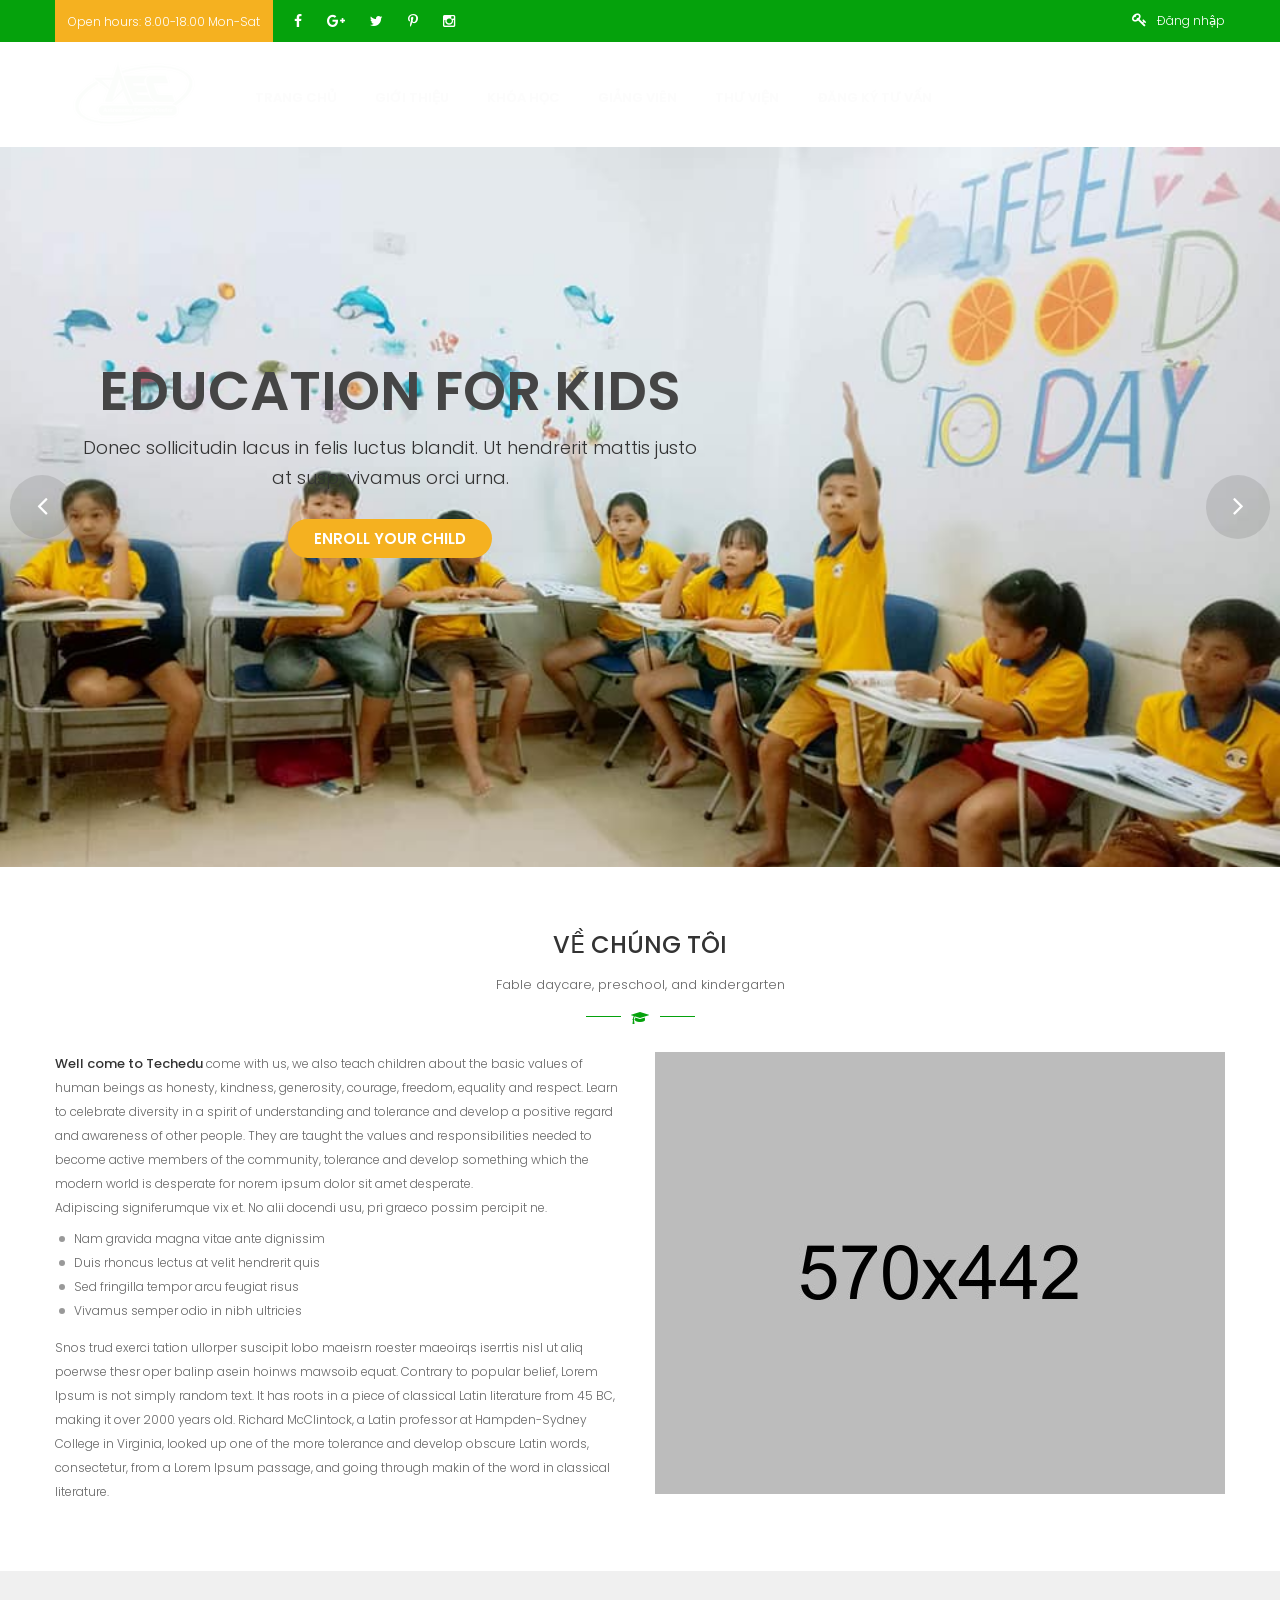
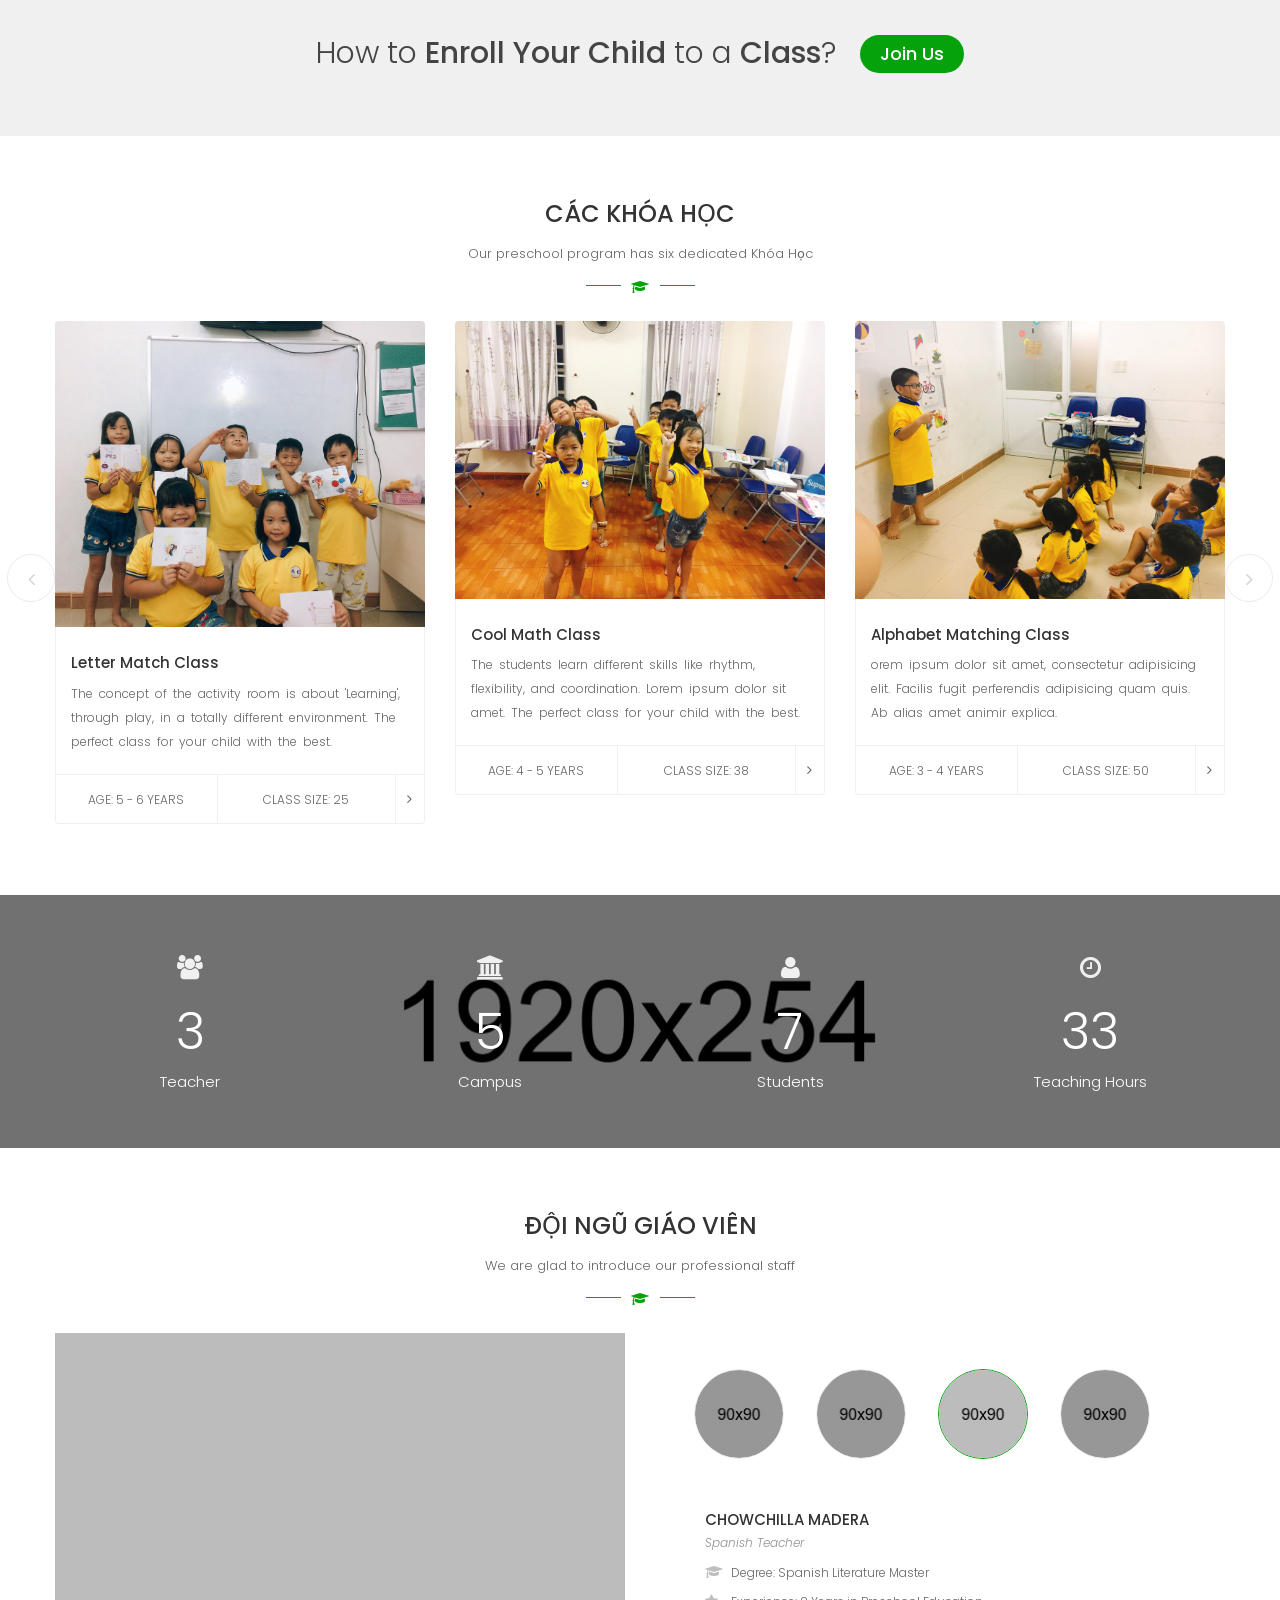
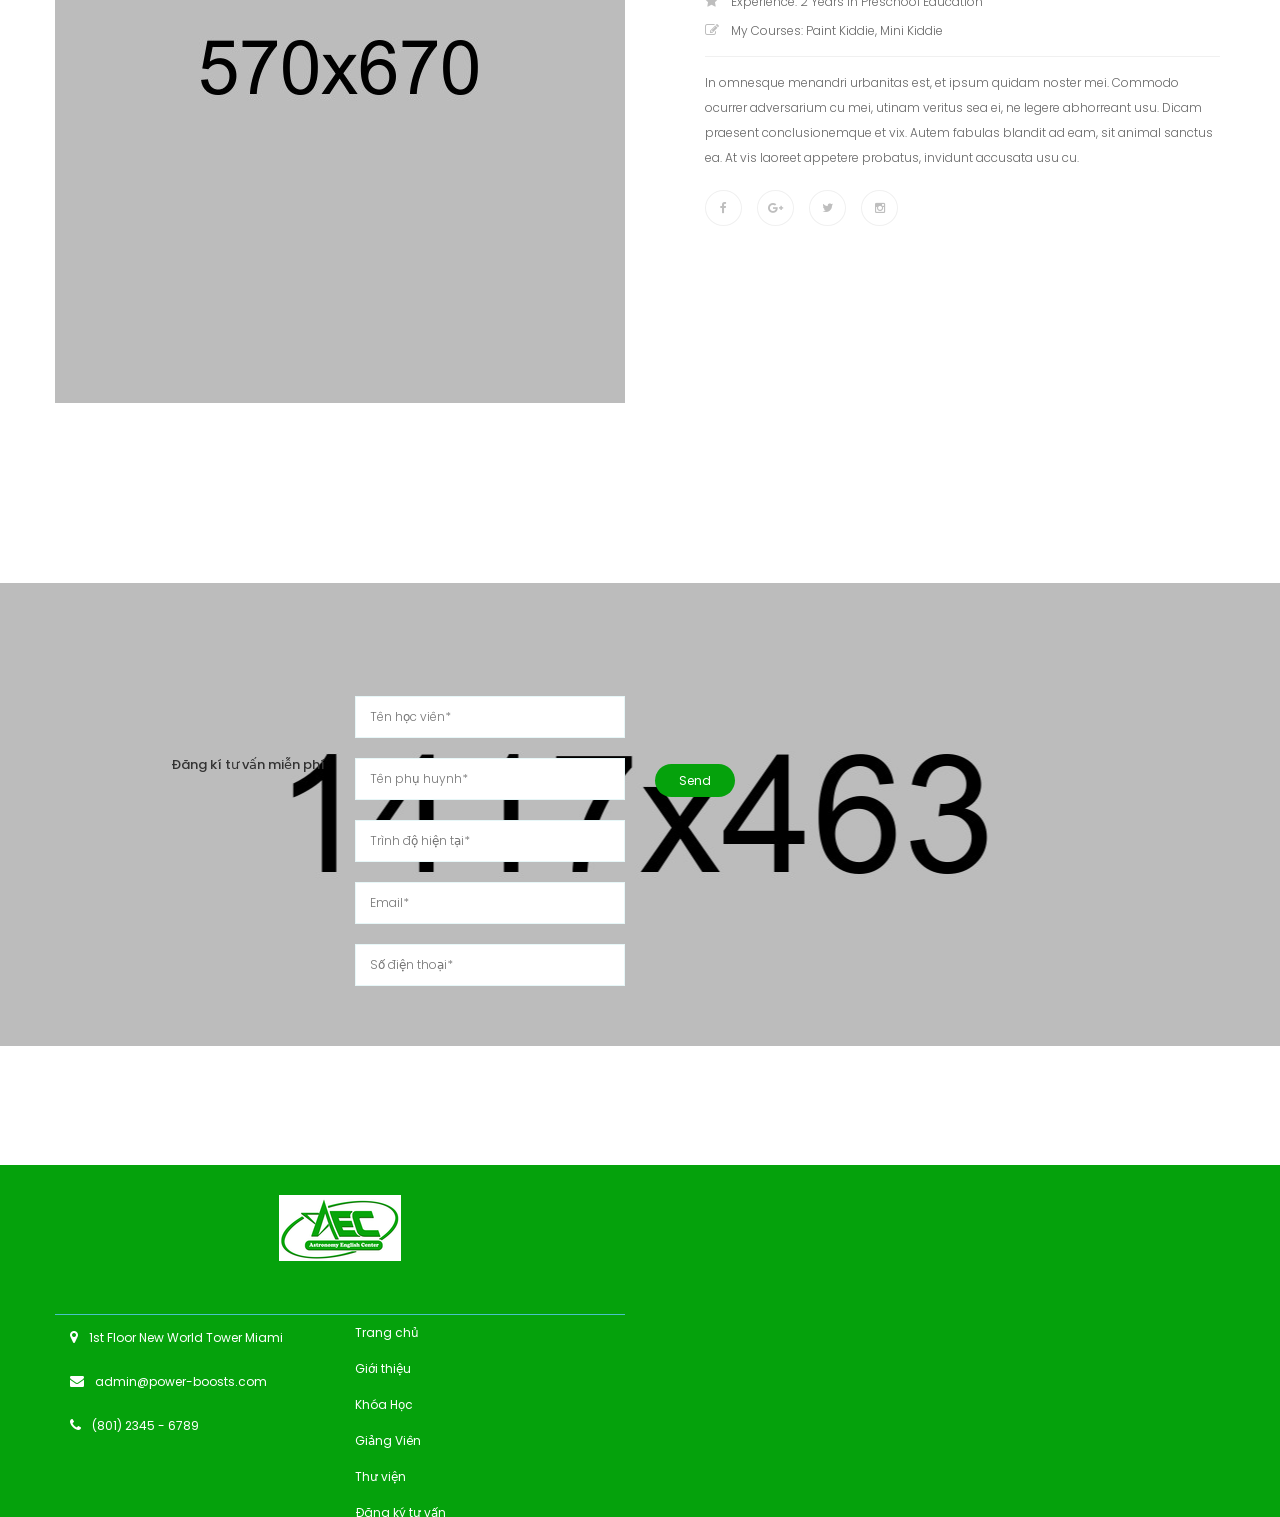
<file: index.html>
<!doctype html>
<html class="no-js" lang="">
    <head>
        <meta charset="utf-8">
        <meta http-equiv="x-ua-compatible" content="ie=edge">
        <title>Thien Văn Edu</title>
        <meta name="description" content="">
        <meta name="viewport" content="width=device-width, initial-scale=1">
        
		<!-- favicon
		============================================ -->		
        <link rel="shortcut icon" type="image/x-icon" href="img/favicon.ico">
		
		<!-- Google Fonts
		============================================ -->		
        <link href='https://fonts.googleapis.com/css?family=Poppins:400,300,500,600,700' rel='stylesheet' type='text/css'>
	   
		<!-- Bootstrap CSS
		============================================ -->		
        <link rel="stylesheet" href="css/bootstrap.min.css">
        
		<!-- Bootstrap Toggle CSS
		============================================ -->		
        <link rel="stylesheet" href="css/bootstrap-toggle.min.css">
        
		<!-- Fontawsome CSS
		============================================ -->
        <link rel="stylesheet" href="css/font-awesome.min.css">
        
		<!-- Owl Carousel CSS
		============================================ -->
        <link rel="stylesheet" href="css/owl.carousel.css">
        
		<!-- Slick CSS
		============================================ -->
        <link rel="stylesheet" href="css/slick.css">
        
		<!-- jquery-ui CSS
		============================================ -->
        <link rel="stylesheet" href="css/jquery-ui.css">
        
		<!-- Meanmenu CSS
		============================================ -->
        <link rel="stylesheet" href="css/meanmenu.min.css">
        
		<!-- Venubox CSS
		============================================ -->
        <link rel="stylesheet" href="css/venobox.css">
        
		<!-- Animate CSS
		============================================ -->
        <link rel="stylesheet" href="css/animate.css">
        
        <!-- Nivo slider CSS
		============================================ -->
		<link rel="stylesheet" href="lib/nivo-slider/css/nivo-slider.css" type="text/css" />
		<link rel="stylesheet" href="lib/nivo-slider/css/preview.css" type="text/css" media="screen" />
        
		<!-- Style CSS
		============================================ -->
        <link rel="stylesheet" href="style.css">
        
		<!-- Responsive CSS
		============================================ -->
        <link rel="stylesheet" href="css/responsive.css">
        
		<!-- Modernizr JS
		============================================ -->		
        <script src="js/vendor/modernizr-2.8.3.min.js"></script>
    </head>
    <body>
        <!--[if lt IE 8]>
            <p class="browserupgrade">You are using an <strong>outdated</strong> browser. Please <a href="http://browsehappy.com/">upgrade your browser</a> to improve your experience.</p>
        <![endif]-->
        
        <!--Header Area Start-->
        <header>
            <div class="header-top">
                <div class="container">
                    <div class="row">
                        <div class="col-md-7 col-sm-7 hidden-xs">
                            <div class="header-top-info">
                                <span>Open hours: 8.00-18.00 Mon-Sat</span>
                                <div class="social-links">
                                    <a href="#"><i class="fa fa-facebook"></i></a>
                                    <a href="#"><i class="fa fa-google-plus"></i></a>
                                    <a href="#"><i class="fa fa-twitter"></i></a>
                                    <a href="#"><i class="fa fa-pinterest-p"></i></a>
                                    <a href="#"><i class="fa fa-instagram"></i></a>
                                </div>
                            </div>
                        </div>
                        <div class="col-md-5 col-sm-5">
                            <div class="header-login-register">
                                <ul class="login">
                                    <li>
                                        <a href="#"><i class="fa fa-key"></i>Đăng nhập</a>
                                        <div class="login-form">
                                            <h4>Đăng nhập</h4>
                                            <form action="#" method="post">
                                                <div class="form-box">
                                                    <i class="fa fa-user"></i>
                                                    <input type="text" name="user-name" placeholder="Username">
                                                </div>
                                                <div class="form-box">
                                                    <i class="fa fa-lock"></i>
                                                    <input type="password" name="user-password" placeholder="Password">
                                                </div>
                                                <div class="button-box">
                                                    <button type="submit" class="login-btn">Đăng nhập</button>
                                                </div>
                                            </form>
                                        </div>
                                    </li>
                                </ul>
                            </div>
                        </div>
                    </div>
                </div>
            </div>  
            <!--Logo Mainmenu Start-->
            <div class="header-logo-menu sticker">
                <div class="container">
                    <div class="logo-menu-bg">
                        <div class="row">
                            <div class="col-md-2 col-sm-12">
                                <div class="logo">
                                    <a href="index.html"><img src="img/logo/tv_logo.png" alt="Thien Van"></a>
                                </div>
                            </div>
                            <div class="col-md-10 hidden-sm hidden-xs">
                                <div class="mainmenu-area">
                                    <div class="mainmenu">
                                        <nav>
                                            
                                            <ul id="nav">
                                                <li class="current"><a href="index.html">Trang Chủ</a></li>
                                                <li><a href="#about">Giới thiệu</a></li>
                                                <li><a href="#class">Khóa Học</a></li>
                                                <li><a href="#teacher">Giảng Viên</a></li>
                                                <li><a href="gallery.html">Thư viện</a></li>
                                                <li><a href="#contact">Đăng ký tư vấn</a></li>
                                            </ul>
                                        </nav>
                                    </div>
                                </div>    
                            </div>
                        </div>
                    </div>
                </div>
            </div>  
            <!--End of Logo Mainmenu-->
            <!-- Mobile Menu Area start -->
            <div class="mobile-menu-area">
                <div class="container">
                    <div class="row">
                        <div class="col-lg-12 col-md-12 col-sm-12">
                            <div class="mobile-menu">
                                <nav id="dropdown">
                                    <ul>
                                        <li><a href="index.html">Trang chủ</a></li>
                                        <li><a href="#about">Giới thiệu</a></li>
                                        <li><a href="#class">Khóa Học</a></li>
                                        <li><a href="#teacher">Giảng Viên</a></li>
                                        <li><a href="gallery.html">Thư viện</a></li>
                                        <li><a href="#contact">Đăng ký tư vấn</a></li>
                                    </ul>
                                </nav>
                            </div>					
                        </div>
                    </div>
                </div>
            </div>
            <!-- Mobile Menu Area end -->  
        </header>
        <!--End of Header Area-->
        <!--Slider Area Start-->
        <div class="slider-area">
            <div class="preview-2">
                <div id="nivoslider" class="slides">	
                    <img src="img/background/background_1.jpg" alt="" title="#slider-1-caption1"/>
                    <img src="img/background/background_2.jpg" alt="" title="#slider-1-caption1"/>
                    <img src="img/background/background_3.jpg" alt="" title="#slider-1-caption1"/>
                </div> 
                <div id="slider-1-caption1" class="nivo-html-caption nivo-caption">
                    <div class="banner-content slider-1">
                        <div class="container">
                            <div class="row">
                                <div class="col-md-7 col-sm-7">
                                    <div class="text-content hidden-xs">
                                        <h1 class="title1">Education for Kids</h1>
                                        <p class="sub-title">Donec sollicitudin lacus in felis luctus blandit. Ut hendrerit mattis justo<br> at susp, vivamus orci urna.</p>
                                        <div class="banner-readmore">
                                            <a title="Read more" href="#">Enroll your child</a>	
                                        </div>
                                    </div>
                                </div>
                            </div>
                        </div>
                    </div>
                </div>	
                <div id="slider-1-caption2" class="nivo-html-caption nivo-caption">
                    <div class="banner-content slider-1">
                        <div class="container">
                            <div class="row">
                                <div class="col-md-7 col-sm-7">
                                    <div class="text-content slide-2 hidden-xs">
                                        <h1 class="title1">Education for Kids</h1>
                                        <p class="sub-title">Donec sollicitudin lacus in felis luctus blandit. Ut hendrerit mattis justo<br> at susp, vivamus orci urna.</p>
                                        <div class="banner-readmore">
                                            <a title="Read more" href="#">Enroll your child</a>	
                                        </div>
                                    </div>
                                </div>
                            </div>
                        </div>
                    </div>
                </div>	  
            </div>
        </div>
        <!--End of Slider Area-->
        <!--About Area Start-->
        <div id="about" class="about-area section-padding">
            <div class="container">
                <div class="row">
                    <div class="col-md-12">
                        <div class="section-title-wrapper">
                            <div class="section-title">
                                <h3>Về chúng tôi</h3>
                                <p>Fable daycare, preschool, and kindergarten</p>
                            </div>
                        </div> 
                    </div>       
                </div>
                <div class="row">
                    <div class="col-md-6">
                        <div class="about-text-container">
                            <p><span>Well come to Techedu</span> come with us, we also teach children about the basic values of human beings as honesty, kindness, generosity, courage, freedom, equality and respect. Learn to celebrate diversity in a spirit of understanding and tolerance and develop a positive regard and awareness of other people. They are taught the values and responsibilities needed to become active members of the community, tolerance and develop something which the modern world is desperate for norem ipsum dolor sit amet desperate.<br>
                            Adipiscing signiferumque vix et. No alii docendi usu, pri graeco possim percipit ne.</p>
                            <div class="about-us">
                                <span>Nam gravida magna vitae ante dignissim</span>
                                <span>Duis rhoncus lectus at velit hendrerit quis</span>
                                <span>Sed fringilla tempor arcu feugiat risus</span>
                                <span>Vivamus semper odio in nibh ultricies</span>
                            </div>    
                            <p>Snos trud exerci tation ullorper suscipit lobo maeisrn roester maeoirqs iserrtis nisl ut aliq poerwse thesr oper balinp asein hoinws mawsoib equat. Contrary to popular belief, Lorem Ipsum is not simply random text. It has roots in a piece of classical Latin literature from 45 BC, making it over 2000 years old. Richard McClintock, a Latin professor at Hampden-Sydney College in Virginia, looked up one of the more tolerance and develop obscure Latin words, consectetur, from a Lorem Ipsum passage, and going through makin of the word in classical literature.</p>
                        </div>
                    </div>
                    <div class="col-md-6">
                        <div class="skill-image">
                            <img src="img/banner/7.jpg" alt="">
                        </div>
                    </div>
                </div>
            </div>
        </div>
        <!--End of About Area-->
        <!--Advertise Area Start-->
        <div class="advertise-area text-center section-gray">
            <div class="container">
                <div class="row">
                    <div class="col-md-12">
                        <h2>How to <span>Enroll Your Child</span> to a <span>Class</span>?</h2>
                        <a href="#contact">Join Us</a>
                    </div>
                </div>
            </div>
        </div>
        <!--End of Advertise Area-->
        <!--Class Area Start-->
        <div id="class" class="class-area section-padding">
            <div class="container">
                <div class="row">
                    <div class="col-md-12">
                        <div class="section-title-wrapper">
                            <div class="section-title">
                                <h3>Các khóa học</h3>
                                <p>Our preschool program has six dedicated Khóa Học</p>
                            </div>
                        </div> 
                    </div>       
                </div>
                <div class="row">
                    <div class="class-carousel carousel-style-one">
                        <div class="col-md-4">
                            <div class="single-class">
                                <div class="single-class-image">
                                    <a href="#">
                                        <img src="img/class/class_1.jpg" alt="">
                                        <span class="class-date">Apr 21 <span>2016</span></span>
                                    </a>
                                </div>
                                <div class="single-class-text">
                                    <div class="class-des">
                                        <h4><a href="#">Letter Match Class</a></h4>
                                        <p>The concept of the activity room is about 'Learning', through play, in a totally different environment. The perfect class for your child with the best.</p>
                                    </div>
                                    <div class="class-schedule">
                                        <span>AGE: 5 - 6 years</span>
                                        <span>CLASS SIZE: 25</span>
                                        <span class="arrow"><a href="#"><i class="fa fa-angle-right"></i></a></span>
                                    </div>
                                </div>
                            </div>
                        </div>
                        <div class="col-md-4">
                            <div class="single-class">
                                <div class="single-class-image">
                                    <a href="#">
                                        <img src="img/class/class_2.jpg" alt="">
                                        <span class="class-date">OCT 10 <span>2016</span></span>
                                    </a>
                                </div>
                                <div class="single-class-text">
                                    <div class="class-des">
                                        <h4><a href="#">Cool Math Class</a></h4>
                                        <p>The students learn different skills like rhythm, flexibility, and coordination. Lorem ipsum dolor sit amet. The perfect class for your child with the best.</p>
                                    </div>
                                    <div class="class-schedule">
                                        <span>AGE: 4 - 5 years</span>
                                        <span>CLASS SIZE: 38</span>
                                        <span class="arrow"><a href="#"><i class="fa fa-angle-right"></i></a></span>
                                    </div>
                                </div>
                            </div>
                        </div>
                        <div class="col-md-4">
                            <div class="single-class">
                                <div class="single-class-image">
                                    <a href="#">
                                        <img src="img/class/class_3.jpg" alt="">
                                        <span class="class-date">FEB 19 <span>2016</span></span>
                                    </a>
                                </div>
                                <div class="single-class-text">
                                    <div class="class-des">
                                        <h4><a href="#">Alphabet Matching Class</a></h4>
                                        <p>orem ipsum dolor sit amet, consectetur adipisicing elit. Facilis fugit perferendis adipisicing quam quis. Ab alias amet animir explica.</p>
                                    </div>
                                    <div class="class-schedule">
                                        <span>AGE: 3 - 4 years</span>
                                        <span>CLASS SIZE: 50</span>
                                        <span class="arrow"><a href="#"><i class="fa fa-angle-right"></i></a></span>
                                    </div>
                                </div>
                            </div>
                        </div>
                        <div class="col-md-4">
                            <div class="single-class">
                                <div class="single-class-image">
                                    <a href="#">
                                        <img src="img/class/10.jpg" alt="">
                                        <span class="class-date">Apr 21 <span>2016</span></span>
                                    </a>
                                </div>
                                <div class="single-class-text">
                                    <div class="class-des">
                                        <h4><a href="#">Letter Match Class</a></h4>
                                        <p>The concept of the activity room is about 'Learning', through play, in a totally different environment. The perfect class for your child with the best.</p>
                                    </div>
                                    <div class="class-schedule">
                                        <span>AGE: 5 - 6 years</span>
                                        <span>CLASS SIZE: 25</span>
                                        <span class="arrow"><a href="#"><i class="fa fa-angle-right"></i></a></span>
                                    </div>
                                </div>
                            </div>
                        </div>
                    </div>    
                </div>
            </div>
        </div>
        <!--End of Class Area-->
        <!--Register Area Start-->
        <!-- <div class="register-area">
            <div class="container">
                <div class="row">
                    <div class="col-md-7 col-sm-7 col-xs-12">
                        <div class="register-info">
                            <h4>GET 100s OF ONLINE <span>COURSES FOR FREE</span></h4>
                            <h1>REGISTER NOW</h1>
                            <div class="timer">
                                <div data-countdown="2016/07/01" class="timer-grid"></div>
                            </div>
                        </div>
                    </div>
                    <div class="col-md-5 col-sm-5 col-xs-12">
                        <div class="account-form">
                            <div class="register-title">
                                <i class="fa fa-lock"></i>
                                <h4>Create Your Free Account Now !</h4>
                            </div>
                            <form action="#" method="post">
                                <input type="text" placeholder="Your Name *" name="name">
                                <input type="email" placeholder="Email*" name="email">
                                <input type="text" placeholder="Phone *" name="phone">
                                <button type="submit" class="button-default">Get it now</button>
                            </form>
                        </div>
                    </div>
                </div>
            </div>
        </div> -->
        <!--End of Register Area-->
        <!--Fun Factor Area Start-->
        <div class="fun-factor-area">
            <div class="container">
                <div class="row">
                    <div class="col-md-3 col-sm-3 col-xs-12">
                        <div class="single-fun-factor">
                            <div class="fun-factor-icon">
                                <i class="fa fa-users"></i>
                            </div>
                            <h2><span class="counter">25</span></h2>
                            <span>Teacher</span>
                        </div>
                    </div>
                    <div class="col-md-3 col-sm-3 col-xs-12">
                        <div class="single-fun-factor">
                            <div class="fun-factor-icon">
                                <i class="fa fa-bank"></i>
                            </div>
                            <h2><span class="counter">45</span></h2>
                            <span>Campus</span>
                        </div>
                    </div>
                    <div class="col-md-3 col-sm-3 col-xs-12">
                        <div class="single-fun-factor">
                            <div class="fun-factor-icon">
                                <i class="fa fa-user"></i>
                            </div>
                            <h2><span class="counter">55</span></h2>
                            <span>Students</span>
                        </div>
                    </div>
                    <div class="col-md-3 col-sm-3 col-xs-12">
                        <div class="single-fun-factor no-margin">
                            <div class="fun-factor-icon">
                                <i class="fa fa-clock-o"></i>
                            </div>
                            <h2><span class="counter">250</span></h2>
                            <span>Teaching Hours</span>
                        </div>
                    </div>
                </div>
            </div>
        </div>
        <!--End of Fun Factor Area-->
        <!--Giảng Viên Area Start-->
        <div id="teacher" class="Giảng Viên-area section-margin">
            <div class="container">
                <div class="row">
                    <div class="col-md-12">
                        <div class="section-title-wrapper">
                            <div class="section-title">
                                <h3>Đội ngũ giáo viên</h3>
                                <p>We are glad to introduce our professional staff</p>
                            </div>
                        </div> 
                    </div>
                </div>
                <div class="row">
                    <div class="col-md-6">
                        <div class="teacher-image">
                            <img src="img/teacher/1.jpg" alt="">
                        </div>
                    </div>
                    <div class="col-md-6">
                        <div class="testimonial-image-text-wrapper">
                            <div class="testimonial-image-slider text-center">
                                <div class="sin-testiImage">
                                    <div class="teacher-image-carousel">
                                        <img src="img/teacher/2.jpg" alt="teacher 1" />
                                    </div>
                                </div>
                                <div class="sin-testiImage">
                                    <div class="teacher-image-carousel">
                                        <img src="img/teacher/3.jpg" alt="teacher 2" />
                                    </div>
                                </div>
                                <div class="sin-testiImage">
                                    <div class="teacher-image-carousel">
                                        <img src="img/teacher/4.jpg" alt="teacher 3" />
                                    </div>
                                </div>
                                <div class="sin-testiImage">
                                    <div class="teacher-image-carousel">
                                        <img src="img/teacher/5.jpg" alt="teacher 4" />
                                    </div>
                                </div>
                                <div class="sin-testiImage">
                                    <div class="teacher-image-carousel">
                                        <img src="img/teacher/2.jpg" alt="teacher 1" />
                                    </div>
                                </div>
                                <div class="sin-testiImage">
                                    <div class="teacher-image-carousel">
                                        <img src="img/teacher/3.jpg" alt="teacher 2" />
                                    </div>
                                </div>
                                <div class="sin-testiImage">
                                    <div class="teacher-image-carousel">
                                        <img src="img/teacher/4.jpg" alt="teacher 3" />
                                    </div>
                                </div>
                                <div class="sin-testiImage">
                                    <div class="teacher-image-carousel">
                                        <img src="img/teacher/5.jpg" alt="teacher 4" />
                                    </div>
                                </div>
                            </div>
                            <div class="testimonial-text-slider">
                                <div class="sin-testiText">
                                    <h2>Chowchilla Madera</h2>
                                    <span class="language">Spanish Teacher</span>
                                    <div class="teacher-info-container">
                                        <p><i class="fa fa-graduation-cap"></i>Degree: Spanish Literature Master</p>
                                        <p><i class="fa fa-star"></i>Experience: 2 Years in Preschool Education</p>
                                        <p><i class="fa fa-edit"></i>My Courses: Paint Kiddie, Mini Kiddie</p>
                                    </div>
                                    <p>In omnesque menandri urbanitas est, et ipsum quidam noster mei. Commodo ocurrer adversarium cu mei, utinam veritus sea ei, ne legere abhorreant usu. Dicam praesent conclusionemque et vix. Autem fabulas blandit ad eam, sit animal sanctus ea. At vis laoreet appetere probatus, invidunt accusata usu cu.</p>
                                    <div class="teacher-links">
                                        <a href="#"><i class="fa fa-facebook"></i></a>
                                        <a href="#"><i class="fa fa-google-plus"></i></a>
                                        <a href="#"><i class="fa fa-twitter"></i></a>
                                        <a href="#"><i class="fa fa-instagram"></i></a>
                                    </div>
                                    <!-- <a href="#" class="button-default">View Profile</a> -->
                                </div>
                                <div class="sin-testiText">
                                    <h2>Kattie Luis</h2>
                                    <span class="language">English Teacher</span>
                                    <div class="teacher-info-container">
                                        <p><i class="fa fa-graduation-cap"></i>Degree: English Literature Master</p>
                                        <p><i class="fa fa-star"></i>Experience: 5 Years in High Education</p>
                                        <p><i class="fa fa-edit"></i>My Courses: Paint Kiddie, Mini Kiddie</p>
                                    </div>
                                    <p>Mollitia magni harum quo in enim tempore eius aperiam ipsa iste recusandae, qui iusto animi aspernatur, natus, a tempora, corporis quidem ab provident atque ut ef ratione aliquid! Impedit totam rem repudiandae nesciunt labore, ipsa et, praesentium natus pariatur ex nisi qui quo dolorem provident atque.</p>
                                    <div class="teacher-links">
                                        <a href="#"><i class="fa fa-facebook"></i></a>
                                        <a href="#"><i class="fa fa-google-plus"></i></a>
                                        <a href="#"><i class="fa fa-twitter"></i></a>
                                        <a href="#"><i class="fa fa-instagram"></i></a>
                                    </div>
                                    <a href="#" class="button-default">View Profile</a>
                                </div>
                                <div class="sin-testiText">
                                    <h2>James Slock</h2>
                                    <span class="language">Japanese Teacher</span>
                                    <div class="teacher-info-container">
                                        <p><i class="fa fa-graduation-cap"></i>Degree: Japanese Literature Master</p>
                                        <p><i class="fa fa-star"></i>Experience: 6 Years in School Education</p>
                                        <p><i class="fa fa-edit"></i>My Courses: Language Kiddie, Learn Kiddie</p>
                                    </div>
                                    <p>Placeat optio hic veniam, perferendis soluta repellendus at itaque voluptate voluptates cupiditate, deserunt ipsum unde aperiam saepe, incidunt ullam. Voluptate fugiat sint blanditiis illum, tenetur excepturi doloremque ipsa rerum nulla magnam quos nostrum nostrum atque eveniet ea, perspiciatis atque ut doloremque.</p>
                                    <div class="teacher-links">
                                        <a href="#"><i class="fa fa-facebook"></i></a>
                                        <a href="#"><i class="fa fa-google-plus"></i></a>
                                        <a href="#"><i class="fa fa-twitter"></i></a>
                                        <a href="#"><i class="fa fa-instagram"></i></a>
                                    </div>
                                    <a href="#" class="button-default">View Profile</a>
                                </div>
                                <div class="sin-testiText">
                                    <h2>Julia Thomson</h2>
                                    <span class="language">Chinese Teacher</span>
                                    <div class="teacher-info-container">
                                        <p><i class="fa fa-graduation-cap"></i>Degree: Chinese Literature Master</p>
                                        <p><i class="fa fa-star"></i>Experience: 1 Years in Preschool Education</p>
                                        <p><i class="fa fa-edit"></i>My Courses: Activities Kiddie</p>
                                    </div>
                                    <p> Lorem ipsum dolor sit amet, consectetur adipisicing elit. Ea porro sed pariatur est vel culpa. Quaerat veniam eius fuga tenetur, beatae quam doloremque consequuntur, quidem totam eos magnam quos nostrum atque eveniet ea, perspiciatis deleniti quasi delectus. Vitae assumenda, facilis quia mollitia qui.</p>
                                    <div class="teacher-links">
                                        <a href="#"><i class="fa fa-facebook"></i></a>
                                        <a href="#"><i class="fa fa-google-plus"></i></a>
                                        <a href="#"><i class="fa fa-twitter"></i></a>
                                        <a href="#"><i class="fa fa-instagram"></i></a>
                                    </div>
                                    <a href="#" class="button-default">View Profile</a>
                                </div>
                                <div class="sin-testiText">
                                    <h2>Chowchilla Madera</h2>
                                    <span class="language">Spanish Teacher</span>
                                    <div class="teacher-info-container">
                                        <p><i class="fa fa-graduation-cap"></i>Degree: Spanish Literature Master</p>
                                        <p><i class="fa fa-star"></i>Experience: 2 Years in Preschool Education</p>
                                        <p><i class="fa fa-edit"></i>My Courses: Paint Kiddie, Mini Kiddie</p>
                                    </div>
                                    <p>In omnesque menandri urbanitas est, et ipsum quidam noster mei. Commodo ocurrer adversarium cu mei, utinam veritus sea ei, ne legere abhorreant usu. Dicam praesent conclusionemque et vix. Autem fabulas blandit ad eam, sit animal sanctus ea. At vis laoreet appetere probatus, invidunt accusata usu cu.</p>
                                    <div class="teacher-links">
                                        <a href="#"><i class="fa fa-facebook"></i></a>
                                        <a href="#"><i class="fa fa-google-plus"></i></a>
                                        <a href="#"><i class="fa fa-twitter"></i></a>
                                        <a href="#"><i class="fa fa-instagram"></i></a>
                                    </div>
                                    <a href="#" class="button-default">View Profile</a>
                                </div>
                                <div class="sin-testiText">
                                    <h2>Kattie Luis</h2>
                                    <span class="language">English Teacher</span>
                                    <div class="teacher-info-container">
                                        <p><i class="fa fa-graduation-cap"></i>Degree: English Literature Master</p>
                                        <p><i class="fa fa-star"></i>Experience: 5 Years in High Education</p>
                                        <p><i class="fa fa-edit"></i>My Courses: Paint Kiddie, Mini Kiddie</p>
                                    </div>
                                    <p>Mollitia magni harum quo in enim tempore eius aperiam ipsa iste recusandae, qui iusto animi aspernatur, natus, a tempora, corporis quidem ab provident atque ut ef ratione aliquid! Impedit totam rem repudiandae nesciunt labore, ipsa et, praesentium natus pariatur ex nisi qui quo dolorem provident atque.</p>
                                    <div class="teacher-links">
                                        <a href="#"><i class="fa fa-facebook"></i></a>
                                        <a href="#"><i class="fa fa-google-plus"></i></a>
                                        <a href="#"><i class="fa fa-twitter"></i></a>
                                        <a href="#"><i class="fa fa-instagram"></i></a>
                                    </div>
                                    <a href="#" class="button-default">View Profile</a>
                                </div>
                                <div class="sin-testiText">
                                    <h2>James Slock</h2>
                                    <span class="language">Japanese Teacher</span>
                                    <div class="teacher-info-container">
                                        <p><i class="fa fa-graduation-cap"></i>Degree: Japanese Literature Master</p>
                                        <p><i class="fa fa-star"></i>Experience: 6 Years in School Education</p>
                                        <p><i class="fa fa-edit"></i>My Courses: Language Kiddie, Learn Kiddie</p>
                                    </div>
                                    <p>Placeat optio hic veniam, perferendis soluta repellendus at itaque voluptate voluptates cupiditate, deserunt ipsum unde aperiam saepe, incidunt ullam. Voluptate fugiat sint blanditiis illum, tenetur excepturi doloremque ipsa rerum nulla magnam quos nostrum nostrum atque eveniet ea, perspiciatis atque ut doloremque.</p>
                                    <div class="teacher-links">
                                        <a href="#"><i class="fa fa-facebook"></i></a>
                                        <a href="#"><i class="fa fa-google-plus"></i></a>
                                        <a href="#"><i class="fa fa-twitter"></i></a>
                                        <a href="#"><i class="fa fa-instagram"></i></a>
                                    </div>
                                    <a href="#" class="button-default">View Profile</a>
                                </div>
                                <div class="sin-testiText">
                                    <h2>Julia Thomson</h2>
                                    <span class="language">Chinese Teacher</span>
                                    <div class="teacher-info-container">
                                        <p><i class="fa fa-graduation-cap"></i>Degree: Chinese Literature Master</p>
                                        <p><i class="fa fa-star"></i>Experience: 1 Years in Preschool Education</p>
                                        <p><i class="fa fa-edit"></i>My Courses: Activities Kiddie</p>
                                    </div>
                                    <p> Lorem ipsum dolor sit amet, consectetur adipisicing elit. Ea porro sed pariatur est vel culpa. Quaerat veniam eius fuga tenetur, beatae quam doloremque consequuntur, quidem totam eos magnam quos nostrum atque eveniet ea, perspiciatis deleniti quasi delectus. Vitae assumenda, facilis quia mollitia qui.</p>
                                    <div class="teacher-links">
                                        <a href="#"><i class="fa fa-facebook"></i></a>
                                        <a href="#"><i class="fa fa-google-plus"></i></a>
                                        <a href="#"><i class="fa fa-twitter"></i></a>
                                        <a href="#"><i class="fa fa-instagram"></i></a>
                                    </div>
                                    <a href="#" class="button-default">View Profile</a>
                                </div>
                            </div>   
                        </div>   
                    </div>
                </div>
            </div>
        </div>
        <!--End of Giảng Viên Area-->
        <!--Newsletter Area Start-->
        <div id="contact" class="newsletter-area">
            <div class="container">
                <div class="row">
                    <div class="col-md-12">
                        <form class="newsletter-container">
                            <div class="row">
                                <div class="col-md-3 hidden-sm">
                                    <h4>Đăng kí tư vấn miễn phí</h4>
                                </div>
                                <div class="col-md-3 col-sm-5">
                                    <input type="text" name="subject" placeholder="Tên học viên*">
                                    <input type="text" name="name" placeholder="Tên phụ huynh*">
                                    <input type="text" name="name" placeholder="Trình độ hiện tại*">
                                    <input type="email" name="email" placeholder="Email*">
                                    <input type="email" name="email" placeholder="Số điện thoại*">
                                </div>
                                <div class="col-md-6 col-sm-7">
                                    <button class="button-default">Send</button>
                                </div>
                            </div>
                        </form>
                    </div>
                </div>
            </div>
        </div>
        <!--End of Newsletter Area-->
        <!--Footer Area Start-->
        <div class="footer-area">
            <div class="container">
                <div class="row">
                    <div class="col-md-6">
                        <div class="footer-info-container text-center">
                            <div class="footer-logo">
                                <a href="#"><img src="img/logo/tv_logo.png" alt=""></a>
                            </div>
                        </div>
                        <div class="col-md-6">
                            <div class="footer-info">
                                <ul>
                                    <li><span><i class="fa fa-map-marker"></i>1st Floor New World Tower Miami</span></li>
                                    <li><span><i class="fa fa-envelope"></i>admin@power-boosts.com</span></li>
                                    <li><span><i class="fa fa-phone"></i>(801) 2345 - 6789</span></li>
                                </ul>
                            </div>
                        </div>
                        <div class="col-md-6">
                            <div class="single-footer-widget">
                                <ul class="footer-widget-list">
                                    <li><a href="index.html">Trang chủ</a></li>
                                    <li><a href="#about">Giới thiệu</a></li>
                                    <li><a href="#class">Khóa Học</a></li>
                                    <li><a href="#teacher">Giảng Viên</a></li>
                                    <li><a href="gallery.html">Thư viện</a></li>
                                    <li><a href="#contact">Đăng ký tư vấn</a></li>
                                </ul>
                            </div>
                        </div>
                    </div>
                    <div col-md-6>
                        <!--Google Map Area Start -->
                        <!--  Map Section -->
                        <div id="contacts" class="map-area">
                            <div id="googleMap">
                                <iframe
                                    src="https://www.google.com/maps/embed?pb=!1m18!1m12!1m3!1d1646.8003745301744!2d106.84603588628303!3d10.980465817043099!2m3!1f0!2f0!3f0!3m2!1i1024!2i768!4f13.1!3m3!1m2!1s0x3174dc41dc8a8b1d%3A0xe78c289592f045f6!2sTrung+Tam+Anh+Ngu+Thien+Van!5e0!3m2!1sen!2s!4v1534755163601"
                                    width="600" height="400" frameborder="0" style="border:0; padding: 40px" allowfullscreen>
                                </iframe>
                            </div>
                        </div>
                        <!--End of Google Map Area-->
                    </div>
                </div>
                <!-- <div class="footer-widget-container section-padding">
                    <div class="row">
                        <div class="col-md-2 col-sm-3">
                            <div class="single-footer-widget">
                                <h4>Our School</h4>
                                <ul class="footer-widget-list">
                                    <li><a href="#">Giới thiệu</a></li>
                                    <li><a href="#">Blog</a></li>
                                    <li><a href="#">Contact</a></li>
                                    <li><a href="#">Become a Teacher</a></li>
                                </ul>
                            </div>
                        </div>
                        <div class="col-md-2 hidden-sm">
                            <div class="single-footer-widget">
                                <h4>Links</h4>
                                <ul class="footer-widget-list">
                                    <li><a href="#">Courses</a></li>
                                    <li><a href="#">Events</a></li>
                                    <li><a href="#">Thư viện</a></li>
                                    <li><a href="#">FAQs</a></li>
                                </ul>
                            </div>
                        </div>
                        <div class="col-md-2 col-sm-3">
                            <div class="single-footer-widget">
                                <h4>Support</h4>
                                <ul class="footer-widget-list">
                                    <li><a href="#">Documentation</a></li>
                                    <li><a href="#">Forums</a></li>
                                    <li><a href="#">Language Packs</a></li>
                                    <li><a href="#">Release Status</a></li>
                                </ul>
                            </div>
                        </div>
                        <div class="col-md-6 col-sm-6">
                            <div class="subscribe-container">
                                <p>Subscribe now and receive weekly newsletter with educational materials, new courses, interesting posts, popular books and much more!</p>
                                <form action="#">
                                    <div class="subscribe-form">
                                        <input type="email" name="email" placeholder="Your email here">
                                        <button type="submit"><i class="fa fa-send"></i></button>
                                    </div>    
                                </form>
                            </div>
                        </div>
                    </div>
                </div> -->
                <div class="row">
                    <div class="col-md-12">
                        <div class="footer-container">
                            <div class="row">
                                <div class="col-md-6">
                                    <span>&copy; 2016 <a href="#">Power-Boosts</a>. All rights reserved</span>
                                </div>
                                <div class="col-md-6">
                                    <div class="social-links">
                                        <a href="#"><i class="fa fa-facebook"></i></a>
                                        <a href="#"><i class="fa fa-google-plus"></i></a>
                                        <a href="#"><i class="fa fa-twitter"></i></a>
                                        <a href="#"><i class="fa fa-pinterest-p"></i></a>
                                        <a href="#"><i class="fa fa-instagram"></i></a>
                                    </div>
                                </div>
                            </div>
                        </div>
                    </div>
                </div>
            </div>
        </div>
        <!--End of Footer Area-->
        
        
		<!-- jquery
		============================================ -->		
        <script src="js/vendor/jquery-1.12.3.min.js"></script>
        
		<!-- bootstrap JS
		============================================ -->		
        <script src="js/bootstrap.min.js"></script>
        
		<!-- bootstrap Toggle JS
		============================================ -->		
        <script src="js/bootstrap-toggle.min.js"></script>
        
        <!-- nivo slider js
		============================================ -->       
		<script src="lib/nivo-slider/js/jquery.nivo.slider.js" type="text/javascript"></script>
		<script src="lib/nivo-slider/home.js" type="text/javascript"></script>
		
		<!-- wow JS
		============================================ -->		
        <script src="js/wow.min.js"></script>
        
		<!-- meanmenu JS
		============================================ -->		
        <script src="js/jquery.meanmenu.js"></script>
        
		<!-- Owl carousel JS
		============================================ -->		
        <script src="js/owl.carousel.min.js"></script>
        
		<!-- Countdown JS
		============================================ -->		
        <script src="js/jquery.countdown.min.js"></script>
        
		<!-- scrollUp JS
		============================================ -->		
        <script src="js/jquery.scrollUp.min.js"></script>
        
		<!-- Waypoints JS
		============================================ -->		
        <script src="js/waypoints.min.js"></script>
        
		<!-- Counterup JS
		============================================ -->		
        <script src="js/jquery.counterup.min.js"></script>
        
		<!-- Slick JS
		============================================ -->		
        <script src="js/slick.min.js"></script>
        
		<!-- Mix It Up JS
		============================================ -->		
        <script src="js/jquery.mixitup.js"></script>
        
		<!-- Venubox JS
		============================================ -->		
        <script src="js/venobox.min.js"></script>
        
		<!-- plugins JS
		============================================ -->		
        <script src="js/plugins.js"></script>
        
        
		<!-- main JS
		============================================ -->		
        <script src="js/main.js"></script>
        <script>
            $('a[href*="#"]')
                // Remove links that don't actually link to anything
                .not('[href="#"]')
                .not('[href="#0"]')
                .click(function(event) {
                    // On-page links
                    if (
                    location.pathname.replace(/^\//, '') == this.pathname.replace(/^\//, '') 
                    && 
                    location.hostname == this.hostname
                    ) {
                    // Figure out element to scroll to
                    var target = $(this.hash);
                    target = target.length ? target : $('[name=' + this.hash.slice(1) + ']');
                    // Does a scroll target exist?
                    if (target.length) {
                        // Only prevent default if animation is actually gonna happen
                        event.preventDefault();
                        $('html, body').animate({
                        scrollTop: target.offset().top
                        }, 1000, function() {
                        // Callback after animation
                        // Must change focus!
                        var $target = $(target);
                        $target.focus();
                        if ($target.is(":focus")) { // Checking if the target was focused
                            return false;
                        } else {
                            $target.attr('tabindex','-1'); // Adding tabindex for elements not focusable
                            $target.focus(); // Set focus again
                        };
                        });
                    }
                }
            })
        </script>
    </body>
</html>
</file>
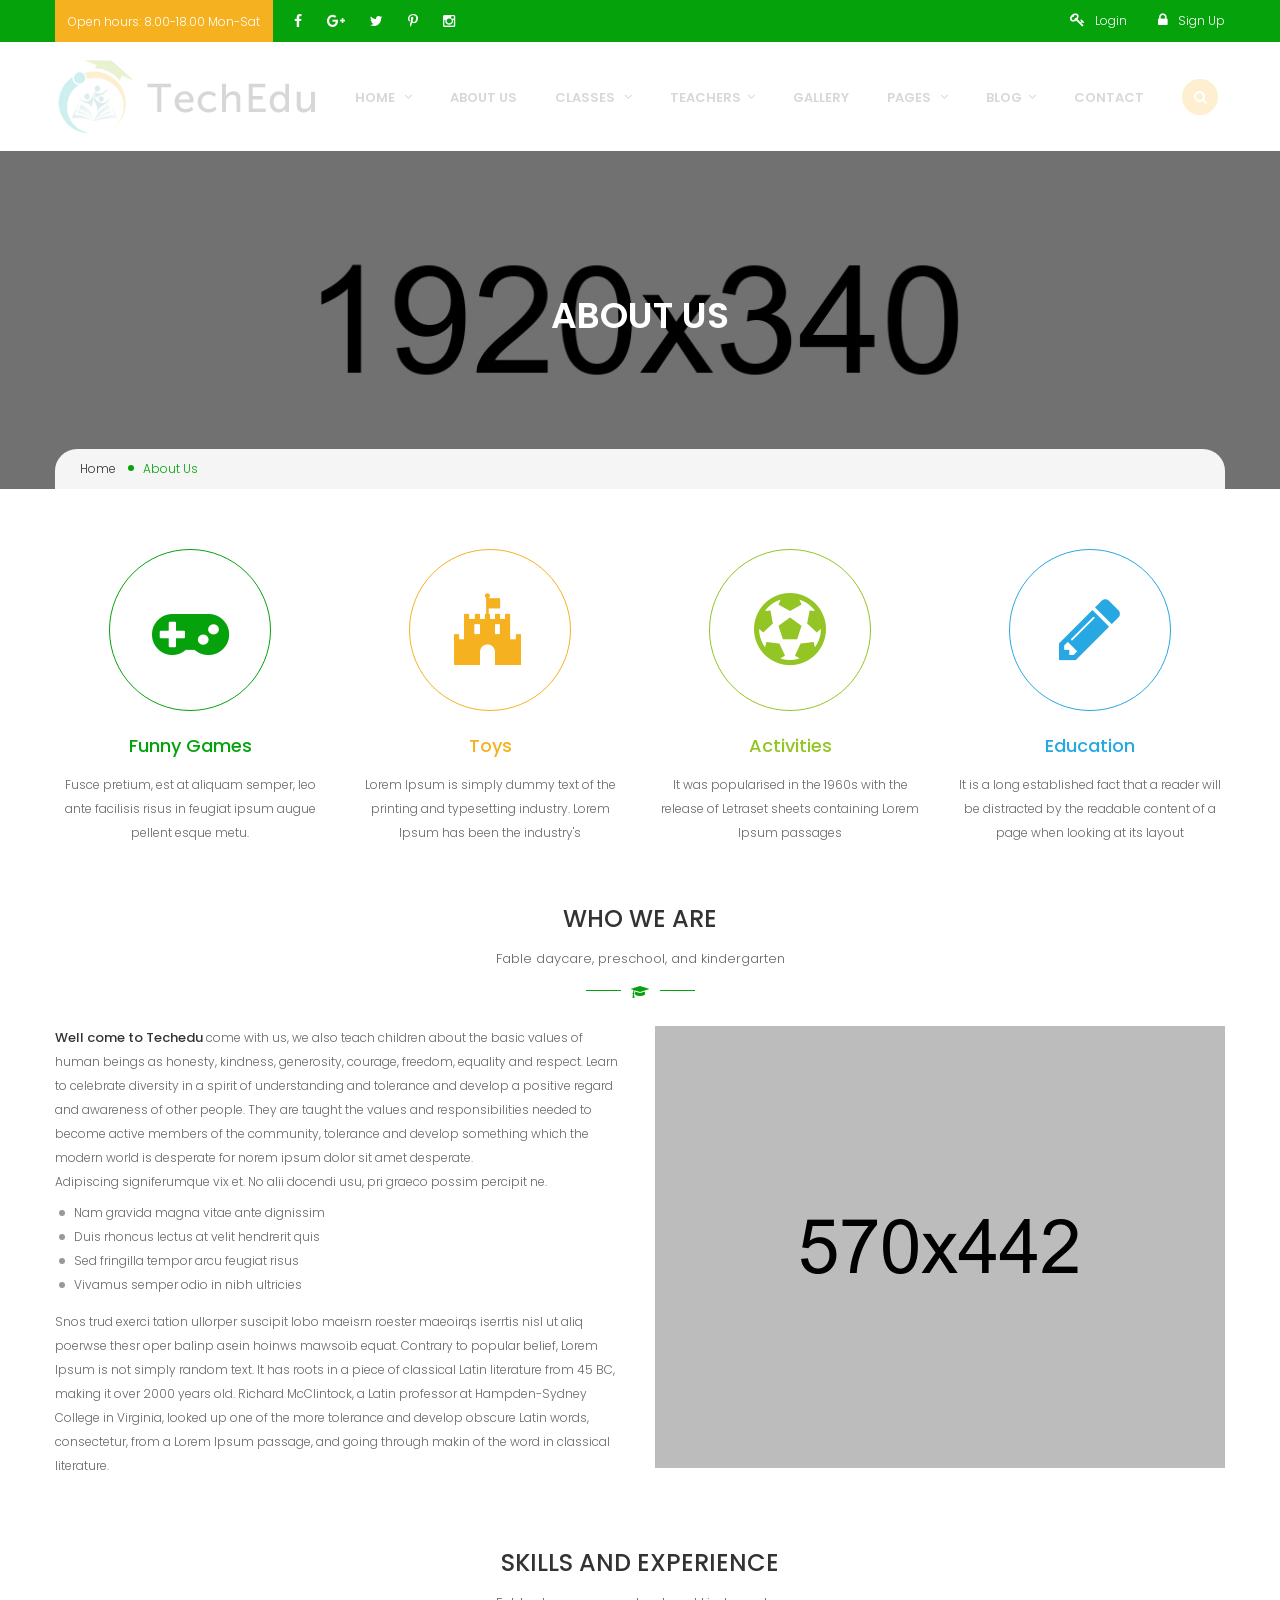
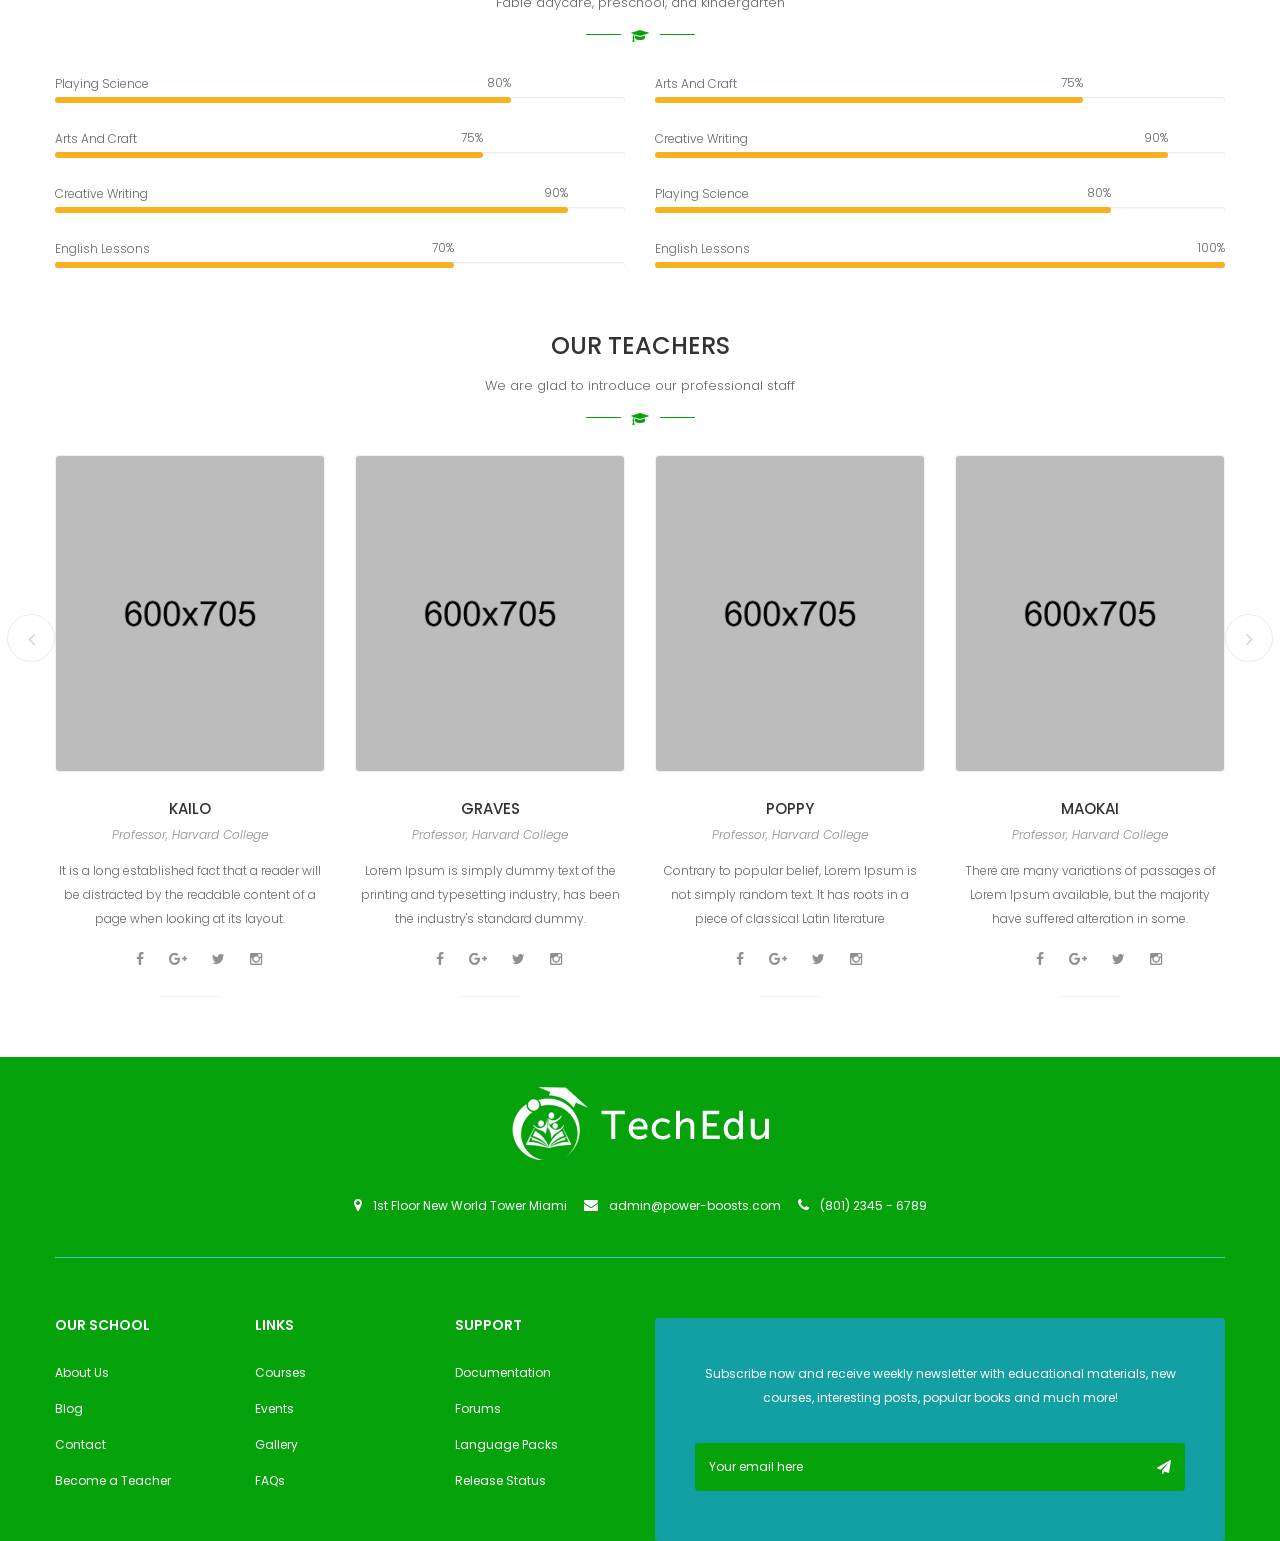
<file: about.html>
<!doctype html>
<html class="no-js" lang="">
    <head>
        <meta charset="utf-8">
        <meta http-equiv="x-ua-compatible" content="ie=edge">
        <title>About || TechEdu</title>
        <meta name="description" content="">
        <meta name="viewport" content="width=device-width, initial-scale=1">
        
		<!-- favicon
		============================================ -->		
        <link rel="shortcut icon" type="image/x-icon" href="img/favicon.ico">
		
		<!-- Google Fonts
		============================================ -->		
        <link href='https://fonts.googleapis.com/css?family=Poppins:400,300,500,600,700' rel='stylesheet' type='text/css'>
	   
		<!-- Bootstrap CSS
		============================================ -->		
        <link rel="stylesheet" href="css/bootstrap.min.css">
        
		<!-- Bootstrap Toggle CSS
		============================================ -->		
        <link rel="stylesheet" href="css/bootstrap-toggle.min.css">
        
		<!-- Fontawsome CSS
		============================================ -->
        <link rel="stylesheet" href="css/font-awesome.min.css">
        
		<!-- Owl Carousel CSS
		============================================ -->
        <link rel="stylesheet" href="css/owl.carousel.css">
        
		<!-- Slick CSS
		============================================ -->
        <link rel="stylesheet" href="css/slick.css">
        
		<!-- jquery-ui CSS
		============================================ -->
        <link rel="stylesheet" href="css/jquery-ui.css">
        
		<!-- Meanmenu CSS
		============================================ -->
        <link rel="stylesheet" href="css/meanmenu.min.css">
        
		<!-- Venubox CSS
		============================================ -->
        <link rel="stylesheet" href="css/venobox.css">
        
		<!-- Animate CSS
		============================================ -->
        <link rel="stylesheet" href="css/animate.css">
        
        <!-- Nivo slider CSS
		============================================ -->
		<link rel="stylesheet" href="lib/nivo-slider/css/nivo-slider.css" type="text/css" />
		<link rel="stylesheet" href="lib/nivo-slider/css/preview.css" type="text/css" media="screen" />
        
		<!-- Style CSS
		============================================ -->
        <link rel="stylesheet" href="style.css">
        
		<!-- Responsive CSS
		============================================ -->
        <link rel="stylesheet" href="css/responsive.css">
        
		<!-- Modernizr JS
		============================================ -->		
        <script src="js/vendor/modernizr-2.8.3.min.js"></script>
    </head>
    <body>
        <!--[if lt IE 8]>
            <p class="browserupgrade">You are using an <strong>outdated</strong> browser. Please <a href="http://browsehappy.com/">upgrade your browser</a> to improve your experience.</p>
        <![endif]-->
        
        <!--Header Area Start-->
        <header>
            <div class="header-top">
                <div class="container">
                    <div class="row">
                        <div class="col-md-7 col-sm-7 hidden-xs">
                            <div class="header-top-info">
                                <span>Open hours: 8.00-18.00 Mon-Sat</span>
                                <div class="social-links">
                                    <a href="#"><i class="fa fa-facebook"></i></a>
                                    <a href="#"><i class="fa fa-google-plus"></i></a>
                                    <a href="#"><i class="fa fa-twitter"></i></a>
                                    <a href="#"><i class="fa fa-pinterest-p"></i></a>
                                    <a href="#"><i class="fa fa-instagram"></i></a>
                                </div>
                            </div>
                        </div>
                        <div class="col-md-5 col-sm-5">
                            <div class="header-login-register">
                                <ul class="login">
                                    <li>
                                        <a href="#"><i class="fa fa-key"></i>Login</a>
                                        <div class="login-form">
                                            <h4>Login</h4>
                                            <form action="#" method="post">
                                                <div class="form-box">
                                                    <i class="fa fa-user"></i>
                                                    <input type="text" name="user-name" placeholder="Username">
                                                </div>
                                                <div class="form-box">
                                                    <i class="fa fa-lock"></i>
                                                    <input type="password" name="user-password" placeholder="Password">
                                                </div>
                                                <div class="button-box">
                                                    <button type="submit" class="login-btn">Login</button>
                                                </div>
                                            </form>
                                        </div>
                                    </li>
                                </ul>
                                <ul class="register">
                                    <li>
                                        <a href="#"><i class="fa fa-lock"></i>Sign Up</a>
                                        <div class="register-form">
                                            <h4>Sign Up</h4>
                                            <span>Please sign up using account detail bellow.</span>
                                            <form action="#" method="post">
                                                <div class="form-box">
                                                    <i class="fa fa-user"></i>
                                                    <input type="text" name="user-name" placeholder="Username">
                                                </div>
                                                <div class="form-box">
                                                    <i class="fa fa-lock"></i>
                                                    <input type="password" name="user-password" placeholder="Password">
                                                </div>
                                                <div class="form-box">
                                                    <i class="fa fa-envelope"></i>
                                                    <input type="email" name="user-email" placeholder="Email">
                                                </div>
                                                <div class="button-box">
                                                    <input checked data-toggle="toggle" type="checkbox">
                                                    <span>Remember me</span>
                                                    <button type="submit" class="register-btn">Register</button>
                                                </div>
                                            </form>
                                        </div>
                                    </li>
                                </ul>
                            </div>
                        </div>
                    </div>
                </div>
            </div>  
            <!--Logo Mainmenu Start-->
            <div class="header-logo-menu sticker">
                <div class="container">
                    <div class="logo-menu-bg">
                        <div class="row">
                            <div class="col-md-3 col-sm-12">
                                <div class="logo">
                                    <a href="index.html"><img src="img/logo/logo.png" alt="TECHEDU"></a>
                                </div>
                            </div>
                            <div class="col-md-9 hidden-sm hidden-xs">
                                <div class="mainmenu-area">
                                    <div class="mainmenu">
                                        <nav>
                                            <ul id="nav">
                                                <li class="current"><a href="index.html">Home <i class="fa fa-angle-down"></i></a>
                                                    <ul class="sub-menu">
                                                        <li><a href="index-2.html">Homepage Version 2</a></li>
                                                        <li><a href="index-3.html">Homepage Version 3</a></li>
                                                        <li><a href="index-4.html">Homepage Version 4</a></li>
                                                        <li><a href="index-5.html">Homepage Version 5</a></li>
                                                    </ul>
                                                </li>
                                                <li><a href="about.html">About us</a></li>
                                                <li><a href="class-grid.html">Classes <i class="fa fa-angle-down"></i></a>
                                                    <ul class="sub-menu">
                                                        <li><a href="class-grid.html">Classes Grid</a></li>
                                                        <li><a href="class-list.html">Classes List</a></li>
                                                        <li><a href="class-details.html">Class Details</a></li>
                                                    </ul>
                                                </li>
                                                <li><a href="teacher.html">Teachers<i class="fa fa-angle-down"></i></a>
                                                    <ul class="sub-menu">
                                                        <li><a href="teacher-info.html">Teachers Info</a></li>
                                                    </ul>
                                                </li>
                                                <li><a href="gallery.html">Gallery</a></li>
                                                <li><a href="index.html">Pages <i class="fa fa-angle-down"></i></a>
                                                    <ul class="sub-menu">
                                                        <li><a href="about.html">About Us</a></li>
                                                        <li><a href="blog.html">Blog Page</a></li>
                                                        <li><a href="blog-details.html">Blog Details Page</a></li>
                                                        <li><a href="class-grid.html">Class Grid</a></li>
                                                        <li><a href="class-list.html">Class List</a></li>
                                                        <li><a href="class-details.html">Class Details</a></li>
                                                        <li><a href="teacher.html">Teachers Page</a></li>
                                                        <li><a href="teacher-info.html">Teachers Info</a></li>
                                                        <li><a href="gallery.html">Gallery</a></li>
                                                        <li><a href="contact.html">Contact</a></li>
                                                    </ul>
                                                </li>
                                                <li><a href="blog.html">Blog<i class="fa fa-angle-down"></i></a>
                                                    <ul class="sub-menu">
                                                        <li><a href="blog-details.html">Blog Details</a></li>
                                                    </ul>
                                                </li>
                                                <li><a href="contact.html">Contact</a></li>
                                            </ul>
                                        </nav>
                                    </div>
                                    <ul class="header-search">
                                        <li class="search-menu">
                                            <i id="toggle-search" class="fa fa-search"></i>
                                        </li>
                                    </ul>
                                    <!--Search Form-->
                                    <div class="search">
                                        <div class="search-form">
                                            <form id="search-form" action="#">
                                                <input type="search" placeholder="Search here..." name="search" />
                                                <button type="submit">
                                                    <span><i class="fa fa-search"></i></span>
                                                </button>
                                            </form>                                
                                        </div>
                                    </div>
                                    <!--End of Search Form-->
                                </div>    
                            </div>
                        </div>
                    </div>
                </div>
            </div>  
            <!--End of Logo Mainmenu-->
            <!-- Mobile Menu Area start -->
            <div class="mobile-menu-area">
                <div class="container">
                    <div class="row">
                        <div class="col-lg-12 col-md-12 col-sm-12">
                            <div class="mobile-menu">
                                <nav id="dropdown">
                                    <ul>
                                        <li><a href="index.html">HOME</a>
                                            <ul>
                                                <li><a href="index-2.html">Homepage Version 2</a></li>
                                                <li><a href="index-3.html">Homepage Version 3</a></li>
                                                <li><a href="index-4.html">Homepage Version 4</a></li>
                                                <li><a href="index-5.html">Homepage Version 5</a></li>
                                            </ul>
                                        </li>
                                        <li><a href="about.html">About Us</a></li>
                                        <li><a href="class-grid.html">Classes</a>
                                            <ul>
                                                <li><a href="class-grid.html">Classes Grid</a></li>
                                                <li><a href="class-list.html">Classes List</a></li>
                                                <li><a href="class-details.html">Class Details</a></li>
                                            </ul>
                                        </li>
                                        <li><a href="teacher.html">Teachers Page</a>
                                            <ul>
                                                <li><a href="teacher-info.html">Teachers Info</a></li>
                                            </ul>
                                        </li>
                                        <li><a href="gallery.html">Gallery</a></li>
                                        <li><a href="blog.html">Blog Page</a>
                                            <ul>
                                                <li><a href="blog-details.html">Blog Details</a></li>
                                            </ul>
                                        </li>
                                        <li><a href="contact.html">CONTACT</a></li>
                                    </ul>
                                </nav>
                            </div>					
                        </div>
                    </div>
                </div>
            </div>
            <!-- Mobile Menu Area end -->  
        </header>
        <!--End of Header Area-->
        <!--Breadcrumb Banner Area Start-->
        <div class="breadcrumb-banner-area">
            <div class="container">
                <div class="row">
                    <div class="col-md-12">
                        <div class="breadcrumb-text">
                            <h1 class="text-center">About Us</h1>
                            <div class="breadcrumb-bar">
                                <ul class="breadcrumb">
                                    <li><a href="index.html">Home</a></li>
                                    <li>About Us</li>
                                </ul>
                            </div>
                        </div>
                    </div>
                </div>
            </div>
        </div>
        <!--End of Breadcrumb Banner Area-->
        <!--Activity Area Start-->
        <div class="activity-area">
            <div class="container">
                <div class="row">
                    <div class="col-md-3 col-sm-4 activity">
                        <div class="single-activity">
                            <div class="single-activity-icon">
                                <i class="fa fa-gamepad"></i>
                            </div>
                            <h4>Funny Games</h4>
                            <p>Fusce pretium, est at aliquam semper, leo ante facilisis risus in feugiat ipsum augue pellent esque metu.</p>
                        </div>
                    </div>
                    <div class="col-md-3 col-sm-4 activity">
                        <div class="single-activity">
                            <div class="single-activity-icon">
                                <i class="fa fa-fort-awesome"></i>
                            </div>
                            <h4>Toys</h4>
                            <p>Lorem Ipsum is simply dummy text of the printing and typesetting industry. Lorem Ipsum has been the industry's</p>
                        </div>
                    </div>
                    <div class="col-md-3 col-sm-4 activity">
                        <div class="single-activity">
                            <div class="single-activity-icon">
                                <i class="fa fa-futbol-o"></i>
                            </div>
                            <h4>Activities</h4>
                            <p>It was popularised in the 1960s with the release of Letraset sheets containing Lorem Ipsum passages</p>
                        </div>
                    </div>
                    <div class="col-md-3 hidden-sm activity">
                        <div class="single-activity">
                            <div class="single-activity-icon">
                                <i class="fa fa-pencil"></i>
                            </div>
                            <h4>Education</h4>
                            <p>It is a long established fact that a reader will be distracted by the readable content of a page when looking at its layout</p>
                        </div>
                    </div>
                </div>
            </div>
        </div>
        <!--End of Activity Area-->
        <!--About Area Start-->
        <div class="about-area section-padding-bottom">
            <div class="container">
                <div class="row">
                    <div class="col-md-12">
                        <div class="section-title-wrapper">
                            <div class="section-title">
                                <h3>Who we are</h3>
                                <p>Fable daycare, preschool, and kindergarten</p>
                            </div>
                        </div> 
                    </div>       
                </div>
                <div class="row">
                    <div class="col-md-6">
                        <div class="about-text-container">
                            <p><span>Well come to Techedu</span> come with us, we also teach children about the basic values of human beings as honesty, kindness, generosity, courage, freedom, equality and respect. Learn to celebrate diversity in a spirit of understanding and tolerance and develop a positive regard and awareness of other people. They are taught the values and responsibilities needed to become active members of the community, tolerance and develop something which the modern world is desperate for norem ipsum dolor sit amet desperate.<br>
                            Adipiscing signiferumque vix et. No alii docendi usu, pri graeco possim percipit ne.</p>
                            <div class="about-us">
                                <span>Nam gravida magna vitae ante dignissim</span>
                                <span>Duis rhoncus lectus at velit hendrerit quis</span>
                                <span>Sed fringilla tempor arcu feugiat risus</span>
                                <span>Vivamus semper odio in nibh ultricies</span>
                            </div>    
                            <p>Snos trud exerci tation ullorper suscipit lobo maeisrn roester maeoirqs iserrtis nisl ut aliq poerwse thesr oper balinp asein hoinws mawsoib equat. Contrary to popular belief, Lorem Ipsum is not simply random text. It has roots in a piece of classical Latin literature from 45 BC, making it over 2000 years old. Richard McClintock, a Latin professor at Hampden-Sydney College in Virginia, looked up one of the more tolerance and develop obscure Latin words, consectetur, from a Lorem Ipsum passage, and going through makin of the word in classical literature.</p>
                        </div>
                    </div>
                    <div class="col-md-6">
                        <div class="skill-image">
                            <img src="img/banner/7.jpg" alt="">
                        </div>
                    </div>
                </div>
            </div>
        </div>
        <!--End of About Area-->
        <!--Skill And Experience Area Start-->
        <div class="skill-and-experience-area">
            <div class="container">
                <div class="row">
                    <div class="col-md-12">
                        <div class="section-title-wrapper">
                            <div class="section-title">
                                <h3>Skills and Experience</h3>
                                <p>Fable daycare, preschool, and kindergarten</p>
                            </div>
                        </div> 
                    </div>       
                </div>
                <div class="row">
                    <div class="col-md-6">
                        <div class="experience-skill-wrapper">
                            <div class="skill-bars orange">
                                <div class="skill-bar-item">
                                    <span>Playing Science</span>
                                    <div class="progress">
                                        <div class="progress-bar wow fadeInLeft" data-progress="80%" style="width: 80%;" data-wow-duration="1.5s" data-wow-delay="1.2s">
                                            <span class="text-top">80%</span>
                                        </div>
                                    </div>
                                </div>
                                <div class="skill-bar-item">
                                    <span>Arts And Craft</span>
                                    <div class="progress">
                                        <div class="progress-bar wow fadeInLeft" data-progress="75%" style="width: 75%;" data-wow-duration="1.5s" data-wow-delay="1.2s">
                                            <span class="text-top">75%</span>
                                        </div>
                                    </div>
                                </div>
                                <div class="skill-bar-item">
                                    <span>Creative Writing</span>
                                    <div class="progress">
                                        <div class="progress-bar wow fadeInLeft" data-progress="90%" style="width: 90%;" data-wow-duration="1.5s" data-wow-delay="1.2s">
                                            <span class="text-top">90%</span>
                                        </div>
                                    </div>
                                </div>
                                <div class="skill-bar-item">
                                    <span>English Lessons</span>
                                    <div class="progress">
                                        <div class="progress-bar wow fadeInLeft" data-progress="70%" style="width: 70%;" data-wow-duration="1.5s" data-wow-delay="1.2s">
                                            <span class="text-top">70%</span>
                                        </div>
                                    </div>
                                </div>     
                            </div>
                        </div>    
                    </div>
                    <div class="col-md-6">
                        <div class="experience-skill-wrapper">
                            <div class="skill-bars orange">
                                <div class="skill-bar-item">
                                    <span>Arts And Craft</span>
                                    <div class="progress">
                                        <div class="progress-bar wow fadeInLeft" data-progress="75%" style="width: 75%;" data-wow-duration="1.5s" data-wow-delay="1.2s">
                                            <span class="text-top">75%</span>
                                        </div>
                                    </div>
                                </div>
                                <div class="skill-bar-item">
                                    <span>Creative Writing</span>
                                    <div class="progress">
                                        <div class="progress-bar wow fadeInLeft" data-progress="90%" style="width: 90%;" data-wow-duration="1.5s" data-wow-delay="1.2s">
                                            <span class="text-top">90%</span>
                                        </div>
                                    </div>
                                </div>
                                <div class="skill-bar-item">
                                    <span>Playing Science</span>
                                    <div class="progress">
                                        <div class="progress-bar wow fadeInLeft" data-progress="80%" style="width: 80%;" data-wow-duration="1.5s" data-wow-delay="1.2s">
                                            <span class="text-top">80%</span>
                                        </div>
                                    </div>
                                </div>
                                <div class="skill-bar-item">
                                    <span>English Lessons</span>
                                    <div class="progress">
                                        <div class="progress-bar wow fadeInLeft" data-progress="100%" style="width: 100%;" data-wow-duration="1.5s" data-wow-delay="1.2s">
                                            <span class="text-top">100%</span>
                                        </div>
                                    </div>
                                </div>     
                            </div>
                        </div>    
                    </div>
                </div>
            </div>
        </div>
        <!--End of Skill And Experience Area-->
        <!--Teachers Column Carousel Start-->
        <div class="teachers-column-carousel-area section-padding">
            <div class="container">
                <div class="row">
                    <div class="col-md-12">
                        <div class="section-title-wrapper">
                            <div class="section-title">
                                <h3>Our Teachers</h3>
                                <p>We are glad to introduce our professional staff</p>
                            </div>
                        </div> 
                    </div>       
                </div>
                <div class="row">
                    <div class="teachers-column-carousel carousel-style-one">
                        <div class="col-md-3">
                            <div class="single-teachers-column text-center">
                                <div class="teachers-image-column">
                                    <a href="teacher-info.html">
                                        <img src="img/teacher/6.jpg" alt="">
                                        <span class="image-hover">
                                            <span><i class="fa fa-edit"></i>View Profile</span>
                                        </span>
                                    </a>
                                </div>
                                <div class="teacher-column-carousel-text">
                                    <h4>Kailo</h4>
                                    <span>Professor, Harvard College</span>
                                    <p>It is a long established fact that a reader will be distracted by the readable content of a page when looking at its layout.</p>
                                    <div class="social-links">
                                        <a href="#"><i class="fa fa-facebook"></i></a>
                                        <a href="#"><i class="fa fa-google-plus"></i></a>
                                        <a href="#"><i class="fa fa-twitter"></i></a>
                                        <a href="#"><i class="fa fa-instagram"></i></a>
                                    </div>
                                </div>
                            </div>
                        </div>
                        <div class="col-md-3">
                            <div class="single-teachers-column text-center">
                                <div class="teachers-image-column">
                                    <a href="teacher-info.html">
                                        <img src="img/teacher/7.jpg" alt="">
                                        <span class="image-hover">
                                            <span><i class="fa fa-edit"></i>View Profile</span>
                                        </span>
                                    </a>
                                </div>
                                <div class="teacher-column-carousel-text">
                                    <h4>graves</h4>
                                    <span>Professor, Harvard College</span>
                                    <p>Lorem Ipsum is simply dummy text of the printing and typesetting industry, has been the industry's standard dummy.</p>
                                    <div class="social-links">
                                        <a href="#"><i class="fa fa-facebook"></i></a>
                                        <a href="#"><i class="fa fa-google-plus"></i></a>
                                        <a href="#"><i class="fa fa-twitter"></i></a>
                                        <a href="#"><i class="fa fa-instagram"></i></a>
                                    </div>
                                </div>
                            </div>
                        </div>
                        <div class="col-md-3">
                            <div class="single-teachers-column text-center">
                                <div class="teachers-image-column">
                                    <a href="teacher-info.html">
                                        <img src="img/teacher/10.jpg" alt="">
                                        <span class="image-hover">
                                            <span><i class="fa fa-edit"></i>View Profile</span>
                                        </span>
                                    </a>
                                </div>
                                <div class="teacher-column-carousel-text">
                                    <h4>poppy</h4>
                                    <span>Professor, Harvard College</span>
                                    <p>Contrary to popular belief, Lorem Ipsum is not simply random text. It has roots in a piece of classical Latin literature</p>
                                    <div class="social-links">
                                        <a href="#"><i class="fa fa-facebook"></i></a>
                                        <a href="#"><i class="fa fa-google-plus"></i></a>
                                        <a href="#"><i class="fa fa-twitter"></i></a>
                                        <a href="#"><i class="fa fa-instagram"></i></a>
                                    </div>
                                </div>
                            </div>
                        </div>
                        <div class="col-md-3">
                            <div class="single-teachers-column text-center">
                                <div class="teachers-image-column">
                                    <a href="teacher-info.html">
                                        <img src="img/teacher/9.jpg" alt="">
                                        <span class="image-hover">
                                            <span><i class="fa fa-edit"></i>View Profile</span>
                                        </span>
                                    </a>
                                </div>
                                <div class="teacher-column-carousel-text">
                                    <h4>maokai</h4>
                                    <span>Professor, Harvard College</span>
                                    <p>There are many variations of passages of Lorem Ipsum available, but the majority have suffered alteration in some.</p>
                                    <div class="social-links">
                                        <a href="#"><i class="fa fa-facebook"></i></a>
                                        <a href="#"><i class="fa fa-google-plus"></i></a>
                                        <a href="#"><i class="fa fa-twitter"></i></a>
                                        <a href="#"><i class="fa fa-instagram"></i></a>
                                    </div>
                                </div>
                            </div>
                        </div>
                        <div class="col-md-3">
                            <div class="single-teachers-column text-center">
                                <div class="teachers-image-column">
                                    <a href="teacher-info.html">
                                        <img src="img/teacher/8.jpg" alt="">
                                        <span class="image-hover">
                                            <span><i class="fa fa-edit"></i>View Profile</span>
                                        </span>
                                    </a>
                                </div>
                                <div class="teacher-column-carousel-text">
                                    <h4>graves</h4>
                                    <span>Professor, Harvard College</span>
                                    <p>Lorem Ipsum is simply dummy text of the printing and typesetting industry, has been the industry's standard dummy.</p>
                                    <div class="social-links">
                                        <a href="#"><i class="fa fa-facebook"></i></a>
                                        <a href="#"><i class="fa fa-google-plus"></i></a>
                                        <a href="#"><i class="fa fa-twitter"></i></a>
                                        <a href="#"><i class="fa fa-instagram"></i></a>
                                    </div>
                                </div>
                            </div>
                        </div>
                    </div>
                </div>
            </div>
        </div>
        <!--End of Teachers Column Carousel-->
        <!--Footer Area Start-->
        <div class="footer-area">
            <div class="container">
                <div class="row">
                    <div class="col-md-12">
                        <div class="footer-info-container text-center section-padding">
                            <div class="footer-logo">
                                <a href="#"><img src="img/logo/footer-logo.png" alt=""></a>
                            </div>
                            <div class="footer-info">
                                <span><i class="fa fa-map-marker"></i>1st Floor New World Tower Miami</span>
                                <span><i class="fa fa-envelope"></i>admin@power-boosts.com</span>
                                <span><i class="fa fa-phone"></i>(801) 2345 - 6789</span>
                            </div>
                        </div>
                    </div>
                </div>
                <div class="footer-widget-container section-padding">
                    <div class="row">
                        <div class="col-md-2 col-sm-3">
                            <div class="single-footer-widget">
                                <h4>Our School</h4>
                                <ul class="footer-widget-list">
                                    <li><a href="#">About Us</a></li>
                                    <li><a href="#">Blog</a></li>
                                    <li><a href="#">Contact</a></li>
                                    <li><a href="#">Become a Teacher</a></li>
                                </ul>
                            </div>
                        </div>
                        <div class="col-md-2 hidden-sm">
                            <div class="single-footer-widget">
                                <h4>Links</h4>
                                <ul class="footer-widget-list">
                                    <li><a href="#">Courses</a></li>
                                    <li><a href="#">Events</a></li>
                                    <li><a href="#">Gallery</a></li>
                                    <li><a href="#">FAQs</a></li>
                                </ul>
                            </div>
                        </div>
                        <div class="col-md-2 col-sm-3">
                            <div class="single-footer-widget">
                                <h4>Support</h4>
                                <ul class="footer-widget-list">
                                    <li><a href="#">Documentation</a></li>
                                    <li><a href="#">Forums</a></li>
                                    <li><a href="#">Language Packs</a></li>
                                    <li><a href="#">Release Status</a></li>
                                </ul>
                            </div>
                        </div>
                        <div class="col-md-6 col-sm-6">
                            <div class="subscribe-container">
                                <p>Subscribe now and receive weekly newsletter with educational materials, new courses, interesting posts, popular books and much more!</p>
                                <form action="#">
                                    <div class="subscribe-form">
                                        <input type="email" name="email" placeholder="Your email here">
                                        <button type="submit"><i class="fa fa-send"></i></button>
                                    </div>    
                                </form>
                            </div>
                        </div>
                    </div>
                </div>
                <div class="row">
                    <div class="col-md-12">
                        <div class="footer-container">
                            <div class="row">
                                <div class="col-md-6">
                                    <span>&copy; 2016 <a href="#">Power-Boosts</a>. All rights reserved</span>
                                </div>
                                <div class="col-md-6">
                                    <div class="social-links">
                                        <a href="#"><i class="fa fa-facebook"></i></a>
                                        <a href="#"><i class="fa fa-google-plus"></i></a>
                                        <a href="#"><i class="fa fa-twitter"></i></a>
                                        <a href="#"><i class="fa fa-pinterest-p"></i></a>
                                        <a href="#"><i class="fa fa-instagram"></i></a>
                                    </div>
                                </div>
                            </div>
                        </div>
                    </div>
                </div>
            </div>
        </div>
        <!--End of Footer Area-->
        
        
		<!-- jquery
		============================================ -->		
        <script src="js/vendor/jquery-1.12.3.min.js"></script>
        
		<!-- bootstrap JS
		============================================ -->		
        <script src="js/bootstrap.min.js"></script>
        
		<!-- bootstrap Toggle JS
		============================================ -->		
        <script src="js/bootstrap-toggle.min.js"></script>
        
        <!-- nivo slider js
		============================================ -->       
		<script src="lib/nivo-slider/js/jquery.nivo.slider.js" type="text/javascript"></script>
		<script src="lib/nivo-slider/home.js" type="text/javascript"></script>
		
		<!-- wow JS
		============================================ -->		
        <script src="js/wow.min.js"></script>
        
		<!-- meanmenu JS
		============================================ -->		
        <script src="js/jquery.meanmenu.js"></script>
        
		<!-- Owl carousel JS
		============================================ -->		
        <script src="js/owl.carousel.min.js"></script>
        
		<!-- Countdown JS
		============================================ -->		
        <script src="js/jquery.countdown.min.js"></script>
        
		<!-- scrollUp JS
		============================================ -->		
        <script src="js/jquery.scrollUp.min.js"></script>
        
		<!-- Waypoints JS
		============================================ -->		
        <script src="js/waypoints.min.js"></script>
        
		<!-- Counterup JS
		============================================ -->		
        <script src="js/jquery.counterup.min.js"></script>
        
		<!-- Slick JS
		============================================ -->		
        <script src="js/slick.min.js"></script>
        
		<!-- Mix It Up JS
		============================================ -->		
        <script src="js/jquery.mixitup.js"></script>
        
		<!-- Venubox JS
		============================================ -->		
        <script src="js/venobox.min.js"></script>
        
		<!-- plugins JS
		============================================ -->		
        <script src="js/plugins.js"></script>	
        
		<!-- main JS
		============================================ -->		
        <script src="js/main.js"></script>
    </body>
</html>
</file>
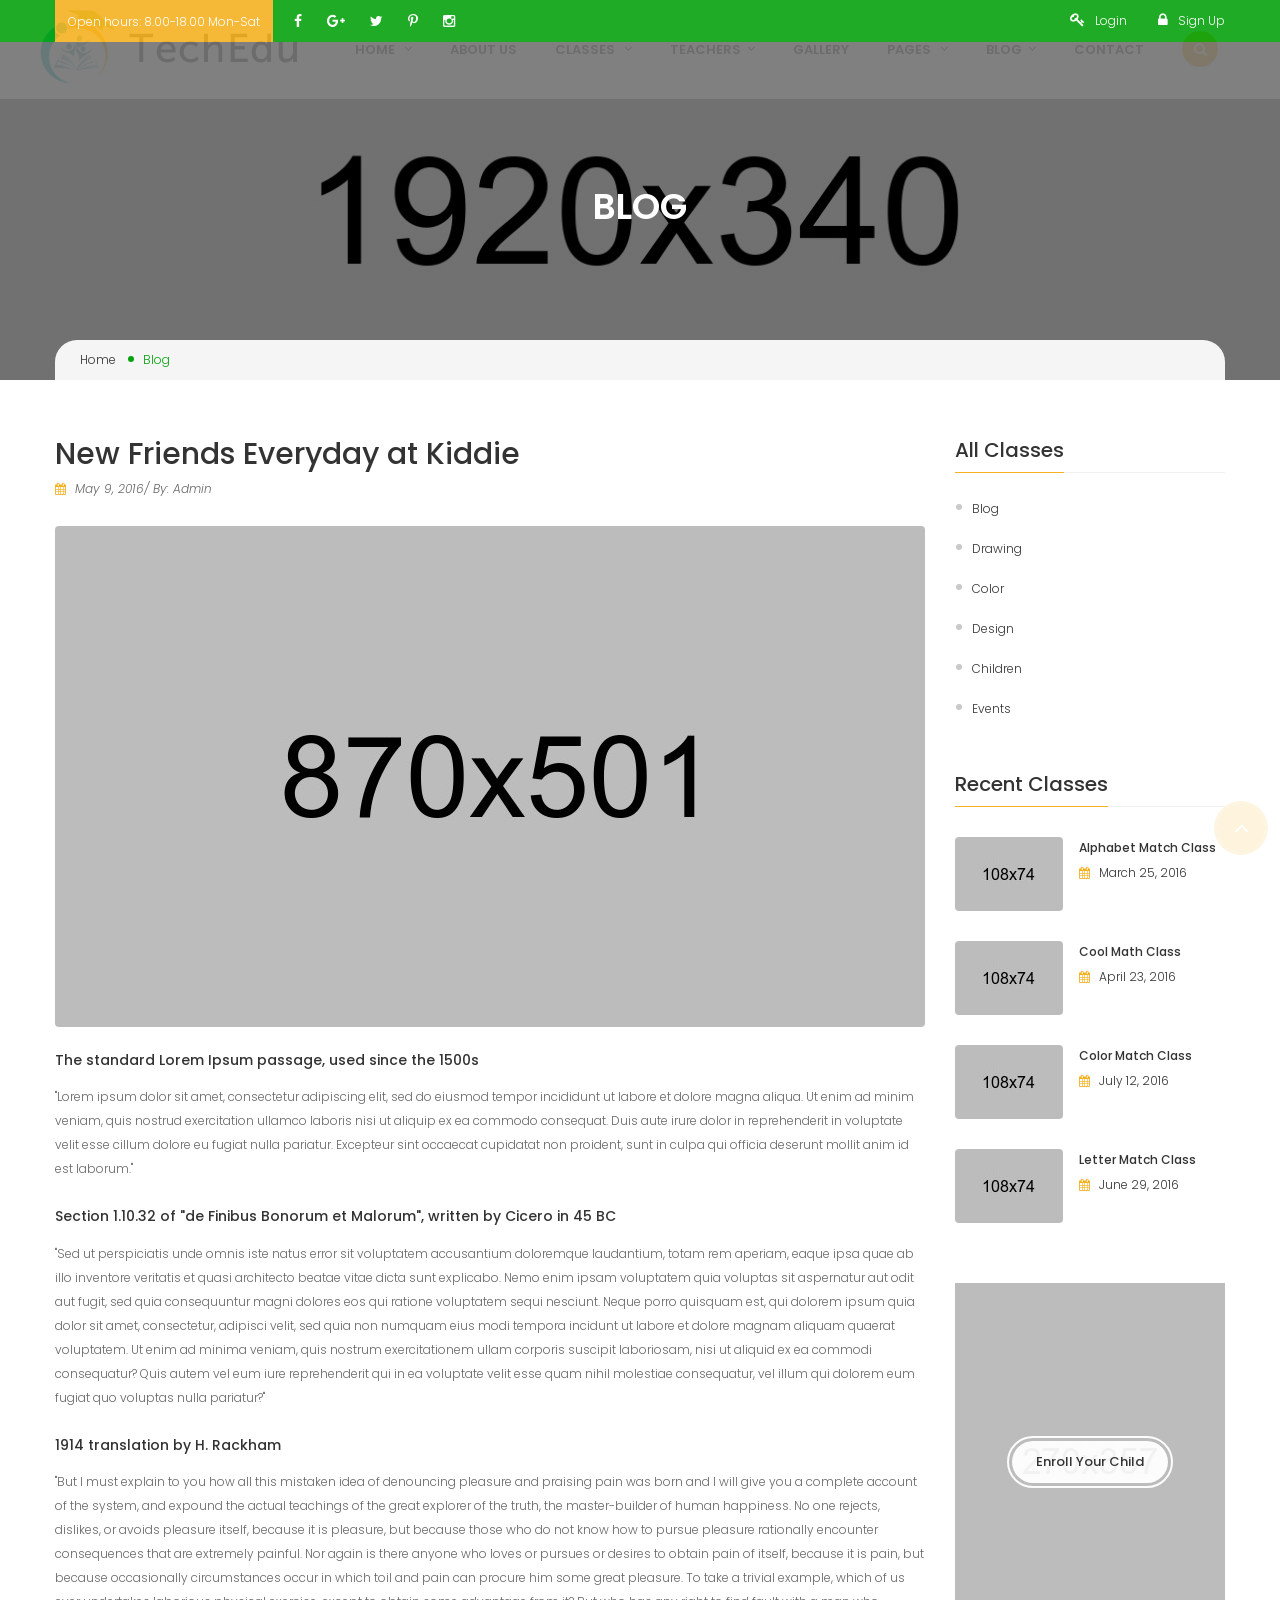
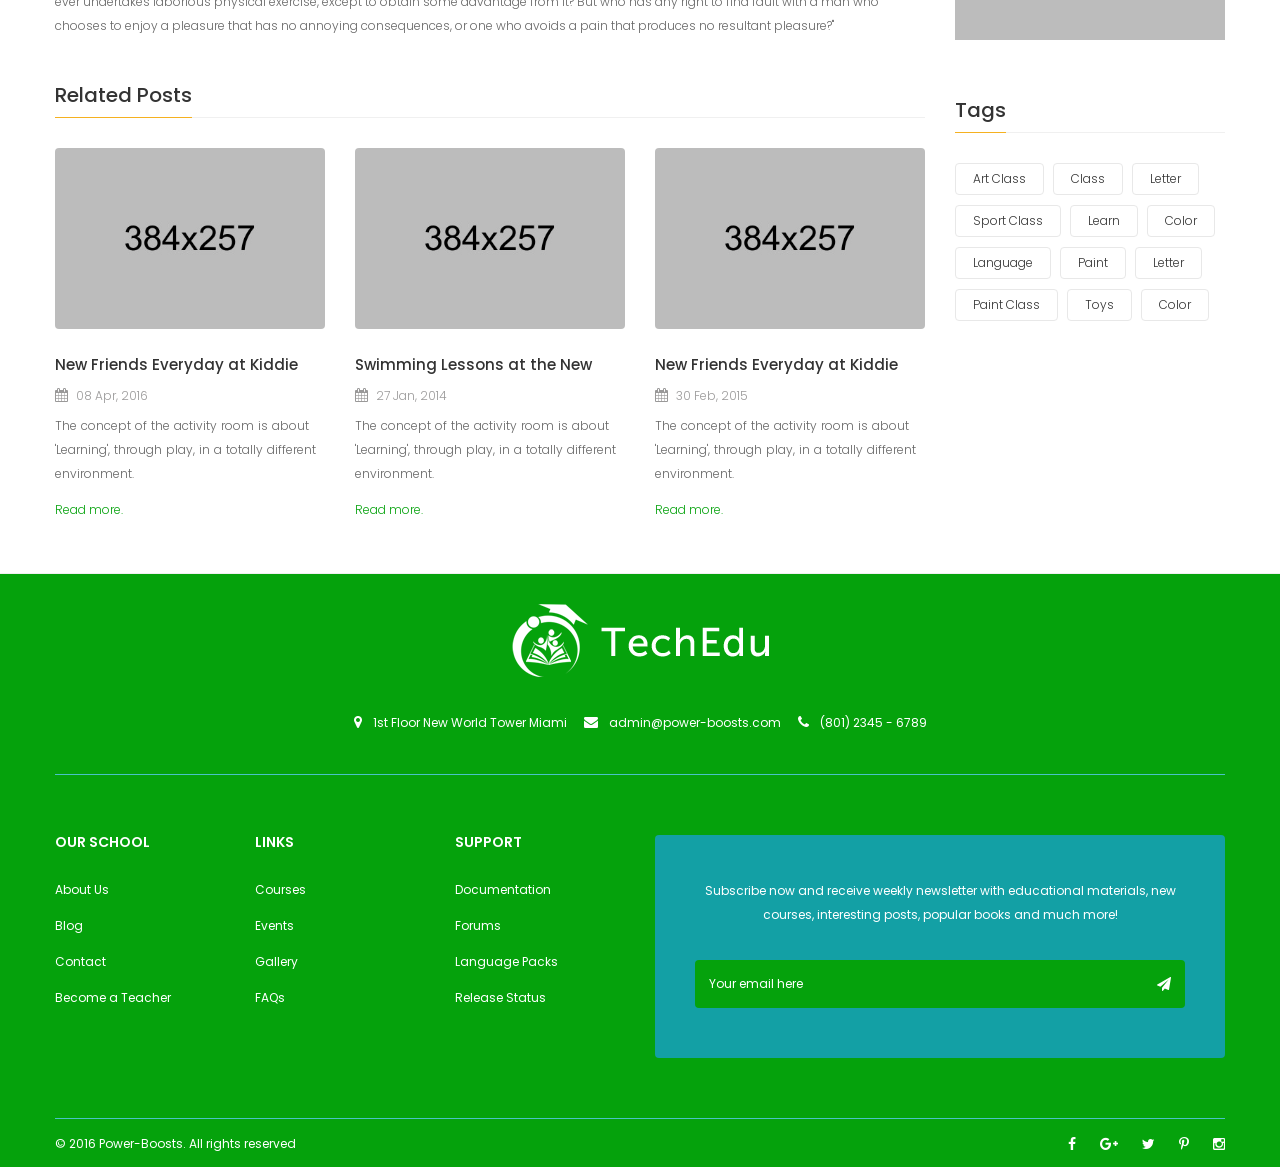
<file: blog-details.html>
<!doctype html>
<html class="no-js" lang="">
    <head>
        <meta charset="utf-8">
        <meta http-equiv="x-ua-compatible" content="ie=edge">
        <title>Blog Details || TechEdu</title>
        <meta name="description" content="">
        <meta name="viewport" content="width=device-width, initial-scale=1">
        
		<!-- favicon
		============================================ -->		
        <link rel="shortcut icon" type="image/x-icon" href="img/favicon.ico">
		
		<!-- Google Fonts
		============================================ -->		
        <link href='https://fonts.googleapis.com/css?family=Poppins:400,300,500,600,700' rel='stylesheet' type='text/css'>
	   
		<!-- Bootstrap CSS
		============================================ -->		
        <link rel="stylesheet" href="css/bootstrap.min.css">
        
		<!-- Bootstrap Toggle CSS
		============================================ -->		
        <link rel="stylesheet" href="css/bootstrap-toggle.min.css">
        
		<!-- Fontawsome CSS
		============================================ -->
        <link rel="stylesheet" href="css/font-awesome.min.css">
        
		<!-- Owl Carousel CSS
		============================================ -->
        <link rel="stylesheet" href="css/owl.carousel.css">
        
		<!-- Slick CSS
		============================================ -->
        <link rel="stylesheet" href="css/slick.css">
        
		<!-- jquery-ui CSS
		============================================ -->
        <link rel="stylesheet" href="css/jquery-ui.css">
        
		<!-- Meanmenu CSS
		============================================ -->
        <link rel="stylesheet" href="css/meanmenu.min.css">
        
		<!-- Venubox CSS
		============================================ -->
        <link rel="stylesheet" href="css/venobox.css">
        
		<!-- Animate CSS
		============================================ -->
        <link rel="stylesheet" href="css/animate.css">
        
        <!-- Nivo slider CSS
		============================================ -->
		<link rel="stylesheet" href="lib/nivo-slider/css/nivo-slider.css" type="text/css" />
		<link rel="stylesheet" href="lib/nivo-slider/css/preview.css" type="text/css" media="screen" />
        
		<!-- Style CSS
		============================================ -->
        <link rel="stylesheet" href="style.css">
        
		<!-- Responsive CSS
		============================================ -->
        <link rel="stylesheet" href="css/responsive.css">
        
		<!-- Modernizr JS
		============================================ -->		
        <script src="js/vendor/modernizr-2.8.3.min.js"></script>
    </head>
    <body>
        <!--[if lt IE 8]>
            <p class="browserupgrade">You are using an <strong>outdated</strong> browser. Please <a href="http://browsehappy.com/">upgrade your browser</a> to improve your experience.</p>
        <![endif]-->
        
        <!--Header Area Start-->
        <header>
            <div class="header-top">
                <div class="container">
                    <div class="row">
                        <div class="col-md-7 col-sm-7 hidden-xs">
                            <div class="header-top-info">
                                <span>Open hours: 8.00-18.00 Mon-Sat</span>
                                <div class="social-links">
                                    <a href="#"><i class="fa fa-facebook"></i></a>
                                    <a href="#"><i class="fa fa-google-plus"></i></a>
                                    <a href="#"><i class="fa fa-twitter"></i></a>
                                    <a href="#"><i class="fa fa-pinterest-p"></i></a>
                                    <a href="#"><i class="fa fa-instagram"></i></a>
                                </div>
                            </div>
                        </div>
                        <div class="col-md-5 col-sm-5">
                            <div class="header-login-register">
                                <ul class="login">
                                    <li>
                                        <a href="#"><i class="fa fa-key"></i>Login</a>
                                        <div class="login-form">
                                            <h4>Login</h4>
                                            <form action="#" method="post">
                                                <div class="form-box">
                                                    <i class="fa fa-user"></i>
                                                    <input type="text" name="user-name" placeholder="Username">
                                                </div>
                                                <div class="form-box">
                                                    <i class="fa fa-lock"></i>
                                                    <input type="password" name="user-password" placeholder="Password">
                                                </div>
                                                <div class="button-box">
                                                    <button type="submit" class="login-btn">Login</button>
                                                </div>
                                            </form>
                                        </div>
                                    </li>
                                </ul>
                                <ul class="register">
                                    <li>
                                        <a href="#"><i class="fa fa-lock"></i>Sign Up</a>
                                        <div class="register-form">
                                            <h4>Sign Up</h4>
                                            <span>Please sign up using account detail bellow.</span>
                                            <form action="#" method="post">
                                                <div class="form-box">
                                                    <i class="fa fa-user"></i>
                                                    <input type="text" name="user-name" placeholder="Username">
                                                </div>
                                                <div class="form-box">
                                                    <i class="fa fa-lock"></i>
                                                    <input type="password" name="user-password" placeholder="Password">
                                                </div>
                                                <div class="form-box">
                                                    <i class="fa fa-envelope"></i>
                                                    <input type="email" name="user-email" placeholder="Email">
                                                </div>
                                                <div class="button-box">
                                                    <input checked data-toggle="toggle" type="checkbox">
                                                    <span>Remember me</span>
                                                    <button type="submit" class="register-btn">Register</button>
                                                </div>
                                            </form>
                                        </div>
                                    </li>
                                </ul>
                            </div>
                        </div>
                    </div>
                </div>
            </div>  
            <!--Logo Mainmenu Start-->
            <div class="header-logo-menu sticker">
                <div class="container">
                    <div class="logo-menu-bg">
                        <div class="row">
                            <div class="col-md-3 col-sm-12">
                                <div class="logo">
                                    <a href="index.html"><img src="img/logo/logo.png" alt="TECHEDU"></a>
                                </div>
                            </div>
                            <div class="col-md-9 hidden-sm hidden-xs">
                                <div class="mainmenu-area">
                                    <div class="mainmenu">
                                        <nav>
                                            <ul id="nav">
                                                <li class="current"><a href="index.html">Home <i class="fa fa-angle-down"></i></a>
                                                    <ul class="sub-menu">
                                                        <li><a href="index-2.html">Homepage Version 2</a></li>
                                                        <li><a href="index-3.html">Homepage Version 3</a></li>
                                                        <li><a href="index-4.html">Homepage Version 4</a></li>
                                                        <li><a href="index-5.html">Homepage Version 5</a></li>
                                                    </ul>
                                                </li>
                                                <li><a href="about.html">About us</a></li>
                                                <li><a href="class-grid.html">Classes <i class="fa fa-angle-down"></i></a>
                                                    <ul class="sub-menu">
                                                        <li><a href="class-grid.html">Classes Grid</a></li>
                                                        <li><a href="class-list.html">Classes List</a></li>
                                                        <li><a href="class-details.html">Class Details</a></li>
                                                    </ul>
                                                </li>
                                                <li><a href="teacher.html">Teachers<i class="fa fa-angle-down"></i></a>
                                                    <ul class="sub-menu">
                                                        <li><a href="teacher-info.html">Teachers Info</a></li>
                                                    </ul>
                                                </li>
                                                <li><a href="gallery.html">Gallery</a></li>
                                                <li><a href="index.html">Pages <i class="fa fa-angle-down"></i></a>
                                                    <ul class="sub-menu">
                                                        <li><a href="about.html">About Us</a></li>
                                                        <li><a href="blog.html">Blog Page</a></li>
                                                        <li><a href="blog-details.html">Blog Details Page</a></li>
                                                        <li><a href="class-grid.html">Class Grid</a></li>
                                                        <li><a href="class-list.html">Class List</a></li>
                                                        <li><a href="class-details.html">Class Details</a></li>
                                                        <li><a href="teacher.html">Teachers Page</a></li>
                                                        <li><a href="teacher-info.html">Teachers Info</a></li>
                                                        <li><a href="gallery.html">Gallery</a></li>
                                                        <li><a href="contact.html">Contact</a></li>
                                                    </ul>
                                                </li>
                                                <li><a href="blog.html">Blog<i class="fa fa-angle-down"></i></a>
                                                    <ul class="sub-menu">
                                                        <li><a href="blog-details.html">Blog Details</a></li>
                                                    </ul>
                                                </li>
                                                <li><a href="contact.html">Contact</a></li>
                                            </ul>
                                        </nav>
                                    </div>
                                    <ul class="header-search">
                                        <li class="search-menu">
                                            <i id="toggle-search" class="fa fa-search"></i>
                                        </li>
                                    </ul>
                                    <!--Search Form-->
                                    <div class="search">
                                        <div class="search-form">
                                            <form id="search-form" action="#">
                                                <input type="search" placeholder="Search here..." name="search" />
                                                <button type="submit">
                                                    <span><i class="fa fa-search"></i></span>
                                                </button>
                                            </form>                                
                                        </div>
                                    </div>
                                    <!--End of Search Form-->
                                </div>    
                            </div>
                        </div>
                    </div>
                </div>
            </div>  
            <!--End of Logo Mainmenu-->
            <!-- Mobile Menu Area start -->
            <div class="mobile-menu-area">
                <div class="container">
                    <div class="row">
                        <div class="col-lg-12 col-md-12 col-sm-12">
                            <div class="mobile-menu">
                                <nav id="dropdown">
                                    <ul>
                                        <li><a href="index.html">HOME</a>
                                            <ul>
                                                <li><a href="index-2.html">Homepage Version 2</a></li>
                                                <li><a href="index-3.html">Homepage Version 3</a></li>
                                                <li><a href="index-4.html">Homepage Version 4</a></li>
                                                <li><a href="index-5.html">Homepage Version 5</a></li>
                                            </ul>
                                        </li>
                                        <li><a href="about.html">About Us</a></li>
                                        <li><a href="class-grid.html">Classes</a>
                                            <ul>
                                                <li><a href="class-grid.html">Classes Grid</a></li>
                                                <li><a href="class-list.html">Classes List</a></li>
                                                <li><a href="class-details.html">Class Details</a></li>
                                            </ul>
                                        </li>
                                        <li><a href="teacher.html">Teachers Page</a>
                                            <ul>
                                                <li><a href="teacher-info.html">Teachers Info</a></li>
                                            </ul>
                                        </li>
                                        <li><a href="gallery.html">Gallery</a></li>
                                        <li><a href="blog.html">Blog Page</a>
                                            <ul>
                                                <li><a href="blog-details.html">Blog Details</a></li>
                                            </ul>
                                        </li>
                                        <li><a href="contact.html">CONTACT</a></li>
                                    </ul>
                                </nav>
                            </div>					
                        </div>
                    </div>
                </div>
            </div>
            <!-- Mobile Menu Area end -->  
        </header>
        <!--End of Header Area-->
        <!--Breadcrumb Banner Area Start-->
        <div class="breadcrumb-banner-area blog">
            <div class="container">
                <div class="row">
                    <div class="col-md-12">
                        <div class="breadcrumb-text">
                            <h1 class="text-center">Blog</h1>
                            <div class="breadcrumb-bar">
                                <ul class="breadcrumb">
                                    <li><a href="index.html">Home</a></li>
                                    <li>Blog</li>
                                </ul>
                            </div>
                        </div>
                    </div>
                </div>
            </div>
        </div>
        <!--End of Breadcrumb Banner Area-->
        <!--Blog Details Area Start-->
        <div class="blog-details-area section-padding blog-two">
            <div class="container">
                <div class="row">
                    <div class="col-lg-9 col-md-8">
                        <div class="blog-post-wrapper">
                            <div class="blog-post-details">
                                <h1>New Friends Everyday at Kiddie</h1>
                                <span><i class="fa fa-calendar"></i>May 9, 2016/ By: Admin</span>
                            </div>
                            <div class="blog-post-details-img">
                                <img src="img/blog/7.jpg" alt="">
                            </div>
                            <div class="blog-post-details-text">
                                <h4>The standard Lorem Ipsum passage, used since the 1500s</h4>
                                <p>"Lorem ipsum dolor sit amet, consectetur adipiscing elit, sed do eiusmod tempor incididunt ut labore et dolore magna aliqua. Ut enim ad minim veniam, quis nostrud exercitation ullamco laboris nisi ut aliquip ex ea commodo consequat. Duis aute irure dolor in reprehenderit in voluptate velit esse cillum dolore eu fugiat nulla pariatur. Excepteur sint occaecat cupidatat non proident, sunt in culpa qui officia deserunt mollit anim id est laborum."</p>
                                <h4>Section 1.10.32 of "de Finibus Bonorum et Malorum", written by Cicero in 45 BC</h4>
                                <p>"Sed ut perspiciatis unde omnis iste natus error sit voluptatem accusantium doloremque laudantium, totam rem aperiam, eaque ipsa quae ab illo inventore veritatis et quasi architecto beatae vitae dicta sunt explicabo. Nemo enim ipsam voluptatem quia voluptas sit aspernatur aut odit aut fugit, sed quia consequuntur magni dolores eos qui ratione voluptatem sequi nesciunt. Neque porro quisquam est, qui dolorem ipsum quia dolor sit amet, consectetur, adipisci velit, sed quia non numquam eius modi tempora incidunt ut labore et dolore magnam aliquam quaerat voluptatem. Ut enim ad minima veniam, quis nostrum exercitationem ullam corporis suscipit laboriosam, nisi ut aliquid ex ea commodi consequatur? Quis autem vel eum iure reprehenderit qui in ea voluptate velit esse quam nihil molestiae consequatur, vel illum qui dolorem eum fugiat quo voluptas nulla pariatur?"</p>
                                <h4>1914 translation by H. Rackham</h4>
                                <p>"But I must explain to you how all this mistaken idea of denouncing pleasure and praising pain was born and I will give you a complete account of the system, and expound the actual teachings of the great explorer of the truth, the master-builder of human happiness. No one rejects, dislikes, or avoids pleasure itself, because it is pleasure, but because those who do not know how to pursue pleasure rationally encounter consequences that are extremely painful. Nor again is there anyone who loves or pursues or desires to obtain pain of itself, because it is pain, but because occasionally circumstances occur in which toil and pain can procure him some great pleasure. To take a trivial example, which of us ever undertakes laborious physical exercise, except to obtain some advantage from it? But who has any right to find fault with a man who chooses to enjoy a pleasure that has no annoying consequences, or one who avoids a pain that produces no resultant pleasure?"</p>
                            </div>   
                            <div class="single-title">
                                <h3>Related Posts</h3>
                            </div>
                            <div class="row">
                                <div class="col-lg-4 col-md-6 col-sm-6 col-xs-12">
                                    <div class="single-blog-item overlay-hover">
                                        <div class="single-blog-image">
                                            <div class="overlay-effect">
                                                <a href="#">
                                                    <img src="img/blog/1.jpg" alt="">
                                                    <span class="class-date">Dec 21 <span>2015</span></span>
                                                </a>
                                            </div>    
                                        </div>
                                        <div class="single-blog-text">
                                            <h4><a href="blog-details.html">New Friends Everyday at Kiddie</a></h4>
                                            <div class="blog-date">
                                                <span><i class="fa fa-calendar"></i>08 Apr, 2016</span>
                                            </div>
                                            <p>The concept of the activity room is about 'Learning', through play, in a totally different environment.</p>
                                            <a href="blog-details.html">Read more.</a>
                                        </div>
                                    </div>
                                </div>
                                <div class="col-lg-4 col-md-6 col-sm-6 col-xs-12">
                                    <div class="single-blog-item overlay-hover">
                                        <div class="single-blog-image">
                                            <div class="overlay-effect">
                                                <a href="#">
                                                    <img src="img/blog/2.jpg" alt="">
                                                    <span class="class-date">Jan 24 <span>2016</span></span>
                                                </a>
                                            </div>    
                                        </div>
                                        <div class="single-blog-text">
                                            <h4><a href="blog-details.html">Swimming Lessons at the New</a></h4>
                                            <div class="blog-date">
                                                <span><i class="fa fa-calendar"></i>27 Jan, 2014</span>
                                            </div>
                                            <p>The concept of the activity room is about 'Learning', through play, in a totally different environment.</p>
                                            <a href="blog-details.html">Read more.</a>
                                        </div>
                                    </div>
                                </div>
                                <div class="col-lg-4 hidden-md hidden-sm col-xs-12">
                                    <div class="single-blog-item overlay-hover">
                                        <div class="single-blog-image">
                                            <div class="overlay-effect">
                                                <a href="#">
                                                    <img src="img/blog/3.jpg" alt="">
                                                    <span class="class-date">May 18 <span>2016</span></span>
                                                </a>
                                            </div>    
                                        </div>
                                        <div class="single-blog-text">
                                            <h4><a href="blog-details.html">New Friends Everyday at Kiddie</a></h4>
                                            <div class="blog-date">
                                                <span><i class="fa fa-calendar"></i>30 Feb, 2015</span>
                                            </div>
                                            <p>The concept of the activity room is about 'Learning', through play, in a totally different environment.</p>
                                            <a href="blog-details.html">Read more.</a>
                                        </div>
                                    </div>
                                </div>
                            </div> 
                        </div>
                    </div>
                    <div class="col-lg-3 col-md-4">
                        <div class="single-widget-item">
                            <div class="single-title">
                                <h3>All Classes</h3>
                            </div>
                            <div class="single-widget-container">
                                <ul class="sidebar-categories">
                                    <li><a href="#">Blog</a></li>
                                    <li><a href="#">Drawing</a></li>
                                    <li><a href="#">Color</a></li>
                                    <li><a href="#">Design</a></li>
                                    <li><a href="#">Children</a></li>
                                    <li><a href="#">Events</a></li>
                                </ul>
                            </div>
                        </div>
                        <div class="single-widget-item">
                            <div class="single-title">
                                <h3>Recent Classes</h3>
                            </div>
                            <div class="single-widget-container">
                                <div class="recent-post-item">
                                    <div class="recent-post-image">
                                        <a href="#"><img src="img/gallery/15.jpg" alt=""></a>
                                    </div>
                                    <div class="recent-post-text">
                                        <h4><a href="#">Alphabet Match Class</a></h4>
                                        <span><i class="fa fa-calendar"></i>March 25, 2016</span>
                                    </div>
                                </div>
                                <div class="recent-post-item">
                                    <div class="recent-post-image">
                                        <a href="#"><img src="img/gallery/16.jpg" alt=""></a>
                                    </div>
                                    <div class="recent-post-text">
                                        <h4><a href="#">Cool Math Class</a></h4>
                                        <span><i class="fa fa-calendar"></i>April 23, 2016</span>
                                    </div>
                                </div>
                                <div class="recent-post-item">
                                    <div class="recent-post-image">
                                        <a href="#"><img src="img/gallery/17.jpg" alt=""></a>
                                    </div>
                                    <div class="recent-post-text">
                                        <h4><a href="#">Color Match Class</a></h4>
                                        <span><i class="fa fa-calendar"></i>July 12, 2016</span>
                                    </div>
                                </div>
                                <div class="recent-post-item">
                                    <div class="recent-post-image">
                                        <a href="#"><img src="img/gallery/18.jpg" alt=""></a>
                                    </div>
                                    <div class="recent-post-text">
                                        <h4><a href="#">Letter Match Class</a></h4>
                                        <span><i class="fa fa-calendar"></i>June 29, 2016</span>
                                    </div>
                                </div>
                            </div>
                        </div>
                        <div class="single-widget-item hidden-sm">
                            <div class="single-widget-container">
                                <a href="#">
                                    <img src="img/banner/11.jpg" alt="">
                                    <span>Enroll Your Child</span>
                                </a>
                            </div>
                        </div>  
                        <div class="single-widget-item">
                            <div class="single-title">
                                <h3>Tags</h3>
                            </div>
                            <div class="single-widget-container">
                                <ul class="tag-list">                  
                                    <li><a href="#">Art Class</a></li>
                                    <li><a href="#">Class</a></li>
                                    <li><a href="#">Letter</a></li>
                                    <li><a href="#">Sport Class</a></li>
                                    <li><a href="#">Learn</a></li>
                                    <li><a href="#">Color</a></li>
                                    <li><a href="#">Language</a></li>
                                    <li><a href="#">Paint</a></li>
                                    <li><a href="#">Letter</a></li>
                                    <li><a href="#">Paint Class</a></li>
                                    <li><a href="#">Toys</a></li>
                                    <li><a href="#">Color</a></li>
                                </ul>
                            </div>
                        </div>    
                    </div>
                </div>
            </div>
        </div>
        <!--End of Blog Details Area-->
        <!--Footer Area Start-->
        <div class="footer-area">
            <div class="container">
                <div class="row">
                    <div class="col-md-12">
                        <div class="footer-info-container text-center section-padding">
                            <div class="footer-logo">
                                <a href="#"><img src="img/logo/footer-logo.png" alt=""></a>
                            </div>
                            <div class="footer-info">
                                <span><i class="fa fa-map-marker"></i>1st Floor New World Tower Miami</span>
                                <span><i class="fa fa-envelope"></i>admin@power-boosts.com</span>
                                <span><i class="fa fa-phone"></i>(801) 2345 - 6789</span>
                            </div>
                        </div>
                    </div>
                </div>
                <div class="footer-widget-container section-padding">
                    <div class="row">
                        <div class="col-md-2 col-sm-3">
                            <div class="single-footer-widget">
                                <h4>Our School</h4>
                                <ul class="footer-widget-list">
                                    <li><a href="#">About Us</a></li>
                                    <li><a href="#">Blog</a></li>
                                    <li><a href="#">Contact</a></li>
                                    <li><a href="#">Become a Teacher</a></li>
                                </ul>
                            </div>
                        </div>
                        <div class="col-md-2 hidden-sm">
                            <div class="single-footer-widget">
                                <h4>Links</h4>
                                <ul class="footer-widget-list">
                                    <li><a href="#">Courses</a></li>
                                    <li><a href="#">Events</a></li>
                                    <li><a href="#">Gallery</a></li>
                                    <li><a href="#">FAQs</a></li>
                                </ul>
                            </div>
                        </div>
                        <div class="col-md-2 col-sm-3">
                            <div class="single-footer-widget">
                                <h4>Support</h4>
                                <ul class="footer-widget-list">
                                    <li><a href="#">Documentation</a></li>
                                    <li><a href="#">Forums</a></li>
                                    <li><a href="#">Language Packs</a></li>
                                    <li><a href="#">Release Status</a></li>
                                </ul>
                            </div>
                        </div>
                        <div class="col-md-6 col-sm-6">
                            <div class="subscribe-container">
                                <p>Subscribe now and receive weekly newsletter with educational materials, new courses, interesting posts, popular books and much more!</p>
                                <form action="#">
                                    <div class="subscribe-form">
                                        <input type="email" name="email" placeholder="Your email here">
                                        <button type="submit"><i class="fa fa-send"></i></button>
                                    </div>    
                                </form>
                            </div>
                        </div>
                    </div>
                </div>
                <div class="row">
                    <div class="col-md-12">
                        <div class="footer-container">
                            <div class="row">
                                <div class="col-md-6">
                                    <span>&copy; 2016 <a href="#">Power-Boosts</a>. All rights reserved</span>
                                </div>
                                <div class="col-md-6">
                                    <div class="social-links">
                                        <a href="#"><i class="fa fa-facebook"></i></a>
                                        <a href="#"><i class="fa fa-google-plus"></i></a>
                                        <a href="#"><i class="fa fa-twitter"></i></a>
                                        <a href="#"><i class="fa fa-pinterest-p"></i></a>
                                        <a href="#"><i class="fa fa-instagram"></i></a>
                                    </div>
                                </div>
                            </div>
                        </div>
                    </div>
                </div>
            </div>
        </div>
        <!--End of Footer Area-->
        
        
		<!-- jquery
		============================================ -->		
        <script src="js/vendor/jquery-1.12.3.min.js"></script>
        
		<!-- bootstrap JS
		============================================ -->		
        <script src="js/bootstrap.min.js"></script>
        
		<!-- bootstrap Toggle JS
		============================================ -->		
        <script src="js/bootstrap-toggle.min.js"></script>
        
        <!-- nivo slider js
		============================================ -->       
		<script src="lib/nivo-slider/js/jquery.nivo.slider.js" type="text/javascript"></script>
		<script src="lib/nivo-slider/home.js" type="text/javascript"></script>
		
		<!-- wow JS
		============================================ -->		
        <script src="js/wow.min.js"></script>
        
		<!-- meanmenu JS
		============================================ -->		
        <script src="js/jquery.meanmenu.js"></script>
        
		<!-- Owl carousel JS
		============================================ -->		
        <script src="js/owl.carousel.min.js"></script>
        
		<!-- Countdown JS
		============================================ -->		
        <script src="js/jquery.countdown.min.js"></script>
        
		<!-- scrollUp JS
		============================================ -->		
        <script src="js/jquery.scrollUp.min.js"></script>
        
		<!-- Waypoints JS
		============================================ -->		
        <script src="js/waypoints.min.js"></script>
        
		<!-- Counterup JS
		============================================ -->		
        <script src="js/jquery.counterup.min.js"></script>
        
		<!-- Slick JS
		============================================ -->		
        <script src="js/slick.min.js"></script>
        
		<!-- Mix It Up JS
		============================================ -->		
        <script src="js/jquery.mixitup.js"></script>
        
		<!-- Venubox JS
		============================================ -->		
        <script src="js/venobox.min.js"></script>
        
		<!-- plugins JS
		============================================ -->		
        <script src="js/plugins.js"></script>	
        
		<!-- main JS
		============================================ -->		
        <script src="js/main.js"></script>
    </body>
</html>
</file>
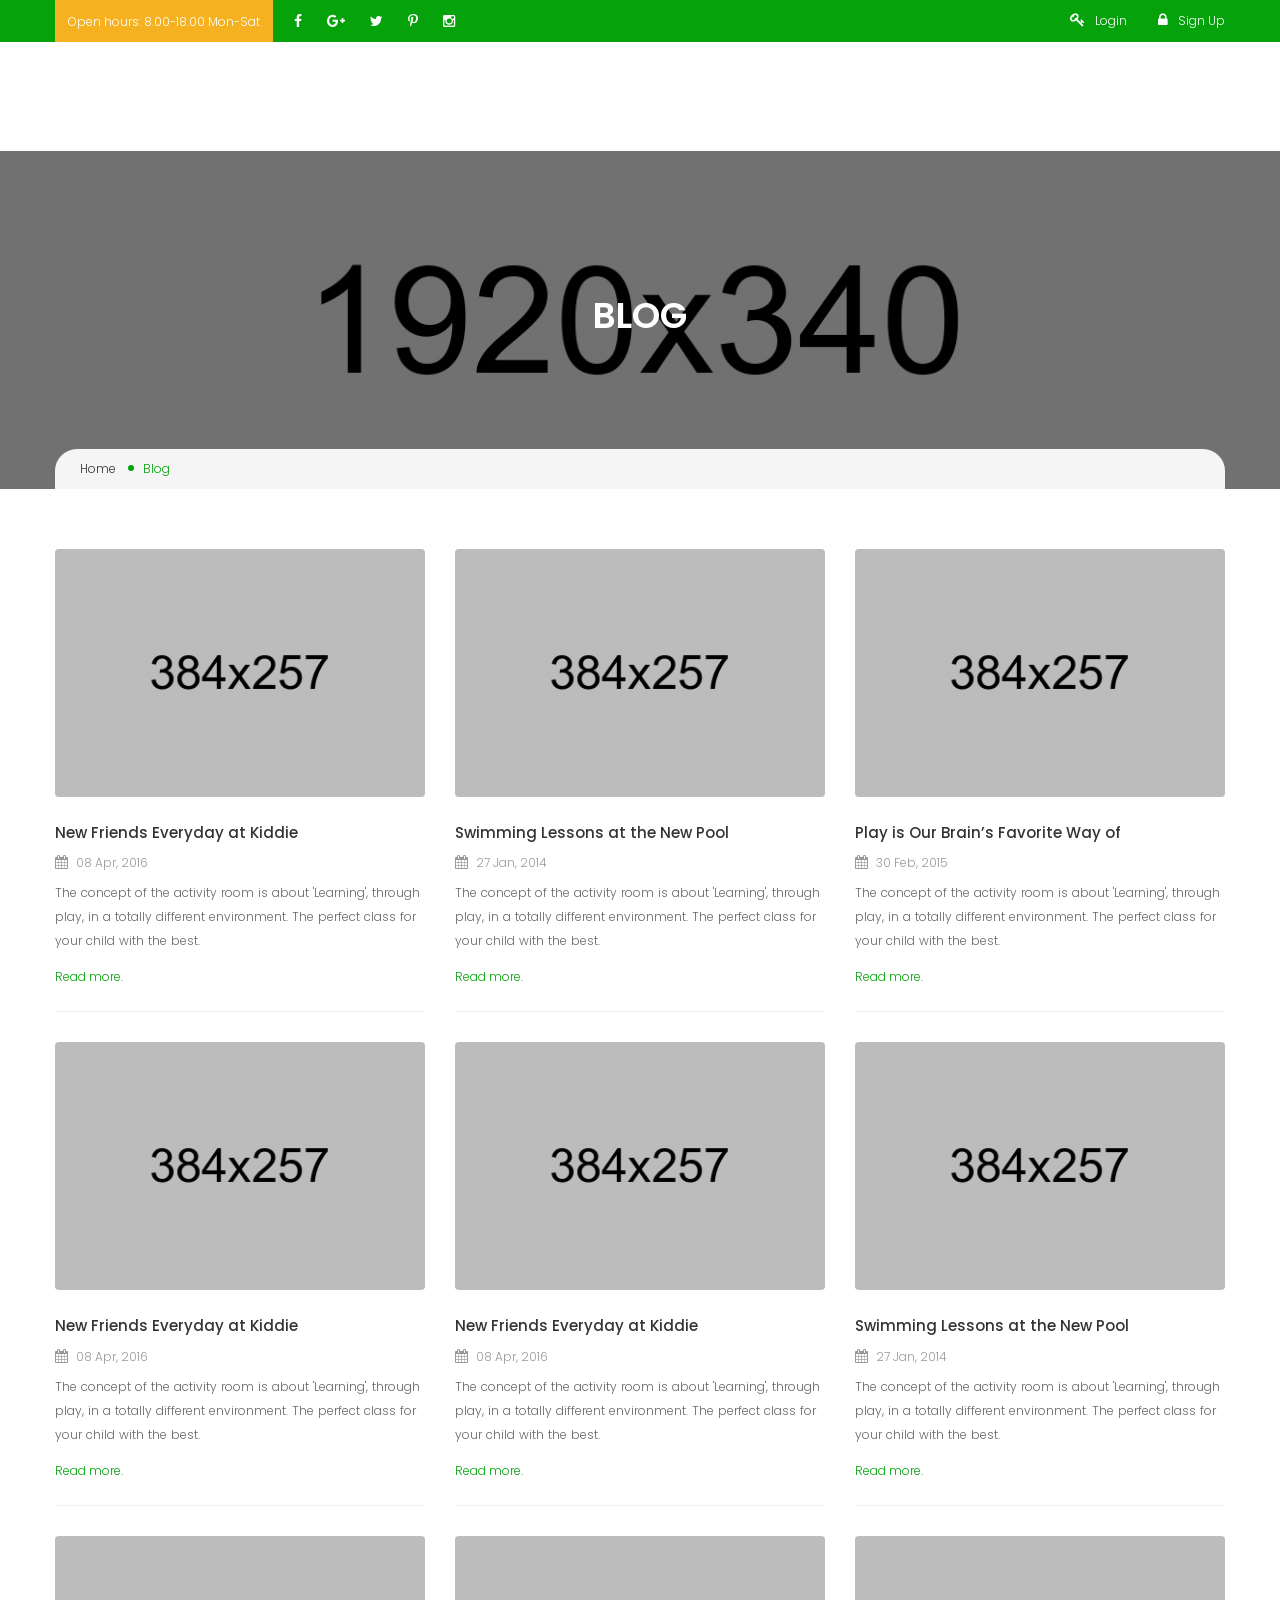
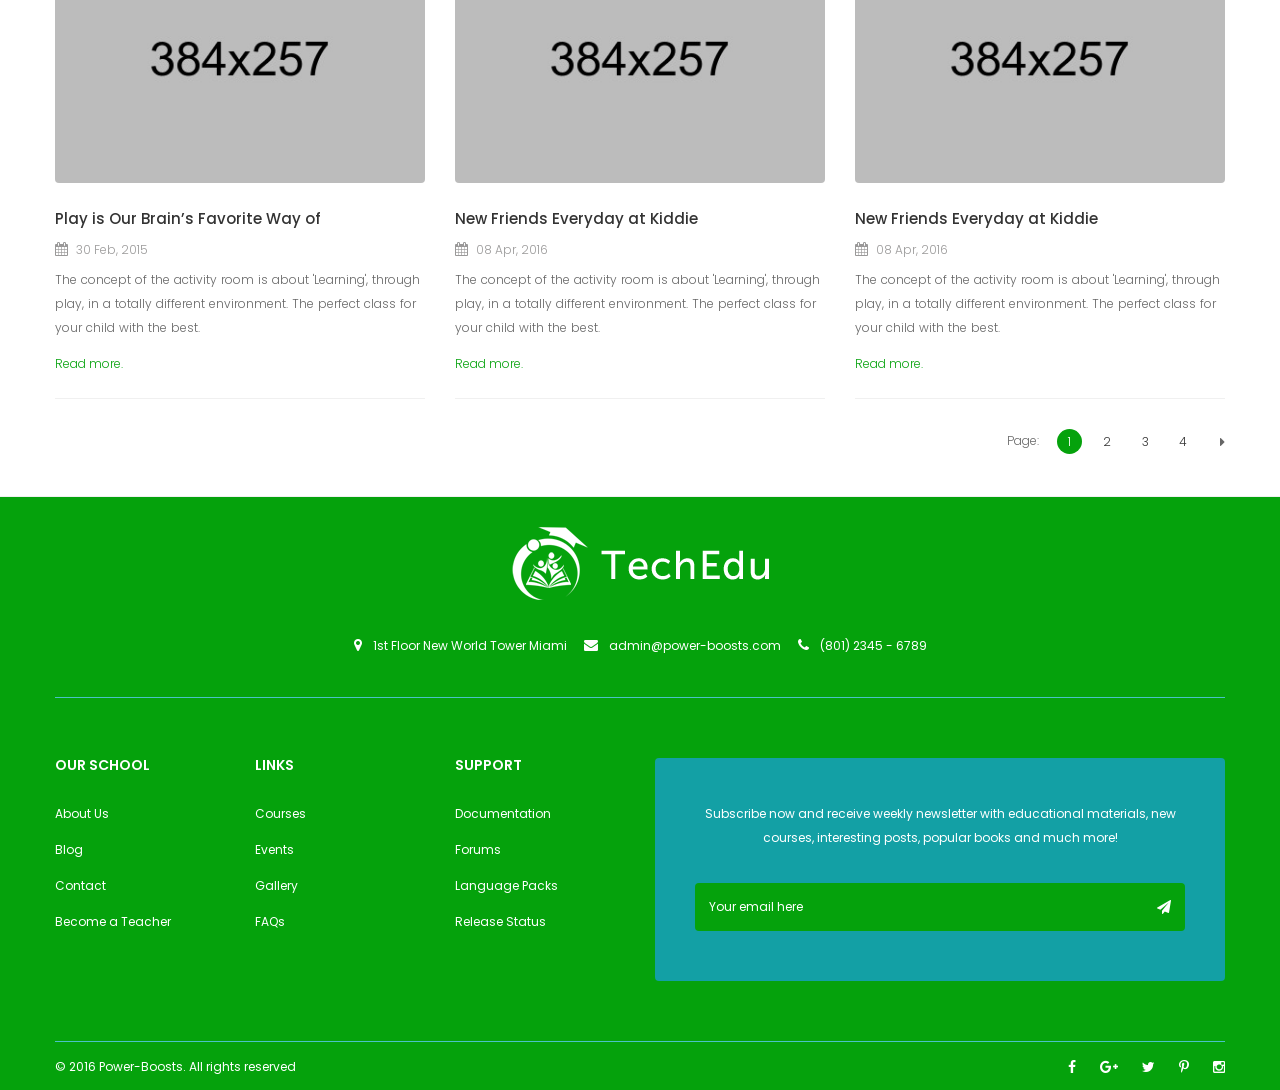
<file: blog.html>
<!doctype html>
<html class="no-js" lang="">
    <head>
        <meta charset="utf-8">
        <meta http-equiv="x-ua-compatible" content="ie=edge">
        <title>Blog || TechEdu</title>
        <meta name="description" content="">
        <meta name="viewport" content="width=device-width, initial-scale=1">
        
		<!-- favicon
		============================================ -->		
        <link rel="shortcut icon" type="image/x-icon" href="img/favicon.ico">
		
		<!-- Google Fonts
		============================================ -->		
        <link href='https://fonts.googleapis.com/css?family=Poppins:400,300,500,600,700' rel='stylesheet' type='text/css'>
	   
		<!-- Bootstrap CSS
		============================================ -->		
        <link rel="stylesheet" href="css/bootstrap.min.css">
        
		<!-- Bootstrap Toggle CSS
		============================================ -->		
        <link rel="stylesheet" href="css/bootstrap-toggle.min.css">
        
		<!-- Fontawsome CSS
		============================================ -->
        <link rel="stylesheet" href="css/font-awesome.min.css">
        
		<!-- Owl Carousel CSS
		============================================ -->
        <link rel="stylesheet" href="css/owl.carousel.css">
        
		<!-- Slick CSS
		============================================ -->
        <link rel="stylesheet" href="css/slick.css">
        
		<!-- jquery-ui CSS
		============================================ -->
        <link rel="stylesheet" href="css/jquery-ui.css">
        
		<!-- Meanmenu CSS
		============================================ -->
        <link rel="stylesheet" href="css/meanmenu.min.css">
        
		<!-- Venubox CSS
		============================================ -->
        <link rel="stylesheet" href="css/venobox.css">
        
		<!-- Animate CSS
		============================================ -->
        <link rel="stylesheet" href="css/animate.css">
        
        <!-- Nivo slider CSS
		============================================ -->
		<link rel="stylesheet" href="lib/nivo-slider/css/nivo-slider.css" type="text/css" />
		<link rel="stylesheet" href="lib/nivo-slider/css/preview.css" type="text/css" media="screen" />
        
		<!-- Style CSS
		============================================ -->
        <link rel="stylesheet" href="style.css">
        
		<!-- Responsive CSS
		============================================ -->
        <link rel="stylesheet" href="css/responsive.css">
        
		<!-- Modernizr JS
		============================================ -->		
        <script src="js/vendor/modernizr-2.8.3.min.js"></script>
    </head>
    <body>
        <!--[if lt IE 8]>
            <p class="browserupgrade">You are using an <strong>outdated</strong> browser. Please <a href="http://browsehappy.com/">upgrade your browser</a> to improve your experience.</p>
        <![endif]-->
        
        <!--Header Area Start-->
        <header>
            <div class="header-top">
                <div class="container">
                    <div class="row">
                        <div class="col-md-7 col-sm-7 hidden-xs">
                            <div class="header-top-info">
                                <span>Open hours: 8.00-18.00 Mon-Sat</span>
                                <div class="social-links">
                                    <a href="#"><i class="fa fa-facebook"></i></a>
                                    <a href="#"><i class="fa fa-google-plus"></i></a>
                                    <a href="#"><i class="fa fa-twitter"></i></a>
                                    <a href="#"><i class="fa fa-pinterest-p"></i></a>
                                    <a href="#"><i class="fa fa-instagram"></i></a>
                                </div>
                            </div>
                        </div>
                        <div class="col-md-5 col-sm-5">
                            <div class="header-login-register">
                                <ul class="login">
                                    <li>
                                        <a href="#"><i class="fa fa-key"></i>Login</a>
                                        <div class="login-form">
                                            <h4>Login</h4>
                                            <form action="#" method="post">
                                                <div class="form-box">
                                                    <i class="fa fa-user"></i>
                                                    <input type="text" name="user-name" placeholder="Username">
                                                </div>
                                                <div class="form-box">
                                                    <i class="fa fa-lock"></i>
                                                    <input type="password" name="user-password" placeholder="Password">
                                                </div>
                                                <div class="button-box">
                                                    <button type="submit" class="login-btn">Login</button>
                                                </div>
                                            </form>
                                        </div>
                                    </li>
                                </ul>
                                <ul class="register">
                                    <li>
                                        <a href="#"><i class="fa fa-lock"></i>Sign Up</a>
                                        <div class="register-form">
                                            <h4>Sign Up</h4>
                                            <span>Please sign up using account detail bellow.</span>
                                            <form action="#" method="post">
                                                <div class="form-box">
                                                    <i class="fa fa-user"></i>
                                                    <input type="text" name="user-name" placeholder="Username">
                                                </div>
                                                <div class="form-box">
                                                    <i class="fa fa-lock"></i>
                                                    <input type="password" name="user-password" placeholder="Password">
                                                </div>
                                                <div class="form-box">
                                                    <i class="fa fa-envelope"></i>
                                                    <input type="email" name="user-email" placeholder="Email">
                                                </div>
                                                <div class="button-box">
                                                    <input checked data-toggle="toggle" type="checkbox">
                                                    <span>Remember me</span>
                                                    <button type="submit" class="register-btn">Register</button>
                                                </div>
                                            </form>
                                        </div>
                                    </li>
                                </ul>
                            </div>
                        </div>
                    </div>
                </div>
            </div>  
            <!--Logo Mainmenu Start-->
            <div class="header-logo-menu sticker">
                <div class="container">
                    <div class="logo-menu-bg">
                        <div class="row">
                            <div class="col-md-3 col-sm-12">
                                <div class="logo">
                                    <a href="index.html"><img src="img/logo/logo.png" alt="TECHEDU"></a>
                                </div>
                            </div>
                            <div class="col-md-9 hidden-sm hidden-xs">
                                <div class="mainmenu-area">
                                    <div class="mainmenu">
                                        <nav>
                                            <ul id="nav">
                                                <li class="current"><a href="index.html">Home <i class="fa fa-angle-down"></i></a>
                                                    <ul class="sub-menu">
                                                        <li><a href="index-2.html">Homepage Version 2</a></li>
                                                        <li><a href="index-3.html">Homepage Version 3</a></li>
                                                        <li><a href="index-4.html">Homepage Version 4</a></li>
                                                        <li><a href="index-5.html">Homepage Version 5</a></li>
                                                    </ul>
                                                </li>
                                                <li><a href="about.html">About us</a></li>
                                                <li><a href="class-grid.html">Classes <i class="fa fa-angle-down"></i></a>
                                                    <ul class="sub-menu">
                                                        <li><a href="class-grid.html">Classes Grid</a></li>
                                                        <li><a href="class-list.html">Classes List</a></li>
                                                        <li><a href="class-details.html">Class Details</a></li>
                                                    </ul>
                                                </li>
                                                <li><a href="teacher.html">Teachers<i class="fa fa-angle-down"></i></a>
                                                    <ul class="sub-menu">
                                                        <li><a href="teacher-info.html">Teachers Info</a></li>
                                                    </ul>
                                                </li>
                                                <li><a href="gallery.html">Gallery</a></li>
                                                <li><a href="index.html">Pages <i class="fa fa-angle-down"></i></a>
                                                    <ul class="sub-menu">
                                                        <li><a href="about.html">About Us</a></li>
                                                        <li><a href="blog.html">Blog Page</a></li>
                                                        <li><a href="blog-details.html">Blog Details Page</a></li>
                                                        <li><a href="class-grid.html">Class Grid</a></li>
                                                        <li><a href="class-list.html">Class List</a></li>
                                                        <li><a href="class-details.html">Class Details</a></li>
                                                        <li><a href="teacher.html">Teachers Page</a></li>
                                                        <li><a href="teacher-info.html">Teachers Info</a></li>
                                                        <li><a href="gallery.html">Gallery</a></li>
                                                        <li><a href="contact.html">Contact</a></li>
                                                    </ul>
                                                </li>
                                                <li><a href="blog.html">Blog<i class="fa fa-angle-down"></i></a>
                                                    <ul class="sub-menu">
                                                        <li><a href="blog-details.html">Blog Details</a></li>
                                                    </ul>
                                                </li>
                                                <li><a href="contact.html">Contact</a></li>
                                            </ul>
                                        </nav>
                                    </div>
                                    <ul class="header-search">
                                        <li class="search-menu">
                                            <i id="toggle-search" class="fa fa-search"></i>
                                        </li>
                                    </ul>
                                    <!--Search Form-->
                                    <div class="search">
                                        <div class="search-form">
                                            <form id="search-form" action="#">
                                                <input type="search" placeholder="Search here..." name="search" />
                                                <button type="submit">
                                                    <span><i class="fa fa-search"></i></span>
                                                </button>
                                            </form>                                
                                        </div>
                                    </div>
                                    <!--End of Search Form-->
                                </div>    
                            </div>
                        </div>
                    </div>
                </div>
            </div>  
            <!--End of Logo Mainmenu-->
            <!-- Mobile Menu Area start -->
            <div class="mobile-menu-area">
                <div class="container">
                    <div class="row">
                        <div class="col-lg-12 col-md-12 col-sm-12">
                            <div class="mobile-menu">
                                <nav id="dropdown">
                                    <ul>
                                        <li><a href="index.html">HOME</a>
                                            <ul>
                                                <li><a href="index-2.html">Homepage Version 2</a></li>
                                                <li><a href="index-3.html">Homepage Version 3</a></li>
                                                <li><a href="index-4.html">Homepage Version 4</a></li>
                                                <li><a href="index-5.html">Homepage Version 5</a></li>
                                            </ul>
                                        </li>
                                        <li><a href="about.html">About Us</a></li>
                                        <li><a href="class-grid.html">Classes</a>
                                            <ul>
                                                <li><a href="class-grid.html">Classes Grid</a></li>
                                                <li><a href="class-list.html">Classes List</a></li>
                                                <li><a href="class-details.html">Class Details</a></li>
                                            </ul>
                                        </li>
                                        <li><a href="teacher.html">Teachers Page</a>
                                            <ul>
                                                <li><a href="teacher-info.html">Teachers Info</a></li>
                                            </ul>
                                        </li>
                                        <li><a href="gallery.html">Gallery</a></li>
                                        <li><a href="blog.html">Blog Page</a>
                                            <ul>
                                                <li><a href="blog-details.html">Blog Details</a></li>
                                            </ul>
                                        </li>
                                        <li><a href="contact.html">CONTACT</a></li>
                                    </ul>
                                </nav>
                            </div>					
                        </div>
                    </div>
                </div>
            </div>
            <!-- Mobile Menu Area end -->  
        </header>
        <!--End of Header Area-->
        <!--Breadcrumb Banner Area Start-->
        <div class="breadcrumb-banner-area blog">
            <div class="container">
                <div class="row">
                    <div class="col-md-12">
                        <div class="breadcrumb-text">
                            <h1 class="text-center">Blog</h1>
                            <div class="breadcrumb-bar">
                                <ul class="breadcrumb">
                                    <li><a href="index.html">Home</a></li>
                                    <li>Blog</li>
                                </ul>
                            </div>
                        </div>
                    </div>
                </div>
            </div>
        </div>
        <!--End of Breadcrumb Banner Area-->
        <!--Blog Fullwidth Area Start-->
        <div class="blog-fullwidth-area section-padding blog-two">
            <div class="container">
                <div class="row">
                    <div class="col-md-4 col-sm-6">
                        <div class="single-blog-item overlay-hover">
                            <div class="single-blog-image">
                                <div class="overlay-effect">
                                    <a href="#">
                                        <img src="img/blog/1.jpg" alt="">
                                        <span class="class-date">Dec 21 <span>2015</span></span>
                                    </a>
                                </div>    
                            </div>
                            <div class="single-blog-text">
                                <h4><a href="blog-details.html">New Friends Everyday at Kiddie</a></h4>
                                <div class="blog-date">
                                    <span><i class="fa fa-calendar"></i>08 Apr, 2016</span>
                                </div>
                                <p>The concept of the activity room is about 'Learning', through play, in a totally different environment. The perfect class for your child with the best.</p>
                                <a href="blog-details.html">Read more.</a>
                            </div>
                        </div>
                    </div>
                    <div class="col-md-4 col-sm-6">
                        <div class="single-blog-item overlay-hover">
                            <div class="single-blog-image">
                                <div class="overlay-effect">
                                    <a href="#">
                                        <img src="img/blog/2.jpg" alt="">
                                        <span class="class-date">Jan 24 <span>2016</span></span>
                                    </a>
                                </div>    
                            </div>
                            <div class="single-blog-text">
                                <h4><a href="blog-details.html">Swimming Lessons at the New Pool</a></h4>
                                <div class="blog-date">
                                    <span><i class="fa fa-calendar"></i>27 Jan, 2014</span>
                                </div>
                                <p>The concept of the activity room is about 'Learning', through play, in a totally different environment. The perfect class for your child with the best.</p>
                                <a href="blog-details.html">Read more.</a>
                            </div>
                        </div>
                    </div>
                    <div class="col-md-4 col-sm-6">
                        <div class="single-blog-item overlay-hover">
                            <div class="single-blog-image">
                                <div class="overlay-effect">
                                    <a href="#">
                                        <img src="img/blog/3.jpg" alt="">
                                        <span class="class-date">May 18 <span>2016</span></span>
                                    </a>
                                </div>    
                            </div>
                            <div class="single-blog-text">
                                <h4><a href="blog-details.html">Play is Our Brain’s Favorite Way of</a></h4>
                                <div class="blog-date">
                                    <span><i class="fa fa-calendar"></i>30 Feb, 2015</span>
                                </div>
                                <p>The concept of the activity room is about 'Learning', through play, in a totally different environment. The perfect class for your child with the best.</p>
                                <a href="blog-details.html">Read more.</a>
                            </div>
                        </div>
                    </div>
                    <div class="col-md-4 col-sm-6">
                        <div class="single-blog-item overlay-hover">
                            <div class="single-blog-image">
                                <div class="overlay-effect">
                                    <a href="#">
                                        <img src="img/blog/4.jpg" alt="">
                                        <span class="class-date">Feb 09 <span>2016</span></span>
                                    </a>
                                </div>    
                            </div>
                            <div class="single-blog-text">
                                <h4><a href="blog-details.html">New Friends Everyday at Kiddie</a></h4>
                                <div class="blog-date">
                                    <span><i class="fa fa-calendar"></i>08 Apr, 2016</span>
                                </div>
                                <p>The concept of the activity room is about 'Learning', through play, in a totally different environment. The perfect class for your child with the best.</p>
                                <a href="blog-details.html">Read more.</a>
                            </div>
                        </div>
                    </div> 
                    <div class="col-md-4 col-sm-6">
                        <div class="single-blog-item overlay-hover">
                            <div class="single-blog-image">
                                <div class="overlay-effect">
                                    <a href="#">
                                        <img src="img/blog/5.jpg" alt="">
                                        <span class="class-date">Dec 21 <span>2015</span></span>
                                    </a>
                                </div>    
                            </div>
                            <div class="single-blog-text">
                                <h4><a href="blog-details.html">New Friends Everyday at Kiddie</a></h4>
                                <div class="blog-date">
                                    <span><i class="fa fa-calendar"></i>08 Apr, 2016</span>
                                </div>
                                <p>The concept of the activity room is about 'Learning', through play, in a totally different environment. The perfect class for your child with the best.</p>
                                <a href="blog-details.html">Read more.</a>
                            </div>
                        </div>
                    </div>
                    <div class="col-md-4 col-sm-6">
                        <div class="single-blog-item overlay-hover">
                            <div class="single-blog-image">
                                <div class="overlay-effect">
                                    <a href="#">
                                        <img src="img/blog/6.jpg" alt="">
                                        <span class="class-date">Jan 24 <span>2016</span></span>
                                    </a>
                                </div>    
                            </div>
                            <div class="single-blog-text">
                                <h4><a href="blog-details.html">Swimming Lessons at the New Pool</a></h4>
                                <div class="blog-date">
                                    <span><i class="fa fa-calendar"></i>27 Jan, 2014</span>
                                </div>
                                <p>The concept of the activity room is about 'Learning', through play, in a totally different environment. The perfect class for your child with the best.</p>
                                <a href="blog-details.html">Read more.</a>
                            </div>
                        </div>
                    </div>
                    <div class="col-md-4 col-sm-6">
                        <div class="single-blog-item overlay-hover">
                            <div class="single-blog-image">
                                <div class="overlay-effect">
                                    <a href="#">
                                        <img src="img/blog/3.jpg" alt="">
                                        <span class="class-date">May 18 <span>2016</span></span>
                                    </a>
                                </div>    
                            </div>
                            <div class="single-blog-text">
                                <h4><a href="blog-details.html">Play is Our Brain’s Favorite Way of</a></h4>
                                <div class="blog-date">
                                    <span><i class="fa fa-calendar"></i>30 Feb, 2015</span>
                                </div>
                                <p>The concept of the activity room is about 'Learning', through play, in a totally different environment. The perfect class for your child with the best.</p>
                                <a href="blog-details.html">Read more.</a>
                            </div>
                        </div>
                    </div>
                    <div class="col-md-4 col-sm-6">
                        <div class="single-blog-item overlay-hover">
                            <div class="single-blog-image">
                                <div class="overlay-effect">
                                    <a href="#">
                                        <img src="img/blog/1.jpg" alt="">
                                        <span class="class-date">Feb 09 <span>2016</span></span>
                                    </a>
                                </div>    
                            </div>
                            <div class="single-blog-text">
                                <h4><a href="blog-details.html">New Friends Everyday at Kiddie</a></h4>
                                <div class="blog-date">
                                    <span><i class="fa fa-calendar"></i>08 Apr, 2016</span>
                                </div>
                                <p>The concept of the activity room is about 'Learning', through play, in a totally different environment. The perfect class for your child with the best.</p>
                                <a href="blog-details.html">Read more.</a>
                            </div>
                        </div>
                    </div>  
                    <div class="col-md-4 hidden-sm">
                        <div class="single-blog-item overlay-hover">
                            <div class="single-blog-image">
                                <div class="overlay-effect">
                                    <a href="#">
                                        <img src="img/blog/5.jpg" alt="">
                                        <span class="class-date">Dec 21 <span>2015</span></span>
                                    </a>
                                </div>    
                            </div>
                            <div class="single-blog-text">
                                <h4><a href="blog-details.html">New Friends Everyday at Kiddie</a></h4>
                                <div class="blog-date">
                                    <span><i class="fa fa-calendar"></i>08 Apr, 2016</span>
                                </div>
                                <p>The concept of the activity room is about 'Learning', through play, in a totally different environment. The perfect class for your child with the best.</p>
                                <a href="blog-details.html">Read more.</a>
                            </div>
                        </div>
                    </div> 
                </div>
                <div class="row">
                    <div class="col-md-12">
                        <div class="pagination-content">
                            <div class="pagination-button">
                                <ul class="pagination">
                                    <li class="current"><a href="#">1</a></li>
                                    <li><a href="#">2</a></li>
                                    <li><a href="#">3</a></li>
                                    <li><a href="#">4</a></li>
                                    <li><a href="#"><i class="fa fa-caret-right"></i></a></li>
                                </ul>
                                <span>Page:</span>
                            </div>
                        </div>
                    </div>
                </div>
            </div>
        </div>
        <!--End of Blog Fullwidth Area-->
        <!--Footer Area Start-->
        <div class="footer-area">
            <div class="container">
                <div class="row">
                    <div class="col-md-12">
                        <div class="footer-info-container text-center section-padding">
                            <div class="footer-logo">
                                <a href="#"><img src="img/logo/footer-logo.png" alt=""></a>
                            </div>
                            <div class="footer-info">
                                <span><i class="fa fa-map-marker"></i>1st Floor New World Tower Miami</span>
                                <span><i class="fa fa-envelope"></i>admin@power-boosts.com</span>
                                <span><i class="fa fa-phone"></i>(801) 2345 - 6789</span>
                            </div>
                        </div>
                    </div>
                </div>
                <div class="footer-widget-container section-padding">
                    <div class="row">
                        <div class="col-md-2 col-sm-3">
                            <div class="single-footer-widget">
                                <h4>Our School</h4>
                                <ul class="footer-widget-list">
                                    <li><a href="#">About Us</a></li>
                                    <li><a href="#">Blog</a></li>
                                    <li><a href="#">Contact</a></li>
                                    <li><a href="#">Become a Teacher</a></li>
                                </ul>
                            </div>
                        </div>
                        <div class="col-md-2 hidden-sm">
                            <div class="single-footer-widget">
                                <h4>Links</h4>
                                <ul class="footer-widget-list">
                                    <li><a href="#">Courses</a></li>
                                    <li><a href="#">Events</a></li>
                                    <li><a href="#">Gallery</a></li>
                                    <li><a href="#">FAQs</a></li>
                                </ul>
                            </div>
                        </div>
                        <div class="col-md-2 col-sm-3">
                            <div class="single-footer-widget">
                                <h4>Support</h4>
                                <ul class="footer-widget-list">
                                    <li><a href="#">Documentation</a></li>
                                    <li><a href="#">Forums</a></li>
                                    <li><a href="#">Language Packs</a></li>
                                    <li><a href="#">Release Status</a></li>
                                </ul>
                            </div>
                        </div>
                        <div class="col-md-6 col-sm-6">
                            <div class="subscribe-container">
                                <p>Subscribe now and receive weekly newsletter with educational materials, new courses, interesting posts, popular books and much more!</p>
                                <form action="#">
                                    <div class="subscribe-form">
                                        <input type="email" name="email" placeholder="Your email here">
                                        <button type="submit"><i class="fa fa-send"></i></button>
                                    </div>    
                                </form>
                            </div>
                        </div>
                    </div>
                </div>
                <div class="row">
                    <div class="col-md-12">
                        <div class="footer-container">
                            <div class="row">
                                <div class="col-md-6">
                                    <span>&copy; 2016 <a href="#">Power-Boosts</a>. All rights reserved</span>
                                </div>
                                <div class="col-md-6">
                                    <div class="social-links">
                                        <a href="#"><i class="fa fa-facebook"></i></a>
                                        <a href="#"><i class="fa fa-google-plus"></i></a>
                                        <a href="#"><i class="fa fa-twitter"></i></a>
                                        <a href="#"><i class="fa fa-pinterest-p"></i></a>
                                        <a href="#"><i class="fa fa-instagram"></i></a>
                                    </div>
                                </div>
                            </div>
                        </div>
                    </div>
                </div>
            </div>
        </div>
        <!--End of Footer Area-->
        
        
		<!-- jquery
		============================================ -->		
        <script src="js/vendor/jquery-1.12.3.min.js"></script>
        
		<!-- bootstrap JS
		============================================ -->		
        <script src="js/bootstrap.min.js"></script>
        
		<!-- bootstrap Toggle JS
		============================================ -->		
        <script src="js/bootstrap-toggle.min.js"></script>
        
        <!-- nivo slider js
		============================================ -->       
		<script src="lib/nivo-slider/js/jquery.nivo.slider.js" type="text/javascript"></script>
		<script src="lib/nivo-slider/home.js" type="text/javascript"></script>
		
		<!-- wow JS
		============================================ -->		
        <script src="js/wow.min.js"></script>
        
		<!-- meanmenu JS
		============================================ -->		
        <script src="js/jquery.meanmenu.js"></script>
        
		<!-- Owl carousel JS
		============================================ -->		
        <script src="js/owl.carousel.min.js"></script>
        
		<!-- Countdown JS
		============================================ -->		
        <script src="js/jquery.countdown.min.js"></script>
        
		<!-- scrollUp JS
		============================================ -->		
        <script src="js/jquery.scrollUp.min.js"></script>
        
		<!-- Waypoints JS
		============================================ -->		
        <script src="js/waypoints.min.js"></script>
        
		<!-- Counterup JS
		============================================ -->		
        <script src="js/jquery.counterup.min.js"></script>
        
		<!-- Slick JS
		============================================ -->		
        <script src="js/slick.min.js"></script>
        
		<!-- Mix It Up JS
		============================================ -->		
        <script src="js/jquery.mixitup.js"></script>
        
		<!-- Venubox JS
		============================================ -->		
        <script src="js/venobox.min.js"></script>
        
		<!-- plugins JS
		============================================ -->		
        <script src="js/plugins.js"></script>	
        
		<!-- main JS
		============================================ -->		
        <script src="js/main.js"></script>
    </body>
</html>
</file>
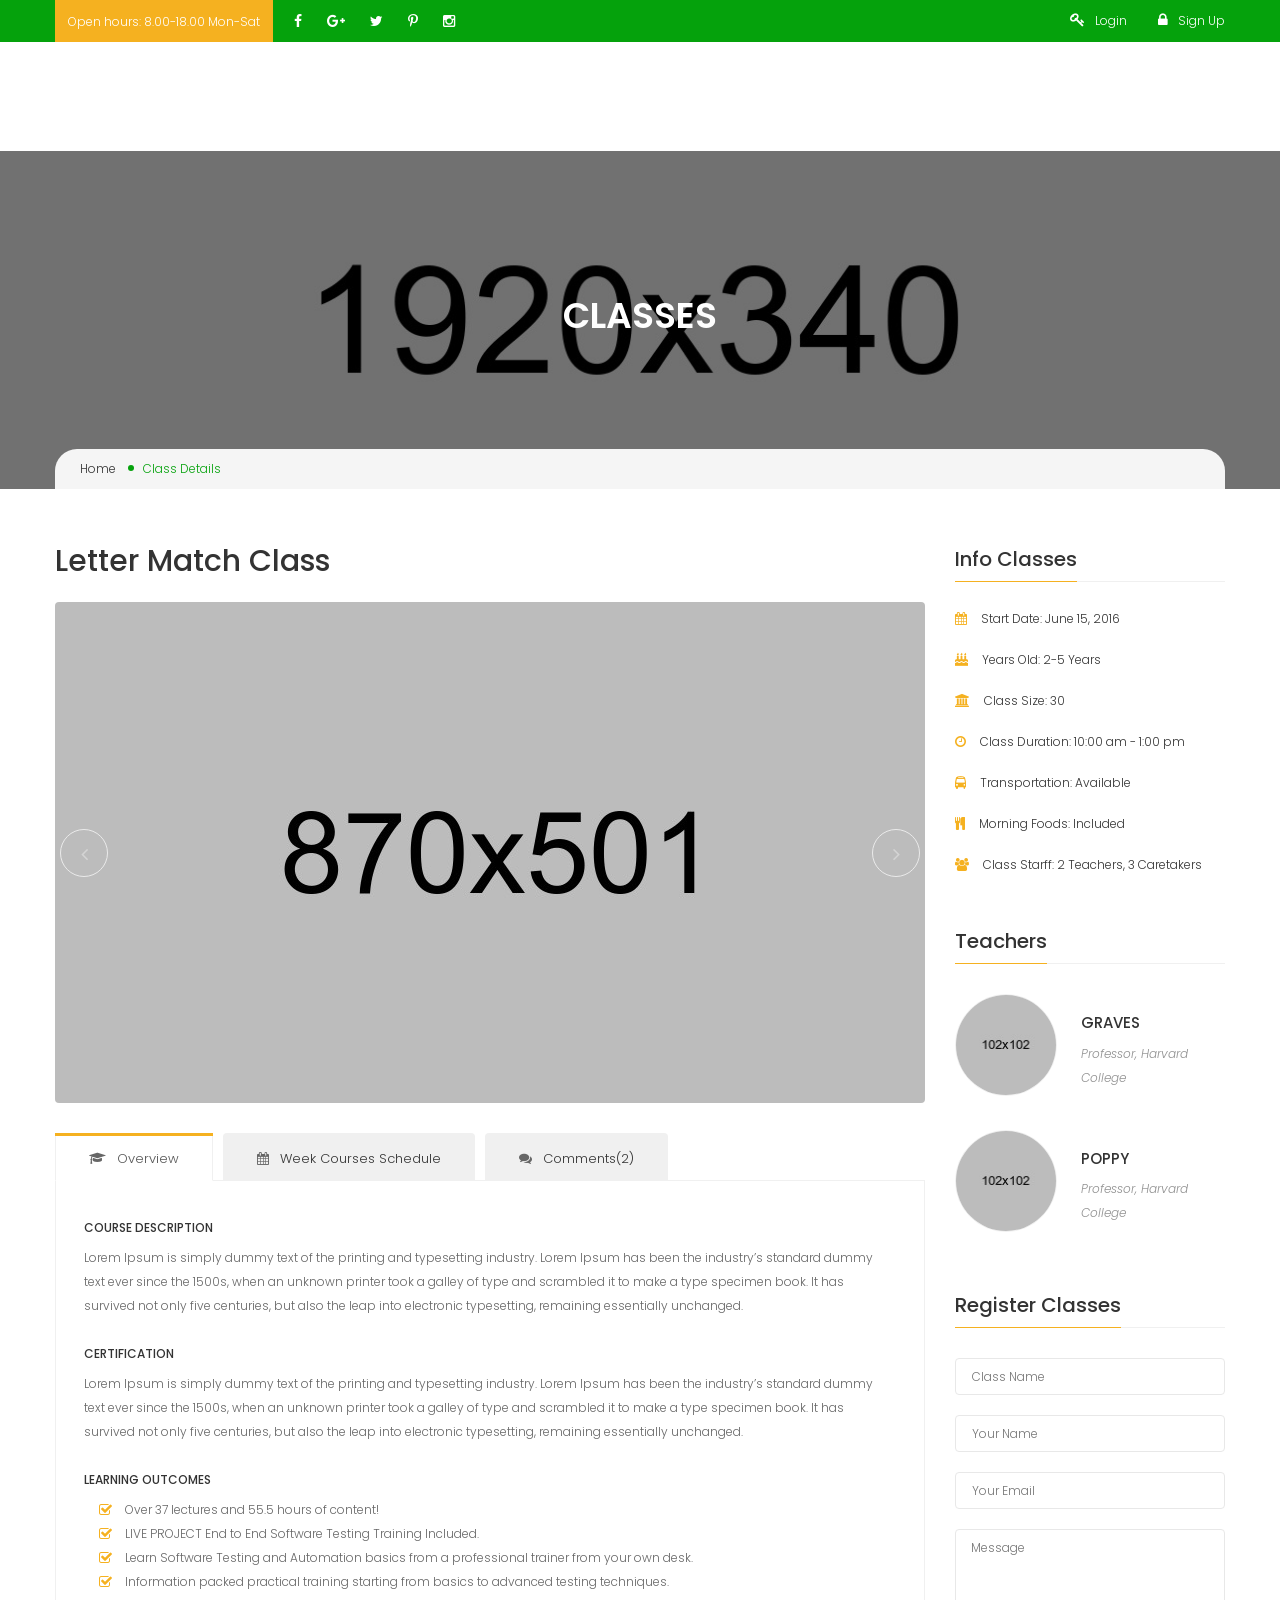
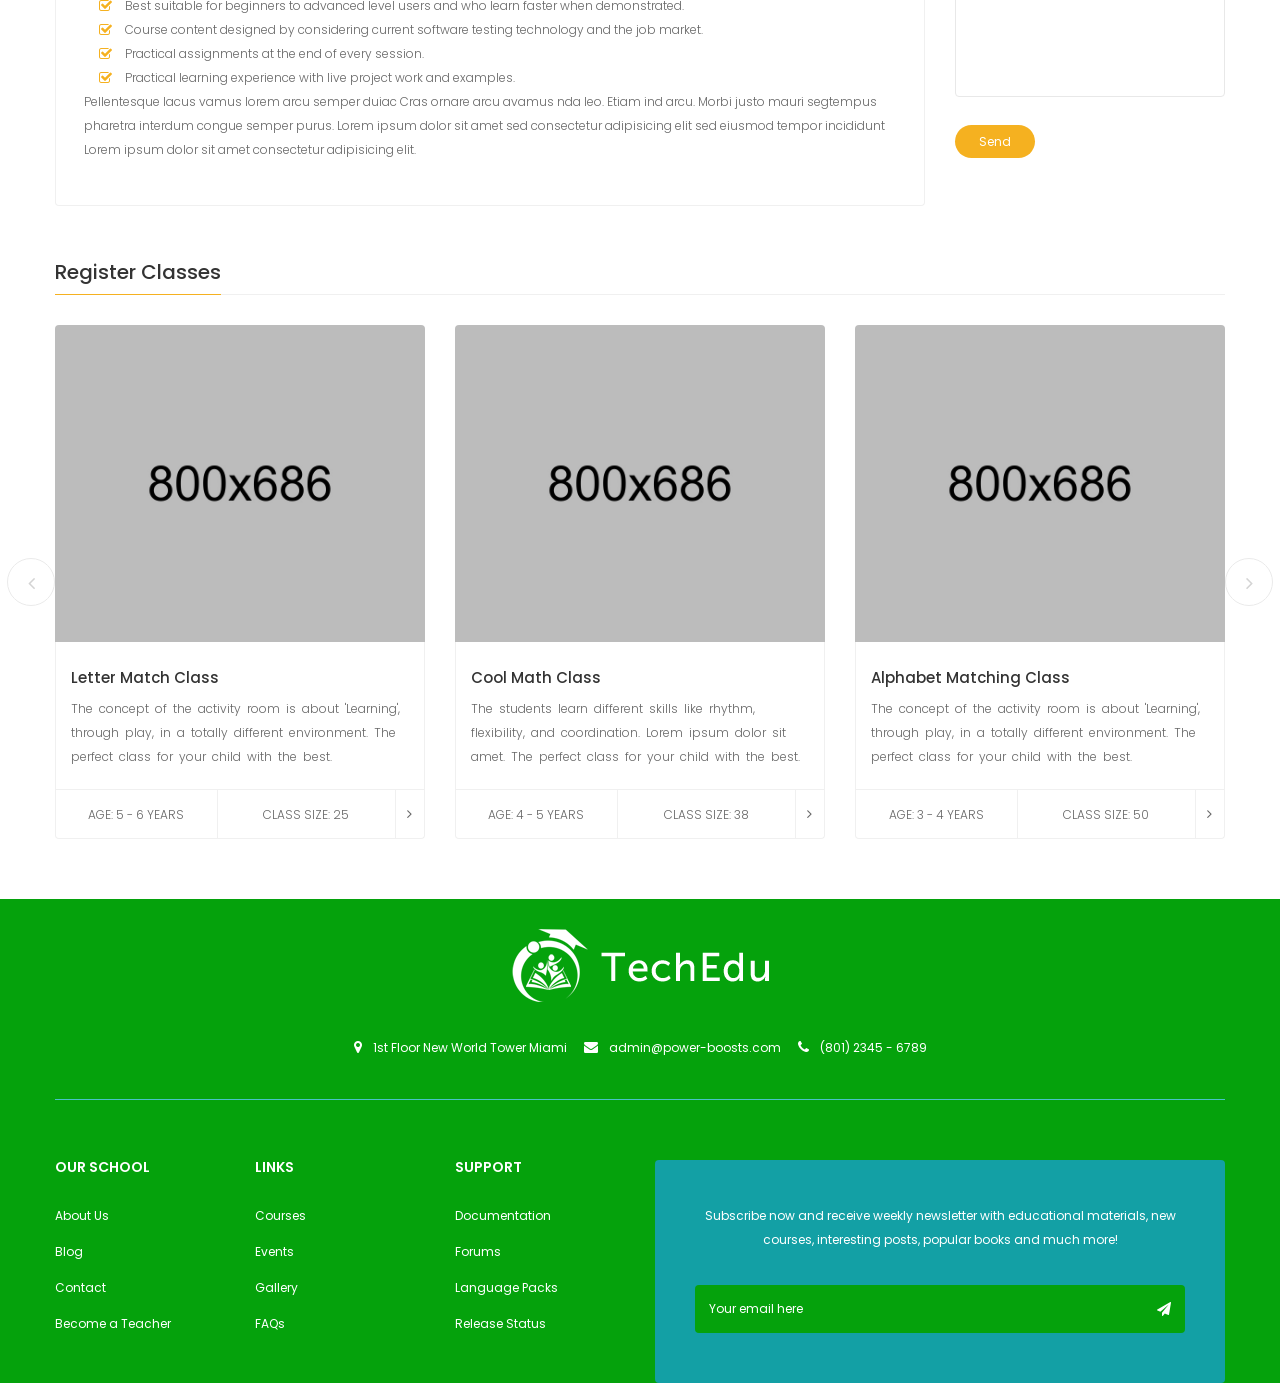
<file: class-details.html>
<!doctype html>
<html class="no-js" lang="">
    <head>
        <meta charset="utf-8">
        <meta http-equiv="x-ua-compatible" content="ie=edge">
        <title>Class Details || TechEdu</title>
        <meta name="description" content="">
        <meta name="viewport" content="width=device-width, initial-scale=1">
        
		<!-- favicon
		============================================ -->		
        <link rel="shortcut icon" type="image/x-icon" href="img/favicon.ico">
		
		<!-- Google Fonts
		============================================ -->		
        <link href='https://fonts.googleapis.com/css?family=Poppins:400,300,500,600,700' rel='stylesheet' type='text/css'>
	   
		<!-- Bootstrap CSS
		============================================ -->		
        <link rel="stylesheet" href="css/bootstrap.min.css">
        
		<!-- Bootstrap Toggle CSS
		============================================ -->		
        <link rel="stylesheet" href="css/bootstrap-toggle.min.css">
        
		<!-- Fontawsome CSS
		============================================ -->
        <link rel="stylesheet" href="css/font-awesome.min.css">
        
		<!-- Owl Carousel CSS
		============================================ -->
        <link rel="stylesheet" href="css/owl.carousel.css">
        
		<!-- Slick CSS
		============================================ -->
        <link rel="stylesheet" href="css/slick.css">
        
		<!-- jquery-ui CSS
		============================================ -->
        <link rel="stylesheet" href="css/jquery-ui.css">
        
		<!-- Meanmenu CSS
		============================================ -->
        <link rel="stylesheet" href="css/meanmenu.min.css">
        
		<!-- Venubox CSS
		============================================ -->
        <link rel="stylesheet" href="css/venobox.css">
        
		<!-- Animate CSS
		============================================ -->
        <link rel="stylesheet" href="css/animate.css">
        
        <!-- Nivo slider CSS
		============================================ -->
		<link rel="stylesheet" href="lib/nivo-slider/css/nivo-slider.css" type="text/css" />
		<link rel="stylesheet" href="lib/nivo-slider/css/preview.css" type="text/css" media="screen" />
        
		<!-- Style CSS
		============================================ -->
        <link rel="stylesheet" href="style.css">
        
		<!-- Responsive CSS
		============================================ -->
        <link rel="stylesheet" href="css/responsive.css">
        
		<!-- Modernizr JS
		============================================ -->		
        <script src="js/vendor/modernizr-2.8.3.min.js"></script>
    </head>
    <body>
        <!--[if lt IE 8]>
            <p class="browserupgrade">You are using an <strong>outdated</strong> browser. Please <a href="http://browsehappy.com/">upgrade your browser</a> to improve your experience.</p>
        <![endif]-->
        
        <!--Header Area Start-->
        <header>
            <div class="header-top">
                <div class="container">
                    <div class="row">
                        <div class="col-md-7 col-sm-7 hidden-xs">
                            <div class="header-top-info">
                                <span>Open hours: 8.00-18.00 Mon-Sat</span>
                                <div class="social-links">
                                    <a href="#"><i class="fa fa-facebook"></i></a>
                                    <a href="#"><i class="fa fa-google-plus"></i></a>
                                    <a href="#"><i class="fa fa-twitter"></i></a>
                                    <a href="#"><i class="fa fa-pinterest-p"></i></a>
                                    <a href="#"><i class="fa fa-instagram"></i></a>
                                </div>
                            </div>
                        </div>
                        <div class="col-md-5 col-sm-5">
                            <div class="header-login-register">
                                <ul class="login">
                                    <li>
                                        <a href="#"><i class="fa fa-key"></i>Login</a>
                                        <div class="login-form">
                                            <h4>Login</h4>
                                            <form action="#" method="post">
                                                <div class="form-box">
                                                    <i class="fa fa-user"></i>
                                                    <input type="text" name="user-name" placeholder="Username">
                                                </div>
                                                <div class="form-box">
                                                    <i class="fa fa-lock"></i>
                                                    <input type="password" name="user-password" placeholder="Password">
                                                </div>
                                                <div class="button-box">
                                                    <button type="submit" class="login-btn">Login</button>
                                                </div>
                                            </form>
                                        </div>
                                    </li>
                                </ul>
                                <ul class="register">
                                    <li>
                                        <a href="#"><i class="fa fa-lock"></i>Sign Up</a>
                                        <div class="register-form">
                                            <h4>Sign Up</h4>
                                            <span>Please sign up using account detail bellow.</span>
                                            <form action="#" method="post">
                                                <div class="form-box">
                                                    <i class="fa fa-user"></i>
                                                    <input type="text" name="user-name" placeholder="Username">
                                                </div>
                                                <div class="form-box">
                                                    <i class="fa fa-lock"></i>
                                                    <input type="password" name="user-password" placeholder="Password">
                                                </div>
                                                <div class="form-box">
                                                    <i class="fa fa-envelope"></i>
                                                    <input type="email" name="user-email" placeholder="Email">
                                                </div>
                                                <div class="button-box">
                                                    <input checked data-toggle="toggle" type="checkbox">
                                                    <span>Remember me</span>
                                                    <button type="submit" class="register-btn">Register</button>
                                                </div>
                                            </form>
                                        </div>
                                    </li>
                                </ul>
                            </div>
                        </div>
                    </div>
                </div>
            </div>  
            <!--Logo Mainmenu Start-->
            <div class="header-logo-menu sticker">
                <div class="container">
                    <div class="logo-menu-bg">
                        <div class="row">
                            <div class="col-md-3 col-sm-12">
                                <div class="logo">
                                    <a href="index.html"><img src="img/logo/logo.png" alt="TECHEDU"></a>
                                </div>
                            </div>
                            <div class="col-md-9 hidden-sm hidden-xs">
                                <div class="mainmenu-area">
                                    <div class="mainmenu">
                                        <nav>
                                            <ul id="nav">
                                                <li class="current"><a href="index.html">Home <i class="fa fa-angle-down"></i></a>
                                                    <ul class="sub-menu">
                                                        <li><a href="index-2.html">Homepage Version 2</a></li>
                                                        <li><a href="index-3.html">Homepage Version 3</a></li>
                                                        <li><a href="index-4.html">Homepage Version 4</a></li>
                                                        <li><a href="index-5.html">Homepage Version 5</a></li>
                                                    </ul>
                                                </li>
                                                <li><a href="about.html">About us</a></li>
                                                <li><a href="class-grid.html">Classes <i class="fa fa-angle-down"></i></a>
                                                    <ul class="sub-menu">
                                                        <li><a href="class-grid.html">Classes Grid</a></li>
                                                        <li><a href="class-list.html">Classes List</a></li>
                                                        <li><a href="class-details.html">Class Details</a></li>
                                                    </ul>
                                                </li>
                                                <li><a href="teacher.html">Teachers<i class="fa fa-angle-down"></i></a>
                                                    <ul class="sub-menu">
                                                        <li><a href="teacher-info.html">Teachers Info</a></li>
                                                    </ul>
                                                </li>
                                                <li><a href="gallery.html">Gallery</a></li>
                                                <li><a href="index.html">Pages <i class="fa fa-angle-down"></i></a>
                                                    <ul class="sub-menu">
                                                        <li><a href="about.html">About Us</a></li>
                                                        <li><a href="blog.html">Blog Page</a></li>
                                                        <li><a href="blog-details.html">Blog Details Page</a></li>
                                                        <li><a href="class-grid.html">Class Grid</a></li>
                                                        <li><a href="class-list.html">Class List</a></li>
                                                        <li><a href="class-details.html">Class Details</a></li>
                                                        <li><a href="teacher.html">Teachers Page</a></li>
                                                        <li><a href="teacher-info.html">Teachers Info</a></li>
                                                        <li><a href="gallery.html">Gallery</a></li>
                                                        <li><a href="contact.html">Contact</a></li>
                                                    </ul>
                                                </li>
                                                <li><a href="blog.html">Blog<i class="fa fa-angle-down"></i></a>
                                                    <ul class="sub-menu">
                                                        <li><a href="blog-details.html">Blog Details</a></li>
                                                    </ul>
                                                </li>
                                                <li><a href="contact.html">Contact</a></li>
                                            </ul>
                                        </nav>
                                    </div>
                                    <ul class="header-search">
                                        <li class="search-menu">
                                            <i id="toggle-search" class="fa fa-search"></i>
                                        </li>
                                    </ul>
                                    <!--Search Form-->
                                    <div class="search">
                                        <div class="search-form">
                                            <form id="search-form" action="#">
                                                <input type="search" placeholder="Search here..." name="search" />
                                                <button type="submit">
                                                    <span><i class="fa fa-search"></i></span>
                                                </button>
                                            </form>                                
                                        </div>
                                    </div>
                                    <!--End of Search Form-->
                                </div>    
                            </div>
                        </div>
                    </div>
                </div>
            </div>  
            <!--End of Logo Mainmenu-->
            <!-- Mobile Menu Area start -->
            <div class="mobile-menu-area">
                <div class="container">
                    <div class="row">
                        <div class="col-lg-12 col-md-12 col-sm-12">
                            <div class="mobile-menu">
                                <nav id="dropdown">
                                    <ul>
                                        <li><a href="index.html">HOME</a>
                                            <ul>
                                                <li><a href="index-2.html">Homepage Version 2</a></li>
                                                <li><a href="index-3.html">Homepage Version 3</a></li>
                                                <li><a href="index-4.html">Homepage Version 4</a></li>
                                                <li><a href="index-5.html">Homepage Version 5</a></li>
                                            </ul>
                                        </li>
                                        <li><a href="about.html">About Us</a></li>
                                        <li><a href="class-grid.html">Classes</a>
                                            <ul>
                                                <li><a href="class-grid.html">Classes Grid</a></li>
                                                <li><a href="class-list.html">Classes List</a></li>
                                                <li><a href="class-details.html">Class Details</a></li>
                                            </ul>
                                        </li>
                                        <li><a href="teacher.html">Teachers Page</a>
                                            <ul>
                                                <li><a href="teacher-info.html">Teachers Info</a></li>
                                            </ul>
                                        </li>
                                        <li><a href="gallery.html">Gallery</a></li>
                                        <li><a href="blog.html">Blog Page</a>
                                            <ul>
                                                <li><a href="blog-details.html">Blog Details</a></li>
                                            </ul>
                                        </li>
                                        <li><a href="contact.html">CONTACT</a></li>
                                    </ul>
                                </nav>
                            </div>					
                        </div>
                    </div>
                </div>
            </div>
            <!-- Mobile Menu Area end -->  
        </header>
        <!--End of Header Area-->
        <!--Breadcrumb Banner Area Start-->
        <div class="breadcrumb-banner-area">
            <div class="container">
                <div class="row">
                    <div class="col-md-12">
                        <div class="breadcrumb-text">
                            <h1 class="text-center">Classes</h1>
                            <div class="breadcrumb-bar">
                                <ul class="breadcrumb">
                                    <li><a href="index.html">Home</a></li>
                                    <li>Class Details</li>
                                </ul>
                            </div>
                        </div>
                    </div>
                </div>
            </div>
        </div>
        <!--End of Breadcrumb Banner Area-->
        <!--Class Details Area Start-->
        <div class="class-details-area section-padding-top">
            <div class="container">
                <div class="row">
                    <div class="col-lg-9 col-md-8">
                        <div class="class-details-container">
                            <h1>Letter Match Class</h1>
                            <div class="class-details-carousel carousel-style-one">
                                <img src="img/class/13.jpg" alt="">
                                <img src="img/class/14.jpg" alt="">
                                <img src="img/class/15.jpg" alt="">
                                <img src="img/class/13.jpg" alt="">
                            </div>
                        </div>
                        <div class="class-details-tab">
                            <div class="class-details-tab-menu">
                                <ul role="tablist" class="nav nav-tabs">
                                    <li class="active" role="presentation"><a data-toggle="tab" role="tab" aria-controls="overview" href="#overview"><i class="fa fa-graduation-cap"></i>Overview</a></li>
                                    <li role="presentation"><a data-toggle="tab" role="tab" aria-controls="schedule" href="#schedule"><i class="fa fa-calendar"></i>Week Courses Schedule</a></li>
                                    <li role="presentation"><a data-toggle="tab" role="tab" aria-controls="comments" href="#comments"><i class="fa fa-comments"></i>Comments(2)</a></li>
                                </ul>
                            </div>
                            <div class="clearfix"></div>
                            <div class="tab-content">
                                <div id="overview" class="tab-pane active" role="tabpanel">
                                    <h3>COURSE DESCRIPTION</h3>
                                    <p>Lorem Ipsum is simply dummy text of the printing and typesetting industry. Lorem Ipsum has been the industry’s standard dummy text ever since the 1500s, when an unknown printer took a galley of type and scrambled it to make a type specimen book. It has survived not only five centuries, but also the leap into electronic typesetting, remaining essentially unchanged.</p>
                                    <h3>CERTIFICATION</h3>
                                    <p>Lorem Ipsum is simply dummy text of the printing and typesetting industry. Lorem Ipsum has been the industry’s standard dummy text ever since the 1500s, when an unknown printer took a galley of type and scrambled it to make a type specimen book. It has survived not only five centuries, but also the leap into electronic typesetting, remaining essentially unchanged.</p>
                                    <h3>LEARNING OUTCOMES</h3>
                                        <div class="tab-info">
                                            <span class="icon">Over 37 lectures and 55.5 hours of content!</span>
                                            <span class="icon">LIVE PROJECT End to End Software Testing Training Included.</span>
                                            <span class="icon">Learn Software Testing and Automation basics from a professional trainer from your own desk.</span>
                                            <span class="icon">Information packed practical training starting from basics to advanced testing techniques.</span>
                                            <span class="icon">Best suitable for beginners to advanced level users and who learn faster when demonstrated.</span>
                                            <span class="icon">Course content designed by considering current software testing technology and the job market.</span>
                                            <span class="icon">Practical assignments at the end of every session.</span>
                                            <span class="icon">Practical learning experience with live project work and examples.</span>
                                        </div>  
                                <p>Pellentesque lacus vamus lorem arcu semper duiac Cras ornare arcu avamus nda leo. Etiam ind arcu. Morbi justo mauri segtempus pharetra interdum congue semper purus. Lorem ipsum dolor sit amet sed consectetur adipisicing elit sed eiusmod tempor incididunt Lorem ipsum dolor sit amet consectetur adipisicing elit.</p>
                                </div>
                                <div id="schedule" class="tab-pane" role="tabpanel">
                                    <h3>Weekly Courses Schedule For High School</h3>
                                    <p>Lorem ipsum dolor sit amet, consectetur adipisicing elit. Cum officia unde quas dolorum inventore voluptatem fugiat neque! Sunt ad harum dolores voluptatem libero, tempore fugit perspiciatis commodi voluptas, nesciunt quibusdam voluptatibus, dolor minima inventore accusantium sed aliquam, sint nihil cumque consectetur. Optio exercitationem tempora deleniti. Laborum et distinctio voluptas, rerum.</p>			
                                    <div class="table-content table-responsive">
                                        <table>
                                            <thead>
                                                <tr>
                                                    <td><div>Mon &amp; Wed</div></td>
                                                    <td><div>Tues &amp; Thurs</div></td>
                                                    <td><div>Mon, Wed or Thurs</div></td>
                                                    <td><div>Friday</div></td>
                                                    <td><div>Friday</div></td>
                                                </tr>
                                            </thead>
                                            <tbody>
                                                <tr>
                                                    <td class="sub-title"><div>1 hr 15 min <span>twice per week</span></div></td>
                                                    <td class="sub-title"><div>1 hr 15 min <span>twice per week</span></div></td>
                                                    <td class="sub-title"><div>2 hr 30 min <span>once per week</span></div></td>
                                                    <td class="sub-title"><div>2 hr 30/45 min* <span>once per week</span></div></td>
                                                    <td class="sub-title"><div>2 hr 45 min* <span>once per week</span></div></td>
                                                </tr>
                                                <tr>
                                                    <td><div>8:00am - 9:15am</div></td>
                                                    <td><div>8:00am - 9:15am</div></td>
                                                    <td><div>8:00am - 10:30am</div></td>
                                                    <td></td>
                                                    <td></td>
                                                </tr>
                                                <tr>
                                                    <td><div>9:30am - 10:45am</div></td>
                                                    <td><div>9:30am - 10:45am</div></td>
                                                    <td></td>
                                                    <td><div>9:30am - 12:15pm</div></td>
                                                    <td><div>9:30am - 12:15pm</div></td>
                                                </tr>
                                                <tr>
                                                    <td><div>11:00am - 12:15pm</div></td>
                                                    <td><div>11:00am - 12:15pm</div></td>
                                                    <td><div>11:00am - 1:30pm</div></td>
                                                    <td></td>
                                                    <td></td>
                                                </tr>
                                                <tr>
                                                    <td><div>12:30pm - 1:45pm</div></td>
                                                    <td><div>12:30pm - 1:45pm</div></td>
                                                    <td></td>
                                                    <td><div>12:30pm - 3:15pm </div></td>
                                                    <td><div>12:30pm - 3:15pm </div></td>
                                                </tr>
                                                <tr>
                                                    <td><div>2:00pm - 3:15pm</div></td>
                                                    <td><div>2:00pm - 3:15pm</div></td>
                                                    <td><div>2:00pm - 4:30pm</div></td>
                                                    <td></td>
                                                    <td></td>
                                                </tr>
                                                <tr>
                                                    <td></td>
                                                    <td></td>
                                                    <td></td>
                                                    <td><div>3:30pm - 6:00pm</div></td>
                                                    <td></td>
                                                </tr>
                                                <tr>
                                                    <td><div>4:30pm - 5:45pm</div></td>
                                                    <td><div>4:30pm - 5:45pm</div></td>
                                                    <td></td>
                                                    <td></td>
                                                    <td></td>
                                                </tr>
                                            </tbody>
                                        </table>
                                    </div>
                                    <p>Dolores, a magni nostrum deleniti voluptatem libero at, maiores nisi rem perspiciatis ipsa aliquam aspernatur. Totam mollitia perferendis veniam porro eligendi rem et laborum, corporis. Asperiores temporibus delectus aliquam aspernatur obcaecati laborum in officiis maxime ex, doloremque optio cumque</p>
                                </div>
                                <div id="comments" class="tab-pane" role="tabpanel">
                                    <h3>What parents said about Techedu in our 2016 survey…</h3>
                                        <span>"A lovely school with a small school feeling."</span>
                                        <span>"We are very happy as parents that our son is happy at the school and enjoys coming to school."</span> 
                                        <span>"My children have made fantastic progress at Hareside, my sincerest thanks to all involved."</span>
                                        <span>"I am as ever very impressed with the school."</span>

                                        <span>"The school has been massively supporting of my child through difficulties faced due to health problems."</span>
                                        <span>"Both of our children are happy and settled and enjoy coming to school. The staff are fantastic and genuinely care about the pupils and their progress. We would always recommend the school as it has developed both of our girls emotionally and socially as well as educating them to the curriculum."</span>
                                        <span>"I am very pleased with every aspect of the school and the opportunities it provides. Excellent school with excellent teachers / teaching. I can't thank the school enough for all the support given to students and students during the past 18 months."</span>
                                        <span>"Can't comment on how effectively the school deals with bullying as I've not had any experience - I do however think that it would be dealt with in the same manner they deal with everything else – well!"</span>
                                        <span>"Fantastic school, fantastic staff - outstanding!"</span>
                                        <span>"Hareside is a fantastic school and I am very happy with everything about it."</span>
                                        <span>"Highly recommend Hareside. My child has had a great encouragement and teaching all the way to Y6."</span>
                                        <span>"students is extremely happy at school and I really appreciate all the extra help and support he receives."</span>
                                        <span>"students is my third child at this school and I find the staff friendly and approachable and warm reception and overall feel happy that my boys had the chance to learn here."</span>
                                        <span>"I am very happy with students 's progress and he seems to really enjoy school."</span>
                                        <span>"students has made great progress and has settled well and made good friends."</span>
                                        <span>"A school where our child thrives in both the social and educational environment."</span>
                                        <span>"My son is always happy to come into school and tells me he really likes his teacher. He has progressed well this year."</span>

                                        <span>"students has settled into nursery with no problems at all. I couldn't be happier!"</span>
                                        <span>"Fab! Loving Hareside. Great teachers, great support."</span>
                                </div>
                            </div>        
                        </div>
                    </div>
                    <div class="col-lg-3 col-md-4">
                        <div class="single-widget-item">
                            <div class="single-title">
                                <h3>Info Classes</h3>
                            </div>
                            <div class="single-widget-container">
                                <ul class="class-infos">
                                    <li><i class="fa fa-calendar"></i>Start Date: June 15, 2016</li>
                                    <li><i class="fa fa-birthday-cake"></i>Years Old: 2-5 Years</li>
                                    <li><i class="fa fa-bank"></i>Class Size: 30</li>
                                    <li><i class="fa fa-clock-o"></i>Class Duration: 10:00 am - 1:00 pm</li>
                                    <li><i class="fa fa-bus"></i>Transportation: Available</li>
                                    <li><i class="fa fa-cutlery"></i>Morning Foods: Included</li>
                                    <li><i class="fa fa-users"></i>Class Starff: 2 Teachers, 3 Caretakers</li>
                                </ul>
                            </div>
                        </div>
                        <div class="single-widget-item">
                            <div class="single-title">
                                <h3>Teachers</h3>
                            </div>
                            <div class="single-widget-container">
                                <div class="teacher-info-widget">
                                    <div class="widget-image">
                                        <a href="#"><img src="img/teacher/img-1.jpg" alt=""></a>
                                    </div>
                                    <div class="widget-infos">
                                        <h4><a href="#">Graves</a></h4>
                                        <p>Professor, Harvard College</p>
                                    </div>
                                </div>
                                <div class="teacher-info-widget">
                                    <div class="widget-image">
                                        <a href="#"><img src="img/teacher/img-2.jpg" alt=""></a>
                                    </div>
                                    <div class="widget-infos">
                                        <h4><a href="#">Poppy</a></h4>
                                        <p>Professor, Harvard College</p>
                                    </div>
                                </div>
                            </div>
                        </div>
                        <div class="single-widget-item">
                            <div class="single-title">
                                <h3>Register Classes</h3>
                            </div>
                            <div class="single-widget-container">
                                <form action="#" method="post">
                                    <input type="text" name="class" placeholder="Class Name">
                                    <input type="text" name="name" placeholder="Your Name">
                                    <input type="email" name="email" placeholder="Your Email">
                                    <textarea name="Message" placeholder="Message"></textarea>
                                    <button type="submit" class="button-default button-yellow">Send</button>
                                </form>
                            </div>
                        </div>        
                    </div>
                </div>
            </div>
        </div>
        <!--End of Class Details Area-->
        <!--Class Area Start-->
        <div class="class-area section-padding-bottom">
            <div class="container">
                <div class="row">
                    <div class="col-md-12">
                        <div class="single-title">
                            <h3>Register Classes</h3>
                        </div>
                    </div>
                </div>
                <div class="row">
                    <div class="class-carousel carousel-style-one">
                        <div class="col-md-4">
                            <div class="single-class">
                                <div class="single-class-image">
                                    <a href="#">
                                        <img src="img/class/10.jpg" alt="">
                                        <span class="class-date">Apr 21 <span>2016</span></span>
                                    </a>
                                </div>
                                <div class="single-class-text">
                                    <div class="class-des">
                                        <h4><a href="#">Letter Match Class</a></h4>
                                        <p>The concept of the activity room is about 'Learning', through play, in a totally different environment. The perfect class for your child with the best.</p>
                                    </div>
                                    <div class="class-schedule">
                                        <span>AGE: 5 - 6 years</span>
                                        <span>CLASS SIZE: 25</span>
                                        <span class="arrow"><a href="#"><i class="fa fa-angle-right"></i></a></span>
                                    </div>
                                </div>
                            </div>
                        </div>
                        <div class="col-md-4">
                            <div class="single-class">
                                <div class="single-class-image">
                                    <a href="#">
                                        <img src="img/class/11.jpg" alt="">
                                        <span class="class-date">OCT 10 <span>2016</span></span>
                                    </a>
                                </div>
                                <div class="single-class-text">
                                    <div class="class-des">
                                        <h4><a href="#">Cool Math Class</a></h4>
                                        <p>The students learn different skills like rhythm, flexibility, and coordination. Lorem ipsum dolor sit amet. The perfect class for your child with the best.</p>
                                    </div>
                                    <div class="class-schedule">
                                        <span>AGE: 4 - 5 years</span>
                                        <span>CLASS SIZE: 38</span>
                                        <span class="arrow"><a href="#"><i class="fa fa-angle-right"></i></a></span>
                                    </div>
                                </div>
                            </div>
                        </div>
                        <div class="col-md-4">
                            <div class="single-class">
                                <div class="single-class-image">
                                    <a href="#">
                                        <img src="img/class/12.jpg" alt="">
                                        <span class="class-date">FEB 19 <span>2016</span></span>
                                    </a>
                                </div>
                                <div class="single-class-text">
                                    <div class="class-des">
                                        <h4><a href="#">Alphabet Matching Class</a></h4>
                                        <p>The concept of the activity room is about 'Learning', through play, in a totally different environment. The perfect class for your child with the best.</p>
                                    </div>
                                    <div class="class-schedule">
                                        <span>AGE: 3 - 4 years</span>
                                        <span>CLASS SIZE: 50</span>
                                        <span class="arrow"><a href="#"><i class="fa fa-angle-right"></i></a></span>
                                    </div>
                                </div>
                            </div>
                        </div>
                        <div class="col-md-4">
                            <div class="single-class">
                                <div class="single-class-image">
                                    <a href="#">
                                        <img src="img/class/10.jpg" alt="">
                                        <span class="class-date">Apr 21 <span>2016</span></span>
                                    </a>
                                </div>
                                <div class="single-class-text">
                                    <div class="class-des">
                                        <h4><a href="#">Letter Match Class</a></h4>
                                        <p>The students learn different skills like rhythm, flexibility, and coordination. Lorem ipsum dolor sit amet. The perfect class for your child with the best.</p>
                                    </div>
                                    <div class="class-schedule">
                                        <span>AGE: 5 - 6 years</span>
                                        <span>CLASS SIZE: 25</span>
                                        <span class="arrow"><a href="#"><i class="fa fa-angle-right"></i></a></span>
                                    </div>
                                </div>
                            </div>
                        </div>
                    </div>    
                </div>
            </div>
        </div>
        <!--End of Class Area-->
        <!--Footer Area Start-->
        <div class="footer-area">
            <div class="container">
                <div class="row">
                    <div class="col-md-12">
                        <div class="footer-info-container text-center section-padding">
                            <div class="footer-logo">
                                <a href="#"><img src="img/logo/footer-logo.png" alt=""></a>
                            </div>
                            <div class="footer-info">
                                <span><i class="fa fa-map-marker"></i>1st Floor New World Tower Miami</span>
                                <span><i class="fa fa-envelope"></i>admin@power-boosts.com</span>
                                <span><i class="fa fa-phone"></i>(801) 2345 - 6789</span>
                            </div>
                        </div>
                    </div>
                </div>
                <div class="footer-widget-container section-padding">
                    <div class="row">
                        <div class="col-md-2 col-sm-3">
                            <div class="single-footer-widget">
                                <h4>Our School</h4>
                                <ul class="footer-widget-list">
                                    <li><a href="#">About Us</a></li>
                                    <li><a href="#">Blog</a></li>
                                    <li><a href="#">Contact</a></li>
                                    <li><a href="#">Become a Teacher</a></li>
                                </ul>
                            </div>
                        </div>
                        <div class="col-md-2 hidden-sm">
                            <div class="single-footer-widget">
                                <h4>Links</h4>
                                <ul class="footer-widget-list">
                                    <li><a href="#">Courses</a></li>
                                    <li><a href="#">Events</a></li>
                                    <li><a href="#">Gallery</a></li>
                                    <li><a href="#">FAQs</a></li>
                                </ul>
                            </div>
                        </div>
                        <div class="col-md-2 col-sm-3">
                            <div class="single-footer-widget">
                                <h4>Support</h4>
                                <ul class="footer-widget-list">
                                    <li><a href="#">Documentation</a></li>
                                    <li><a href="#">Forums</a></li>
                                    <li><a href="#">Language Packs</a></li>
                                    <li><a href="#">Release Status</a></li>
                                </ul>
                            </div>
                        </div>
                        <div class="col-md-6 col-sm-6">
                            <div class="subscribe-container">
                                <p>Subscribe now and receive weekly newsletter with educational materials, new courses, interesting posts, popular books and much more!</p>
                                <form action="#">
                                    <div class="subscribe-form">
                                        <input type="email" name="email" placeholder="Your email here">
                                        <button type="submit"><i class="fa fa-send"></i></button>
                                    </div>    
                                </form>
                            </div>
                        </div>
                    </div>
                </div>
                <div class="row">
                    <div class="col-md-12">
                        <div class="footer-container">
                            <div class="row">
                                <div class="col-md-6">
                                    <span>&copy; 2016 <a href="#">Power-Boosts</a>. All rights reserved</span>
                                </div>
                                <div class="col-md-6">
                                    <div class="social-links">
                                        <a href="#"><i class="fa fa-facebook"></i></a>
                                        <a href="#"><i class="fa fa-google-plus"></i></a>
                                        <a href="#"><i class="fa fa-twitter"></i></a>
                                        <a href="#"><i class="fa fa-pinterest-p"></i></a>
                                        <a href="#"><i class="fa fa-instagram"></i></a>
                                    </div>
                                </div>
                            </div>
                        </div>
                    </div>
                </div>
            </div>
        </div>
        <!--End of Footer Area-->
        
        
		<!-- jquery
		============================================ -->		
        <script src="js/vendor/jquery-1.12.3.min.js"></script>
        
		<!-- bootstrap JS
		============================================ -->		
        <script src="js/bootstrap.min.js"></script>
        
		<!-- bootstrap Toggle JS
		============================================ -->		
        <script src="js/bootstrap-toggle.min.js"></script>
        
        <!-- nivo slider js
		============================================ -->       
		<script src="lib/nivo-slider/js/jquery.nivo.slider.js" type="text/javascript"></script>
		<script src="lib/nivo-slider/home.js" type="text/javascript"></script>
		
		<!-- wow JS
		============================================ -->		
        <script src="js/wow.min.js"></script>
        
		<!-- meanmenu JS
		============================================ -->		
        <script src="js/jquery.meanmenu.js"></script>
        
		<!-- Owl carousel JS
		============================================ -->		
        <script src="js/owl.carousel.min.js"></script>
        
		<!-- Countdown JS
		============================================ -->		
        <script src="js/jquery.countdown.min.js"></script>
        
		<!-- scrollUp JS
		============================================ -->		
        <script src="js/jquery.scrollUp.min.js"></script>
        
		<!-- Waypoints JS
		============================================ -->		
        <script src="js/waypoints.min.js"></script>
        
		<!-- Counterup JS
		============================================ -->		
        <script src="js/jquery.counterup.min.js"></script>
        
		<!-- Slick JS
		============================================ -->		
        <script src="js/slick.min.js"></script>
        
		<!-- Mix It Up JS
		============================================ -->		
        <script src="js/jquery.mixitup.js"></script>
        
		<!-- Venubox JS
		============================================ -->		
        <script src="js/venobox.min.js"></script>
        
		<!-- plugins JS
		============================================ -->		
        <script src="js/plugins.js"></script>	
        
		<!-- main JS
		============================================ -->		
        <script src="js/main.js"></script>
    </body>
</html>
</file>
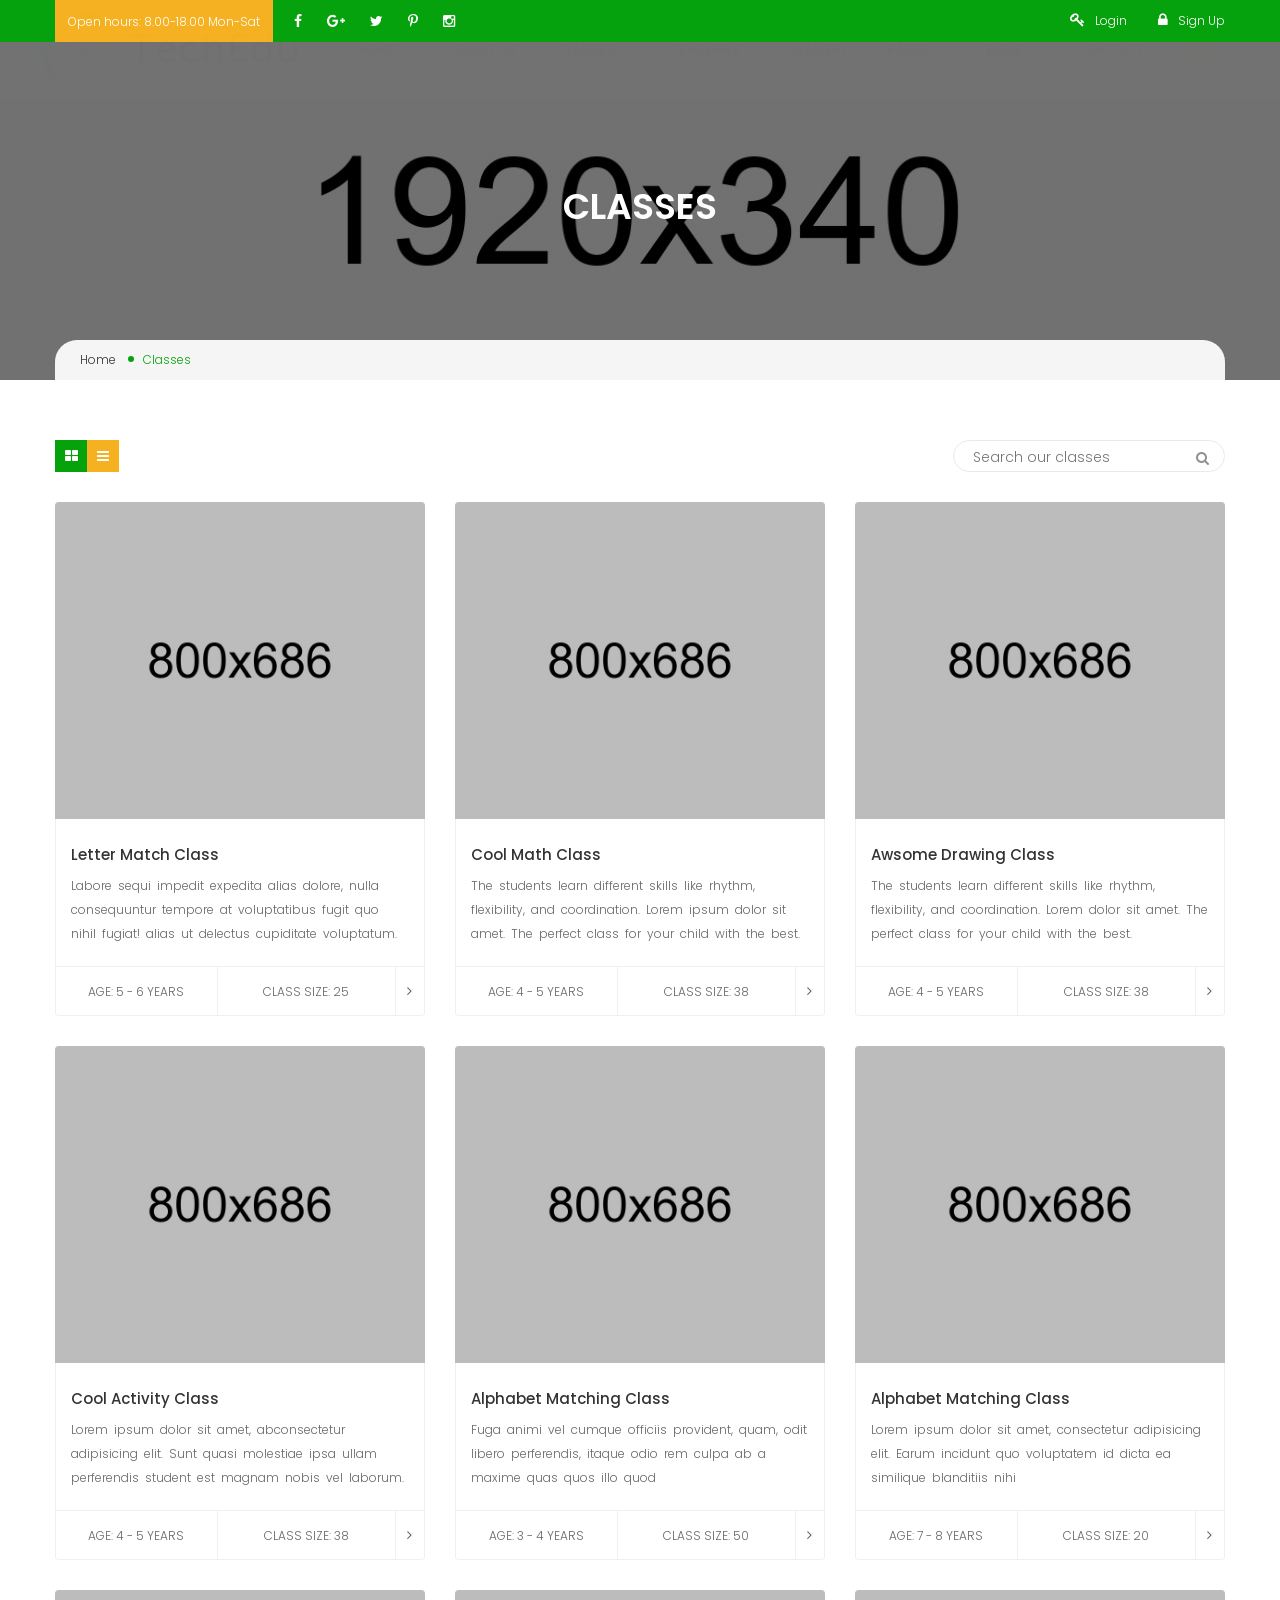
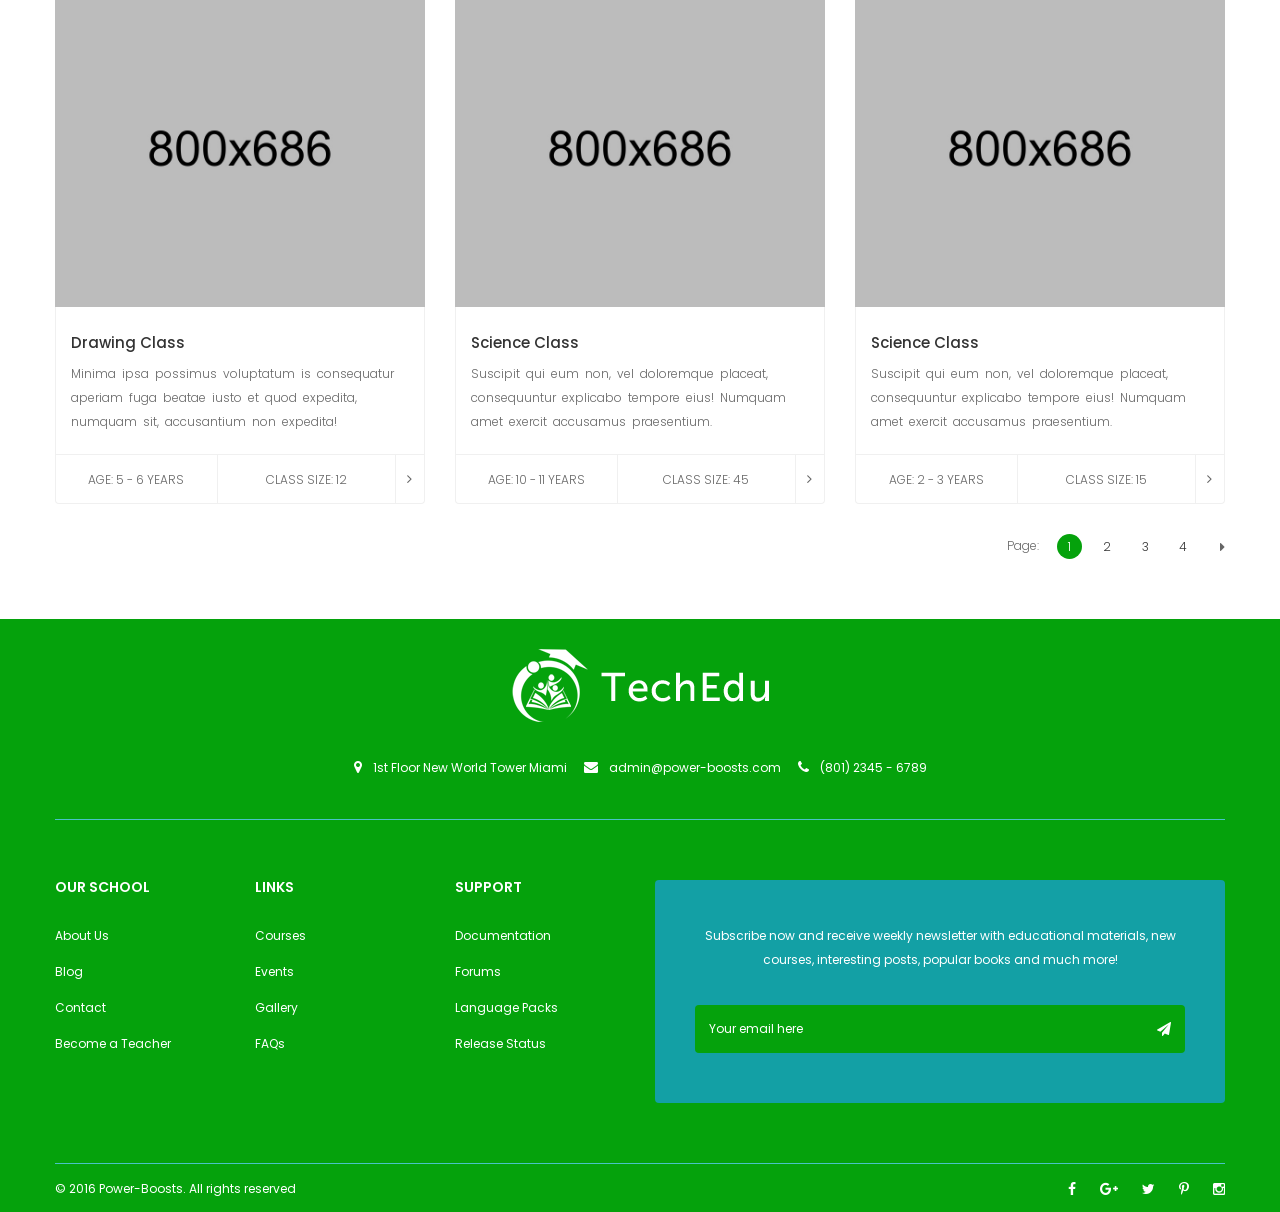
<file: class-grid.html>
<!doctype html>
<html class="no-js" lang="">
    <head>
        <meta charset="utf-8">
        <meta http-equiv="x-ua-compatible" content="ie=edge">
        <title>Class Grid || TechEdu</title>
        <meta name="description" content="">
        <meta name="viewport" content="width=device-width, initial-scale=1">
        
		<!-- favicon
		============================================ -->		
        <link rel="shortcut icon" type="image/x-icon" href="img/favicon.ico">
		
		<!-- Google Fonts
		============================================ -->		
        <link href='https://fonts.googleapis.com/css?family=Poppins:400,300,500,600,700' rel='stylesheet' type='text/css'>
	   
		<!-- Bootstrap CSS
		============================================ -->		
        <link rel="stylesheet" href="css/bootstrap.min.css">
        
		<!-- Bootstrap Toggle CSS
		============================================ -->		
        <link rel="stylesheet" href="css/bootstrap-toggle.min.css">
        
		<!-- Fontawsome CSS
		============================================ -->
        <link rel="stylesheet" href="css/font-awesome.min.css">
        
		<!-- Owl Carousel CSS
		============================================ -->
        <link rel="stylesheet" href="css/owl.carousel.css">
        
		<!-- Slick CSS
		============================================ -->
        <link rel="stylesheet" href="css/slick.css">
        
		<!-- jquery-ui CSS
		============================================ -->
        <link rel="stylesheet" href="css/jquery-ui.css">
        
		<!-- Meanmenu CSS
		============================================ -->
        <link rel="stylesheet" href="css/meanmenu.min.css">
        
		<!-- Venubox CSS
		============================================ -->
        <link rel="stylesheet" href="css/venobox.css">
        
		<!-- Animate CSS
		============================================ -->
        <link rel="stylesheet" href="css/animate.css">
        
        <!-- Nivo slider CSS
		============================================ -->
		<link rel="stylesheet" href="lib/nivo-slider/css/nivo-slider.css" type="text/css" />
		<link rel="stylesheet" href="lib/nivo-slider/css/preview.css" type="text/css" media="screen" />
        
		<!-- Style CSS
		============================================ -->
        <link rel="stylesheet" href="style.css">
        
		<!-- Responsive CSS
		============================================ -->
        <link rel="stylesheet" href="css/responsive.css">
        
		<!-- Modernizr JS
		============================================ -->		
        <script src="js/vendor/modernizr-2.8.3.min.js"></script>
    </head>
    <body>
        <!--[if lt IE 8]>
            <p class="browserupgrade">You are using an <strong>outdated</strong> browser. Please <a href="http://browsehappy.com/">upgrade your browser</a> to improve your experience.</p>
        <![endif]-->
        
        <!--Header Area Start-->
        <header>
            <div class="header-top">
                <div class="container">
                    <div class="row">
                        <div class="col-md-7 col-sm-7 hidden-xs">
                            <div class="header-top-info">
                                <span>Open hours: 8.00-18.00 Mon-Sat</span>
                                <div class="social-links">
                                    <a href="#"><i class="fa fa-facebook"></i></a>
                                    <a href="#"><i class="fa fa-google-plus"></i></a>
                                    <a href="#"><i class="fa fa-twitter"></i></a>
                                    <a href="#"><i class="fa fa-pinterest-p"></i></a>
                                    <a href="#"><i class="fa fa-instagram"></i></a>
                                </div>
                            </div>
                        </div>
                        <div class="col-md-5 col-sm-5">
                            <div class="header-login-register">
                                <ul class="login">
                                    <li>
                                        <a href="#"><i class="fa fa-key"></i>Login</a>
                                        <div class="login-form">
                                            <h4>Login</h4>
                                            <form action="#" method="post">
                                                <div class="form-box">
                                                    <i class="fa fa-user"></i>
                                                    <input type="text" name="user-name" placeholder="Username">
                                                </div>
                                                <div class="form-box">
                                                    <i class="fa fa-lock"></i>
                                                    <input type="password" name="user-password" placeholder="Password">
                                                </div>
                                                <div class="button-box">
                                                    <button type="submit" class="login-btn">Login</button>
                                                </div>
                                            </form>
                                        </div>
                                    </li>
                                </ul>
                                <ul class="register">
                                    <li>
                                        <a href="#"><i class="fa fa-lock"></i>Sign Up</a>
                                        <div class="register-form">
                                            <h4>Sign Up</h4>
                                            <span>Please sign up using account detail bellow.</span>
                                            <form action="#" method="post">
                                                <div class="form-box">
                                                    <i class="fa fa-user"></i>
                                                    <input type="text" name="user-name" placeholder="Username">
                                                </div>
                                                <div class="form-box">
                                                    <i class="fa fa-lock"></i>
                                                    <input type="password" name="user-password" placeholder="Password">
                                                </div>
                                                <div class="form-box">
                                                    <i class="fa fa-envelope"></i>
                                                    <input type="email" name="user-email" placeholder="Email">
                                                </div>
                                                <div class="button-box">
                                                    <input checked data-toggle="toggle" type="checkbox">
                                                    <span>Remember me</span>
                                                    <button type="submit" class="register-btn">Register</button>
                                                </div>
                                            </form>
                                        </div>
                                    </li>
                                </ul>
                            </div>
                        </div>
                    </div>
                </div>
            </div>  
            <!--Logo Mainmenu Start-->
            <div class="header-logo-menu sticker">
                <div class="container">
                    <div class="logo-menu-bg">
                        <div class="row">
                            <div class="col-md-3 col-sm-12">
                                <div class="logo">
                                    <a href="index.html"><img src="img/logo/logo.png" alt="TECHEDU"></a>
                                </div>
                            </div>
                            <div class="col-md-9 hidden-sm hidden-xs">
                                <div class="mainmenu-area">
                                    <div class="mainmenu">
                                        <nav>
                                            <ul id="nav">
                                                <li class="current"><a href="index.html">Home <i class="fa fa-angle-down"></i></a>
                                                    <ul class="sub-menu">
                                                        <li><a href="index-2.html">Homepage Version 2</a></li>
                                                        <li><a href="index-3.html">Homepage Version 3</a></li>
                                                        <li><a href="index-4.html">Homepage Version 4</a></li>
                                                        <li><a href="index-5.html">Homepage Version 5</a></li>
                                                    </ul>
                                                </li>
                                                <li><a href="about.html">About us</a></li>
                                                <li><a href="class-grid.html">Classes <i class="fa fa-angle-down"></i></a>
                                                    <ul class="sub-menu">
                                                        <li><a href="class-grid.html">Classes Grid</a></li>
                                                        <li><a href="class-list.html">Classes List</a></li>
                                                        <li><a href="class-details.html">Class Details</a></li>
                                                    </ul>
                                                </li>
                                                <li><a href="teacher.html">Teachers<i class="fa fa-angle-down"></i></a>
                                                    <ul class="sub-menu">
                                                        <li><a href="teacher-info.html">Teachers Info</a></li>
                                                    </ul>
                                                </li>
                                                <li><a href="gallery.html">Gallery</a></li>
                                                <li><a href="index.html">Pages <i class="fa fa-angle-down"></i></a>
                                                    <ul class="sub-menu">
                                                        <li><a href="about.html">About Us</a></li>
                                                        <li><a href="blog.html">Blog Page</a></li>
                                                        <li><a href="blog-details.html">Blog Details Page</a></li>
                                                        <li><a href="class-grid.html">Class Grid</a></li>
                                                        <li><a href="class-list.html">Class List</a></li>
                                                        <li><a href="class-details.html">Class Details</a></li>
                                                        <li><a href="teacher.html">Teachers Page</a></li>
                                                        <li><a href="teacher-info.html">Teachers Info</a></li>
                                                        <li><a href="gallery.html">Gallery</a></li>
                                                        <li><a href="contact.html">Contact</a></li>
                                                    </ul>
                                                </li>
                                                <li><a href="blog.html">Blog<i class="fa fa-angle-down"></i></a>
                                                    <ul class="sub-menu">
                                                        <li><a href="blog-details.html">Blog Details</a></li>
                                                    </ul>
                                                </li>
                                                <li><a href="contact.html">Contact</a></li>
                                            </ul>
                                        </nav>
                                    </div>
                                    <ul class="header-search">
                                        <li class="search-menu">
                                            <i id="toggle-search" class="fa fa-search"></i>
                                        </li>
                                    </ul>
                                    <!--Search Form-->
                                    <div class="search">
                                        <div class="search-form">
                                            <form id="search-form" action="#">
                                                <input type="search" placeholder="Search here..." name="search" />
                                                <button type="submit">
                                                    <span><i class="fa fa-search"></i></span>
                                                </button>
                                            </form>                                
                                        </div>
                                    </div>
                                    <!--End of Search Form-->
                                </div>    
                            </div>
                        </div>
                    </div>
                </div>
            </div>  
            <!--End of Logo Mainmenu-->
            <!-- Mobile Menu Area start -->
            <div class="mobile-menu-area">
                <div class="container">
                    <div class="row">
                        <div class="col-lg-12 col-md-12 col-sm-12">
                            <div class="mobile-menu">
                                <nav id="dropdown">
                                    <ul>
                                        <li><a href="index.html">HOME</a>
                                            <ul>
                                                <li><a href="index-2.html">Homepage Version 2</a></li>
                                                <li><a href="index-3.html">Homepage Version 3</a></li>
                                                <li><a href="index-4.html">Homepage Version 4</a></li>
                                                <li><a href="index-5.html">Homepage Version 5</a></li>
                                            </ul>
                                        </li>
                                        <li><a href="about.html">About Us</a></li>
                                        <li><a href="class-grid.html">Classes</a>
                                            <ul>
                                                <li><a href="class-grid.html">Classes Grid</a></li>
                                                <li><a href="class-list.html">Classes List</a></li>
                                                <li><a href="class-details.html">Class Details</a></li>
                                            </ul>
                                        </li>
                                        <li><a href="teacher.html">Teachers Page</a>
                                            <ul>
                                                <li><a href="teacher-info.html">Teachers Info</a></li>
                                            </ul>
                                        </li>
                                        <li><a href="gallery.html">Gallery</a></li>
                                        <li><a href="blog.html">Blog Page</a>
                                            <ul>
                                                <li><a href="blog-details.html">Blog Details</a></li>
                                            </ul>
                                        </li>
                                        <li><a href="contact.html">CONTACT</a></li>
                                    </ul>
                                </nav>
                            </div>					
                        </div>
                    </div>
                </div>
            </div>
            <!-- Mobile Menu Area end -->  
        </header>
        <!--End of Header Area-->
        <!--Breadcrumb Banner Area Start-->
        <div class="breadcrumb-banner-area">
            <div class="container">
                <div class="row">
                    <div class="col-md-12">
                        <div class="breadcrumb-text">
                            <h1 class="text-center">Classes</h1>
                            <div class="breadcrumb-bar">
                                <ul class="breadcrumb">
                                    <li><a href="index.html">Home</a></li>
                                    <li>Classes</li>
                                </ul>
                            </div>
                        </div>
                    </div>
                </div>
            </div>
        </div>
        <!--End of Breadcrumb Banner Area-->
        <!--Class Grid Area Start-->
        <div class="class-grid-area section-padding">
            <div class="container">
                <div class="row">
                    <div class="col-md-12">
                        <div class="class-menu">
                            <div class="class-icon">
                                <a href="class-grid.html" class="active"><i class="fa fa-th-large"></i></a>
                            </div>
                            <div class="class-icon">
                                <a href="class-list.html"><i class="fa fa-bars"></i></a>
                            </div>  
                            <div class="search-container">
                                <form action="#" method="post">
                                    <input type="text" placeholder="Search our classes" />
                                    <button class="submit"><i class="fa fa-search"></i></button>
                                </form>                               
                            </div>  
                        </div>
                    </div>    
                </div>
                <div class="row">
                    <div class="col-md-4 col-sm-6">
                        <div class="single-class">
                            <div class="single-class-image">
                                <a href="#">
                                    <img src="img/gallery/1.jpg" alt="">
                                    <span class="class-date">Apr 21 <span>2016</span></span>
                                </a>
                            </div>
                            <div class="single-class-text">
                                <div class="class-des">
                                    <h4><a href="#">Letter Match Class</a></h4>
                                    <p>Labore sequi impedit expedita alias dolore, nulla consequuntur tempore at voluptatibus fugit quo nihil fugiat!  alias ut delectus cupiditate voluptatum.</p>
                                </div>
                                <div class="class-schedule">
                                    <span>AGE: 5 - 6 years</span>
                                    <span>CLASS SIZE: 25</span>
                                    <span class="arrow"><a href="#"><i class="fa fa-angle-right"></i></a></span>
                                </div>
                            </div>
                        </div>
                    </div>
                    <div class="col-md-4 col-sm-6">    
                        <div class="single-class">
                            <div class="single-class-image">
                                <a href="#">
                                    <img src="img/gallery/5.jpg" alt="">
                                    <span class="class-date">OCT 10 <span>2016</span></span>
                                </a>
                            </div>
                            <div class="single-class-text">
                                <div class="class-des">
                                    <h4><a href="#">Cool Math Class</a></h4>
                                    <p>The students learn different skills like rhythm, flexibility, and coordination. Lorem ipsum dolor sit amet. The perfect class for your child with the best.</p>
                                </div>
                                <div class="class-schedule">
                                    <span>AGE: 4 - 5 years</span>
                                    <span>CLASS SIZE: 38</span>
                                    <span class="arrow"><a href="#"><i class="fa fa-angle-right"></i></a></span>
                                </div>
                            </div>
                        </div>
                    </div>
                    <div class="col-md-4 col-sm-6">    
                        <div class="single-class">
                            <div class="single-class-image">
                                <a href="#">
                                    <img src="img/gallery/12.jpg" alt="">
                                    <span class="class-date">Nov 10 <span>2016</span></span>
                                </a>
                            </div>
                            <div class="single-class-text">
                                <div class="class-des">
                                    <h4><a href="#">Awsome Drawing Class</a></h4>
                                    <p>The students learn different skills like rhythm, flexibility, and coordination. Lorem dolor sit amet. The perfect class for your child with the best.</p>
                                </div>
                                <div class="class-schedule">
                                    <span>AGE: 4 - 5 years</span>
                                    <span>CLASS SIZE: 38</span>
                                    <span class="arrow"><a href="#"><i class="fa fa-angle-right"></i></a></span>
                                </div>
                            </div>
                        </div>
                    </div>
                    <div class="col-md-4 col-sm-6">
                        <div class="single-class">
                            <div class="single-class-image">
                                <a href="#">
                                    <img src="img/gallery/7.jpg" alt="">
                                    <span class="class-date">OCT 10 <span>2016</span></span>
                                </a>
                            </div>
                            <div class="single-class-text">
                                <div class="class-des">
                                    <h4><a href="#">Cool Activity Class</a></h4>
                                    <p>Lorem ipsum dolor sit amet, abconsectetur adipisicing elit. Sunt quasi molestiae ipsa ullam perferendis student est magnam nobis vel laborum.</p>
                                </div>
                                <div class="class-schedule">
                                    <span>AGE: 4 - 5 years</span>
                                    <span>CLASS SIZE: 38</span>
                                    <span class="arrow"><a href="#"><i class="fa fa-angle-right"></i></a></span>
                                </div>
                            </div>
                        </div>
                    </div>
                    <div class="col-md-4 col-sm-6">
                        <div class="single-class">
                            <div class="single-class-image">
                                <a href="#">
                                    <img src="img/gallery/2.jpg" alt="">
                                    <span class="class-date">FEB 19 <span>2016</span></span>
                                </a>
                            </div>
                            <div class="single-class-text">
                                <div class="class-des">
                                    <h4><a href="#">Alphabet Matching Class</a></h4>
                                    <p>Fuga animi vel cumque officiis provident, quam, odit libero perferendis, itaque odio rem culpa ab a maxime quas quos illo quod</p>
                                </div>
                                <div class="class-schedule">
                                    <span>AGE: 3 - 4 years</span>
                                    <span>CLASS SIZE: 50</span>
                                    <span class="arrow"><a href="#"><i class="fa fa-angle-right"></i></a></span>
                                </div>
                            </div>
                        </div>
                    </div>
                    <div class="col-md-4 col-sm-6">
                        <div class="single-class">
                            <div class="single-class-image">
                                <a href="#">
                                    <img src="img/gallery/3.jpg" alt="">
                                    <span class="class-date">Mar 22 <span>2016</span></span>
                                </a>
                            </div>
                            <div class="single-class-text">
                                <div class="class-des">
                                    <h4><a href="#">Alphabet Matching Class</a></h4>
                                    <p>Lorem ipsum dolor sit amet, consectetur adipisicing elit. Earum incidunt quo voluptatem id dicta ea similique blanditiis nihi</p>
                                </div>
                                <div class="class-schedule">
                                    <span>AGE: 7 - 8 years</span>
                                    <span>CLASS SIZE: 20</span>
                                    <span class="arrow"><a href="#"><i class="fa fa-angle-right"></i></a></span>
                                </div>
                            </div>
                        </div>
                    </div>
                    <div class="col-md-4 col-sm-6">
                        <div class="single-class">
                            <div class="single-class-image">
                                <a href="#">
                                    <img src="img/gallery/4.jpg" alt="">
                                    <span class="class-date">FEB 19 <span>2016</span></span>
                                </a>
                            </div>
                            <div class="single-class-text">
                                <div class="class-des">
                                    <h4><a href="#">Drawing Class</a></h4>
                                    <p>Minima ipsa possimus voluptatum is consequatur aperiam fuga beatae iusto et quod expedita, numquam sit, accusantium non expedita!</p>
                                </div>
                                <div class="class-schedule">
                                    <span>AGE: 5 - 6 years</span>
                                    <span>CLASS SIZE: 12</span>
                                    <span class="arrow"><a href="#"><i class="fa fa-angle-right"></i></a></span>
                                </div>
                            </div>
                        </div>
                    </div>
                    <div class="col-md-4 col-sm-6">
                        <div class="single-class">
                            <div class="single-class-image">
                                <a href="#">
                                    <img src="img/gallery/13.jpg" alt="">
                                    <span class="class-date">May 13 <span>2016</span></span>
                                </a>
                            </div>
                            <div class="single-class-text">
                                <div class="class-des">
                                    <h4><a href="#">Science Class</a></h4>
                                    <p>Suscipit qui eum non, vel doloremque placeat, consequuntur explicabo tempore eius! Numquam amet exercit accusamus praesentium.</p>
                                </div>
                                <div class="class-schedule">
                                    <span>AGE: 10 - 11 years</span>
                                    <span>CLASS SIZE: 45</span>
                                    <span class="arrow"><a href="#"><i class="fa fa-angle-right"></i></a></span>
                                </div>
                            </div>
                        </div>
                    </div>
                    <div class="col-md-4 hidden-sm">
                        <div class="single-class">
                            <div class="single-class-image">
                                <a href="#">
                                    <img src="img/gallery/6.jpg" alt="">
                                    <span class="class-date">Feb 10 <span>2016</span></span>
                                </a>
                            </div>
                            <div class="single-class-text">
                                <div class="class-des">
                                    <h4><a href="#">Science Class</a></h4>
                                    <p>Suscipit qui eum non, vel doloremque placeat, consequuntur explicabo tempore eius! Numquam amet exercit accusamus praesentium.</p>
                                </div>
                                <div class="class-schedule">
                                    <span>AGE: 2 - 3 years</span>
                                    <span>CLASS SIZE: 15</span>
                                    <span class="arrow"><a href="#"><i class="fa fa-angle-right"></i></a></span>
                                </div>
                            </div>
                        </div>
                    </div>
                </div>
                <div class="row">
                    <div class="col-md-12">
                        <div class="pagination-content">
                            <div class="pagination-button">
                                <ul class="pagination">
                                    <li class="current"><a href="#">1</a></li>
                                    <li><a href="#">2</a></li>
                                    <li><a href="#">3</a></li>
                                    <li><a href="#">4</a></li>
                                    <li><a href="#"><i class="fa fa-caret-right"></i></a></li>
                                </ul>
                                <span>Page:</span>
                            </div>
                        </div>
                    </div>
                </div>
            </div>
        </div>
        <!--End of Class Grid Area-->
        <!--Footer Area Start-->
        <div class="footer-area">
            <div class="container">
                <div class="row">
                    <div class="col-md-12">
                        <div class="footer-info-container text-center section-padding">
                            <div class="footer-logo">
                                <a href="#"><img src="img/logo/footer-logo.png" alt=""></a>
                            </div>
                            <div class="footer-info">
                                <span><i class="fa fa-map-marker"></i>1st Floor New World Tower Miami</span>
                                <span><i class="fa fa-envelope"></i>admin@power-boosts.com</span>
                                <span><i class="fa fa-phone"></i>(801) 2345 - 6789</span>
                            </div>
                        </div>
                    </div>
                </div>
                <div class="footer-widget-container section-padding">
                    <div class="row">
                        <div class="col-md-2 col-sm-3">
                            <div class="single-footer-widget">
                                <h4>Our School</h4>
                                <ul class="footer-widget-list">
                                    <li><a href="#">About Us</a></li>
                                    <li><a href="#">Blog</a></li>
                                    <li><a href="#">Contact</a></li>
                                    <li><a href="#">Become a Teacher</a></li>
                                </ul>
                            </div>
                        </div>
                        <div class="col-md-2 hidden-sm">
                            <div class="single-footer-widget">
                                <h4>Links</h4>
                                <ul class="footer-widget-list">
                                    <li><a href="#">Courses</a></li>
                                    <li><a href="#">Events</a></li>
                                    <li><a href="#">Gallery</a></li>
                                    <li><a href="#">FAQs</a></li>
                                </ul>
                            </div>
                        </div>
                        <div class="col-md-2 col-sm-3">
                            <div class="single-footer-widget">
                                <h4>Support</h4>
                                <ul class="footer-widget-list">
                                    <li><a href="#">Documentation</a></li>
                                    <li><a href="#">Forums</a></li>
                                    <li><a href="#">Language Packs</a></li>
                                    <li><a href="#">Release Status</a></li>
                                </ul>
                            </div>
                        </div>
                        <div class="col-md-6 col-sm-6">
                            <div class="subscribe-container">
                                <p>Subscribe now and receive weekly newsletter with educational materials, new courses, interesting posts, popular books and much more!</p>
                                <form action="#">
                                    <div class="subscribe-form">
                                        <input type="email" name="email" placeholder="Your email here">
                                        <button type="submit"><i class="fa fa-send"></i></button>
                                    </div>    
                                </form>
                            </div>
                        </div>
                    </div>
                </div>
                <div class="row">
                    <div class="col-md-12">
                        <div class="footer-container">
                            <div class="row">
                                <div class="col-md-6">
                                    <span>&copy; 2016 <a href="#">Power-Boosts</a>. All rights reserved</span>
                                </div>
                                <div class="col-md-6">
                                    <div class="social-links">
                                        <a href="#"><i class="fa fa-facebook"></i></a>
                                        <a href="#"><i class="fa fa-google-plus"></i></a>
                                        <a href="#"><i class="fa fa-twitter"></i></a>
                                        <a href="#"><i class="fa fa-pinterest-p"></i></a>
                                        <a href="#"><i class="fa fa-instagram"></i></a>
                                    </div>
                                </div>
                            </div>
                        </div>
                    </div>
                </div>
            </div>
        </div>
        <!--End of Footer Area-->
        
        
		<!-- jquery
		============================================ -->		
        <script src="js/vendor/jquery-1.12.3.min.js"></script>
        
		<!-- bootstrap JS
		============================================ -->		
        <script src="js/bootstrap.min.js"></script>
        
		<!-- bootstrap Toggle JS
		============================================ -->		
        <script src="js/bootstrap-toggle.min.js"></script>
        
        <!-- nivo slider js
		============================================ -->       
		<script src="lib/nivo-slider/js/jquery.nivo.slider.js" type="text/javascript"></script>
		<script src="lib/nivo-slider/home.js" type="text/javascript"></script>
		
		<!-- wow JS
		============================================ -->		
        <script src="js/wow.min.js"></script>
        
		<!-- meanmenu JS
		============================================ -->		
        <script src="js/jquery.meanmenu.js"></script>
        
		<!-- Owl carousel JS
		============================================ -->		
        <script src="js/owl.carousel.min.js"></script>
        
		<!-- Countdown JS
		============================================ -->		
        <script src="js/jquery.countdown.min.js"></script>
        
		<!-- scrollUp JS
		============================================ -->		
        <script src="js/jquery.scrollUp.min.js"></script>
        
		<!-- Waypoints JS
		============================================ -->		
        <script src="js/waypoints.min.js"></script>
        
		<!-- Counterup JS
		============================================ -->		
        <script src="js/jquery.counterup.min.js"></script>
        
		<!-- Slick JS
		============================================ -->		
        <script src="js/slick.min.js"></script>
        
		<!-- Mix It Up JS
		============================================ -->		
        <script src="js/jquery.mixitup.js"></script>
        
		<!-- Venubox JS
		============================================ -->		
        <script src="js/venobox.min.js"></script>
        
		<!-- plugins JS
		============================================ -->		
        <script src="js/plugins.js"></script>	
        
		<!-- main JS
		============================================ -->		
        <script src="js/main.js"></script>
    </body>
</html>
</file>
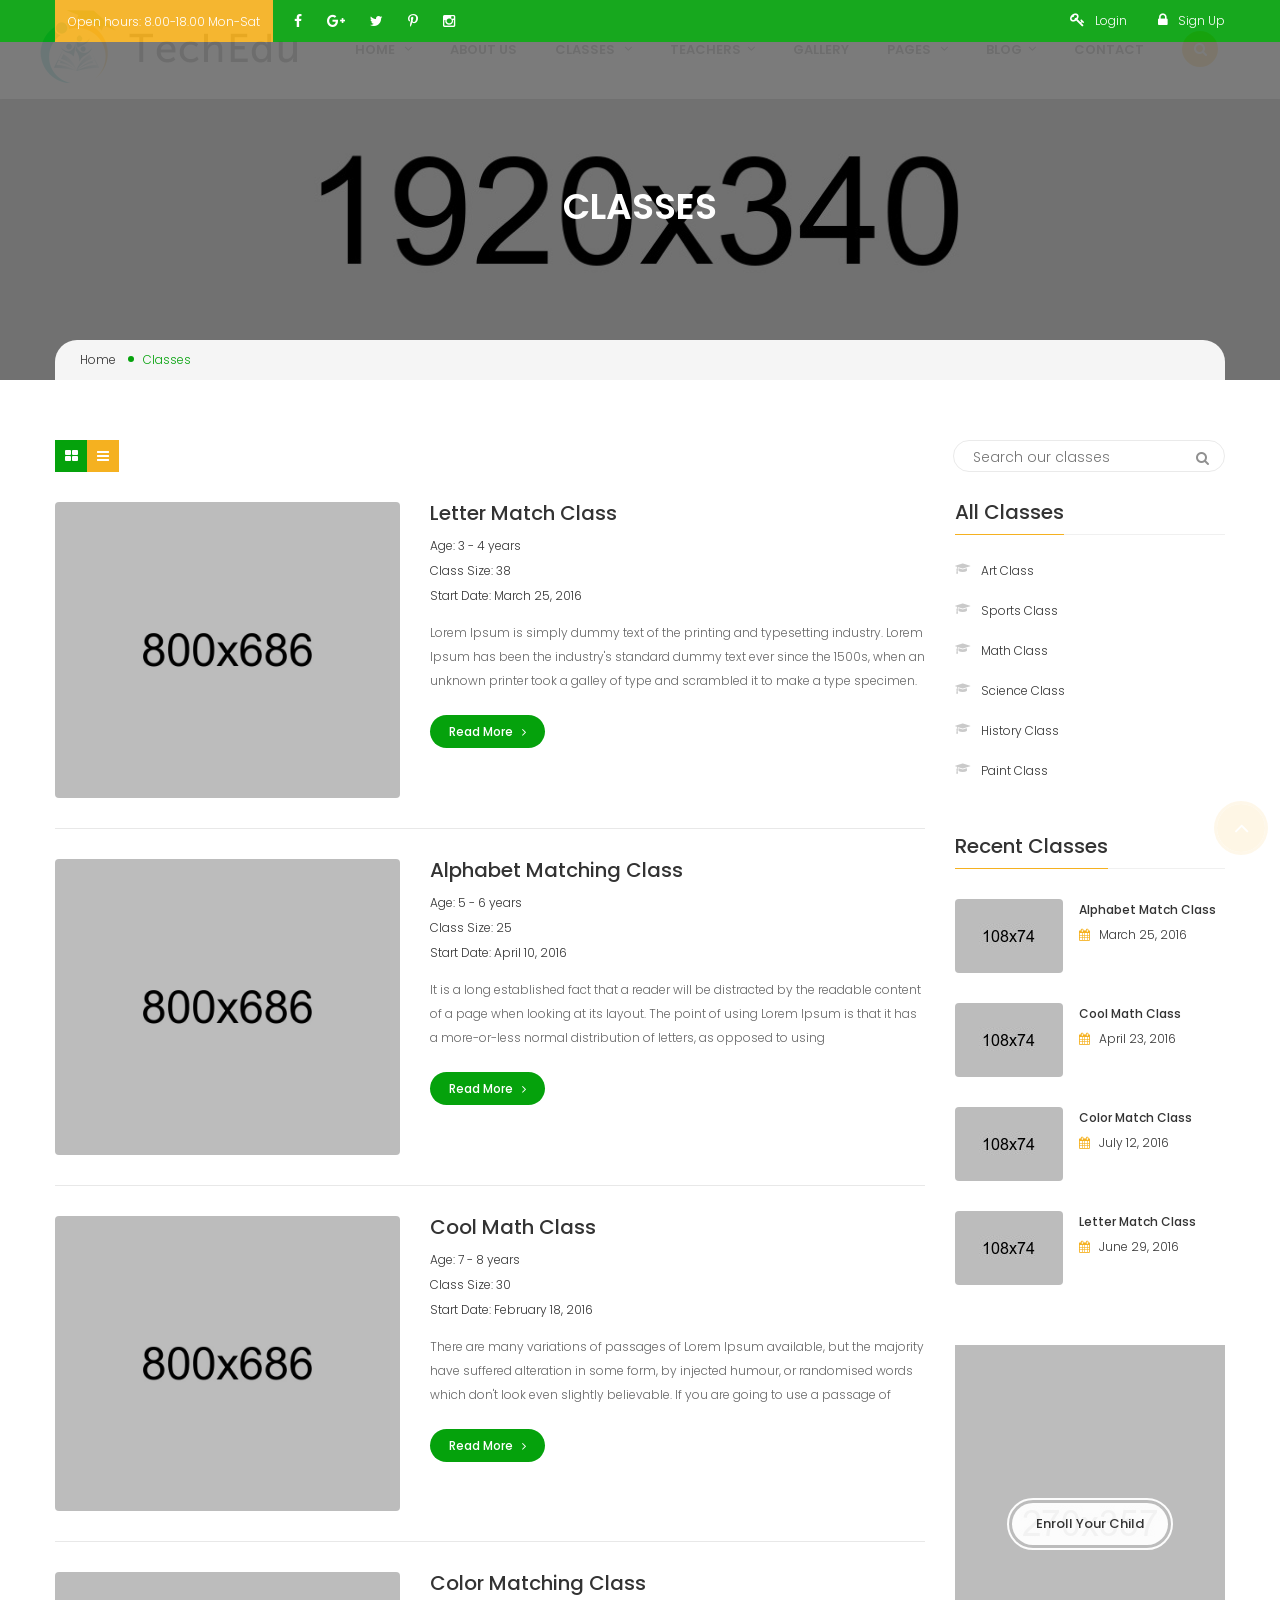
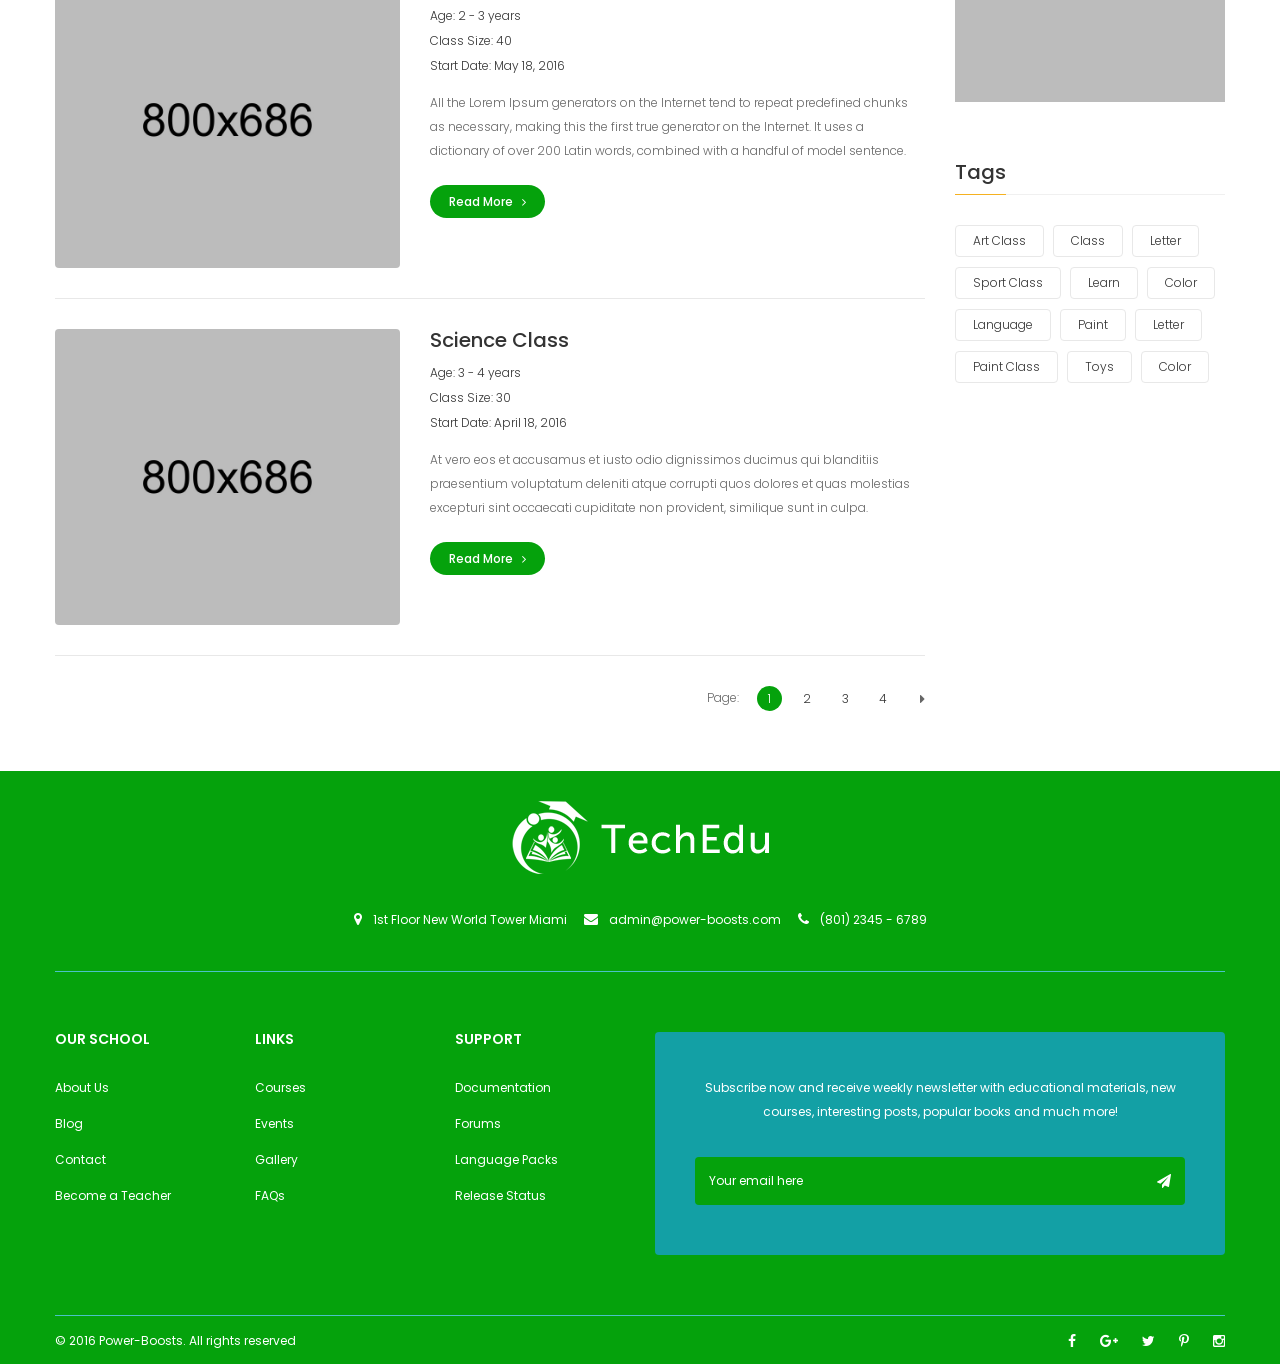
<file: class-list.html>
<!doctype html>
<html class="no-js" lang="">
    <head>
        <meta charset="utf-8">
        <meta http-equiv="x-ua-compatible" content="ie=edge">
        <title>Class List || TechEdu</title>
        <meta name="description" content="">
        <meta name="viewport" content="width=device-width, initial-scale=1">
        
		<!-- favicon
		============================================ -->		
        <link rel="shortcut icon" type="image/x-icon" href="img/favicon.ico">
		
		<!-- Google Fonts
		============================================ -->		
        <link href='https://fonts.googleapis.com/css?family=Poppins:400,300,500,600,700' rel='stylesheet' type='text/css'>
	   
		<!-- Bootstrap CSS
		============================================ -->		
        <link rel="stylesheet" href="css/bootstrap.min.css">
        
		<!-- Bootstrap Toggle CSS
		============================================ -->		
        <link rel="stylesheet" href="css/bootstrap-toggle.min.css">
        
		<!-- Fontawsome CSS
		============================================ -->
        <link rel="stylesheet" href="css/font-awesome.min.css">
        
		<!-- Owl Carousel CSS
		============================================ -->
        <link rel="stylesheet" href="css/owl.carousel.css">
        
		<!-- Slick CSS
		============================================ -->
        <link rel="stylesheet" href="css/slick.css">
        
		<!-- jquery-ui CSS
		============================================ -->
        <link rel="stylesheet" href="css/jquery-ui.css">
        
		<!-- Meanmenu CSS
		============================================ -->
        <link rel="stylesheet" href="css/meanmenu.min.css">
        
		<!-- Venubox CSS
		============================================ -->
        <link rel="stylesheet" href="css/venobox.css">
        
		<!-- Animate CSS
		============================================ -->
        <link rel="stylesheet" href="css/animate.css">
        
        <!-- Nivo slider CSS
		============================================ -->
		<link rel="stylesheet" href="lib/nivo-slider/css/nivo-slider.css" type="text/css" />
		<link rel="stylesheet" href="lib/nivo-slider/css/preview.css" type="text/css" media="screen" />
        
		<!-- Style CSS
		============================================ -->
        <link rel="stylesheet" href="style.css">
        
		<!-- Responsive CSS
		============================================ -->
        <link rel="stylesheet" href="css/responsive.css">
        
		<!-- Modernizr JS
		============================================ -->		
        <script src="js/vendor/modernizr-2.8.3.min.js"></script>
    </head>
    <body>
        <!--[if lt IE 8]>
            <p class="browserupgrade">You are using an <strong>outdated</strong> browser. Please <a href="http://browsehappy.com/">upgrade your browser</a> to improve your experience.</p>
        <![endif]-->
        
        <!--Header Area Start-->
        <header>
            <div class="header-top">
                <div class="container">
                    <div class="row">
                        <div class="col-md-7 col-sm-7 hidden-xs">
                            <div class="header-top-info">
                                <span>Open hours: 8.00-18.00 Mon-Sat</span>
                                <div class="social-links">
                                    <a href="#"><i class="fa fa-facebook"></i></a>
                                    <a href="#"><i class="fa fa-google-plus"></i></a>
                                    <a href="#"><i class="fa fa-twitter"></i></a>
                                    <a href="#"><i class="fa fa-pinterest-p"></i></a>
                                    <a href="#"><i class="fa fa-instagram"></i></a>
                                </div>
                            </div>
                        </div>
                        <div class="col-md-5 col-sm-5">
                            <div class="header-login-register">
                                <ul class="login">
                                    <li>
                                        <a href="#"><i class="fa fa-key"></i>Login</a>
                                        <div class="login-form">
                                            <h4>Login</h4>
                                            <form action="#" method="post">
                                                <div class="form-box">
                                                    <i class="fa fa-user"></i>
                                                    <input type="text" name="user-name" placeholder="Username">
                                                </div>
                                                <div class="form-box">
                                                    <i class="fa fa-lock"></i>
                                                    <input type="password" name="user-password" placeholder="Password">
                                                </div>
                                                <div class="button-box">
                                                    <button type="submit" class="login-btn">Login</button>
                                                </div>
                                            </form>
                                        </div>
                                    </li>
                                </ul>
                                <ul class="register">
                                    <li>
                                        <a href="#"><i class="fa fa-lock"></i>Sign Up</a>
                                        <div class="register-form">
                                            <h4>Sign Up</h4>
                                            <span>Please sign up using account detail bellow.</span>
                                            <form action="#" method="post">
                                                <div class="form-box">
                                                    <i class="fa fa-user"></i>
                                                    <input type="text" name="user-name" placeholder="Username">
                                                </div>
                                                <div class="form-box">
                                                    <i class="fa fa-lock"></i>
                                                    <input type="password" name="user-password" placeholder="Password">
                                                </div>
                                                <div class="form-box">
                                                    <i class="fa fa-envelope"></i>
                                                    <input type="email" name="user-email" placeholder="Email">
                                                </div>
                                                <div class="button-box">
                                                    <input checked data-toggle="toggle" type="checkbox">
                                                    <span>Remember me</span>
                                                    <button type="submit" class="register-btn">Register</button>
                                                </div>
                                            </form>
                                        </div>
                                    </li>
                                </ul>
                            </div>
                        </div>
                    </div>
                </div>
            </div>  
            <!--Logo Mainmenu Start-->
            <div class="header-logo-menu sticker">
                <div class="container">
                    <div class="logo-menu-bg">
                        <div class="row">
                            <div class="col-md-3 col-sm-12">
                                <div class="logo">
                                    <a href="index.html"><img src="img/logo/logo.png" alt="TECHEDU"></a>
                                </div>
                            </div>
                            <div class="col-md-9 hidden-sm hidden-xs">
                                <div class="mainmenu-area">
                                    <div class="mainmenu">
                                        <nav>
                                            <ul id="nav">
                                                <li class="current"><a href="index.html">Home <i class="fa fa-angle-down"></i></a>
                                                    <ul class="sub-menu">
                                                        <li><a href="index-2.html">Homepage Version 2</a></li>
                                                        <li><a href="index-3.html">Homepage Version 3</a></li>
                                                        <li><a href="index-4.html">Homepage Version 4</a></li>
                                                        <li><a href="index-5.html">Homepage Version 5</a></li>
                                                    </ul>
                                                </li>
                                                <li><a href="about.html">About us</a></li>
                                                <li><a href="class-grid.html">Classes <i class="fa fa-angle-down"></i></a>
                                                    <ul class="sub-menu">
                                                        <li><a href="class-grid.html">Classes Grid</a></li>
                                                        <li><a href="class-list.html">Classes List</a></li>
                                                        <li><a href="class-details.html">Class Details</a></li>
                                                    </ul>
                                                </li>
                                                <li><a href="teacher.html">Teachers<i class="fa fa-angle-down"></i></a>
                                                    <ul class="sub-menu">
                                                        <li><a href="teacher-info.html">Teachers Info</a></li>
                                                    </ul>
                                                </li>
                                                <li><a href="gallery.html">Gallery</a></li>
                                                <li><a href="index.html">Pages <i class="fa fa-angle-down"></i></a>
                                                    <ul class="sub-menu">
                                                        <li><a href="about.html">About Us</a></li>
                                                        <li><a href="blog.html">Blog Page</a></li>
                                                        <li><a href="blog-details.html">Blog Details Page</a></li>
                                                        <li><a href="class-grid.html">Class Grid</a></li>
                                                        <li><a href="class-list.html">Class List</a></li>
                                                        <li><a href="class-details.html">Class Details</a></li>
                                                        <li><a href="teacher.html">Teachers Page</a></li>
                                                        <li><a href="teacher-info.html">Teachers Info</a></li>
                                                        <li><a href="gallery.html">Gallery</a></li>
                                                        <li><a href="contact.html">Contact</a></li>
                                                    </ul>
                                                </li>
                                                <li><a href="blog.html">Blog<i class="fa fa-angle-down"></i></a>
                                                    <ul class="sub-menu">
                                                        <li><a href="blog-details.html">Blog Details</a></li>
                                                    </ul>
                                                </li>
                                                <li><a href="contact.html">Contact</a></li>
                                            </ul>
                                        </nav>
                                    </div>
                                    <ul class="header-search">
                                        <li class="search-menu">
                                            <i id="toggle-search" class="fa fa-search"></i>
                                        </li>
                                    </ul>
                                    <!--Search Form-->
                                    <div class="search">
                                        <div class="search-form">
                                            <form id="search-form" action="#">
                                                <input type="search" placeholder="Search here..." name="search" />
                                                <button type="submit">
                                                    <span><i class="fa fa-search"></i></span>
                                                </button>
                                            </form>                                
                                        </div>
                                    </div>
                                    <!--End of Search Form-->
                                </div>    
                            </div>
                        </div>
                    </div>
                </div>
            </div>  
            <!--End of Logo Mainmenu-->
            <!-- Mobile Menu Area start -->
            <div class="mobile-menu-area">
                <div class="container">
                    <div class="row">
                        <div class="col-lg-12 col-md-12 col-sm-12">
                            <div class="mobile-menu">
                                <nav id="dropdown">
                                    <ul>
                                        <li><a href="index.html">HOME</a>
                                            <ul>
                                                <li><a href="index-2.html">Homepage Version 2</a></li>
                                                <li><a href="index-3.html">Homepage Version 3</a></li>
                                                <li><a href="index-4.html">Homepage Version 4</a></li>
                                                <li><a href="index-5.html">Homepage Version 5</a></li>
                                            </ul>
                                        </li>
                                        <li><a href="about.html">About Us</a></li>
                                        <li><a href="class-grid.html">Classes</a>
                                            <ul>
                                                <li><a href="class-grid.html">Classes Grid</a></li>
                                                <li><a href="class-list.html">Classes List</a></li>
                                                <li><a href="class-details.html">Class Details</a></li>
                                            </ul>
                                        </li>
                                        <li><a href="teacher.html">Teachers Page</a>
                                            <ul>
                                                <li><a href="teacher-info.html">Teachers Info</a></li>
                                            </ul>
                                        </li>
                                        <li><a href="gallery.html">Gallery</a></li>
                                        <li><a href="blog.html">Blog Page</a>
                                            <ul>
                                                <li><a href="blog-details.html">Blog Details</a></li>
                                            </ul>
                                        </li>
                                        <li><a href="contact.html">CONTACT</a></li>
                                    </ul>
                                </nav>
                            </div>					
                        </div>
                    </div>
                </div>
            </div>
            <!-- Mobile Menu Area end -->  
        </header>
        <!--End of Header Area-->
        <!--Breadcrumb Banner Area Start-->
        <div class="breadcrumb-banner-area">
            <div class="container">
                <div class="row">
                    <div class="col-md-12">
                        <div class="breadcrumb-text">
                            <h1 class="text-center">Classes</h1>
                            <div class="breadcrumb-bar">
                                <ul class="breadcrumb">
                                    <li><a href="index.html">Home</a></li>
                                    <li>Classes</li>
                                </ul>
                            </div>
                        </div>
                    </div>
                </div>
            </div>
        </div>
        <!--End of Breadcrumb Banner Area-->
        <!--Class List Area Start-->
        <div class="class-list-area section-padding">
            <div class="container">
                <div class="row">
                    <div class="col-md-12">
                        <div class="class-menu">
                            <div class="class-icon">
                                <a href="class-grid.html" class="active"><i class="fa fa-th-large"></i></a>
                            </div>
                            <div class="class-icon">
                                <a href="class-list.html"><i class="fa fa-bars"></i></a>
                            </div>  
                            <div class="search-container">
                                <form action="#" method="post">
                                    <input type="text" placeholder="Search our classes" />
                                    <button class="submit"><i class="fa fa-search"></i></button>
                                </form>                               
                            </div>  
                        </div>
                    </div>    
                </div>
                <div class="row">
                    <div class="col-lg-9 col-md-8">
                        <div class="class-list-item">
                            <div class="row">
                                <div class="col-lg-5 col-md-6 col-sm-6">
                                    <a href="#"><img src="img/gallery/9.jpg" alt=""></a>
                                </div>
                                <div class="col-lg-7 col-md-6 col-sm-6">
                                    <div class="class-list-text">
                                        <h3><a href="#">Letter Match Class</a></h3>
                                        <div class="class-information">
                                            <span>Age: 3 - 4 years</span>
                                            <span>Class Size: 38</span>
                                            <span>Start Date: March 25, 2016</span>
                                        </div>
                                        <p>Lorem Ipsum is simply dummy text of the printing and typesetting industry. Lorem Ipsum has been the industry's standard dummy text ever since the 1500s, when an unknown printer took a galley of type and scrambled it to make a type specimen. </p>
                                        <a href="#" class="button-default">Read More <i class="fa fa-angle-right"></i></a>
                                    </div>
                                </div>
                            </div>
                        </div>
                        <div class="class-list-item">
                            <div class="row">
                                <div class="col-lg-5 col-md-6 col-sm-6">
                                    <a href="#"><img src="img/gallery/8.jpg" alt=""></a>
                                </div>
                                <div class="col-lg-7 col-md-6 col-sm-6">
                                    <div class="class-list-text">
                                        <h3><a href="#">Alphabet Matching Class</a></h3>
                                        <div class="class-information">
                                            <span>Age: 5 - 6 years</span>
                                            <span>Class Size: 25</span>
                                            <span>Start Date: April 10, 2016</span>
                                        </div>
                                        <p>It is a long established fact that a reader will be distracted by the readable content of a page when looking at its layout. The point of using Lorem Ipsum is that it has a more-or-less normal distribution of letters, as opposed to using</p>
                                        <a href="#" class="button-default">Read More <i class="fa fa-angle-right"></i></a>
                                    </div>
                                </div>
                            </div>
                        </div>
                        <div class="class-list-item">
                            <div class="row">
                                <div class="col-lg-5 col-md-6 col-sm-6">
                                    <a href="#"><img src="img/gallery/11.jpg" alt=""></a>
                                </div>
                                <div class="col-lg-7 col-md-6 col-sm-6">
                                    <div class="class-list-text">
                                        <h3><a href="#">Cool Math Class</a></h3>
                                        <div class="class-information">
                                            <span>Age: 7 - 8 years</span>
                                            <span>Class Size: 30</span>
                                            <span>Start Date: February 18, 2016</span>
                                        </div>
                                        <p>There are many variations of passages of Lorem Ipsum available, but the majority have suffered alteration in some form, by injected humour, or randomised words which don't look even slightly believable. If you are going to use a passage of</p>
                                        <a href="#" class="button-default">Read More <i class="fa fa-angle-right"></i></a>
                                    </div>
                                </div>
                            </div>
                        </div>
                        <div class="class-list-item">
                            <div class="row">
                                <div class="col-lg-5 col-md-6 col-sm-6">
                                    <a href="#"><img src="img/gallery/13.jpg" alt=""></a>
                                </div>
                                <div class="col-lg-7 col-md-6 col-sm-6">
                                    <div class="class-list-text">
                                        <h3><a href="#">Color Matching Class</a></h3>
                                        <div class="class-information">
                                            <span>Age: 2 - 3 years</span>
                                            <span>Class Size: 40</span>
                                            <span>Start Date: May 18, 2016</span>
                                        </div>
                                        <p>All the Lorem Ipsum generators on the Internet tend to repeat predefined chunks as necessary, making this the first true generator on the Internet. It uses a dictionary of over 200 Latin words, combined with a handful of model sentence.</p>
                                        <a href="#" class="button-default">Read More <i class="fa fa-angle-right"></i></a>
                                    </div>
                                </div>
                            </div>
                        </div>
                        <div class="class-list-item">
                            <div class="row">
                                <div class="col-lg-5 col-md-6 col-sm-6">
                                    <a href="#"><img src="img/gallery/10.jpg" alt=""></a>
                                </div>
                                <div class="col-lg-7 col-md-6 col-sm-6">
                                    <div class="class-list-text">
                                        <h3><a href="#">Science Class</a></h3>
                                        <div class="class-information">
                                            <span>Age: 3 - 4 years</span>
                                            <span>Class Size: 30</span>
                                            <span>Start Date: April 18, 2016</span>
                                        </div>
                                        <p>At vero eos et accusamus et iusto odio dignissimos ducimus qui blanditiis praesentium voluptatum deleniti atque corrupti quos dolores et quas molestias excepturi sint occaecati cupiditate non provident, similique sunt in culpa.</p>
                                        <a href="#" class="button-default">Read More <i class="fa fa-angle-right"></i></a>
                                    </div>
                                </div>
                            </div>
                        </div>
                        
                        <div class="pagination-content">
                            <div class="pagination-button">
                                <ul class="pagination">
                                    <li class="current"><a href="#">1</a></li>
                                    <li><a href="#">2</a></li>
                                    <li><a href="#">3</a></li>
                                    <li><a href="#">4</a></li>
                                    <li><a href="#"><i class="fa fa-caret-right"></i></a></li>
                                </ul>
                                <span>Page:</span>
                            </div>
                        </div>
                    </div>
                    <div class="col-lg-3 col-md-4">
                        <div class="single-widget-item">
                            <div class="single-title">
                                <h3>All Classes</h3>
                            </div>
                            <div class="single-widget-container">
                                <ul class="sidebar-categories class">
                                    <li><a href="#">Art Class</a></li>
                                    <li><a href="#">Sports Class</a></li>
                                    <li><a href="#">Math Class</a></li>
                                    <li><a href="#">Science Class</a></li>
                                    <li><a href="#">History Class</a></li>
                                    <li><a href="#">Paint Class</a></li>
                                </ul>
                            </div>
                        </div>
                        <div class="single-widget-item">
                            <div class="single-title">
                                <h3>Recent Classes</h3>
                            </div>
                            <div class="single-widget-container">
                                <div class="recent-post-item">
                                    <div class="recent-post-image">
                                        <a href="#"><img src="img/gallery/15.jpg" alt=""></a>
                                    </div>
                                    <div class="recent-post-text">
                                        <h4><a href="#">Alphabet Match Class</a></h4>
                                        <span><i class="fa fa-calendar"></i>March 25, 2016</span>
                                    </div>
                                </div>
                                <div class="recent-post-item">
                                    <div class="recent-post-image">
                                        <a href="#"><img src="img/gallery/16.jpg" alt=""></a>
                                    </div>
                                    <div class="recent-post-text">
                                        <h4><a href="#">Cool Math Class</a></h4>
                                        <span><i class="fa fa-calendar"></i>April 23, 2016</span>
                                    </div>
                                </div>
                                <div class="recent-post-item">
                                    <div class="recent-post-image">
                                        <a href="#"><img src="img/gallery/17.jpg" alt=""></a>
                                    </div>
                                    <div class="recent-post-text">
                                        <h4><a href="#">Color Match Class</a></h4>
                                        <span><i class="fa fa-calendar"></i>July 12, 2016</span>
                                    </div>
                                </div>
                                <div class="recent-post-item">
                                    <div class="recent-post-image">
                                        <a href="#"><img src="img/gallery/18.jpg" alt=""></a>
                                    </div>
                                    <div class="recent-post-text">
                                        <h4><a href="#">Letter Match Class</a></h4>
                                        <span><i class="fa fa-calendar"></i>June 29, 2016</span>
                                    </div>
                                </div>
                            </div>
                        </div>
                        <div class="single-widget-item hidden-sm">
                            <div class="single-widget-container">
                                <a href="#">
                                    <img src="img/banner/11.jpg" alt="">
                                    <span>Enroll Your Child</span>
                                </a>
                            </div>
                        </div>  
                        <div class="single-widget-item">
                            <div class="single-title">
                                <h3>Tags</h3>
                            </div>
                            <div class="single-widget-container">
                                <ul class="tag-list">                  
                                    <li><a href="#">Art Class</a></li>
                                    <li><a href="#">Class</a></li>
                                    <li><a href="#">Letter</a></li>
                                    <li><a href="#">Sport Class</a></li>
                                    <li><a href="#">Learn</a></li>
                                    <li><a href="#">Color</a></li>
                                    <li><a href="#">Language</a></li>
                                    <li><a href="#">Paint</a></li>
                                    <li><a href="#">Letter</a></li>
                                    <li><a href="#">Paint Class</a></li>
                                    <li><a href="#">Toys</a></li>
                                    <li><a href="#">Color</a></li>
                                </ul>
                            </div>
                        </div>    
                    </div>
                </div>
            </div>
        </div>
        <!--End of Class List Area-->
        <!--Footer Area Start-->
        <div class="footer-area">
            <div class="container">
                <div class="row">
                    <div class="col-md-12">
                        <div class="footer-info-container text-center section-padding">
                            <div class="footer-logo">
                                <a href="#"><img src="img/logo/footer-logo.png" alt=""></a>
                            </div>
                            <div class="footer-info">
                                <span><i class="fa fa-map-marker"></i>1st Floor New World Tower Miami</span>
                                <span><i class="fa fa-envelope"></i>admin@power-boosts.com</span>
                                <span><i class="fa fa-phone"></i>(801) 2345 - 6789</span>
                            </div>
                        </div>
                    </div>
                </div>
                <div class="footer-widget-container section-padding">
                    <div class="row">
                        <div class="col-md-2 col-sm-3">
                            <div class="single-footer-widget">
                                <h4>Our School</h4>
                                <ul class="footer-widget-list">
                                    <li><a href="#">About Us</a></li>
                                    <li><a href="#">Blog</a></li>
                                    <li><a href="#">Contact</a></li>
                                    <li><a href="#">Become a Teacher</a></li>
                                </ul>
                            </div>
                        </div>
                        <div class="col-md-2 hidden-sm">
                            <div class="single-footer-widget">
                                <h4>Links</h4>
                                <ul class="footer-widget-list">
                                    <li><a href="#">Courses</a></li>
                                    <li><a href="#">Events</a></li>
                                    <li><a href="#">Gallery</a></li>
                                    <li><a href="#">FAQs</a></li>
                                </ul>
                            </div>
                        </div>
                        <div class="col-md-2 col-sm-3">
                            <div class="single-footer-widget">
                                <h4>Support</h4>
                                <ul class="footer-widget-list">
                                    <li><a href="#">Documentation</a></li>
                                    <li><a href="#">Forums</a></li>
                                    <li><a href="#">Language Packs</a></li>
                                    <li><a href="#">Release Status</a></li>
                                </ul>
                            </div>
                        </div>
                        <div class="col-md-6 col-sm-6">
                            <div class="subscribe-container">
                                <p>Subscribe now and receive weekly newsletter with educational materials, new courses, interesting posts, popular books and much more!</p>
                                <form action="#">
                                    <div class="subscribe-form">
                                        <input type="email" name="email" placeholder="Your email here">
                                        <button type="submit"><i class="fa fa-send"></i></button>
                                    </div>    
                                </form>
                            </div>
                        </div>
                    </div>
                </div>
                <div class="row">
                    <div class="col-md-12">
                        <div class="footer-container">
                            <div class="row">
                                <div class="col-md-6">
                                    <span>&copy; 2016 <a href="#">Power-Boosts</a>. All rights reserved</span>
                                </div>
                                <div class="col-md-6">
                                    <div class="social-links">
                                        <a href="#"><i class="fa fa-facebook"></i></a>
                                        <a href="#"><i class="fa fa-google-plus"></i></a>
                                        <a href="#"><i class="fa fa-twitter"></i></a>
                                        <a href="#"><i class="fa fa-pinterest-p"></i></a>
                                        <a href="#"><i class="fa fa-instagram"></i></a>
                                    </div>
                                </div>
                            </div>
                        </div>
                    </div>
                </div>
            </div>
        </div>
        <!--End of Footer Area-->
        
        
		<!-- jquery
		============================================ -->		
        <script src="js/vendor/jquery-1.12.3.min.js"></script>
        
		<!-- bootstrap JS
		============================================ -->		
        <script src="js/bootstrap.min.js"></script>
        
		<!-- bootstrap Toggle JS
		============================================ -->		
        <script src="js/bootstrap-toggle.min.js"></script>
        
        <!-- nivo slider js
		============================================ -->       
		<script src="lib/nivo-slider/js/jquery.nivo.slider.js" type="text/javascript"></script>
		<script src="lib/nivo-slider/home.js" type="text/javascript"></script>
		
		<!-- wow JS
		============================================ -->		
        <script src="js/wow.min.js"></script>
        
		<!-- meanmenu JS
		============================================ -->		
        <script src="js/jquery.meanmenu.js"></script>
        
		<!-- Owl carousel JS
		============================================ -->		
        <script src="js/owl.carousel.min.js"></script>
        
		<!-- Countdown JS
		============================================ -->		
        <script src="js/jquery.countdown.min.js"></script>
        
		<!-- scrollUp JS
		============================================ -->		
        <script src="js/jquery.scrollUp.min.js"></script>
        
		<!-- Waypoints JS
		============================================ -->		
        <script src="js/waypoints.min.js"></script>
        
		<!-- Counterup JS
		============================================ -->		
        <script src="js/jquery.counterup.min.js"></script>
        
		<!-- Slick JS
		============================================ -->		
        <script src="js/slick.min.js"></script>
        
		<!-- Mix It Up JS
		============================================ -->		
        <script src="js/jquery.mixitup.js"></script>
        
		<!-- Venubox JS
		============================================ -->		
        <script src="js/venobox.min.js"></script>
        
		<!-- plugins JS
		============================================ -->		
        <script src="js/plugins.js"></script>	
        
		<!-- main JS
		============================================ -->		
        <script src="js/main.js"></script>
    </body>
</html>
</file>
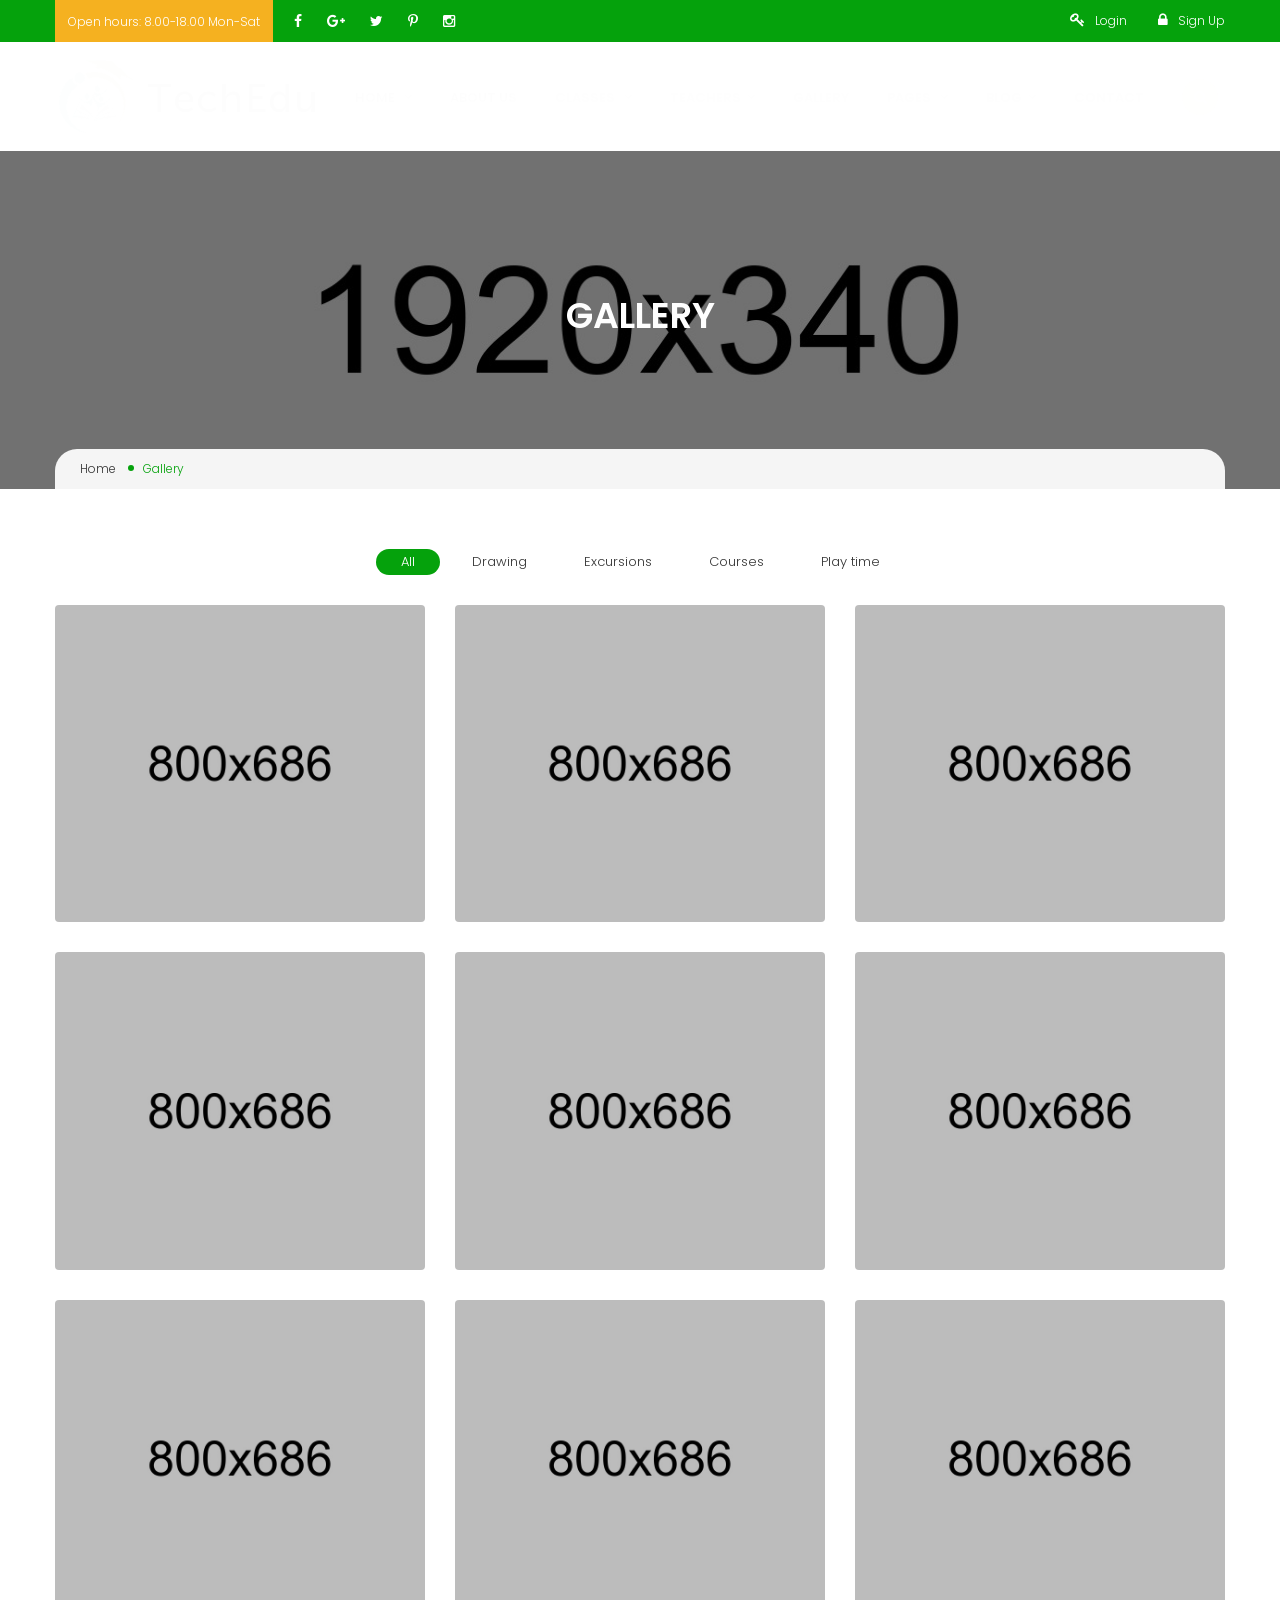
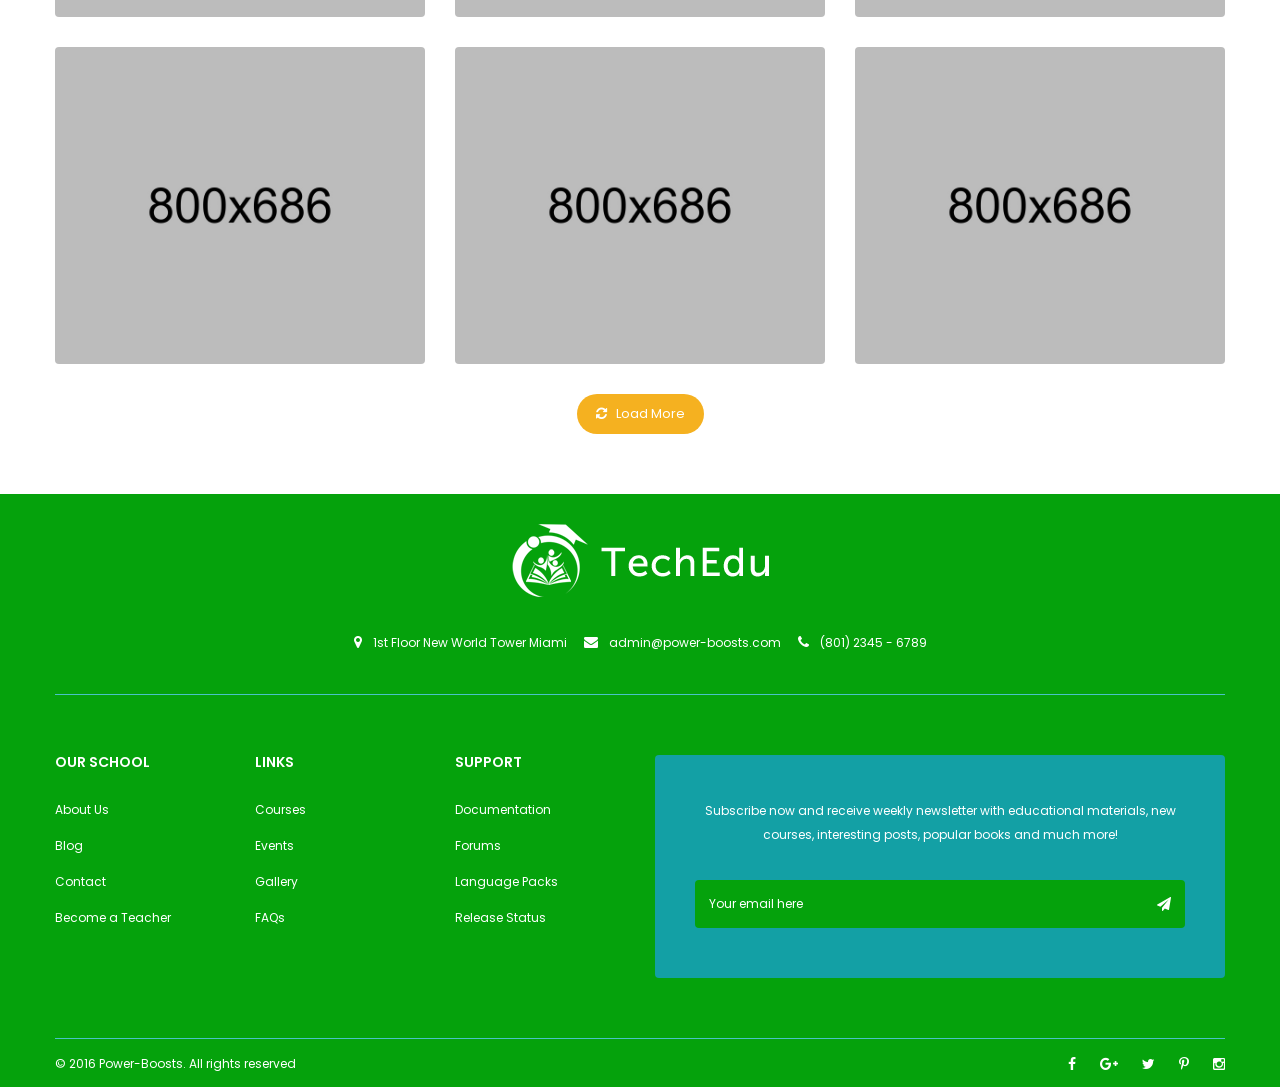
<file: gallery.html>
<!doctype html>
<html class="no-js" lang="">
    <head>
        <meta charset="utf-8">
        <meta http-equiv="x-ua-compatible" content="ie=edge">
        <title>Gallery || TechEdu</title>
        <meta name="description" content="">
        <meta name="viewport" content="width=device-width, initial-scale=1">
        
		<!-- favicon
		============================================ -->		
        <link rel="shortcut icon" type="image/x-icon" href="img/favicon.ico">
		
		<!-- Google Fonts
		============================================ -->		
        <link href='https://fonts.googleapis.com/css?family=Poppins:400,300,500,600,700' rel='stylesheet' type='text/css'>
	   
		<!-- Bootstrap CSS
		============================================ -->		
        <link rel="stylesheet" href="css/bootstrap.min.css">
        
		<!-- Bootstrap Toggle CSS
		============================================ -->		
        <link rel="stylesheet" href="css/bootstrap-toggle.min.css">
        
		<!-- Fontawsome CSS
		============================================ -->
        <link rel="stylesheet" href="css/font-awesome.min.css">
        
		<!-- Owl Carousel CSS
		============================================ -->
        <link rel="stylesheet" href="css/owl.carousel.css">
        
		<!-- Slick CSS
		============================================ -->
        <link rel="stylesheet" href="css/slick.css">
        
		<!-- jquery-ui CSS
		============================================ -->
        <link rel="stylesheet" href="css/jquery-ui.css">
        
		<!-- Meanmenu CSS
		============================================ -->
        <link rel="stylesheet" href="css/meanmenu.min.css">
        
		<!-- Venubox CSS
		============================================ -->
        <link rel="stylesheet" href="css/venobox.css">
        
		<!-- Animate CSS
		============================================ -->
        <link rel="stylesheet" href="css/animate.css">
        
        <!-- Nivo slider CSS
		============================================ -->
		<link rel="stylesheet" href="lib/nivo-slider/css/nivo-slider.css" type="text/css" />
		<link rel="stylesheet" href="lib/nivo-slider/css/preview.css" type="text/css" media="screen" />
        
		<!-- Style CSS
		============================================ -->
        <link rel="stylesheet" href="style.css">
        
		<!-- Responsive CSS
		============================================ -->
        <link rel="stylesheet" href="css/responsive.css">
        
		<!-- Modernizr JS
		============================================ -->		
        <script src="js/vendor/modernizr-2.8.3.min.js"></script>
    </head>
    <body>
        <!--[if lt IE 8]>
            <p class="browserupgrade">You are using an <strong>outdated</strong> browser. Please <a href="http://browsehappy.com/">upgrade your browser</a> to improve your experience.</p>
        <![endif]-->
        
        <!--Header Area Start-->
        <header>
            <div class="header-top">
                <div class="container">
                    <div class="row">
                        <div class="col-md-7 col-sm-7 hidden-xs">
                            <div class="header-top-info">
                                <span>Open hours: 8.00-18.00 Mon-Sat</span>
                                <div class="social-links">
                                    <a href="#"><i class="fa fa-facebook"></i></a>
                                    <a href="#"><i class="fa fa-google-plus"></i></a>
                                    <a href="#"><i class="fa fa-twitter"></i></a>
                                    <a href="#"><i class="fa fa-pinterest-p"></i></a>
                                    <a href="#"><i class="fa fa-instagram"></i></a>
                                </div>
                            </div>
                        </div>
                        <div class="col-md-5 col-sm-5">
                            <div class="header-login-register">
                                <ul class="login">
                                    <li>
                                        <a href="#"><i class="fa fa-key"></i>Login</a>
                                        <div class="login-form">
                                            <h4>Login</h4>
                                            <form action="#" method="post">
                                                <div class="form-box">
                                                    <i class="fa fa-user"></i>
                                                    <input type="text" name="user-name" placeholder="Username">
                                                </div>
                                                <div class="form-box">
                                                    <i class="fa fa-lock"></i>
                                                    <input type="password" name="user-password" placeholder="Password">
                                                </div>
                                                <div class="button-box">
                                                    <button type="submit" class="login-btn">Login</button>
                                                </div>
                                            </form>
                                        </div>
                                    </li>
                                </ul>
                                <ul class="register">
                                    <li>
                                        <a href="#"><i class="fa fa-lock"></i>Sign Up</a>
                                        <div class="register-form">
                                            <h4>Sign Up</h4>
                                            <span>Please sign up using account detail bellow.</span>
                                            <form action="#" method="post">
                                                <div class="form-box">
                                                    <i class="fa fa-user"></i>
                                                    <input type="text" name="user-name" placeholder="Username">
                                                </div>
                                                <div class="form-box">
                                                    <i class="fa fa-lock"></i>
                                                    <input type="password" name="user-password" placeholder="Password">
                                                </div>
                                                <div class="form-box">
                                                    <i class="fa fa-envelope"></i>
                                                    <input type="email" name="user-email" placeholder="Email">
                                                </div>
                                                <div class="button-box">
                                                    <input checked data-toggle="toggle" type="checkbox">
                                                    <span>Remember me</span>
                                                    <button type="submit" class="register-btn">Register</button>
                                                </div>
                                            </form>
                                        </div>
                                    </li>
                                </ul>
                            </div>
                        </div>
                    </div>
                </div>
            </div>  
            <!--Logo Mainmenu Start-->
            <div class="header-logo-menu sticker">
                <div class="container">
                    <div class="logo-menu-bg">
                        <div class="row">
                            <div class="col-md-3 col-sm-12">
                                <div class="logo">
                                    <a href="index.html"><img src="img/logo/logo.png" alt="TECHEDU"></a>
                                </div>
                            </div>
                            <div class="col-md-9 hidden-sm hidden-xs">
                                <div class="mainmenu-area">
                                    <div class="mainmenu">
                                        <nav>
                                            <ul id="nav">
                                                <li class="current"><a href="index.html">Home <i class="fa fa-angle-down"></i></a>
                                                    <ul class="sub-menu">
                                                        <li><a href="index-2.html">Homepage Version 2</a></li>
                                                        <li><a href="index-3.html">Homepage Version 3</a></li>
                                                        <li><a href="index-4.html">Homepage Version 4</a></li>
                                                        <li><a href="index-5.html">Homepage Version 5</a></li>
                                                    </ul>
                                                </li>
                                                <li><a href="about.html">About us</a></li>
                                                <li><a href="class-grid.html">Classes <i class="fa fa-angle-down"></i></a>
                                                    <ul class="sub-menu">
                                                        <li><a href="class-grid.html">Classes Grid</a></li>
                                                        <li><a href="class-list.html">Classes List</a></li>
                                                        <li><a href="class-details.html">Class Details</a></li>
                                                    </ul>
                                                </li>
                                                <li><a href="teacher.html">Teachers<i class="fa fa-angle-down"></i></a>
                                                    <ul class="sub-menu">
                                                        <li><a href="teacher-info.html">Teachers Info</a></li>
                                                    </ul>
                                                </li>
                                                <li><a href="gallery.html">Gallery</a></li>
                                                <li><a href="index.html">Pages <i class="fa fa-angle-down"></i></a>
                                                    <ul class="sub-menu">
                                                        <li><a href="about.html">About Us</a></li>
                                                        <li><a href="blog.html">Blog Page</a></li>
                                                        <li><a href="blog-details.html">Blog Details Page</a></li>
                                                        <li><a href="class-grid.html">Class Grid</a></li>
                                                        <li><a href="class-list.html">Class List</a></li>
                                                        <li><a href="class-details.html">Class Details</a></li>
                                                        <li><a href="teacher.html">Teachers Page</a></li>
                                                        <li><a href="teacher-info.html">Teachers Info</a></li>
                                                        <li><a href="gallery.html">Gallery</a></li>
                                                        <li><a href="contact.html">Contact</a></li>
                                                    </ul>
                                                </li>
                                                <li><a href="blog.html">Blog<i class="fa fa-angle-down"></i></a>
                                                    <ul class="sub-menu">
                                                        <li><a href="blog-details.html">Blog Details</a></li>
                                                    </ul>
                                                </li>
                                                <li><a href="contact.html">Contact</a></li>
                                            </ul>
                                        </nav>
                                    </div>
                                    <ul class="header-search">
                                        <li class="search-menu">
                                            <i id="toggle-search" class="fa fa-search"></i>
                                        </li>
                                    </ul>
                                    <!--Search Form-->
                                    <div class="search">
                                        <div class="search-form">
                                            <form id="search-form" action="#">
                                                <input type="search" placeholder="Search here..." name="search" />
                                                <button type="submit">
                                                    <span><i class="fa fa-search"></i></span>
                                                </button>
                                            </form>                                
                                        </div>
                                    </div>
                                    <!--End of Search Form-->
                                </div>    
                            </div>
                        </div>
                    </div>
                </div>
            </div>  
            <!--End of Logo Mainmenu-->
            <!-- Mobile Menu Area start -->
            <div class="mobile-menu-area">
                <div class="container">
                    <div class="row">
                        <div class="col-lg-12 col-md-12 col-sm-12">
                            <div class="mobile-menu">
                                <nav id="dropdown">
                                    <ul>
                                        <li><a href="index.html">HOME</a>
                                            <ul>
                                                <li><a href="index-2.html">Homepage Version 2</a></li>
                                                <li><a href="index-3.html">Homepage Version 3</a></li>
                                                <li><a href="index-4.html">Homepage Version 4</a></li>
                                                <li><a href="index-5.html">Homepage Version 5</a></li>
                                            </ul>
                                        </li>
                                        <li><a href="about.html">About Us</a></li>
                                        <li><a href="class-grid.html">Classes</a>
                                            <ul>
                                                <li><a href="class-grid.html">Classes Grid</a></li>
                                                <li><a href="class-list.html">Classes List</a></li>
                                                <li><a href="class-details.html">Class Details</a></li>
                                            </ul>
                                        </li>
                                        <li><a href="teacher.html">Teachers Page</a>
                                            <ul>
                                                <li><a href="teacher-info.html">Teachers Info</a></li>
                                            </ul>
                                        </li>
                                        <li><a href="gallery.html">Gallery</a></li>
                                        <li><a href="blog.html">Blog Page</a>
                                            <ul>
                                                <li><a href="blog-details.html">Blog Details</a></li>
                                            </ul>
                                        </li>
                                        <li><a href="contact.html">CONTACT</a></li>
                                    </ul>
                                </nav>
                            </div>					
                        </div>
                    </div>
                </div>
            </div>
            <!-- Mobile Menu Area end -->  
        </header>
        <!--End of Header Area-->
        <!--Breadcrumb Banner Area Start-->
        <div class="breadcrumb-banner-area gallery">
            <div class="container">
                <div class="row">
                    <div class="col-md-12">
                        <div class="breadcrumb-text">
                            <h1 class="text-center">Gallery</h1>
                            <div class="breadcrumb-bar">
                                <ul class="breadcrumb">
                                    <li><a href="index.html">Home</a></li>
                                    <li>Gallery</li>
                                </ul>
                            </div>
                        </div>
                    </div>
                </div>
            </div>
        </div>
        <!--End of Breadcrumb Banner Area-->
        <!--Gallery Area Start-->
        <div class="gallery-area section-padding gallery-full-width">
            <div class="container">
                <div class="row">
                    <div class="col-md-12">
                        <div class="filter-menu">
                            <ul>
                                <li class="filter" data-filter="all">All</li>
                                <li class="filter" data-filter=".drawing">Drawing</li>
                                <li class="filter" data-filter=".excursions">Excursions</li>
                                <li class="filter" data-filter=".courses">Courses</li>
                                <li class="filter" data-filter=".play">Play time</li>
                            </ul>
                        </div>
                    </div>
                </div>
                <div class="row">
                    <div class="filter-items">
                        <div class="mix single-items drawing col-md-4 col-sm-6 col-xs-12 overlay-hover">
                            <div class="overlay-effect">
                                <a href="#"><img src="img/gallery/1.jpg" alt=""></a>
                                <div class="gallery-hover-effect">
                                    <a class="gallery-icon venobox" href="img/gallery/1.jpg"><i class="fa fa-image"></i></a>
                                    <span class="gallery-text">Drawings</span>
                                </div> 
                            </div>
                        </div>
                        <div class="mix single-items play courses col-md-4 col-sm-6 col-xs-12 overlay-hover">
                            <div class="overlay-effect">
                                <a href="#"><img src="img/gallery/2.jpg" alt=""></a>
                                <div class="gallery-hover-effect">
                                    <a class="gallery-icon venobox" href="img/gallery/2.jpg"><i class="fa fa-image"></i></a>
                                    <span class="gallery-text">Activities, Photos</span>
                                </div>
                            </div>
                        </div>
                        <div class="mix single-items play col-md-4 col-sm-6 col-xs-12 overlay-hover">
                            <div class="overlay-effect">
                                <a href="#"><img src="img/gallery/3.jpg" alt=""></a>
                                <div class="gallery-hover-effect">
                                    <a class="gallery-icon venobox" href="img/gallery/3.jpg"><i class="fa fa-image"></i></a>
                                    <span class="gallery-text">Play Time</span>
                                </div>
                            </div>
                        </div>
                        <div class="mix single-items play excursions col-md-4 col-sm-6 col-xs-12 overlay-hover">
                            <div class="overlay-effect">
                                <a href="#"><img src="img/gallery/4.jpg" alt=""></a>
                                <div class="gallery-hover-effect">
                                    <a class="gallery-icon venobox" href="img/gallery/4.jpg"><i class="fa fa-image"></i></a>
                                    <span class="gallery-text">Excursions, Play</span>
                                </div>
                            </div>
                        </div>
                        <div class="mix single-items courses excursions col-md-4 col-sm-6 col-xs-12 overlay-hover">
                            <div class="overlay-effect">
                                <a href="#"><img src="img/gallery/5.jpg" alt=""></a>
                                <div class="gallery-hover-effect">
                                    <a class="gallery-icon venobox" href="img/gallery/5.jpg"><i class="fa fa-image"></i></a>
                                    <span class="gallery-text">Courses, Exursions</span>
                                </div>
                            </div>
                        </div>
                        <div class="mix single-items drawing col-md-4 col-sm-6 col-xs-12 overlay-hover">
                            <div class="overlay-effect">
                                <a href="#"><img src="img/gallery/12.jpg" alt=""></a>
                                <div class="gallery-hover-effect">
                                    <a class="gallery-icon venobox" href="img/gallery/12.jpg"><i class="fa fa-image"></i></a>
                                    <span class="gallery-text">Drawing</span>
                                </div>
                            </div>
                        </div>
                        <div class="mix single-items courses excursions col-md-4 col-sm-6 col-xs-12 overlay-hover">
                            <div class="overlay-effect">
                                <a href="#"><img src="img/gallery/6.jpg" alt=""></a>
                                <div class="gallery-hover-effect">
                                    <a class="gallery-icon venobox" href="img/gallery/6.jpg"><i class="fa fa-image"></i></a>
                                    <span class="gallery-text">Excursions, Courses</span>
                                </div>
                            </div>
                        </div>
                        <div class="mix single-items excursions col-md-4 col-sm-6 col-xs-12 overlay-hover">
                            <div class="overlay-effect">
                                <a href="#"><img src="img/gallery/10.jpg" alt=""></a>
                                <div class="gallery-hover-effect">
                                    <a class="gallery-icon venobox" href="img/gallery/10.jpg"><i class="fa fa-image"></i></a>
                                    <span class="gallery-text">Drawing, Exursions</span>
                                </div>
                            </div>
                        </div>  
                        <div class="mix single-items drawing col-md-4 col-sm-6 col-xs-12 overlay-hover">
                            <div class="overlay-effect">
                                <a href="#"><img src="img/gallery/7.jpg" alt=""></a> 
                                <div class="gallery-hover-effect">
                                    <a class="gallery-icon venobox" href="img/gallery/7.jpg"><i class="fa fa-image"></i></a>
                                    <span class="gallery-text">Drawings</span>
                                </div>
                            </div>
                        </div>
                        <div class="mix single-items play courses col-md-4 col-sm-6 col-xs-12 overlay-hover">
                            <div class="overlay-effect">
                                <a href="#"><img src="img/gallery/13.jpg" alt=""></a>
                                <div class="gallery-hover-effect">
                                    <a class="gallery-icon venobox" href="img/gallery/13.jpg"><i class="fa fa-image"></i></a>
                                    <span class="gallery-text">Activities, Photos</span>
                                </div>
                            </div>
                        </div>
                        <div class="mix single-items play col-md-4 col-sm-6 col-xs-12 overlay-hover">
                            <div class="overlay-effect">
                                <a href="#"><img src="img/gallery/14.jpg" alt=""></a>
                                <div class="gallery-hover-effect">
                                    <a class="gallery-icon venobox" href="img/gallery/14.jpg"><i class="fa fa-image"></i></a>
                                    <span class="gallery-text">Play Time</span>
                                </div>
                            </div>
                        </div>
                        <div class="mix single-items play excursions col-md-4 col-sm-6 col-xs-12 overlay-hover">
                            <div class="overlay-effect">
                                <a href="#"><img src="img/gallery/8.jpg" alt=""></a>
                                <div class="gallery-hover-effect">
                                    <a class="gallery-icon venobox" href="img/gallery/8.jpg"><i class="fa fa-image"></i></a>
                                    <span class="gallery-text">Excursions, Play</span>
                                </div>
                            </div>
                        </div>                                 
                    </div>  
                    <div class="col-md-12">
                        <div class="button text-center">
                            <a class="button-default button-yellow" href="#"><i class="fa fa-refresh"></i>Load More</a>
                        </div>
                    </div>
                </div>
            </div>
        </div>
        <!--End of Gallery Area-->
        <!--Footer Area Start-->
        <div class="footer-area">
            <div class="container">
                <div class="row">
                    <div class="col-md-12">
                        <div class="footer-info-container text-center section-padding">
                            <div class="footer-logo">
                                <a href="#"><img src="img/logo/footer-logo.png" alt=""></a>
                            </div>
                            <div class="footer-info">
                                <span><i class="fa fa-map-marker"></i>1st Floor New World Tower Miami</span>
                                <span><i class="fa fa-envelope"></i>admin@power-boosts.com</span>
                                <span><i class="fa fa-phone"></i>(801) 2345 - 6789</span>
                            </div>
                        </div>
                    </div>
                </div>
                <div class="footer-widget-container section-padding">
                    <div class="row">
                        <div class="col-md-2 col-sm-3">
                            <div class="single-footer-widget">
                                <h4>Our School</h4>
                                <ul class="footer-widget-list">
                                    <li><a href="#">About Us</a></li>
                                    <li><a href="#">Blog</a></li>
                                    <li><a href="#">Contact</a></li>
                                    <li><a href="#">Become a Teacher</a></li>
                                </ul>
                            </div>
                        </div>
                        <div class="col-md-2 hidden-sm">
                            <div class="single-footer-widget">
                                <h4>Links</h4>
                                <ul class="footer-widget-list">
                                    <li><a href="#">Courses</a></li>
                                    <li><a href="#">Events</a></li>
                                    <li><a href="#">Gallery</a></li>
                                    <li><a href="#">FAQs</a></li>
                                </ul>
                            </div>
                        </div>
                        <div class="col-md-2 col-sm-3">
                            <div class="single-footer-widget">
                                <h4>Support</h4>
                                <ul class="footer-widget-list">
                                    <li><a href="#">Documentation</a></li>
                                    <li><a href="#">Forums</a></li>
                                    <li><a href="#">Language Packs</a></li>
                                    <li><a href="#">Release Status</a></li>
                                </ul>
                            </div>
                        </div>
                        <div class="col-md-6 col-sm-6">
                            <div class="subscribe-container">
                                <p>Subscribe now and receive weekly newsletter with educational materials, new courses, interesting posts, popular books and much more!</p>
                                <form action="#">
                                    <div class="subscribe-form">
                                        <input type="email" name="email" placeholder="Your email here">
                                        <button type="submit"><i class="fa fa-send"></i></button>
                                    </div>    
                                </form>
                            </div>
                        </div>
                    </div>
                </div>
                <div class="row">
                    <div class="col-md-12">
                        <div class="footer-container">
                            <div class="row">
                                <div class="col-md-6">
                                    <span>&copy; 2016 <a href="#">Power-Boosts</a>. All rights reserved</span>
                                </div>
                                <div class="col-md-6">
                                    <div class="social-links">
                                        <a href="#"><i class="fa fa-facebook"></i></a>
                                        <a href="#"><i class="fa fa-google-plus"></i></a>
                                        <a href="#"><i class="fa fa-twitter"></i></a>
                                        <a href="#"><i class="fa fa-pinterest-p"></i></a>
                                        <a href="#"><i class="fa fa-instagram"></i></a>
                                    </div>
                                </div>
                            </div>
                        </div>
                    </div>
                </div>
            </div>
        </div>
        <!--End of Footer Area-->
        
        
		<!-- jquery
		============================================ -->		
        <script src="js/vendor/jquery-1.12.3.min.js"></script>
        
		<!-- bootstrap JS
		============================================ -->		
        <script src="js/bootstrap.min.js"></script>
        
		<!-- bootstrap Toggle JS
		============================================ -->		
        <script src="js/bootstrap-toggle.min.js"></script>
        
        <!-- nivo slider js
		============================================ -->       
		<script src="lib/nivo-slider/js/jquery.nivo.slider.js" type="text/javascript"></script>
		<script src="lib/nivo-slider/home.js" type="text/javascript"></script>
		
		<!-- wow JS
		============================================ -->		
        <script src="js/wow.min.js"></script>
        
		<!-- meanmenu JS
		============================================ -->		
        <script src="js/jquery.meanmenu.js"></script>
        
		<!-- Owl carousel JS
		============================================ -->		
        <script src="js/owl.carousel.min.js"></script>
        
		<!-- Countdown JS
		============================================ -->		
        <script src="js/jquery.countdown.min.js"></script>
        
		<!-- scrollUp JS
		============================================ -->		
        <script src="js/jquery.scrollUp.min.js"></script>
        
		<!-- Waypoints JS
		============================================ -->		
        <script src="js/waypoints.min.js"></script>
        
		<!-- Counterup JS
		============================================ -->		
        <script src="js/jquery.counterup.min.js"></script>
        
		<!-- Slick JS
		============================================ -->		
        <script src="js/slick.min.js"></script>
        
		<!-- Mix It Up JS
		============================================ -->		
        <script src="js/jquery.mixitup.js"></script>
        
		<!-- Venubox JS
		============================================ -->		
        <script src="js/venobox.min.js"></script>
        
		<!-- plugins JS
		============================================ -->		
        <script src="js/plugins.js"></script>	
        
		<!-- main JS
		============================================ -->		
        <script src="js/main.js"></script>
    </body>
</html>
</file>
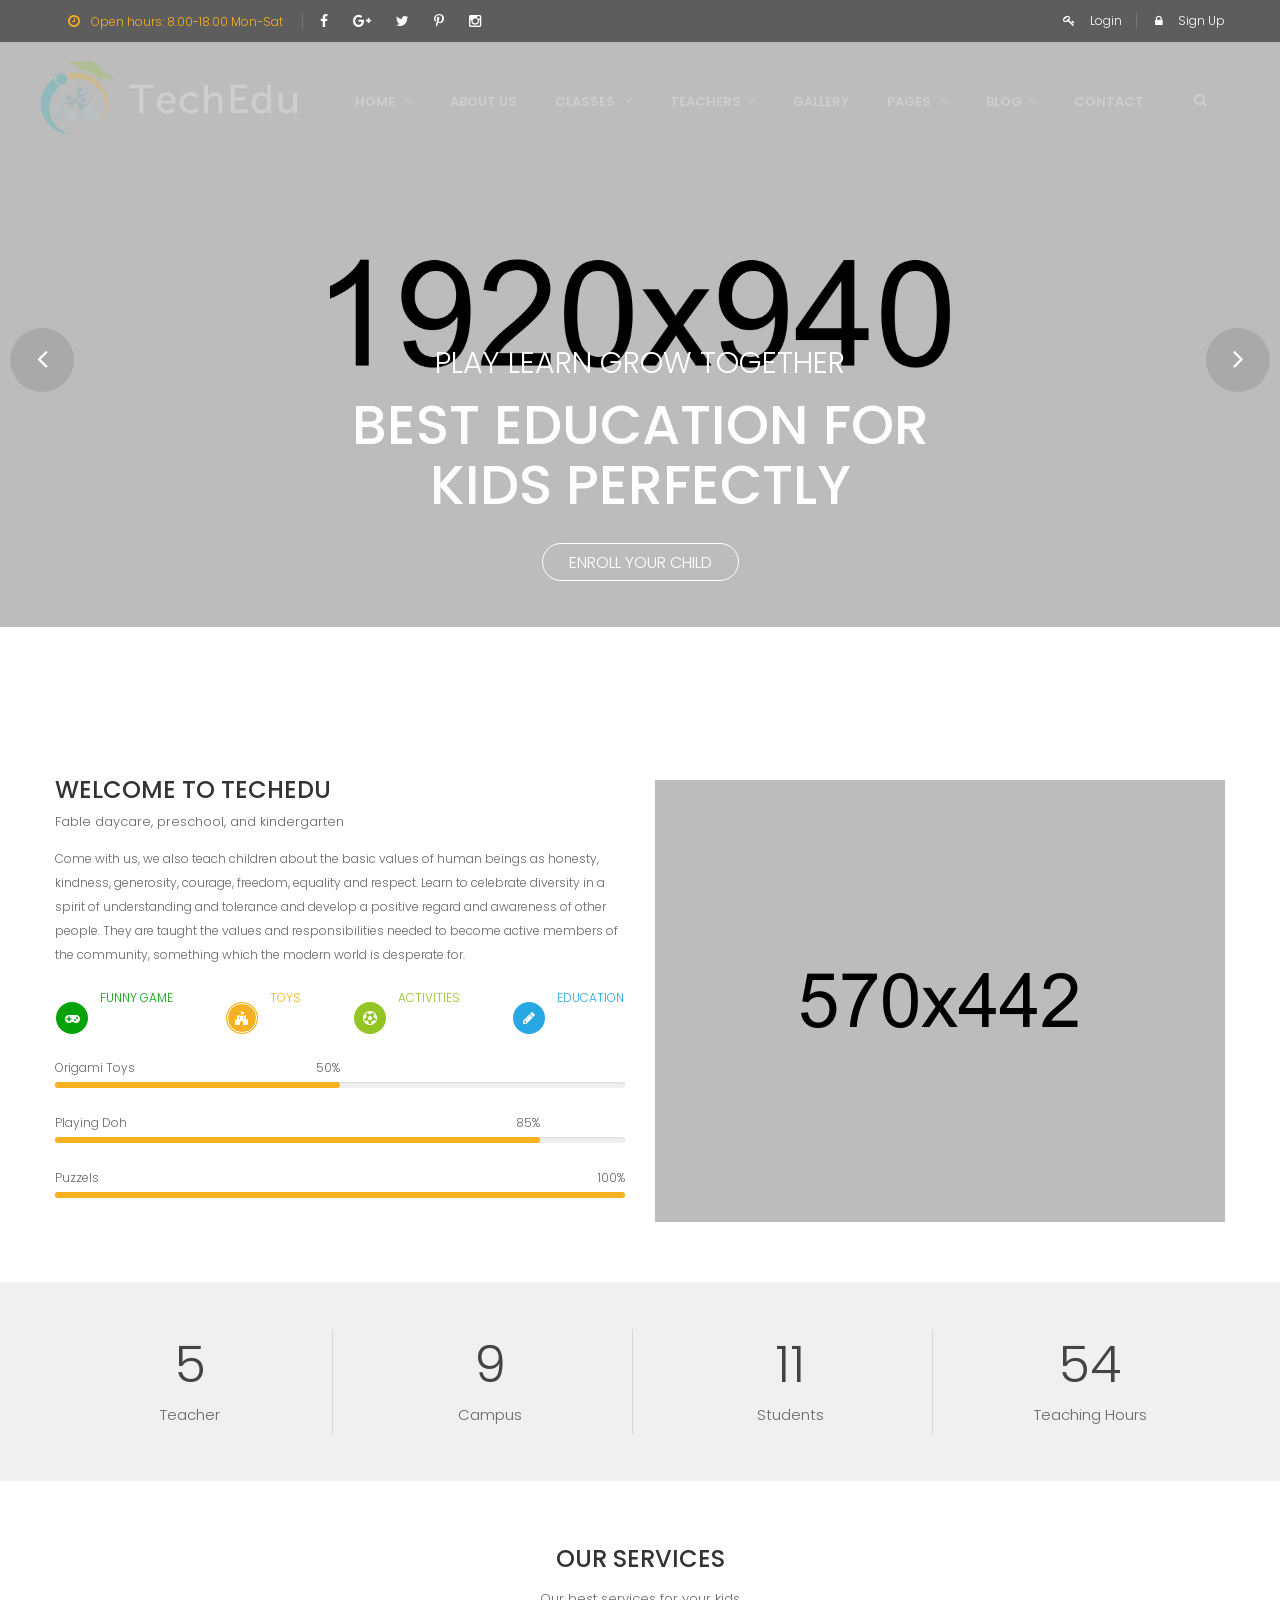
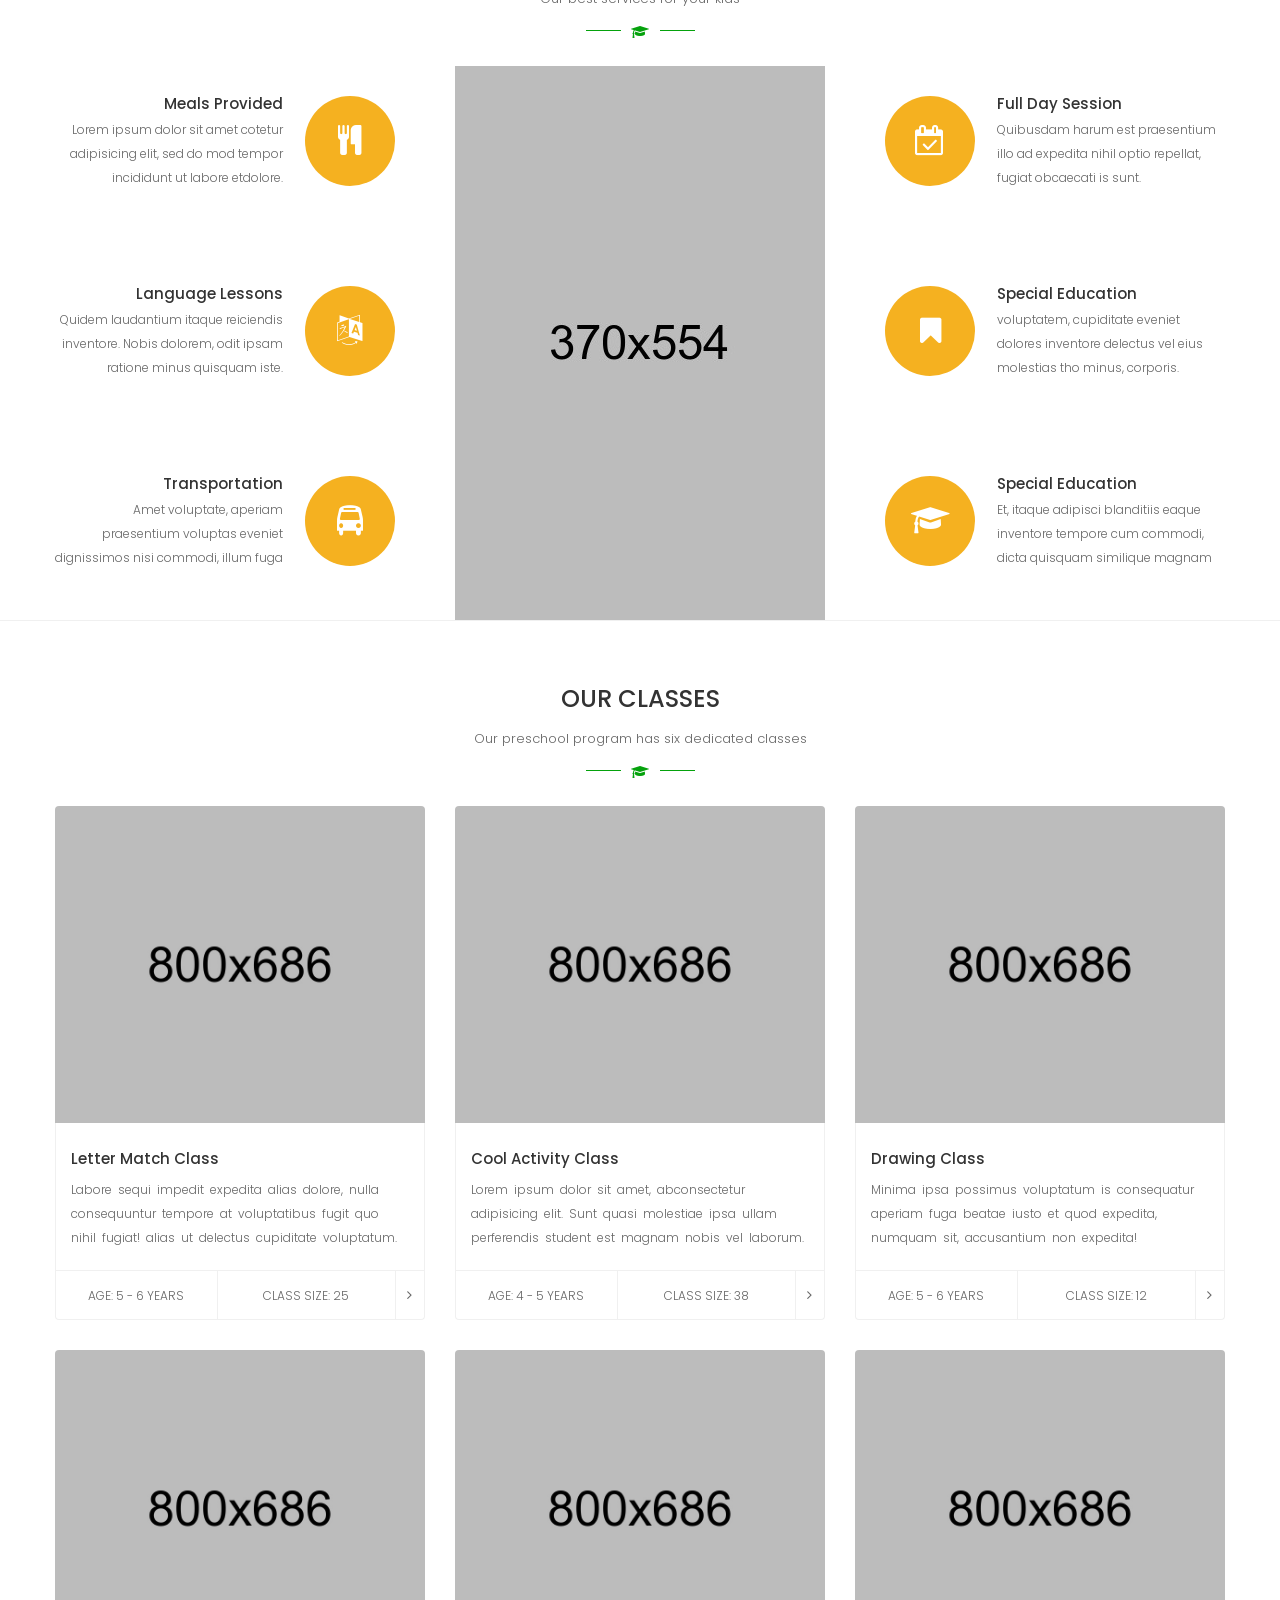
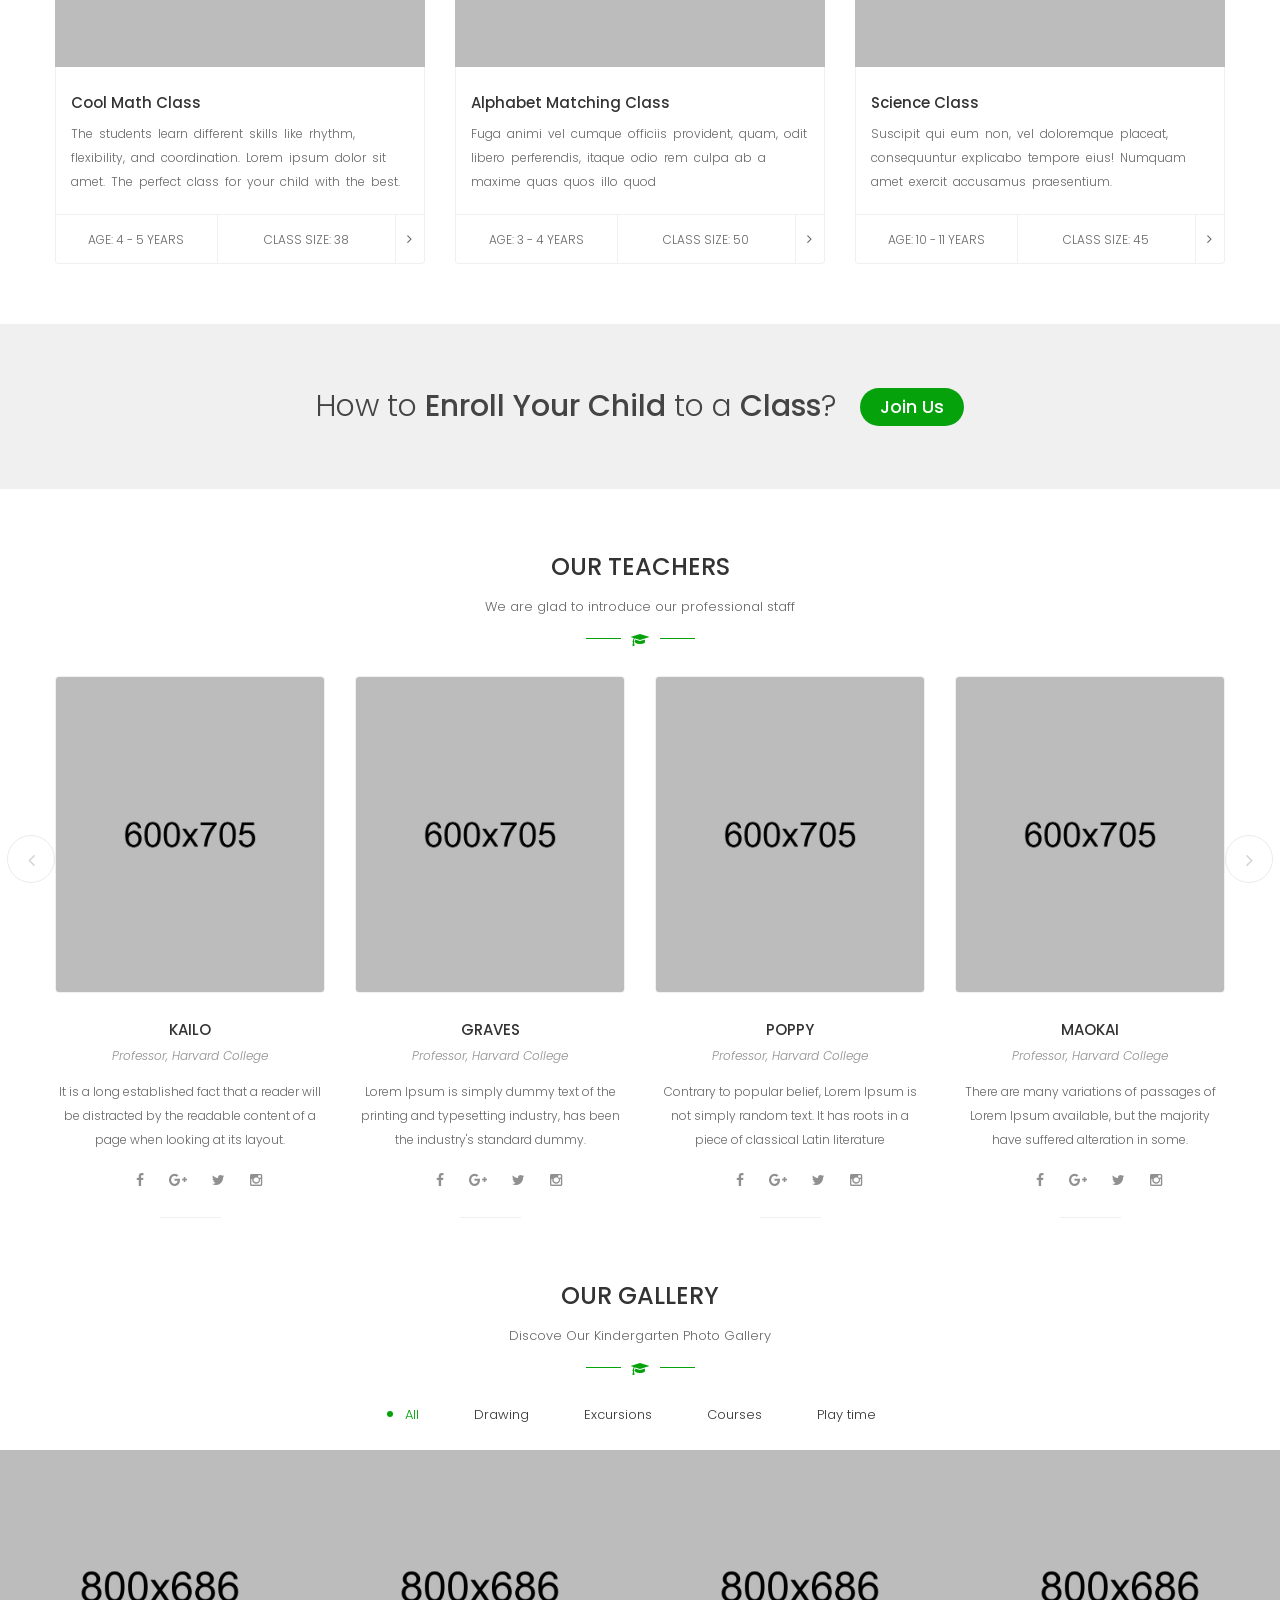
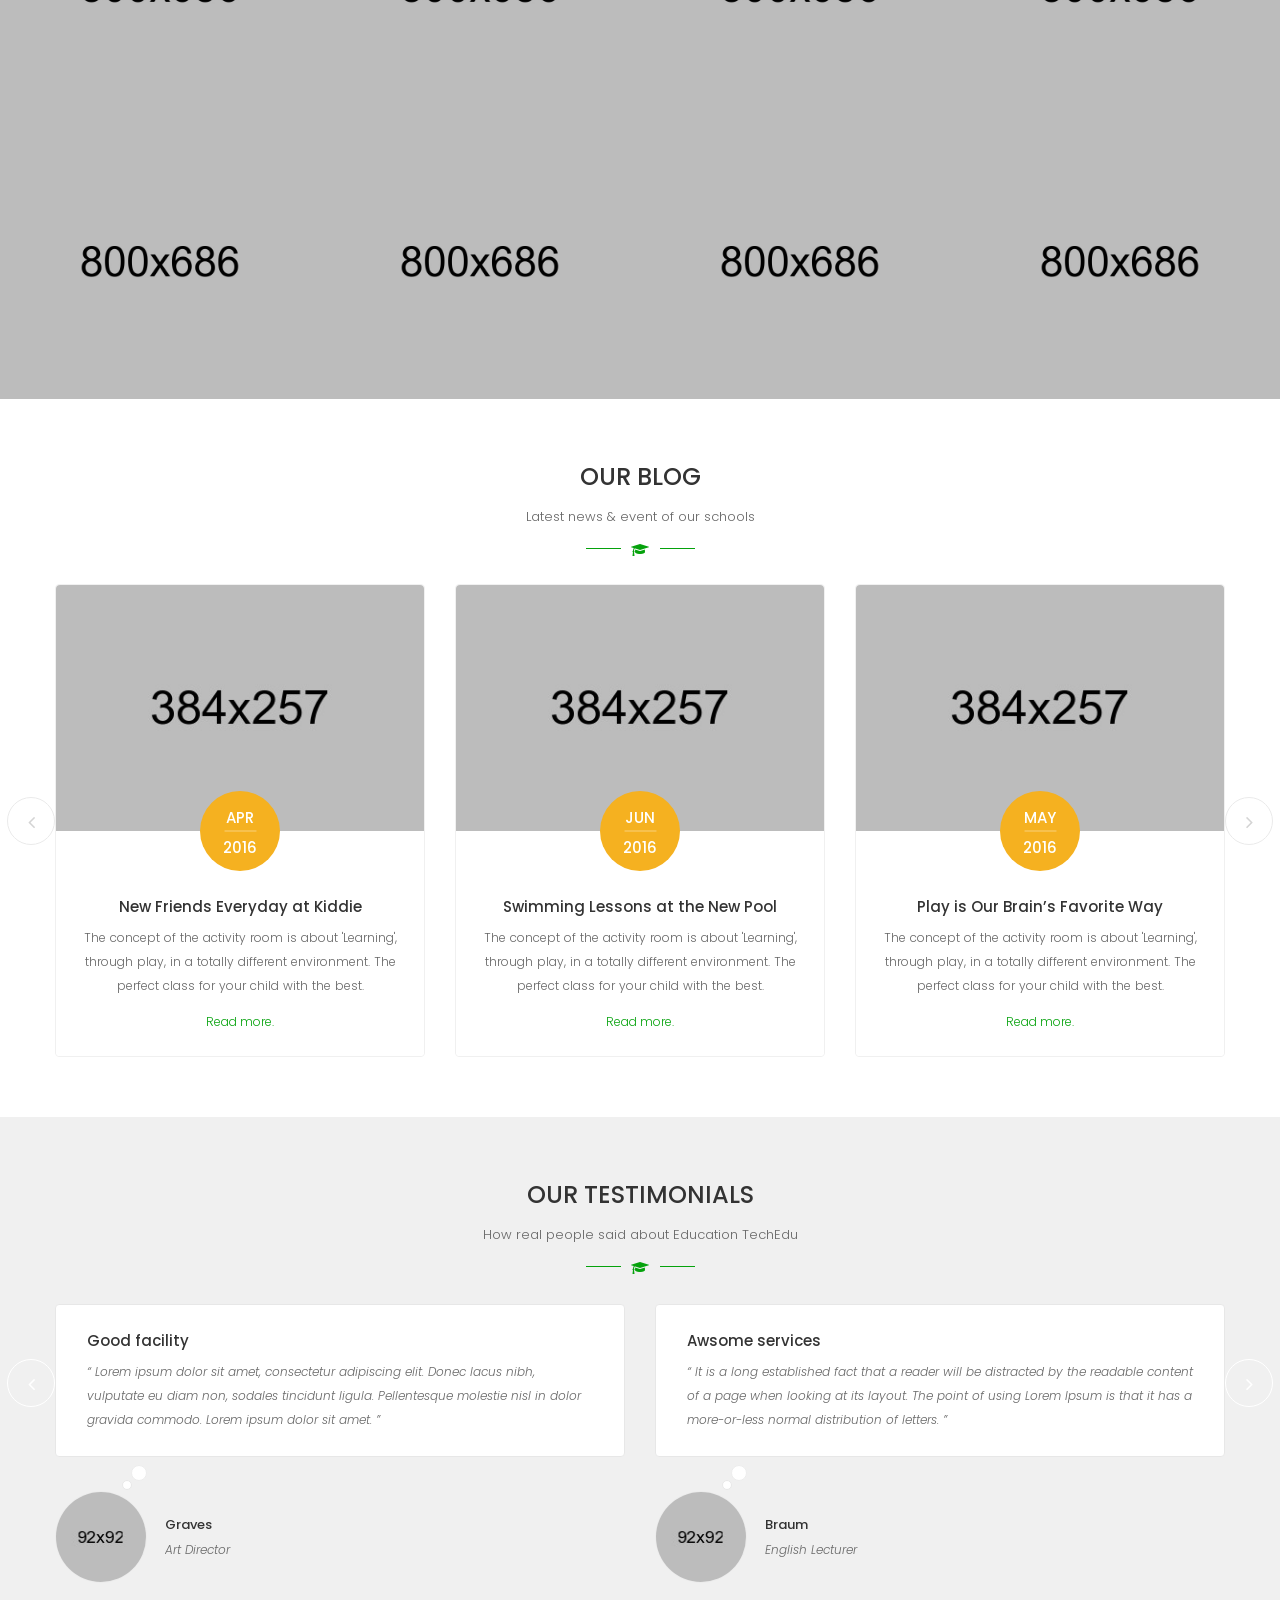
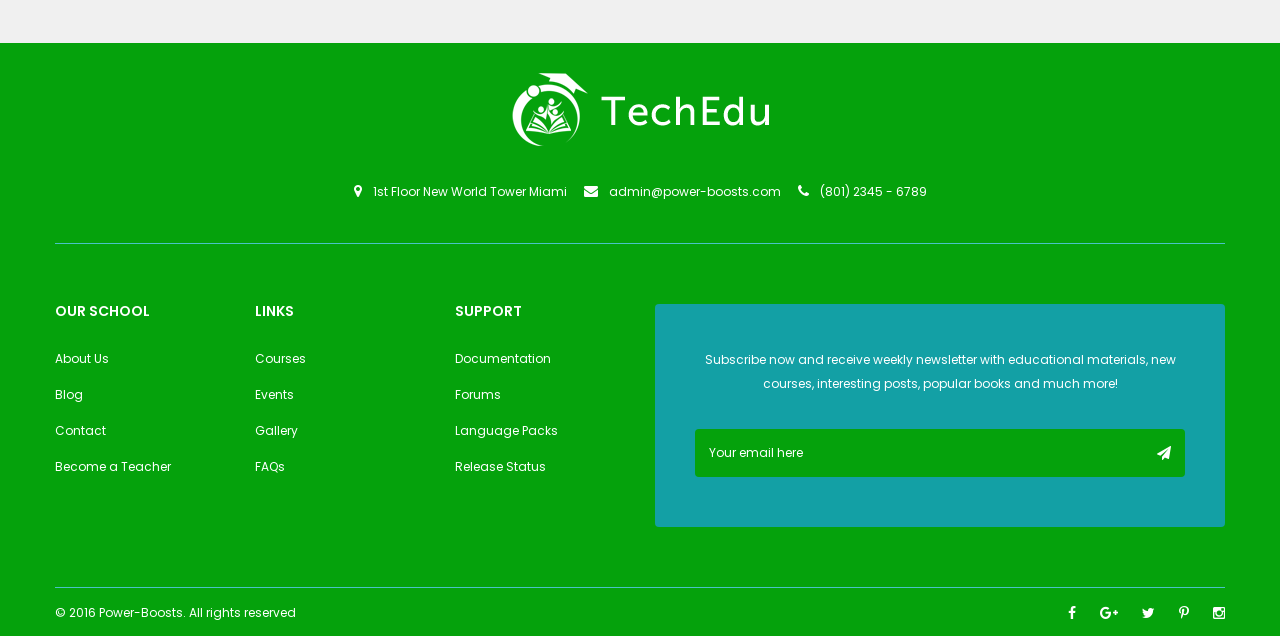
<file: index-4.html>
<!doctype html>
<html class="no-js" lang="">
    <head>
        <meta charset="utf-8">
        <meta http-equiv="x-ua-compatible" content="ie=edge">
        <title>Home Four || TechEdu</title>
        <meta name="description" content="">
        <meta name="viewport" content="width=device-width, initial-scale=1">
        
		<!-- favicon
		============================================ -->		
        <link rel="shortcut icon" type="image/x-icon" href="img/favicon.ico">
		
		<!-- Google Fonts
		============================================ -->		
        <link href='https://fonts.googleapis.com/css?family=Poppins:400,300,500,600,700' rel='stylesheet' type='text/css'>
	   
		<!-- Bootstrap CSS
		============================================ -->		
        <link rel="stylesheet" href="css/bootstrap.min.css">
        
		<!-- Bootstrap Toggle CSS
		============================================ -->		
        <link rel="stylesheet" href="css/bootstrap-toggle.min.css">
        
		<!-- Fontawsome CSS
		============================================ -->
        <link rel="stylesheet" href="css/font-awesome.min.css">
        
		<!-- Owl Carousel CSS
		============================================ -->
        <link rel="stylesheet" href="css/owl.carousel.css">
        
		<!-- Slick CSS
		============================================ -->
        <link rel="stylesheet" href="css/slick.css">
        
		<!-- jquery-ui CSS
		============================================ -->
        <link rel="stylesheet" href="css/jquery-ui.css">
        
		<!-- Meanmenu CSS
		============================================ -->
        <link rel="stylesheet" href="css/meanmenu.min.css">
        
		<!-- Venubox CSS
		============================================ -->
        <link rel="stylesheet" href="css/venobox.css">
        
		<!-- Animate CSS
		============================================ -->
        <link rel="stylesheet" href="css/animate.css">
        
        <!-- Nivo slider CSS
		============================================ -->
		<link rel="stylesheet" href="lib/nivo-slider/css/nivo-slider.css" type="text/css" />
		<link rel="stylesheet" href="lib/nivo-slider/css/preview.css" type="text/css" media="screen" />
        
		<!-- Style CSS
		============================================ -->
        <link rel="stylesheet" href="style.css">
        
		<!-- Responsive CSS
		============================================ -->
        <link rel="stylesheet" href="css/responsive.css">
        
		<!-- Modernizr JS
		============================================ -->		
        <script src="js/vendor/modernizr-2.8.3.min.js"></script>
    </head>
    <body>
        <!--[if lt IE 8]>
            <p class="browserupgrade">You are using an <strong>outdated</strong> browser. Please <a href="http://browsehappy.com/">upgrade your browser</a> to improve your experience.</p>
        <![endif]-->
        
        <!--Header Area Start-->
        <header class="header-four">
            <div class="header-top">
                <div class="container">
                    <div class="row">
                        <div class="col-md-7 col-sm-8 hidden-xs">
                            <div class="header-top-info">
                                <span><i class="fa fa-clock-o"></i>Open hours: 8.00-18.00 Mon-Sat</span>
                                <div class="social-links">
                                    <a href="#"><i class="fa fa-facebook"></i></a>
                                    <a href="#"><i class="fa fa-google-plus"></i></a>
                                    <a href="#"><i class="fa fa-twitter"></i></a>
                                    <a href="#"><i class="fa fa-pinterest-p"></i></a>
                                    <a href="#"><i class="fa fa-instagram"></i></a>
                                </div>
                            </div>
                        </div>
                        <div class="col-md-5 col-sm-4">
                            <div class="header-login-register">
                                <ul class="login">
                                    <li>
                                        <a href="#"><i class="fa fa-key"></i>Login</a>
                                        <div class="login-form">
                                            <h4>Login</h4>
                                            <form action="#" method="post">
                                                <div class="form-box">
                                                    <i class="fa fa-user"></i>
                                                    <input type="text" name="user-name" placeholder="Username">
                                                </div>
                                                <div class="form-box">
                                                    <i class="fa fa-lock"></i>
                                                    <input type="password" name="user-password" placeholder="Password">
                                                </div>
                                                <div class="button-box">
                                                    <button type="submit" class="login-btn">Login</button>
                                                </div>
                                            </form>
                                        </div>
                                    </li>
                                </ul>
                                <ul class="register">
                                    <li>
                                        <a href="#"><i class="fa fa-lock"></i>Sign Up</a>
                                        <div class="register-form">
                                            <h4>Sign Up</h4>
                                            <span>Please sign up using account detail bellow.</span>
                                            <form action="#" method="post">
                                                <div class="form-box">
                                                    <i class="fa fa-user"></i>
                                                    <input type="text" name="user-name" placeholder="Username">
                                                </div>
                                                <div class="form-box">
                                                    <i class="fa fa-lock"></i>
                                                    <input type="password" name="user-password" placeholder="Password">
                                                </div>
                                                <div class="form-box">
                                                    <i class="fa fa-envelope"></i>
                                                    <input type="email" name="user-email" placeholder="Email">
                                                </div>
                                                <div class="button-box">
                                                    <input checked data-toggle="toggle" type="checkbox">
                                                    <span>Remember me</span>
                                                    <button type="submit" class="register-btn">Register</button>
                                                </div>
                                            </form>
                                        </div>
                                    </li>
                                </ul>
                            </div>
                        </div>
                    </div>
                </div>
            </div>  
            <!--Logo Mainmenu Start-->
            <div class="header-logo-menu sticker">
                <div class="container">
                    <div class="logo-menu-bg">
                        <div class="row">
                            <div class="col-md-3 col-sm-12">
                                <div class="logo">
                                    <a href="index.html"><img src="img/logo/logo-white.png" alt="TECHEDU"></a>
                                </div>
                            </div>
                            <div class="col-md-9 hidden-sm hidden-xs">
                                <div class="mainmenu-area">
                                    <div class="mainmenu">
                                        <nav>
                                            <ul id="nav">
                                                <li class="current"><a href="index.html">Home <i class="fa fa-angle-down"></i></a>
                                                    <ul class="sub-menu">
                                                        <li><a href="index-2.html">Homepage Version 2</a></li>
                                                        <li><a href="index-3.html">Homepage Version 3</a></li>
                                                        <li><a href="index-4.html">Homepage Version 4</a></li>
                                                        <li><a href="index-5.html">Homepage Version 5</a></li>
                                                    </ul>
                                                </li>
                                                <li><a href="about.html">About us</a></li>
                                                <li><a href="class-grid.html">Classes <i class="fa fa-angle-down"></i></a>
                                                    <ul class="sub-menu">
                                                        <li><a href="class-grid.html">Classes Grid</a></li>
                                                        <li><a href="class-list.html">Classes List</a></li>
                                                        <li><a href="class-details.html">Class Details</a></li>
                                                    </ul>
                                                </li>
                                                <li><a href="teacher.html">Teachers<i class="fa fa-angle-down"></i></a>
                                                    <ul class="sub-menu">
                                                        <li><a href="teacher-info.html">Teachers Info</a></li>
                                                    </ul>
                                                </li>
                                                <li><a href="gallery.html">Gallery</a></li>
                                                <li><a href="index.html">Pages <i class="fa fa-angle-down"></i></a>
                                                    <ul class="sub-menu">
                                                        <li><a href="about.html">About Us</a></li>
                                                        <li><a href="blog.html">Blog Page</a></li>
                                                        <li><a href="blog-details.html">Blog Details Page</a></li>
                                                        <li><a href="class-grid.html">Class Grid</a></li>
                                                        <li><a href="class-list.html">Class List</a></li>
                                                        <li><a href="class-details.html">Class Details</a></li>
                                                        <li><a href="teacher.html">Teachers Page</a></li>
                                                        <li><a href="teacher-info.html">Teachers Info</a></li>
                                                        <li><a href="gallery.html">Gallery</a></li>
                                                        <li><a href="contact.html">Contact</a></li>
                                                    </ul>
                                                </li>
                                                <li><a href="blog.html">Blog<i class="fa fa-angle-down"></i></a>
                                                    <ul class="sub-menu">
                                                        <li><a href="blog-details.html">Blog Details</a></li>
                                                    </ul>
                                                </li>
                                                <li><a href="contact.html">Contact</a></li>
                                            </ul>
                                        </nav>
                                    </div>
                                    <ul class="header-search">
                                        <li class="search-menu">
                                            <i id="toggle-search" class="fa fa-search"></i>
                                        </li>
                                    </ul>
                                    <!--Search Form-->
                                    <div class="search">
                                        <div class="search-form">
                                            <form id="search-form" action="#">
                                                <input type="search" placeholder="Search here..." name="search" />
                                                <button type="submit">
                                                    <span><i class="fa fa-search"></i></span>
                                                </button>
                                            </form>                                
                                        </div>
                                    </div>
                                    <!--End of Search Form-->
                                </div>    
                            </div>
                        </div>
                    </div>
                </div>
            </div>  
            <!--End of Logo Mainmenu-->
            <!-- Mobile Menu Area start -->
            <div class="mobile-menu-area">
                <div class="container">
                    <div class="row">
                        <div class="col-lg-12 col-md-12 col-sm-12">
                            <div class="mobile-menu">
                                <nav id="dropdown">
                                    <ul>
                                        <li><a href="index.html">HOME</a>
                                            <ul>
                                                <li><a href="index-2.html">Homepage Version 2</a></li>
                                                <li><a href="index-3.html">Homepage Version 3</a></li>
                                                <li><a href="index-4.html">Homepage Version 4</a></li>
                                                <li><a href="index-5.html">Homepage Version 5</a></li>
                                            </ul>
                                        </li>
                                        <li><a href="about.html">About Us</a></li>
                                        <li><a href="class-grid.html">Classes</a>
                                            <ul>
                                                <li><a href="class-grid.html">Classes Grid</a></li>
                                                <li><a href="class-list.html">Classes List</a></li>
                                                <li><a href="class-details.html">Class Details</a></li>
                                            </ul>
                                        </li>
                                        <li><a href="teacher.html">Teachers Page</a>
                                            <ul>
                                                <li><a href="teacher-info.html">Teachers Info</a></li>
                                            </ul>
                                        </li>
                                        <li><a href="gallery.html">Gallery</a></li>
                                        <li><a href="blog.html">Blog Page</a>
                                            <ul>
                                                <li><a href="blog-details.html">Blog Details</a></li>
                                            </ul>
                                        </li>
                                        <li><a href="contact.html">CONTACT</a></li>
                                    </ul>
                                </nav>
                            </div>					
                        </div>
                    </div>
                </div>
            </div>
            <!-- Mobile Menu Area end -->  
        </header>
        <!--End of Header Area-->
        <!--Slider Area Start-->
        <div class="slider-area slider-four-area">
            <div class="preview-2">
                <div id="nivoslider" class="slides">	
                    <img src="img/slider/7.jpg" alt="" title="#slider-1-caption1"/>
                    <img src="img/slider/8.jpg" alt="" title="#slider-1-caption2"/>
                </div> 
                <div id="slider-1-caption1" class="nivo-html-caption nivo-caption">
                    <div class="banner-content slider-1">
                        <div class="container">
                            <div class="row">
                                <div class="col-md-12">
                                    <div class="text-content hidden-xs">
                                        <p class="sub-title">play learn grow together</p>
                                        <h1 class="title1">best Education for<br> Kids perfectly</h1>
                                        <div class="banner-readmore">
                                            <a title="Read more" href="#">Enroll your child</a>	
                                        </div>
                                    </div>
                                </div>
                            </div>
                        </div>
                    </div>
                </div>	
                <div id="slider-1-caption2" class="nivo-html-caption nivo-caption">
                    <div class="banner-content slider-2">
                        <div class="container">
                            <div class="row">
                                <div class="col-md-12">
                                    <div class="text-content hidden-xs">
                                        <p class="sub-title">play learn grow together</p>
                                        <h1 class="title1">best Education for<br> Kids perfectly</h1>
                                        <div class="banner-readmore">
                                            <a title="Read more" href="#">Enroll your child</a>	
                                        </div>
                                    </div>
                                </div>
                            </div>
                        </div>
                    </div>
                </div>	  
            </div>
        </div>
        <!--End of Slider Area-->
        <!--About Skill Area Start-->
        <div class="about-skill-area section-padding">
            <div class="container">
                <div class="row">
                    <div class="col-md-6">
                        <div class="about-skill-text">
                            <h2>Welcome to techedu</h2>
                            <span>Fable daycare, preschool, and kindergarten</span>
                            <p>Come with us, we also teach children about the basic values of human beings as honesty, kindness, generosity, courage, freedom, equality and respect. Learn to celebrate diversity in a spirit of understanding and tolerance and develop a positive regard and awareness of other people. They are taught the values and responsibilities needed to become active members of the community, something which the modern world is desperate for.</p>
                        </div>
                        <div class="skill-progress-bar">
                            <div class="skill-bar-menu">
                                <!-- Nav tabs -->
                                <ul class="nav nav-tabs" role="tablist">
                                    <li role="presentation" class="sea-green"><a href="#game" aria-controls="game" role="tab" data-toggle="tab"><span><i class="fa fa-gamepad"></i></span>Funny game</a></li>
                                    <li role="presentation" class="active orange"><a href="#toy" aria-controls="toy" role="tab" data-toggle="tab"><span><i class="fa fa-fort-awesome"></i></span>Toys</a></li>
                                    <li role="presentation" class="lemon"><a href="#activities" aria-controls="activities" role="tab" data-toggle="tab"><span><i class="fa fa-futbol-o"></i></span>Activities</a></li>
                                    <li role="presentation" class="blue"><a href="#education" aria-controls="education" role="tab" data-toggle="tab"><span><i class="fa fa-pencil"></i></span>Education</a></li>
                                </ul>
                            </div>
                            <div class="clearfix"></div>
                            <div class="tab-content">
                                <div role="tabpanel" class="tab-pane sea-green" id="game"> 
                                    <div class="skill-bar-item">
                                        <span>Monster High</span>
                                        <div class="progress">
                                            <div class="progress-bar wow fadeInLeft" data-progress="65%" style="width: 65%;" data-wow-duration="1.5s" data-wow-delay="1.2s">
                                                <span class="text-top">65%</span>
                                            </div>
                                        </div>
                                    </div>
                                    <div class="skill-bar-item">
                                        <span>Sesame Street</span>
                                        <div class="progress">
                                            <div class="progress-bar wow fadeInLeft" data-progress="40%" style="width: 40%;" data-wow-duration="1.5s" data-wow-delay="1.2s">
                                                <span class="text-top">40%</span>
                                            </div>
                                        </div>
                                    </div>
                                    <div class="skill-bar-item">
                                        <span>Superheros</span>
                                        <div class="progress">
                                            <div class="progress-bar wow fadeInLeft" data-progress="95%" style="width: 95%;" data-wow-duration="1.5s" data-wow-delay="1.2s">
                                                <span class="text-top">95%</span>
                                            </div>
                                        </div>
                                    </div>
                                </div>
                                <div role="tabpanel" class="tab-pane active orange" id="toy"> 
                                    <div class="skill-bar-item">
                                        <span>Origami Toys</span>
                                        <div class="progress">
                                            <div class="progress-bar wow fadeInLeft" data-progress="50%" style="width: 50%;" data-wow-duration="1.5s" data-wow-delay="1.2s">
                                                <span class="text-top">50%</span>
                                            </div>
                                        </div>
                                    </div>
                                    <div class="skill-bar-item">
                                        <span>Playing Doh</span>
                                        <div class="progress">
                                            <div class="progress-bar wow fadeInLeft" data-progress="85%" style="width: 85%;" data-wow-duration="1.5s" data-wow-delay="1.2s">
                                                <span class="text-top">85%</span>
                                            </div>
                                        </div>
                                    </div>
                                    <div class="skill-bar-item">
                                        <span>Puzzels</span>
                                        <div class="progress">
                                            <div class="progress-bar wow fadeInLeft" data-progress="100%" style="width: 100%;" data-wow-duration="1.5s" data-wow-delay="1.2s">
                                                <span class="text-top">100%</span>
                                            </div>
                                        </div>
                                    </div>
                                </div>
                                <div role="tabpanel" class="tab-pane lemon" id="activities"> 
                                    <div class="skill-bar-item">
                                        <span>Playing Science</span>
                                        <div class="progress">
                                            <div class="progress-bar wow fadeInLeft" data-progress="99%" style="width: 99%;" data-wow-duration="1.5s" data-wow-delay="1.2s">
                                                <span class="text-top">80%</span>
                                            </div>
                                        </div>
                                    </div>
                                    <div class="skill-bar-item">
                                        <span>Arts And Craft</span>
                                        <div class="progress">
                                            <div class="progress-bar wow fadeInLeft" data-progress="75%" style="width: 75%;" data-wow-duration="1.5s" data-wow-delay="1.2s">
                                                <span class="text-top">75%</span>
                                            </div>
                                        </div>
                                    </div>
                                    <div class="skill-bar-item">
                                        <span>Creative Writing</span>
                                        <div class="progress">
                                            <div class="progress-bar wow fadeInLeft" data-progress="90%" style="width: 90%;" data-wow-duration="1.5s" data-wow-delay="1.2s">
                                                <span class="text-top">90%</span>
                                            </div>
                                        </div>
                                    </div>
                                </div>
                                <div role="tabpanel" class="tab-pane blue" id="education"> 
                                    <div class="skill-bar-item">
                                        <span>Math Memory</span>
                                        <div class="progress">
                                            <div class="progress-bar wow fadeInLeft" data-progress="95%" style="width: 95%;" data-wow-duration="1.5s" data-wow-delay="1.2s">
                                                <span class="text-top">95%</span>
                                            </div>
                                        </div>
                                    </div>
                                    <div class="skill-bar-item">
                                        <span>Language Version</span>
                                        <div class="progress">
                                            <div class="progress-bar wow fadeInLeft" data-progress="100%" style="width: 100%;" data-wow-duration="1.5s" data-wow-delay="1.2s">
                                                <span class="text-top">100%</span>
                                            </div>
                                        </div>
                                    </div>
                                    <div class="skill-bar-item">
                                        <span>Magnetic Poetry</span>
                                        <div class="progress">
                                            <div class="progress-bar wow fadeInLeft" data-progress="60%" style="width: 60%;" data-wow-duration="1.5s" data-wow-delay="1.2s">
                                                <span class="text-top">60%</span>
                                            </div>
                                        </div>
                                    </div>
                                </div>
                            </div>
                        </div>
                    </div>
                    <div class="col-md-6">
                        <div class="skill-image">
                            <img src="img/banner/7.jpg" alt="">
                        </div>
                    </div>
                </div>
            </div>
        </div>
        <!--End of About Skill Area-->
        <!--Fun Factor Area Start-->
        <div class="fun-factor-area fun-factor-four">
            <div class="container">
                <div class="row">
                    <div class="col-md-3 col-sm-3">
                        <div class="single-fun-factor">
                            <h2><span class="counter">25</span></h2>
                            <span>Teacher</span>
                        </div>
                    </div>
                    <div class="col-md-3 col-sm-3">
                        <div class="single-fun-factor">
                            <h2><span class="counter">45</span></h2>
                            <span>Campus</span>
                        </div>
                    </div>
                    <div class="col-md-3 col-sm-3">
                        <div class="single-fun-factor">
                            <h2><span class="counter">55</span></h2>
                            <span>Students</span>
                        </div>
                    </div>
                    <div class="col-md-3 col-sm-3">
                        <div class="single-fun-factor">
                            <h2><span class="counter">250</span></h2>
                            <span>Teaching Hours</span>
                        </div>
                    </div>
                </div>
            </div>
        </div>
        <!--End of Fun Factor Area-->
        <!--Service Area Start-->
        <div class="service-area section-margin service-style-two hidden-xs">
            <div class="container">
                <div class="row">
                    <div class="col-md-12">
                        <div class="section-title-wrapper">
                            <div class="section-title">
                                <h3>Our Services</h3>
                                <p>Our best services for your kids</p>
                            </div>
                        </div> 
                    </div>
                </div>
                <div class="row">
                    <div class="col-md-4 hidden-sm">
                        <div class="single-service-item-wrapper">
                            <div class="single-service-item">
                                <div class="single-service-text">
                                    <h4>Meals Provided</h4>
                                    <p>Lorem ipsum dolor sit amet cotetur adipisicing elit, sed do mod tempor incididunt ut labore etdolore.</p>
                                </div>
                                <div class="single-service-icon">
                                    <i class="fa fa-cutlery"></i>
                                </div>
                            </div>
                            <div class="single-service-item">
                                <div class="single-service-text">
                                    <h4>Language Lessons</h4>
                                    <p>Quidem laudantium itaque reiciendis inventore. Nobis dolorem, odit ipsam ratione minus quisquam iste.</p>
                                </div>
                                <div class="single-service-icon">
                                    <i class="fa fa-language"></i>
                                </div>
                            </div>
                            <div class="single-service-item">
                                <div class="single-service-text">
                                    <h4>Transportation</h4>
                                    <p>Amet voluptate, aperiam praesentium voluptas eveniet dignissimos nisi commodi, illum fuga sapiente?</p>
                                </div>
                                <div class="single-service-icon">
                                    <i class="fa fa-bus"></i>
                                </div>
                            </div>
                        </div>    
                    </div>
                    <div class="col-md-4 hidden-sm">
                        <div class="service-image">
                            <img src="img/banner/8.jpg" alt="">
                        </div>
                    </div>
                    <div class="col-md-4 col-sm-12">
                        <div class="single-service-item-wrapper">
                            <div class="single-service-item">
                                <div class="single-service-icon">
                                    <i class="fa fa-calendar-check-o"></i>
                                </div>
                                <div class="single-service-text">
                                    <h4>Full Day Session</h4>
                                    <p>Quibusdam harum est praesentium illo ad expedita nihil optio repellat, fugiat obcaecati is sunt.</p>
                                </div>
                            </div>
                            <div class="single-service-item">
                                <div class="single-service-icon">
                                    <i class="fa fa-bookmark"></i>
                                </div>
                                <div class="single-service-text">
                                    <h4>Special Education</h4>
                                    <p>voluptatem, cupiditate eveniet dolores inventore delectus vel eius molestias tho minus, corporis.</p>
                                </div>
                            </div>
                            <div class="single-service-item">
                                <div class="single-service-icon">
                                    <i class="fa fa-graduation-cap"></i>
                                </div>
                                <div class="single-service-text">
                                    <h4>Special Education</h4>
                                    <p>Et, itaque adipisci blanditiis eaque inventore tempore cum commodi, dicta quisquam similique magnam</p>
                                </div>
                            </div>
                        </div> 
                    </div>
                </div>
            </div>
        </div>
        <!--End of Service Area-->
        <!--Class Area Start-->
        <div class="class-area section-padding-bottom class-column">
            <div class="container">
                <div class="row">
                    <div class="col-md-12">
                        <div class="section-title-wrapper">
                            <div class="section-title">
                                <h3>Our Classes</h3>
                                <p>Our preschool program has six dedicated classes</p>
                            </div>
                        </div> 
                    </div>       
                </div>
                <div class="row">
                    <div class="class-carousel carousel-style-one">
                        <div class="col-md-4">
                            <div class="single-class-column">
                                <div class="single-class">
                                    <div class="single-class-image">
                                        <a href="#">
                                            <img src="img/gallery/1.jpg" alt="">
                                            <span class="class-date">Apr 21 <span>2016</span></span>
                                        </a>
                                    </div>
                                    <div class="single-class-text">
                                        <div class="class-des">
                                            <h4><a href="#">Letter Match Class</a></h4>
                                            <p>Labore sequi impedit expedita alias dolore, nulla consequuntur tempore at voluptatibus fugit quo nihil fugiat!  alias ut delectus cupiditate voluptatum.</p>
                                        </div>
                                        <div class="class-schedule">
                                            <span>AGE: 5 - 6 years</span>
                                            <span>CLASS SIZE: 25</span>
                                            <span class="arrow"><a href="#"><i class="fa fa-angle-right"></i></a></span>
                                        </div>
                                    </div>
                                </div>
                                <div class="single-class">
                                    <div class="single-class-image">
                                        <a href="#">
                                            <img src="img/class/10.jpg" alt="">
                                            <span class="class-date">OCT 10 <span>2016</span></span>
                                        </a>
                                    </div>
                                    <div class="single-class-text">
                                        <div class="class-des">
                                            <h4><a href="#">Cool Math Class</a></h4>
                                            <p>The students learn different skills like rhythm, flexibility, and coordination. Lorem ipsum dolor sit amet. The perfect class for your child with the best.</p>
                                        </div>
                                        <div class="class-schedule">
                                            <span>AGE: 4 - 5 years</span>
                                            <span>CLASS SIZE: 38</span>
                                            <span class="arrow"><a href="#"><i class="fa fa-angle-right"></i></a></span>
                                        </div>
                                    </div>
                                </div>
                            </div>
                        </div>
                        <div class="col-md-4">
                            <div class="single-class-column">
                                <div class="single-class">
                                    <div class="single-class-image">
                                        <a href="#">
                                            <img src="img/gallery/2.jpg" alt="">
                                            <span class="class-date">OCT 10 <span>2016</span></span>
                                        </a>
                                    </div>
                                    <div class="single-class-text">
                                        <div class="class-des">
                                            <h4><a href="#">Cool Activity Class</a></h4>
                                            <p>Lorem ipsum dolor sit amet, abconsectetur adipisicing elit. Sunt quasi molestiae ipsa ullam perferendis student est magnam nobis vel laborum.</p>
                                        </div>
                                        <div class="class-schedule">
                                            <span>AGE: 4 - 5 years</span>
                                            <span>CLASS SIZE: 38</span>
                                            <span class="arrow"><a href="#"><i class="fa fa-angle-right"></i></a></span>
                                        </div>
                                    </div>
                                </div>
                                <div class="single-class">
                                    <div class="single-class-image">
                                        <a href="#">
                                            <img src="img/class/12.jpg" alt="">
                                            <span class="class-date">FEB 19 <span>2016</span></span>
                                        </a>
                                    </div>
                                    <div class="single-class-text">
                                        <div class="class-des">
                                            <h4><a href="#">Alphabet Matching Class</a></h4>
                                            <p>Fuga animi vel cumque officiis provident, quam, odit libero perferendis, itaque odio rem culpa ab a maxime quas quos illo quod</p>
                                        </div>
                                        <div class="class-schedule">
                                            <span>AGE: 3 - 4 years</span>
                                            <span>CLASS SIZE: 50</span>
                                            <span class="arrow"><a href="#"><i class="fa fa-angle-right"></i></a></span>
                                        </div>
                                    </div>
                                </div>
                            </div>
                        </div>
                        <div class="col-md-4">
                            <div class="single-class-column">
                                <div class="single-class">
                                    <div class="single-class-image">
                                        <a href="#">
                                            <img src="img/gallery/13.jpg" alt="">
                                            <span class="class-date">FEB 19 <span>2016</span></span>
                                        </a>
                                    </div>
                                    <div class="single-class-text">
                                        <div class="class-des">
                                            <h4><a href="#">Drawing Class</a></h4>
                                            <p>Minima ipsa possimus voluptatum is consequatur aperiam fuga beatae iusto et quod expedita, numquam sit, accusantium non expedita!</p>
                                        </div>
                                        <div class="class-schedule">
                                            <span>AGE: 5 - 6 years</span>
                                            <span>CLASS SIZE: 12</span>
                                            <span class="arrow"><a href="#"><i class="fa fa-angle-right"></i></a></span>
                                        </div>
                                    </div>
                                </div>
                                <div class="single-class">
                                    <div class="single-class-image">
                                        <a href="#">
                                            <img src="img/gallery/3.jpg" alt="">
                                            <span class="class-date">May 13 <span>2016</span></span>
                                        </a>
                                    </div>
                                    <div class="single-class-text">
                                        <div class="class-des">
                                            <h4><a href="#">Science Class</a></h4>
                                            <p>Suscipit qui eum non, vel doloremque placeat, consequuntur explicabo tempore eius! Numquam amet exercit accusamus praesentium.</p>
                                        </div>
                                        <div class="class-schedule">
                                            <span>AGE: 10 - 11 years</span>
                                            <span>CLASS SIZE: 45</span>
                                            <span class="arrow"><a href="#"><i class="fa fa-angle-right"></i></a></span>
                                        </div>
                                    </div>
                                </div>
                            </div>
                        </div>
                        <div class="col-md-4">
                            <div class="single-class-column">
                                <div class="single-class">
                                    <div class="single-class-image">
                                        <a href="#">
                                            <img src="img/gallery/1.jpg" alt="">
                                            <span class="class-date">Apr 21 <span>2016</span></span>
                                        </a>
                                    </div>
                                    <div class="single-class-text">
                                        <div class="class-des">
                                            <h4><a href="#">Letter Match Class</a></h4>
                                            <p>Labore sequi impedit expedita alias dolore, nulla consequuntur tempore at voluptatibus fugit quo nihil fugiat!  alias ut delectus cupiditate voluptatum.</p>
                                        </div>
                                        <div class="class-schedule">
                                            <span>AGE: 5 - 6 years</span>
                                            <span>CLASS SIZE: 25</span>
                                            <span class="arrow"><a href="#"><i class="fa fa-angle-right"></i></a></span>
                                        </div>
                                    </div>
                                </div>
                                <div class="single-class">
                                    <div class="single-class-image">
                                        <a href="#">
                                            <img src="img/class/10.jpg" alt="">
                                            <span class="class-date">OCT 10 <span>2016</span></span>
                                        </a>
                                    </div>
                                    <div class="single-class-text">
                                        <div class="class-des">
                                            <h4><a href="#">Cool Math Class</a></h4>
                                            <p>The students learn different skills like rhythm, flexibility, and coordination. Lorem ipsum dolor sit amet. The perfect class for your child with the best.</p>
                                        </div>
                                        <div class="class-schedule">
                                            <span>AGE: 4 - 5 years</span>
                                            <span>CLASS SIZE: 38</span>
                                            <span class="arrow"><a href="#"><i class="fa fa-angle-right"></i></a></span>
                                        </div>
                                    </div>
                                </div>
                            </div>
                        </div>
                    </div>    
                </div>
            </div>
        </div>
        <!--End of Class Area-->
        <!--Advertise Area Start-->
        <div class="advertise-area text-center section-gray">
            <div class="container">
                <div class="row">
                    <div class="col-md-12">
                        <h2>How to <span>Enroll Your Child</span> to a <span>Class</span>?</h2>
                        <a href="#">Join Us</a>
                    </div>
                </div>
            </div>
        </div>
        <!--End of Advertise Area-->
        <!--Teachers Column Carousel Start-->
        <div class="teachers-column-carousel-area section-padding">
            <div class="container">
                <div class="row">
                    <div class="col-md-12">
                        <div class="section-title-wrapper">
                            <div class="section-title">
                                <h3>Our Teachers</h3>
                                <p>We are glad to introduce our professional staff</p>
                            </div>
                        </div> 
                    </div>       
                </div>
                <div class="row">
                    <div class="teachers-column-carousel carousel-style-one">
                        <div class="col-md-3">
                            <div class="single-teachers-column text-center">
                                <div class="teachers-image-column">
                                    <a href="teacher-info.html">
                                        <img src="img/teacher/6.jpg" alt="">
                                        <span class="image-hover">
                                            <span><i class="fa fa-edit"></i>View Profile</span>
                                        </span>
                                    </a>
                                </div>
                                <div class="teacher-column-carousel-text">
                                    <h4>Kailo</h4>
                                    <span>Professor, Harvard College</span>
                                    <p>It is a long established fact that a reader will be distracted by the readable content of a page when looking at its layout.</p>
                                    <div class="social-links">
                                        <a href="#"><i class="fa fa-facebook"></i></a>
                                        <a href="#"><i class="fa fa-google-plus"></i></a>
                                        <a href="#"><i class="fa fa-twitter"></i></a>
                                        <a href="#"><i class="fa fa-instagram"></i></a>
                                    </div>
                                </div>
                            </div>
                        </div>
                        <div class="col-md-3">
                            <div class="single-teachers-column text-center">
                                <div class="teachers-image-column">
                                    <a href="teacher-info.html">
                                        <img src="img/teacher/7.jpg" alt="">
                                        <span class="image-hover">
                                            <span><i class="fa fa-edit"></i>View Profile</span>
                                        </span>
                                    </a>
                                </div>
                                <div class="teacher-column-carousel-text">
                                    <h4>graves</h4>
                                    <span>Professor, Harvard College</span>
                                    <p>Lorem Ipsum is simply dummy text of the printing and typesetting industry, has been the industry's standard dummy.</p>
                                    <div class="social-links">
                                        <a href="#"><i class="fa fa-facebook"></i></a>
                                        <a href="#"><i class="fa fa-google-plus"></i></a>
                                        <a href="#"><i class="fa fa-twitter"></i></a>
                                        <a href="#"><i class="fa fa-instagram"></i></a>
                                    </div>
                                </div>
                            </div>
                        </div>
                        <div class="col-md-3">
                            <div class="single-teachers-column text-center">
                                <div class="teachers-image-column">
                                    <a href="teacher-info.html">
                                        <img src="img/teacher/10.jpg" alt="">
                                        <span class="image-hover">
                                            <span><i class="fa fa-edit"></i>View Profile</span>
                                        </span>
                                    </a>
                                </div>
                                <div class="teacher-column-carousel-text">
                                    <h4>poppy</h4>
                                    <span>Professor, Harvard College</span>
                                    <p>Contrary to popular belief, Lorem Ipsum is not simply random text. It has roots in a piece of classical Latin literature</p>
                                    <div class="social-links">
                                        <a href="#"><i class="fa fa-facebook"></i></a>
                                        <a href="#"><i class="fa fa-google-plus"></i></a>
                                        <a href="#"><i class="fa fa-twitter"></i></a>
                                        <a href="#"><i class="fa fa-instagram"></i></a>
                                    </div>
                                </div>
                            </div>
                        </div>
                        <div class="col-md-3">
                            <div class="single-teachers-column text-center">
                                <div class="teachers-image-column">
                                    <a href="teacher-info.html">
                                        <img src="img/teacher/9.jpg" alt="">
                                        <span class="image-hover">
                                            <span><i class="fa fa-edit"></i>View Profile</span>
                                        </span>
                                    </a>
                                </div>
                                <div class="teacher-column-carousel-text">
                                    <h4>maokai</h4>
                                    <span>Professor, Harvard College</span>
                                    <p>There are many variations of passages of Lorem Ipsum available, but the majority have suffered alteration in some.</p>
                                    <div class="social-links">
                                        <a href="#"><i class="fa fa-facebook"></i></a>
                                        <a href="#"><i class="fa fa-google-plus"></i></a>
                                        <a href="#"><i class="fa fa-twitter"></i></a>
                                        <a href="#"><i class="fa fa-instagram"></i></a>
                                    </div>
                                </div>
                            </div>
                        </div>
                        <div class="col-md-3">
                            <div class="single-teachers-column text-center">
                                <div class="teachers-image-column">
                                    <a href="teacher-info.html">
                                        <img src="img/teacher/8.jpg" alt="">
                                        <span class="image-hover">
                                            <span><i class="fa fa-edit"></i>View Profile</span>
                                        </span>
                                    </a>
                                </div>
                                <div class="teacher-column-carousel-text">
                                    <h4>graves</h4>
                                    <span>Professor, Harvard College</span>
                                    <p>Lorem Ipsum is simply dummy text of the printing and typesetting industry, has been the industry's standard dummy.</p>
                                    <div class="social-links">
                                        <a href="#"><i class="fa fa-facebook"></i></a>
                                        <a href="#"><i class="fa fa-google-plus"></i></a>
                                        <a href="#"><i class="fa fa-twitter"></i></a>
                                        <a href="#"><i class="fa fa-instagram"></i></a>
                                    </div>
                                </div>
                            </div>
                        </div>
                    </div>
                </div>
            </div>
        </div>
        <!--End of Teachers Column Carousel-->
        <!--Gallery Fullwidth Area start-->
        <div class="gallery-area gallery-fullwidth section-padding-bottom">
            <div class="section-title-wrapper">
                <div class="section-title">
                    <h3>Our Gallery</h3>
                    <p>Discove Our Kindergarten Photo Gallery</p>
                </div>
            </div> 
            <div class="filter-menu">
                <ul>
                    <li class="filter" data-filter="all">All</li>
                    <li class="filter" data-filter=".drawing">Drawing</li>
                    <li class="filter" data-filter=".excursions">Excursions</li>
                    <li class="filter" data-filter=".courses">Courses</li>
                    <li class="filter" data-filter=".play">Play time</li>
                </ul>
            </div>
            <div class="gallery-wrapper filter-items">
                <div class="mix single-items play col-md-3 col-sm-3 col-xs-12 overlay-hover">
                    <div class="overlay-effect sea-green-overlay">
                        <a href="#"><img src="img/gallery/3.jpg" alt=""></a> 
                        <div class="gallery-hover-effect">
                            <a class="gallery-icon venobox" href="img/gallery/3.jpg"><i class="fa fa-search-plus"></i></a>
                            <span class="gallery-text">Drawings</span>
                        </div>
                    </div>
                </div>
                <div class="mix single-items courses col-md-3 col-sm-3 col-xs-12 overlay-hover">
                    <div class="overlay-effect sea-green-overlay">
                        <a href="#"><img src="img/gallery/9.jpg" alt=""></a>
                        <div class="gallery-hover-effect">
                            <a class="gallery-icon venobox" href="img/gallery/9.jpg"><i class="fa fa-search-plus"></i></a>
                            <span class="gallery-text">Play Time</span>
                        </div>
                    </div>
                </div>
                <div class="mix single-items excursions courses col-md-3 col-sm-3 col-xs-12 overlay-hover">
                    <div class="overlay-effect sea-green-overlay">
                        <a href="#"><img src="img/gallery/6.jpg" alt=""></a>
                        <div class="gallery-hover-effect">
                            <a class="gallery-icon venobox" href="img/gallery/6.jpg"><i class="fa fa-search-plus"></i></a>
                            <span class="gallery-text">Excursions, Play</span>
                        </div>
                    </div>
                </div> 
                <div class="mix single-items play col-md-3 col-sm-3 col-xs-12 overlay-hover">
                    <div class="overlay-effect sea-green-overlay">
                        <a href="#"><img src="img/gallery/13.jpg" alt=""></a>
                        <div class="gallery-hover-effect">
                            <a class="gallery-icon venobox" href="img/gallery/13.jpg"><i class="fa fa-search-plus"></i></a>
                            <span class="gallery-text">Activities, Photos</span>
                        </div>
                    </div>
                </div>
                <div class="mix single-items excursions col-md-3 col-sm-3 col-xs-12 overlay-hover">
                    <div class="overlay-effect sea-green-overlay">
                        <a href="#"><img src="img/gallery/14.jpg" alt=""></a> 
                        <div class="gallery-hover-effect">
                            <a class="gallery-icon venobox" href="img/gallery/14.jpg"><i class="fa fa-search-plus"></i></a>
                            <span class="gallery-text">Learning, Study</span>
                        </div>
                    </div>
                </div>
                <div class="mix single-items drawing col-md-3 col-sm-3 col-xs-12 overlay-hover">
                    <div class="overlay-effect sea-green-overlay">
                        <a href="#"><img src="img/gallery/12.jpg" alt=""></a>
                        <div class="gallery-hover-effect">
                            <a class="gallery-icon venobox" href="img/gallery/12.jpg"><i class="fa fa-search-plus"></i></a>
                            <span class="gallery-text">Drawing, Photos</span>
                        </div>
                    </div>
                </div>
                <div class="mix single-items courses col-md-3 col-sm-3 col-xs-12 overlay-hover">
                    <div class="overlay-effect sea-green-overlay">
                        <a href="#"><img src="img/gallery/5.jpg" alt=""></a>
                        <div class="gallery-hover-effect">
                            <a class="gallery-icon venobox" href="img/gallery/5.jpg"><i class="fa fa-search-plus"></i></a>
                            <span class="gallery-text">Study, Course</span>
                        </div>
                    </div>
                </div>
                <div class="mix single-items play courses col-md-3 col-sm-3 col-xs-12 overlay-hover">
                    <div class="overlay-effect sea-green-overlay">
                        <a href="#"><img src="img/gallery/4.jpg" alt=""></a>
                        <div class="gallery-hover-effect">
                            <a class="gallery-icon venobox" href="img/gallery/4.jpg"><i class="fa fa-search-plus"></i></a>
                            <span class="gallery-text">Excursions, Play</span>
                        </div>
                    </div>
                </div>   
            </div>
        </div>
        <!--End of Gallery Fullwidth Area-->
        <!--Blog Area Start-->
        <div class="blog-area section-padding-bottom blog-style-three">
            <div class="container">
                <div class="row">
                    <div class="col-md-12">
                        <div class="section-title-wrapper">
                            <div class="section-title">
                                <h3>Our Blog</h3>
                                <p>Latest news &amp; event of our schools</p>
                            </div>
                        </div> 
                    </div>
                </div>
                <div class="row">
                    <div class="blog-carousel carousel-style-one">
                        <div class="col-md-4">
                            <div class="single-blog-item text-center border overlay-hover">
                                <div class="single-blog-image">
                                    <div class="overlay-effect">
                                        <a href="#">
                                            <img src="img/blog/4.jpg" alt="">
                                            <span class="date">APR <span>2016</span></span>
                                        </a>
                                    </div>
                                </div>
                                <div class="single-blog-text">
                                    <h4><a href="blog-details.html">New Friends Everyday at Kiddie</a></h4>
                                    <p>The concept of the activity room is about 'Learning', through play, in a totally different environment. The perfect class for your child with the best.</p>
                                    <a href="blog-details.html">Read more.</a>
                                </div>
                            </div>
                        </div>
                        <div class="col-md-4">
                            <div class="single-blog-item  text-center border overlay-hover">
                                <div class="single-blog-image">
                                    <div class="overlay-effect">
                                        <a href="#">
                                            <img src="img/blog/2.jpg" alt="">
                                            <span class="date">Jun <span>2016</span></span>
                                        </a>
                                    </div>
                                </div>
                                <div class="single-blog-text">
                                    <h4><a href="blog-details.html">Swimming Lessons at the New Pool</a></h4>
                                    <p>The concept of the activity room is about 'Learning', through play, in a totally different environment. The perfect class for your child with the best.</p>
                                    <a href="blog-details.html">Read more.</a>
                                </div>
                            </div>
                        </div>
                        <div class="col-md-4">
                            <div class="single-blog-item  text-center border overlay-hover">
                                <div class="single-blog-image">
                                    <div class="overlay-effect">
                                        <a href="#">
                                            <img src="img/blog/1.jpg" alt="">
                                            <span class="date">May <span>2016</span></span>
                                        </a>
                                    </div>
                                </div>
                                <div class="single-blog-text">
                                    <h4><a href="blog-details.html">Play is Our Brain’s Favorite Way</a></h4>
                                    <p>The concept of the activity room is about 'Learning', through play, in a totally different environment. The perfect class for your child with the best.</p>
                                    <a href="blog-details.html">Read more.</a>
                                </div>
                            </div>
                        </div>
                        <div class="col-md-4">
                            <div class="single-blog-item  text-center border overlay-hover">
                                <div class="single-blog-image">
                                    <div class="overlay-effect">
                                        <a href="#">
                                            <img src="img/blog/4.jpg" alt="">
                                            <span class="date">Nov <span>2016</span></span>
                                        </a>
                                    </div>
                                </div>
                                <div class="single-blog-text">
                                    <h4><a href="blog-details.html">New Friends Everyday at Kiddie</a></h4>
                                    <p>The concept of the activity room is about 'Learning', through play, in a totally different environment. The perfect class for your child with the best.</p>
                                    <a href="blog-details.html">Read more.</a>
                                </div>
                            </div>
                        </div>
                    </div>
                </div>
            </div>
        </div>
        <!--End of Blog Area-->
        <!--Testimonial Carousel Area Start-->
        <div class="testimonial-carousel-area section-padding section-gray">
            <div class="container">
                <div class="row">
                    <div class="col-md-12">
                        <div class="section-title-wrapper">
                            <div class="section-title">
                                <h3>Our Testimonials</h3>
                                <p>How real people said about Education TechEdu</p>
                            </div>
                        </div> 
                    </div>
                </div>
                <div class="row">
                    <div class="testimonial-carousel carousel-style-one border-white">
                        <div class="col-md-6">
                            <div class="single-testimonial-carousel">
                                <div class="testimonial-carousel-text">
                                    <h4>Good facility</h4>
                                    <p>“ Lorem ipsum dolor sit amet, consectetur adipiscing elit. Donec lacus nibh, vulputate eu diam non, sodales tincidunt ligula. Pellentesque molestie nisl in dolor gravida commodo. Lorem ipsum dolor sit amet. ”</p>
                                </div>
                                <div class="testimonial-information">
                                    <div class="testimonial-image">
                                        <img src="img/teacher/12.jpg" alt="">
                                    </div>
                                    <div class="testimonial-name">
                                        <h4>Graves</h4>
                                        <span>Art Director</span>
                                    </div>
                                </div>
                            </div>
                        </div>
                        <div class="col-md-6">
                            <div class="single-testimonial-carousel">
                                <div class="testimonial-carousel-text">
                                    <h4>Awsome services</h4>
                                    <p>“ It is a long established fact that a reader will be distracted by the readable content of a page when looking at its layout. The point of using Lorem Ipsum is that it has a more-or-less normal distribution of letters. ”</p>
                                </div>
                                <div class="testimonial-information">
                                    <div class="testimonial-image">
                                        <img src="img/teacher/13.jpg" alt="">
                                    </div>
                                    <div class="testimonial-name">
                                        <h4>Braum</h4>
                                        <span>English Lecturer</span>
                                    </div>
                                </div>
                            </div>
                        </div>
                        <div class="col-md-6">
                            <div class="single-testimonial-carousel">
                                <div class="testimonial-carousel-text">
                                    <h4>Good facility</h4>
                                    <p>“ Lorem ipsum dolor sit amet, consectetur adipiscing elit. Donec lacus nibh, vulputate eu diam non, sodales tincidunt ligula. Pellentesque molestie nisl in dolor gravida commodo. Lorem ipsum dolor sit amet. ”</p>
                                </div>
                                <div class="testimonial-information">
                                    <div class="testimonial-image">
                                        <img src="img/teacher/12.jpg" alt="">
                                    </div>
                                    <div class="testimonial-name">
                                        <h4>Graves</h4>
                                        <span>Art Director</span>
                                    </div>
                                </div>
                            </div>
                        </div>
                    </div>
                </div>
            </div>
        </div>
        <!--End of Testimonial Carousel Area-->
        <!--Footer Area Start-->
        <div class="footer-area">
            <div class="container">
                <div class="row">
                    <div class="col-md-12">
                        <div class="footer-info-container text-center section-padding">
                            <div class="footer-logo">
                                <a href="#"><img src="img/logo/footer-logo.png" alt=""></a>
                            </div>
                            <div class="footer-info">
                                <span><i class="fa fa-map-marker"></i>1st Floor New World Tower Miami</span>
                                <span><i class="fa fa-envelope"></i>admin@power-boosts.com</span>
                                <span><i class="fa fa-phone"></i>(801) 2345 - 6789</span>
                            </div>
                        </div>
                    </div>
                </div>
                <div class="footer-widget-container section-padding">
                    <div class="row">
                        <div class="col-md-2 col-sm-3">
                            <div class="single-footer-widget">
                                <h4>Our School</h4>
                                <ul class="footer-widget-list">
                                    <li><a href="#">About Us</a></li>
                                    <li><a href="#">Blog</a></li>
                                    <li><a href="#">Contact</a></li>
                                    <li><a href="#">Become a Teacher</a></li>
                                </ul>
                            </div>
                        </div>
                        <div class="col-md-2 hidden-sm">
                            <div class="single-footer-widget">
                                <h4>Links</h4>
                                <ul class="footer-widget-list">
                                    <li><a href="#">Courses</a></li>
                                    <li><a href="#">Events</a></li>
                                    <li><a href="#">Gallery</a></li>
                                    <li><a href="#">FAQs</a></li>
                                </ul>
                            </div>
                        </div>
                        <div class="col-md-2 col-sm-3">
                            <div class="single-footer-widget">
                                <h4>Support</h4>
                                <ul class="footer-widget-list">
                                    <li><a href="#">Documentation</a></li>
                                    <li><a href="#">Forums</a></li>
                                    <li><a href="#">Language Packs</a></li>
                                    <li><a href="#">Release Status</a></li>
                                </ul>
                            </div>
                        </div>
                        <div class="col-md-6 col-sm-6">
                            <div class="subscribe-container">
                                <p>Subscribe now and receive weekly newsletter with educational materials, new courses, interesting posts, popular books and much more!</p>
                                <form action="#">
                                    <div class="subscribe-form">
                                        <input type="email" name="email" placeholder="Your email here">
                                        <button type="submit"><i class="fa fa-send"></i></button>
                                    </div>    
                                </form>
                            </div>
                        </div>
                    </div>
                </div>
                <div class="row">
                    <div class="col-md-12">
                        <div class="footer-container">
                            <div class="row">
                                <div class="col-md-6">
                                    <span>&copy; 2016 <a href="#">Power-Boosts</a>. All rights reserved</span>
                                </div>
                                <div class="col-md-6">
                                    <div class="social-links">
                                        <a href="#"><i class="fa fa-facebook"></i></a>
                                        <a href="#"><i class="fa fa-google-plus"></i></a>
                                        <a href="#"><i class="fa fa-twitter"></i></a>
                                        <a href="#"><i class="fa fa-pinterest-p"></i></a>
                                        <a href="#"><i class="fa fa-instagram"></i></a>
                                    </div>
                                </div>
                            </div>
                        </div>
                    </div>
                </div>
            </div>
        </div>
        <!--End of Footer Area-->
        
        
		<!-- jquery
		============================================ -->		
        <script src="js/vendor/jquery-1.12.3.min.js"></script>
        
		<!-- bootstrap JS
		============================================ -->		
        <script src="js/bootstrap.min.js"></script>
        
		<!-- bootstrap Toggle JS
		============================================ -->		
        <script src="js/bootstrap-toggle.min.js"></script>
        
        <!-- nivo slider js
		============================================ -->       
		<script src="lib/nivo-slider/js/jquery.nivo.slider.js" type="text/javascript"></script>
		<script src="lib/nivo-slider/home.js" type="text/javascript"></script>
		
		<!-- wow JS
		============================================ -->		
        <script src="js/wow.min.js"></script>
        
		<!-- meanmenu JS
		============================================ -->		
        <script src="js/jquery.meanmenu.js"></script>
        
		<!-- Owl carousel JS
		============================================ -->		
        <script src="js/owl.carousel.min.js"></script>
        
		<!-- Countdown JS
		============================================ -->		
        <script src="js/jquery.countdown.min.js"></script>
        
		<!-- scrollUp JS
		============================================ -->		
        <script src="js/jquery.scrollUp.min.js"></script>
        
		<!-- Waypoints JS
		============================================ -->		
        <script src="js/waypoints.min.js"></script>
        
		<!-- Counterup JS
		============================================ -->		
        <script src="js/jquery.counterup.min.js"></script>
        
		<!-- Slick JS
		============================================ -->		
        <script src="js/slick.min.js"></script>
        
		<!-- Mix It Up JS
		============================================ -->		
        <script src="js/jquery.mixitup.js"></script>
        
		<!-- Venubox JS
		============================================ -->		
        <script src="js/venobox.min.js"></script>
        
		<!-- plugins JS
		============================================ -->		
        <script src="js/plugins.js"></script>	
        
		<!-- main JS
		============================================ -->		
        <script src="js/main.js"></script>
    </body>
</html>
</file>
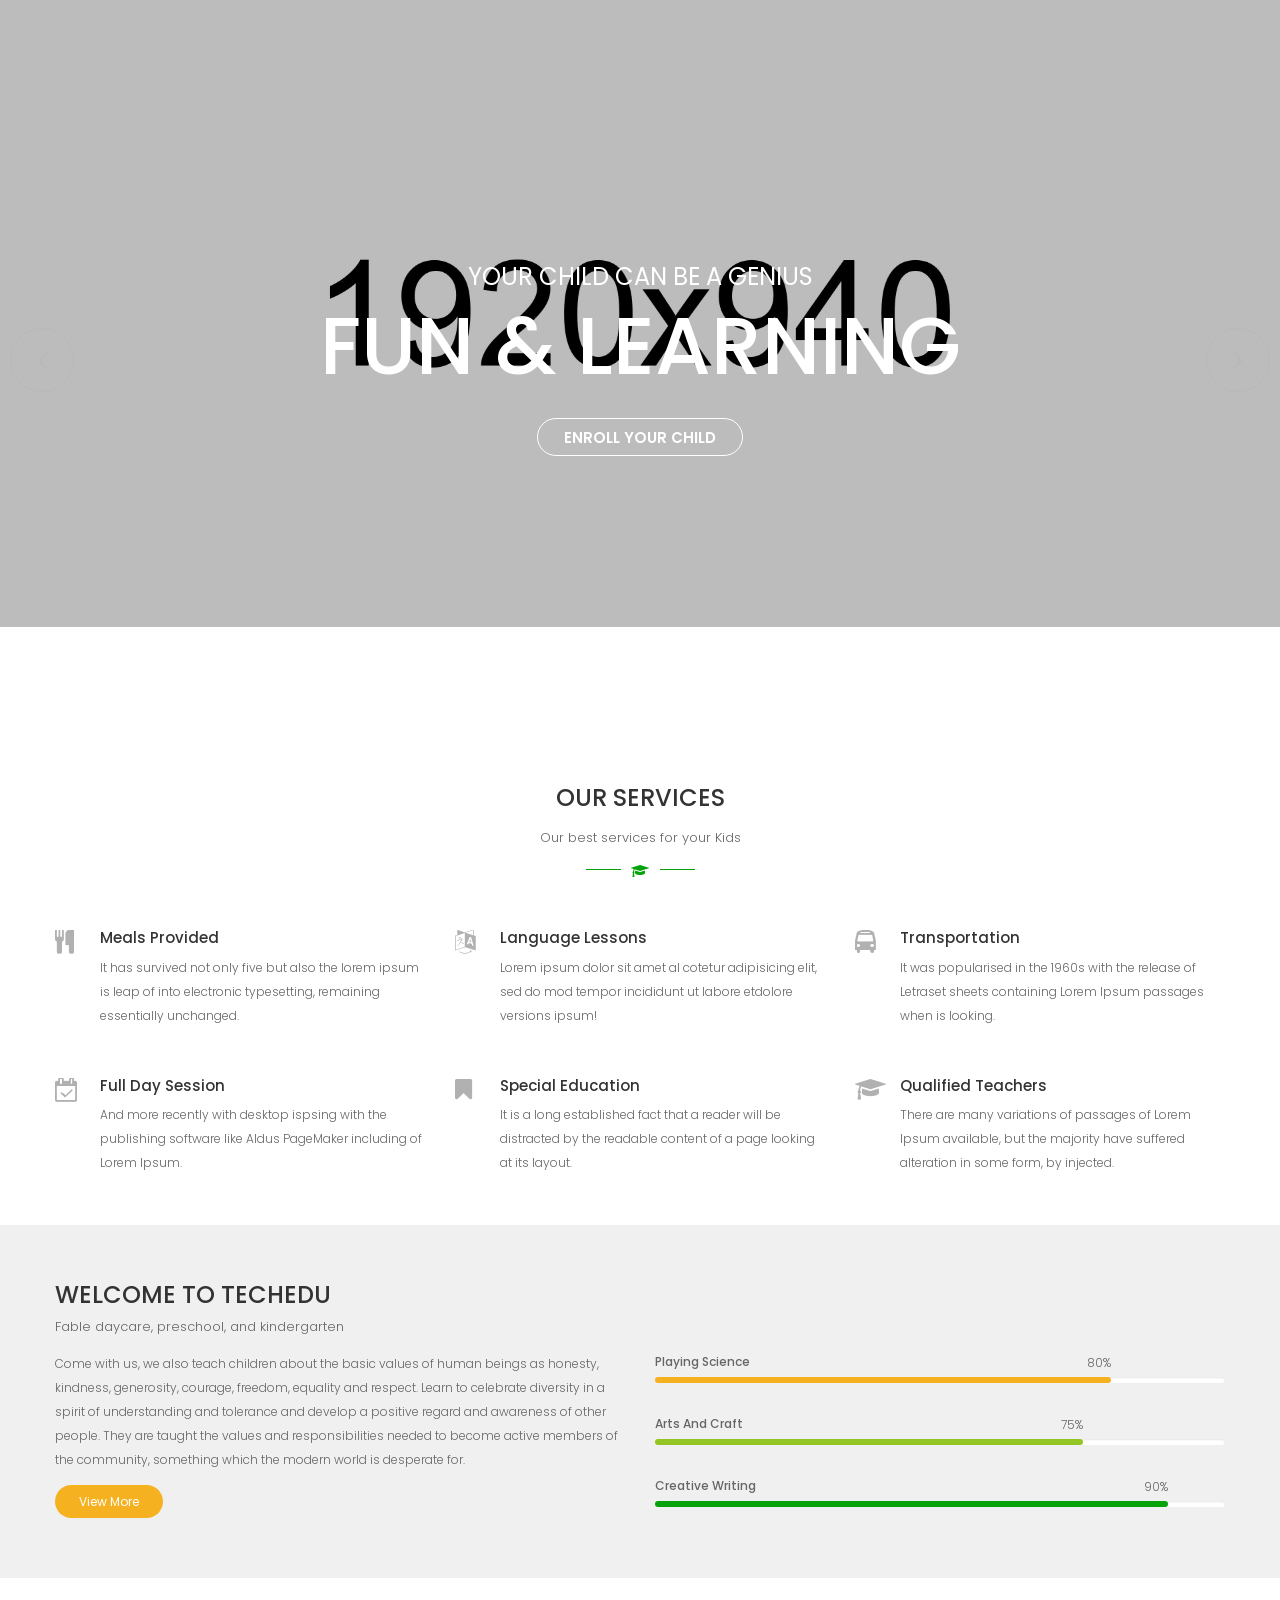
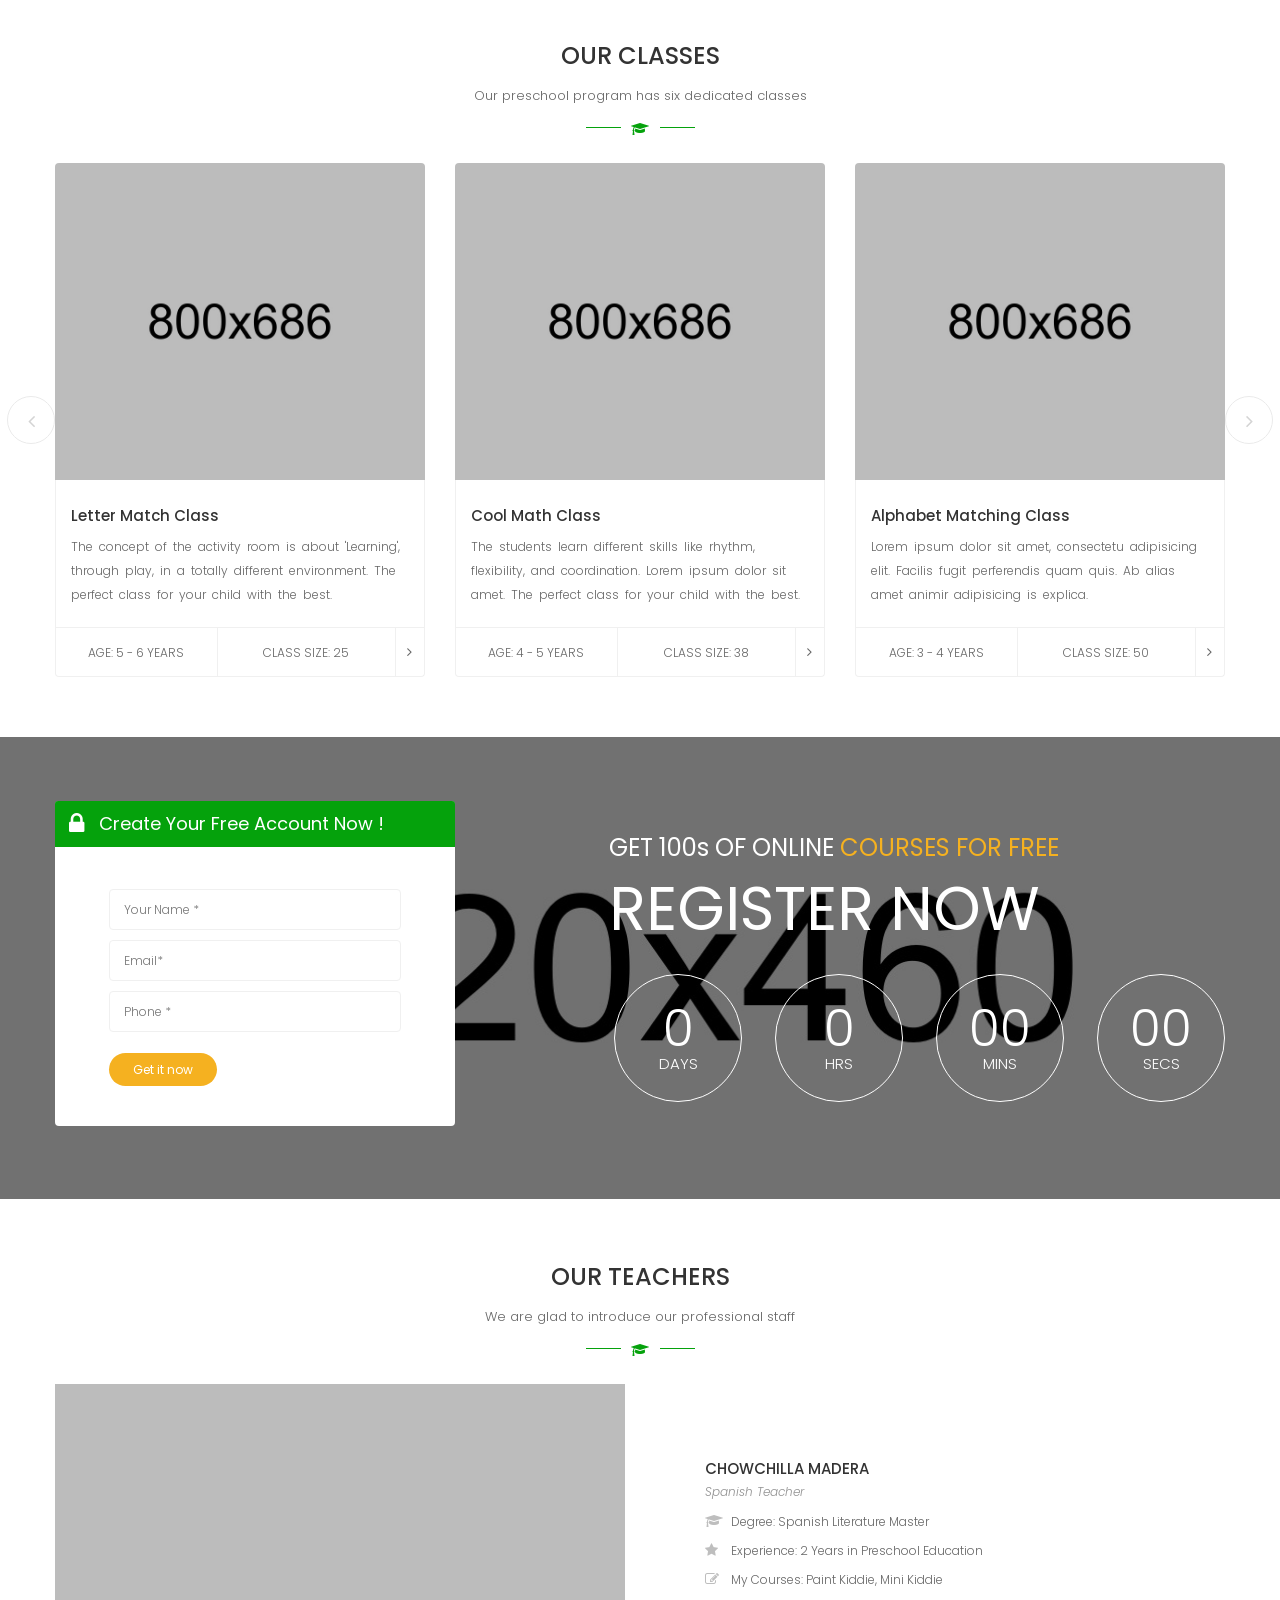
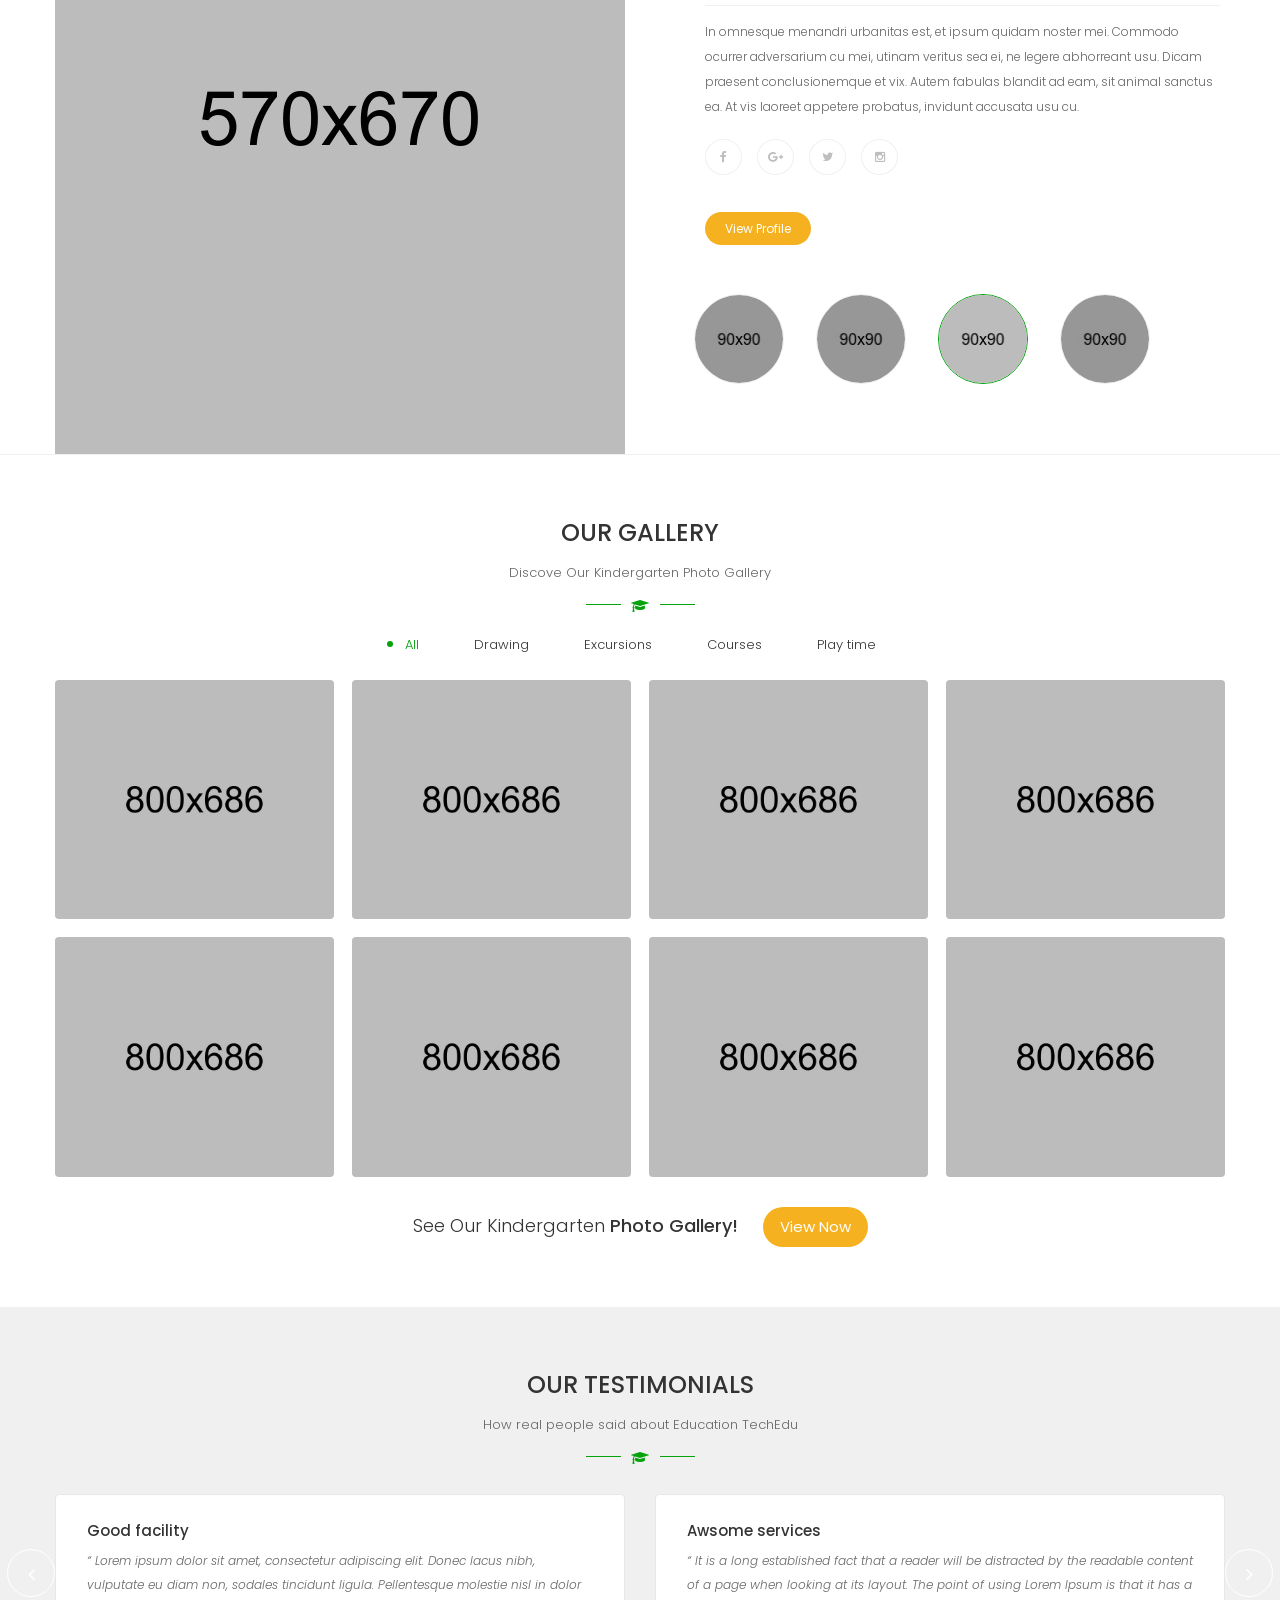
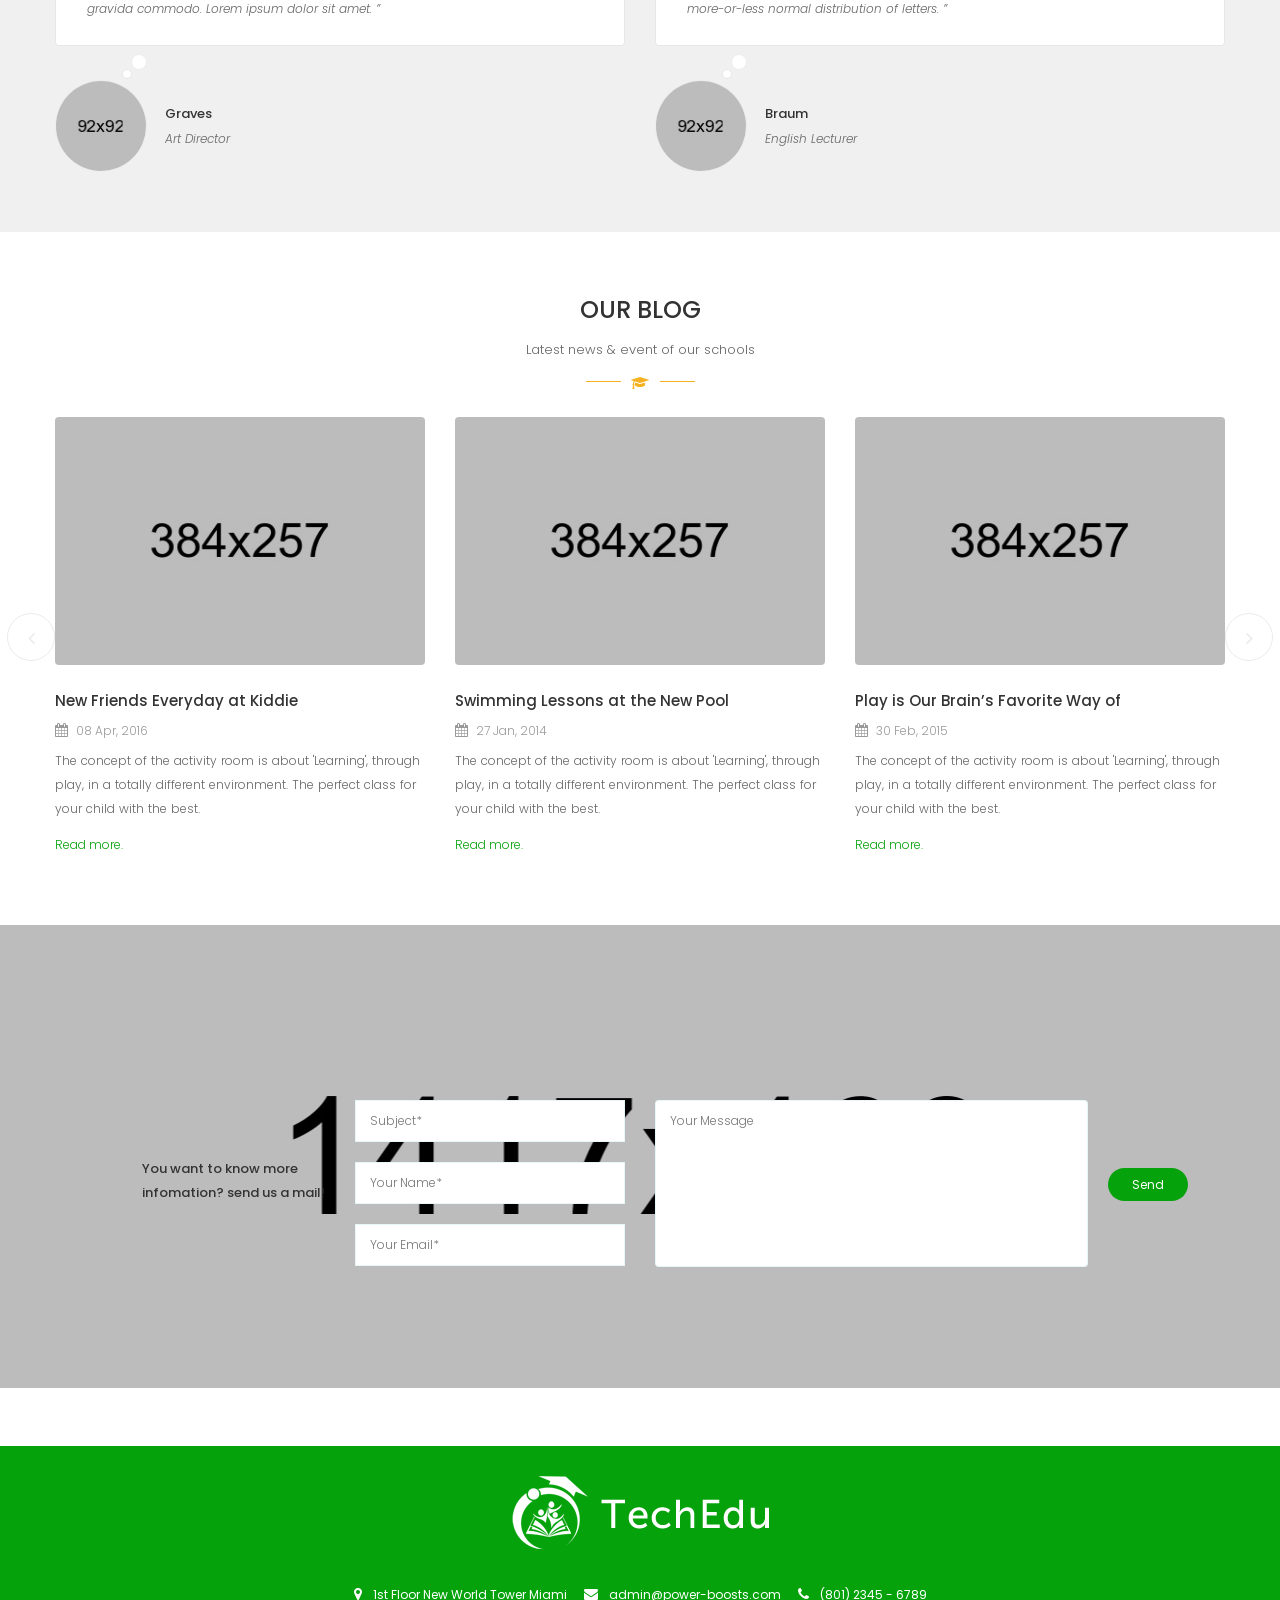
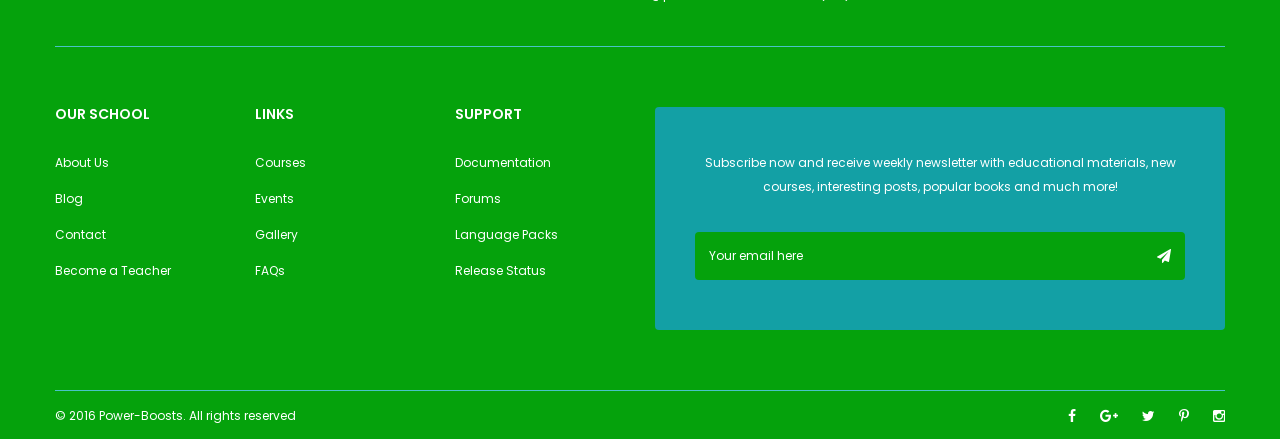
<file: index-5.html>
<!doctype html>
<html class="no-js" lang="">
    <head>
        <meta charset="utf-8">
        <meta http-equiv="x-ua-compatible" content="ie=edge">
        <title>Home Five || TechEdu</title>
        <meta name="description" content="">
        <meta name="viewport" content="width=device-width, initial-scale=1">
        
		<!-- favicon
		============================================ -->		
        <link rel="shortcut icon" type="image/x-icon" href="img/favicon.ico">
		
		<!-- Google Fonts
		============================================ -->		
        <link href='https://fonts.googleapis.com/css?family=Poppins:400,300,500,600,700' rel='stylesheet' type='text/css'>
	   
		<!-- Bootstrap CSS
		============================================ -->		
        <link rel="stylesheet" href="css/bootstrap.min.css">
        
		<!-- Bootstrap Toggle CSS
		============================================ -->		
        <link rel="stylesheet" href="css/bootstrap-toggle.min.css">
        
		<!-- Fontawsome CSS
		============================================ -->
        <link rel="stylesheet" href="css/font-awesome.min.css">
        
		<!-- Owl Carousel CSS
		============================================ -->
        <link rel="stylesheet" href="css/owl.carousel.css">
        
		<!-- Slick CSS
		============================================ -->
        <link rel="stylesheet" href="css/slick.css">
        
		<!-- jquery-ui CSS
		============================================ -->
        <link rel="stylesheet" href="css/jquery-ui.css">
        
		<!-- Meanmenu CSS
		============================================ -->
        <link rel="stylesheet" href="css/meanmenu.min.css">
        
		<!-- Venubox CSS
		============================================ -->
        <link rel="stylesheet" href="css/venobox.css">
        
		<!-- Animate CSS
		============================================ -->
        <link rel="stylesheet" href="css/animate.css">
        
        <!-- Nivo slider CSS
		============================================ -->
		<link rel="stylesheet" href="lib/nivo-slider/css/nivo-slider.css" type="text/css" />
		<link rel="stylesheet" href="lib/nivo-slider/css/preview.css" type="text/css" media="screen" />
        
		<!-- Style CSS
		============================================ -->
        <link rel="stylesheet" href="style.css">
        
		<!-- Responsive CSS
		============================================ -->
        <link rel="stylesheet" href="css/responsive.css">
        
		<!-- Modernizr JS
		============================================ -->		
        <script src="js/vendor/modernizr-2.8.3.min.js"></script>
    </head>
    <body>
        <!--[if lt IE 8]>
            <p class="browserupgrade">You are using an <strong>outdated</strong> browser. Please <a href="http://browsehappy.com/">upgrade your browser</a> to improve your experience.</p>
        <![endif]-->
        
        <!--Header Area Start-->
        <header class="header-five">
            <!--Logo Mainmenu Start-->
            <div class="header-logo-menu sticker clearfix">
                <div class="logo-menu-bg">
                    <div class="col-md-3 col-sm-4">
                        <div class="logo">
                            <a href="index.html"><img src="img/logo/logo-white.png" alt="TECHEDU"></a>
                        </div>
                    </div>
                    <div class="col-md-8 hidden-sm hidden-xs">
                        <div class="mainmenu-area">
                            <div class="mainmenu">
                                <nav>
                                    <ul id="nav">
                                        <li class="current"><a href="index.html">Home <i class="fa fa-angle-down"></i></a>
                                            <ul class="sub-menu">
                                                <li><a href="index-2.html">Homepage Version 2</a></li>
                                                <li><a href="index-3.html">Homepage Version 3</a></li>
                                                <li><a href="index-4.html">Homepage Version 4</a></li>
                                                <li><a href="index-5.html">Homepage Version 5</a></li>
                                            </ul>
                                        </li>
                                        <li><a href="about.html">About us</a></li>
                                        <li><a href="class-grid.html">Classes <i class="fa fa-angle-down"></i></a>
                                            <ul class="sub-menu">
                                                <li><a href="class-grid.html">Classes Grid</a></li>
                                                <li><a href="class-list.html">Classes List</a></li>
                                                <li><a href="class-details.html">Class Details</a></li>
                                            </ul>
                                        </li>
                                        <li><a href="teacher.html">Teachers<i class="fa fa-angle-down"></i></a>
                                            <ul class="sub-menu">
                                                <li><a href="teacher-info.html">Teachers Info</a></li>
                                            </ul>
                                        </li>
                                        <li><a href="gallery.html">Gallery</a></li>
                                        <li><a href="index.html">Pages <i class="fa fa-angle-down"></i></a>
                                            <ul class="sub-menu">
                                                <li><a href="about.html">About Us</a></li>
                                                <li><a href="blog.html">Blog Page</a></li>
                                                <li><a href="blog-details.html">Blog Details Page</a></li>
                                                <li><a href="class-grid.html">Class Grid</a></li>
                                                <li><a href="class-list.html">Class List</a></li>
                                                <li><a href="class-details.html">Class Details</a></li>
                                                <li><a href="teacher.html">Teachers Page</a></li>
                                                <li><a href="teacher-info.html">Teachers Info</a></li>
                                                <li><a href="gallery.html">Gallery</a></li>
                                                <li><a href="contact.html">Contact</a></li>
                                            </ul>
                                        </li>
                                        <li><a href="blog.html">Blog<i class="fa fa-angle-down"></i></a>
                                            <ul class="sub-menu">
                                                <li><a href="blog-details.html">Blog Details</a></li>
                                            </ul>
                                        </li>
                                        <li><a href="contact.html">Contact</a></li>
                                    </ul>
                                </nav>
                            </div>
                        </div> 
                    </div>  
                    <div class="col-md-offset-0 col-md-1 col-sm-offset-4 col-sm-4 clearfix tab-menu">
                        <div class="header-right-tab">
                            <div class="search-box">
                                <ul class="header-search">
                                    <li class="search-menu">
                                        <i id="toggle-search" class="fa fa-search"></i>
                                    </li>
                                </ul>
                                <!--Search Form-->
                                <div class="search">
                                    <div class="search-form">
                                        <form id="search-form" action="#">
                                            <input type="search" placeholder="Search here..." name="search" />
                                            <button type="submit">
                                                <span><i class="fa fa-search"></i></span>
                                            </button>
                                        </form>                                
                                    </div>
                                </div>
                            </div>
                            <!--End of Search Form-->
                            <div class="header-login-register tab-style-hover">
                                <a href="#"><i class="fa fa-lock"></i></a>
                                <div class="login-register-tab">
                                    <div class="header-tab-menu">
                                        <!-- Nav tabs -->
                                        <ul class="nav nav-tabs" role="tablist">
                                            <li role="presentation" class="active"><a href="#login" aria-controls="login" role="tab" data-toggle="tab"><i class="fa fa-key"></i>login</a></li>
                                            <li role="presentation"><a href="#register" aria-controls="register" role="tab" data-toggle="tab"><i class="fa fa-lock"></i>Sign Up</a></li>
                                        </ul>
                                    </div>
                                    <div class="tab-content">
                                        <div role="tabpanel" class="tab-pane active" id="login"> 
                                            <div class="login-form-container">
                                                <span>Please login using account detail bellow.</span>
                                                <form action="#" method="post">
                                                    <div class="form-box">
                                                        <i class="fa fa-user"></i>
                                                        <input type="text" name="user-name" placeholder="Username">
                                                    </div>
                                                    <div class="form-box">
                                                        <i class="fa fa-lock"></i>
                                                        <input type="password" name="user-password" placeholder="Password">
                                                    </div>
                                                    <div class="button-box">
                                                        <div class="login-toggle-btn">
                                                            <input checked data-toggle="toggle" type="checkbox">
                                                            <span>Remember me</span>
                                                        </div>
                                                        <button type="submit" class="register-btn floatright">Register</button>
                                                    </div>
                                                </form>
                                            </div>
                                        </div>
                                        <div role="tabpanel" class="tab-pane" id="register"> 
                                            <div class="register-form">
                                                <span>Please sign up using account detail bellow.</span>
                                                <form action="#" method="post">
                                                    <div class="form-box">
                                                        <i class="fa fa-user"></i>
                                                        <input type="text" name="user-name" placeholder="Username">
                                                    </div>
                                                    <div class="form-box">
                                                        <i class="fa fa-lock"></i>
                                                        <input type="password" name="user-password" placeholder="Password">
                                                    </div>
                                                    <div class="form-box">
                                                        <i class="fa fa-envelope"></i>
                                                        <input type="email" name="user-email" placeholder="Email">
                                                    </div>
                                                    <div class="button-box">
                                                        <div class="login-toggle-btn">
                                                            <input checked data-toggle="toggle" type="checkbox">
                                                            <span>Remember me</span>
                                                        </div>
                                                        <button type="submit" class="register-btn floatright">Register</button>
                                                    </div>
                                                </form>
                                            </div>
                                        </div>
                                    </div>    
                                </div>    
                            </div>
                        </div>
                    </div> 
                </div>
            </div>  
            <!--End of Logo Mainmenu-->
            <!-- Mobile Menu Area start -->
            <div class="mobile-menu-area">
                <div class="container">
                    <div class="row">
                        <div class="col-lg-12 col-md-12 col-sm-12">
                            <div class="mobile-menu">
                                <nav id="dropdown">
                                    <ul>
                                        <li><a href="index.html">HOME</a>
                                            <ul>
                                                <li><a href="index-2.html">Homepage Version 2</a></li>
                                                <li><a href="index-3.html">Homepage Version 3</a></li>
                                                <li><a href="index-4.html">Homepage Version 4</a></li>
                                                <li><a href="index-5.html">Homepage Version 5</a></li>
                                            </ul>
                                        </li>
                                        <li><a href="about.html">About Us</a></li>
                                        <li><a href="class-grid.html">Classes</a>
                                            <ul>
                                                <li><a href="class-grid.html">Classes Grid</a></li>
                                                <li><a href="class-list.html">Classes List</a></li>
                                                <li><a href="class-details.html">Class Details</a></li>
                                            </ul>
                                        </li>
                                        <li><a href="teacher.html">Teachers Page</a>
                                            <ul>
                                                <li><a href="teacher-info.html">Teachers Info</a></li>
                                            </ul>
                                        </li>
                                        <li><a href="gallery.html">Gallery</a></li>
                                        <li><a href="blog.html">Blog Page</a>
                                            <ul>
                                                <li><a href="blog-details.html">Blog Details</a></li>
                                            </ul>
                                        </li>
                                        <li><a href="contact.html">CONTACT</a></li>
                                    </ul>
                                </nav>
                            </div>					
                        </div>
                    </div>
                </div>
            </div>
            <!-- Mobile Menu Area end -->  
        </header>
        <!--End of Header Area-->
        <!--Slider Area Start-->
        <div class="slider-area slider-five-area">
            <div class="preview-2">
                <div id="nivoslider" class="slides">	
                    <img src="img/slider/9.jpg" alt="" title="#slider-1-caption1"/>
                    <img src="img/slider/10.jpg" alt="" title="#slider-1-caption2"/>
                </div> 
                <div id="slider-1-caption1" class="nivo-html-caption nivo-caption">
                    <div class="banner-content slider-1">
                        <div class="container">
                            <div class="row">
                                <div class="col-md-12">
                                    <div class="text-content hidden-xs">
                                        <p class="sub-title">Your Child can be a genius</p>
                                        <h1 class="title1">Fun &amp; Learning</h1>
                                        <div class="banner-readmore">
                                            <a title="Read more" href="#">Enroll your child</a>	
                                        </div>
                                    </div>
                                </div>
                            </div>
                        </div>
                    </div>
                </div>	
                <div id="slider-1-caption2" class="nivo-html-caption nivo-caption">
                    <div class="banner-content slider-1">
                        <div class="container">
                            <div class="row">
                                <div class="col-md-12">
                                    <div class="text-content slide-2 hidden-xs">
                                        <p class="sub-title">Your Child can be a genius</p>
                                        <h1 class="title1">Fun &amp; Learning</h1>
                                        <div class="banner-readmore">
                                            <a title="Read more" href="#">Enroll your child</a>	
                                        </div>
                                    </div>
                                </div>
                            </div>
                        </div>
                    </div>
                </div>	  
            </div>
        </div>
        <!--End of Slider Area-->
        <!--Small Service Area Start-->
        <div class="small-service-area">
            <div class="container">
                <div class="row">
                    <div class="col-md-12">
                        <div class="section-title-wrapper">
                            <div class="section-title">
                                <h3>Our Services</h3>
                                <p>Our best services for your Kids</p>
                            </div>
                        </div> 
                    </div>       
                </div>
                <div class="row">
                    <div class="col-md-4">
                        <div class="single-small-service">
                            <div class="small-service-icon">
                                <i class="fa fa-cutlery"></i>
                            </div>
                            <div class="small-services-text">
                                <h4>Meals Provided</h4>
                                <p>It has survived not only five but also the lorem ipsum is leap of into electronic typesetting, remaining essentially unchanged.</p>
                            </div>
                        </div>
                        <div class="single-small-service">
                            <div class="small-service-icon">
                                <i class="fa fa-calendar-check-o"></i>
                            </div>
                            <div class="small-services-text">
                                <h4>Full Day Session</h4>
                                <p>And more recently with desktop ispsing with the publishing software like Aldus PageMaker including of Lorem Ipsum.</p>
                            </div>
                        </div>
                    </div>
                    <div class="col-md-4">
                        <div class="single-small-service">
                            <div class="small-service-icon">
                                <i class="fa fa-language"></i>
                            </div>
                            <div class="small-services-text">
                                <h4>Language Lessons</h4>
                                <p>Lorem ipsum dolor sit amet al cotetur adipisicing elit, sed do mod tempor incididunt ut labore etdolore versions ipsum!</p>
                            </div>
                        </div>
                        <div class="single-small-service">
                            <div class="small-service-icon">
                                <i class="fa fa-bookmark"></i>
                            </div>
                            <div class="small-services-text">
                                <h4>Special Education</h4>
                                <p>It is a long established fact that a reader will be distracted by the readable content of a page looking at its layout.</p>
                            </div>
                        </div>
                    </div>
                    <div class="col-md-4">
                        <div class="single-small-service">
                            <div class="small-service-icon">
                                <i class="fa fa-bus"></i>
                            </div>
                            <div class="small-services-text">
                                <h4>Transportation</h4>
                                <p>It was popularised in the 1960s with the release of Letraset sheets containing Lorem Ipsum passages when is looking.</p>
                            </div>
                        </div>
                        <div class="single-small-service">
                            <div class="small-service-icon">
                                <i class="fa fa-graduation-cap"></i>
                            </div>
                            <div class="small-services-text">
                                <h4>Qualified Teachers</h4>
                                <p>There are many variations of passages of Lorem Ipsum available, but the majority have suffered alteration in some form, by injected.</p>
                            </div>
                        </div>
                    </div>
                </div>
            </div>
        </div>
        <!--End of Small Service Area-->
        <!--Skill information Area Start-->
        <div class="skill-information-area section-gray section-padding">
            <div class="container">
                <div class="row">
                    <div class="col-md-6">
                        <div class="about-skill-text">
                            <h2>Welcome to techedu</h2>
                            <span>Fable daycare, preschool, and kindergarten</span>
                            <p>Come with us, we also teach children about the basic values of human beings as honesty, kindness, generosity, courage, freedom, equality and respect. Learn to celebrate diversity in a spirit of understanding and tolerance and develop a positive regard and awareness of other people. They are taught the values and responsibilities needed to become active members of the community, something which the modern world is desperate for.</p>
                            <a href="#" class="button-default button-yellow">View More</a>
                        </div>
                    </div>
                    <div class="col-md-6">
                        <div class="skill-bars">
                            <div class="orange">
                                <div class="skill-bar-item">
                                    <span>Playing Science</span>
                                    <div class="progress">
                                        <div class="progress-bar wow fadeInLeft" data-progress="80%" style="width: 80%;" data-wow-duration="1.5s" data-wow-delay="1.2s">
                                            <span class="text-top">80%</span>
                                        </div>
                                    </div>
                                </div>
                            </div>
                            <div class="lemon">
                                <div class="skill-bar-item">
                                    <span>Arts And Craft</span>
                                    <div class="progress">
                                        <div class="progress-bar wow fadeInLeft" data-progress="75%" style="width: 75%;" data-wow-duration="1.5s" data-wow-delay="1.2s">
                                            <span class="text-top">75%</span>
                                        </div>
                                    </div>
                                </div>
                            </div>
                            <div class="sea-green">  
                                <div class="skill-bar-item no-margin">
                                    <span>Creative Writing</span>
                                    <div class="progress no-margin">
                                        <div class="progress-bar wow fadeInLeft" data-progress="90%" style="width: 90%;" data-wow-duration="1.5s" data-wow-delay="1.2s">
                                            <span class="text-top">90%</span>
                                        </div>
                                    </div>
                                </div>
                            </div>     
                        </div>
                    </div>
                </div>
            </div>
        </div>
        <!--End of Skill information Area-->
        <!--Class Area Start-->
        <div class="class-area section-padding class-yellow">
            <div class="container">
                <div class="row">
                    <div class="col-md-12">
                        <div class="section-title-wrapper">
                            <div class="section-title">
                                <h3>Our Classes</h3>
                                <p>Our preschool program has six dedicated classes</p>
                            </div>
                        </div> 
                    </div>       
                </div>
                <div class="row">
                    <div class="class-carousel carousel-style-one">
                        <div class="col-md-4">
                            <div class="single-class">
                                <div class="single-class-image">
                                    <a href="#">
                                        <img src="img/class/10.jpg" alt="">
                                        <span class="class-date">Apr 21 <span>2016</span></span>
                                    </a>
                                </div>
                                <div class="single-class-text">
                                    <div class="class-des">
                                        <h4><a href="#">Letter Match Class</a></h4>
                                        <p>The concept of the activity room is about 'Learning', through play, in a totally different environment. The perfect class for your child with the best.</p>
                                    </div>
                                    <div class="class-schedule">
                                        <span>AGE: 5 - 6 years</span>
                                        <span>CLASS SIZE: 25</span>
                                        <span class="arrow"><a href="#"><i class="fa fa-angle-right"></i></a></span>
                                    </div>
                                </div>
                            </div>
                        </div>
                        <div class="col-md-4">
                            <div class="single-class">
                                <div class="single-class-image">
                                    <a href="#">
                                        <img src="img/class/11.jpg" alt="">
                                        <span class="class-date">OCT 10 <span>2016</span></span>
                                    </a>
                                </div>
                                <div class="single-class-text">
                                    <div class="class-des">
                                        <h4><a href="#">Cool Math Class</a></h4>
                                        <p>The students learn different skills like rhythm, flexibility, and coordination. Lorem ipsum dolor sit amet. The perfect class for your child with the best.</p>
                                    </div>
                                    <div class="class-schedule">
                                        <span>AGE: 4 - 5 years</span>
                                        <span>CLASS SIZE: 38</span>
                                        <span class="arrow"><a href="#"><i class="fa fa-angle-right"></i></a></span>
                                    </div>
                                </div>
                            </div>
                        </div>
                        <div class="col-md-4">
                            <div class="single-class">
                                <div class="single-class-image">
                                    <a href="#">
                                        <img src="img/class/12.jpg" alt="">
                                        <span class="class-date">FEB 19 <span>2016</span></span>
                                    </a>
                                </div>
                                <div class="single-class-text">
                                    <div class="class-des">
                                        <h4><a href="#">Alphabet Matching Class</a></h4>
                                        <p>Lorem ipsum dolor sit amet, consectetu adipisicing elit. Facilis fugit perferendis quam quis. Ab alias amet animir adipisicing is explica.</p>
                                    </div>
                                    <div class="class-schedule">
                                        <span>AGE: 3 - 4 years</span>
                                        <span>CLASS SIZE: 50</span>
                                        <span class="arrow"><a href="#"><i class="fa fa-angle-right"></i></a></span>
                                    </div>
                                </div>
                            </div>
                        </div>
                        <div class="col-md-4">
                            <div class="single-class">
                                <div class="single-class-image">
                                    <a href="#">
                                        <img src="img/class/10.jpg" alt="">
                                        <span class="class-date">Apr 21 <span>2016</span></span>
                                    </a>
                                </div>
                                <div class="single-class-text">
                                    <div class="class-des">
                                        <h4><a href="#">Letter Match Class</a></h4>
                                        <p>The concept of the activity room is about 'Learning', through play, in a totally different environment. The perfect class for your child with the best.</p>
                                    </div>
                                    <div class="class-schedule">
                                        <span>AGE: 5 - 6 years</span>
                                        <span>CLASS SIZE: 25</span>
                                        <span class="arrow"><a href="#"><i class="fa fa-angle-right"></i></a></span>
                                    </div>
                                </div>
                            </div>
                        </div>
                    </div>    
                </div>
            </div>
        </div>
        <!--End of Class Area-->
        <!--Register Area Start-->
        <div class="register-area register-style-two">
            <div class="container">
                <div class="row">
                    <div class="col-md-5 col-sm-5 col-xs-12">
                        <div class="account-form">
                            <div class="register-title">
                                <i class="fa fa-lock"></i>
                                <h4>Create Your Free Account Now !</h4>
                            </div>
                            <form action="#" method="post">
                                <input type="text" placeholder="Your Name *" name="name">
                                <input type="email" placeholder="Email*" name="email">
                                <input type="text" placeholder="Phone *" name="phone">
                                <button type="submit" class="button-default button-yellow">Get it now</button>
                            </form>
                        </div>
                    </div>
                    <div class="col-md-7 col-sm-7 col-xs-12">
                        <div class="register-info">
                            <h4>GET 100s OF ONLINE <span>COURSES FOR FREE</span></h4>
                            <h1>REGISTER NOW</h1>
                            <div class="timer">
                                <div data-countdown="2016/07/01" class="timer-grid"></div>
                            </div>
                        </div>
                    </div>
                </div>
            </div>
        </div>
        <!--End of Register Area-->
        <!--Teachers Area Start-->
        <div class="teachers-area section-margin teachers-area-two">
            <div class="container">
                <div class="row">
                    <div class="col-md-12">
                        <div class="section-title-wrapper">
                            <div class="section-title">
                                <h3>Our Teachers</h3>
                                <p>We are glad to introduce our professional staff</p>
                            </div>
                        </div> 
                    </div>
                </div>
                <div class="row">
                    <div class="col-md-6">
                        <div class="teacher-image">
                            <img src="img/teacher/17.jpg" alt="">
                        </div>
                    </div>
                    <div class="col-md-6">
                        <div class="testimonial-image-text-wrapper">
                            <div class="testimonial-text-slider">
                                <div class="sin-testiText">
                                    <h2>Chowchilla Madera</h2>
                                    <span class="language">Spanish Teacher</span>
                                    <div class="teacher-info-container">
                                        <p><i class="fa fa-graduation-cap"></i>Degree: Spanish Literature Master</p>
                                        <p><i class="fa fa-star"></i>Experience: 2 Years in Preschool Education</p>
                                        <p><i class="fa fa-edit"></i>My Courses: Paint Kiddie, Mini Kiddie</p>
                                    </div>
                                    <p>In omnesque menandri urbanitas est, et ipsum quidam noster mei. Commodo ocurrer adversarium cu mei, utinam veritus sea ei, ne legere abhorreant usu. Dicam praesent conclusionemque et vix. Autem fabulas blandit ad eam, sit animal sanctus ea. At vis laoreet appetere probatus, invidunt accusata usu cu.</p>
                                    <div class="teacher-links">
                                        <a href="#"><i class="fa fa-facebook"></i></a>
                                        <a href="#"><i class="fa fa-google-plus"></i></a>
                                        <a href="#"><i class="fa fa-twitter"></i></a>
                                        <a href="#"><i class="fa fa-instagram"></i></a>
                                    </div>
                                    <a href="#" class="button-default button-yellow">View Profile</a>
                                </div>
                                <div class="sin-testiText">
                                    <h2>Kattie Luis</h2>
                                    <span class="language">English Teacher</span>
                                    <div class="teacher-info-container">
                                        <p><i class="fa fa-graduation-cap"></i>Degree: English Literature Master</p>
                                        <p><i class="fa fa-star"></i>Experience: 5 Years in High Education</p>
                                        <p><i class="fa fa-edit"></i>My Courses: Paint Kiddie, Mini Kiddie</p>
                                    </div>
                                    <p>Mollitia magni harum quo in enim tempore eius aperiam ipsa iste recusandae, qui iusto animi aspernatur, natus, a tempora, corporis quidem ab provident atque ut ef ratione aliquid! Impedit totam rem repudiandae nesciunt labore, ipsa et, praesentium natus pariatur ex nisi qui quo dolorem provident atque.</p>
                                    <div class="teacher-links">
                                        <a href="#"><i class="fa fa-facebook"></i></a>
                                        <a href="#"><i class="fa fa-google-plus"></i></a>
                                        <a href="#"><i class="fa fa-twitter"></i></a>
                                        <a href="#"><i class="fa fa-instagram"></i></a>
                                    </div>
                                    <a href="#" class="button-default button-yellow">View Profile</a>
                                </div>
                                <div class="sin-testiText">
                                    <h2>James Slock</h2>
                                    <span class="language">Japanese Teacher</span>
                                    <div class="teacher-info-container">
                                        <p><i class="fa fa-graduation-cap"></i>Degree: Japanese Literature Master</p>
                                        <p><i class="fa fa-star"></i>Experience: 6 Years in School Education</p>
                                        <p><i class="fa fa-edit"></i>My Courses: Language Kiddie, Learn Kiddie</p>
                                    </div>
                                    <p>Placeat optio hic veniam, perferendis soluta repellendus at itaque voluptate voluptates cupiditate, deserunt ipsum unde aperiam saepe, incidunt ullam. Voluptate fugiat sint blanditiis illum, tenetur excepturi doloremque ipsa rerum nulla magnam quos nostrum nostrum atque eveniet ea, perspiciatis atque ut doloremque.</p>
                                    <div class="teacher-links">
                                        <a href="#"><i class="fa fa-facebook"></i></a>
                                        <a href="#"><i class="fa fa-google-plus"></i></a>
                                        <a href="#"><i class="fa fa-twitter"></i></a>
                                        <a href="#"><i class="fa fa-instagram"></i></a>
                                    </div>
                                    <a href="#" class="button-default button-yellow">View Profile</a>
                                </div>
                                <div class="sin-testiText">
                                    <h2>Julia Thomson</h2>
                                    <span class="language">Chinese Teacher</span>
                                    <div class="teacher-info-container">
                                        <p><i class="fa fa-graduation-cap"></i>Degree: Chinese Literature Master</p>
                                        <p><i class="fa fa-star"></i>Experience: 1 Years in Preschool Education</p>
                                        <p><i class="fa fa-edit"></i>My Courses: Activities Kiddie</p>
                                    </div>
                                    <p> Lorem ipsum dolor sit amet, consectetur adipisicing elit. Ea porro sed pariatur est vel culpa. Quaerat veniam eius fuga tenetur, beatae quam doloremque consequuntur, quidem totam eos magnam quos nostrum atque eveniet ea, perspiciatis deleniti quasi delectus. Vitae assumenda, facilis quia mollitia qui.</p>
                                    <div class="teacher-links">
                                        <a href="#"><i class="fa fa-facebook"></i></a>
                                        <a href="#"><i class="fa fa-google-plus"></i></a>
                                        <a href="#"><i class="fa fa-twitter"></i></a>
                                        <a href="#"><i class="fa fa-instagram"></i></a>
                                    </div>
                                    <a href="#" class="button-default button-yellow">View Profile</a>
                                </div>
                                <div class="sin-testiText">
                                    <h2>Chowchilla Madera</h2>
                                    <span class="language">Spanish Teacher</span>
                                    <div class="teacher-info-container">
                                        <p><i class="fa fa-graduation-cap"></i>Degree: Spanish Literature Master</p>
                                        <p><i class="fa fa-star"></i>Experience: 2 Years in Preschool Education</p>
                                        <p><i class="fa fa-edit"></i>My Courses: Paint Kiddie, Mini Kiddie</p>
                                    </div>
                                    <p>In omnesque menandri urbanitas est, et ipsum quidam noster mei. Commodo ocurrer adversarium cu mei, utinam veritus sea ei, ne legere abhorreant usu. Dicam praesent conclusionemque et vix. Autem fabulas blandit ad eam, sit animal sanctus ea. At vis laoreet appetere probatus, invidunt accusata usu cu.</p>
                                    <div class="teacher-links">
                                        <a href="#"><i class="fa fa-facebook"></i></a>
                                        <a href="#"><i class="fa fa-google-plus"></i></a>
                                        <a href="#"><i class="fa fa-twitter"></i></a>
                                        <a href="#"><i class="fa fa-instagram"></i></a>
                                    </div>
                                    <a href="#" class="button-default button-yellow">View Profile</a>
                                </div>
                                <div class="sin-testiText">
                                    <h2>Kattie Luis</h2>
                                    <span class="language">English Teacher</span>
                                    <div class="teacher-info-container">
                                        <p><i class="fa fa-graduation-cap"></i>Degree: English Literature Master</p>
                                        <p><i class="fa fa-star"></i>Experience: 5 Years in High Education</p>
                                        <p><i class="fa fa-edit"></i>My Courses: Paint Kiddie, Mini Kiddie</p>
                                    </div>
                                    <p>Mollitia magni harum quo in enim tempore eius aperiam ipsa iste recusandae, qui iusto animi aspernatur, natus, a tempora, corporis quidem ab provident atque ut ef ratione aliquid! Impedit totam rem repudiandae nesciunt labore, ipsa et, praesentium natus pariatur ex nisi qui quo dolorem provident atque.</p>
                                    <div class="teacher-links">
                                        <a href="#"><i class="fa fa-facebook"></i></a>
                                        <a href="#"><i class="fa fa-google-plus"></i></a>
                                        <a href="#"><i class="fa fa-twitter"></i></a>
                                        <a href="#"><i class="fa fa-instagram"></i></a>
                                    </div>
                                    <a href="#" class="button-default button-yellow">View Profile</a>
                                </div>
                                <div class="sin-testiText">
                                    <h2>James Slock</h2>
                                    <span class="language">Japanese Teacher</span>
                                    <div class="teacher-info-container">
                                        <p><i class="fa fa-graduation-cap"></i>Degree: Japanese Literature Master</p>
                                        <p><i class="fa fa-star"></i>Experience: 6 Years in School Education</p>
                                        <p><i class="fa fa-edit"></i>My Courses: Language Kiddie, Learn Kiddie</p>
                                    </div>
                                    <p>Placeat optio hic veniam, perferendis soluta repellendus at itaque voluptate voluptates cupiditate, deserunt ipsum unde aperiam saepe, incidunt ullam. Voluptate fugiat sint blanditiis illum, tenetur excepturi doloremque ipsa rerum nulla magnam quos nostrum nostrum atque eveniet ea, perspiciatis atque ut doloremque.</p>
                                    <div class="teacher-links">
                                        <a href="#"><i class="fa fa-facebook"></i></a>
                                        <a href="#"><i class="fa fa-google-plus"></i></a>
                                        <a href="#"><i class="fa fa-twitter"></i></a>
                                        <a href="#"><i class="fa fa-instagram"></i></a>
                                    </div>
                                    <a href="#" class="button-default button-yellow">View Profile</a>
                                </div>
                                <div class="sin-testiText">
                                    <h2>Julia Thomson</h2>
                                    <span class="language">Chinese Teacher</span>
                                    <div class="teacher-info-container">
                                        <p><i class="fa fa-graduation-cap"></i>Degree: Chinese Literature Master</p>
                                        <p><i class="fa fa-star"></i>Experience: 1 Years in Preschool Education</p>
                                        <p><i class="fa fa-edit"></i>My Courses: Activities Kiddie</p>
                                    </div>
                                    <p> Lorem ipsum dolor sit amet, consectetur adipisicing elit. Ea porro sed pariatur est vel culpa. Quaerat veniam eius fuga tenetur, beatae quam doloremque consequuntur, quidem totam eos magnam quos nostrum atque eveniet ea, perspiciatis deleniti quasi delectus. Vitae assumenda, facilis quia mollitia qui.</p>
                                    <div class="teacher-links">
                                        <a href="#"><i class="fa fa-facebook"></i></a>
                                        <a href="#"><i class="fa fa-google-plus"></i></a>
                                        <a href="#"><i class="fa fa-twitter"></i></a>
                                        <a href="#"><i class="fa fa-instagram"></i></a>
                                    </div>
                                    <a href="#" class="button-default button-yellow">View Profile</a>
                                </div>
                            </div> 
                            <div class="testimonial-image-slider text-center">
                                <div class="sin-testiImage">
                                    <div class="teacher-image-carousel">
                                        <img src="img/teacher/2.jpg" alt="teacher 1" />
                                    </div>
                                </div>
                                <div class="sin-testiImage">
                                    <div class="teacher-image-carousel">
                                        <img src="img/teacher/3.jpg" alt="teacher 2" />
                                    </div>
                                </div>
                                <div class="sin-testiImage">
                                    <div class="teacher-image-carousel">
                                        <img src="img/teacher/4.jpg" alt="teacher 3" />
                                    </div>
                                </div>
                                <div class="sin-testiImage">
                                    <div class="teacher-image-carousel">
                                        <img src="img/teacher/5.jpg" alt="teacher 4" />
                                    </div>
                                </div>
                                <div class="sin-testiImage">
                                    <div class="teacher-image-carousel">
                                        <img src="img/teacher/2.jpg" alt="teacher 1" />
                                    </div>
                                </div>
                                <div class="sin-testiImage">
                                    <div class="teacher-image-carousel">
                                        <img src="img/teacher/3.jpg" alt="teacher 2" />
                                    </div>
                                </div>
                                <div class="sin-testiImage">
                                    <div class="teacher-image-carousel">
                                        <img src="img/teacher/4.jpg" alt="teacher 3" />
                                    </div>
                                </div>
                                <div class="sin-testiImage">
                                    <div class="teacher-image-carousel">
                                        <img src="img/teacher/5.jpg" alt="teacher 4" />
                                    </div>
                                </div>
                            </div>  
                        </div>  
                    </div>
                </div>
            </div>
        </div>
        <!--End of Teachers Area-->
        <!--Gallery Area Start-->
        <div class="gallery-area section-padding-bottom">
            <div class="container">
                <div class="row">
                    <div class="col-md-12">
                        <div class="section-title-wrapper">
                            <div class="section-title">
                                <h3>Our Gallery</h3>
                                <p>Discove Our Kindergarten Photo Gallery</p>
                            </div>
                        </div> 
                    </div>
                </div>
                <div class="row">
                    <div class="col-md-12">
                        <div class="filter-menu">
                            <ul>
                                <li class="filter" data-filter="all">All</li>
                                <li class="filter" data-filter=".drawing">Drawing</li>
                                <li class="filter" data-filter=".excursions">Excursions</li>
                                <li class="filter" data-filter=".courses">Courses</li>
                                <li class="filter" data-filter=".play">Play time</li>
                            </ul>
                        </div>
                    </div>
                </div>
                <div class="row gallery-row">
                    <div class="filter-items">
                        <div class="mix single-items drawing col-md-3 col-sm-6 col-xs-12 overlay-hover">
                            <div class="overlay-effect">
                                <a href="#"><img src="img/gallery/1.jpg" alt=""></a> 
                                <div class="gallery-hover-effect">
                                    <a class="gallery-icon venobox" href="img/gallery/1.jpg"><i class="fa fa-image"></i></a>
                                    <span class="gallery-text">Drawings</span>
                                </div>
                            </div>
                        </div>
                        <div class="mix single-items play courses col-md-3 col-sm-6 col-xs-12 overlay-hover">
                            <div class="overlay-effect">
                                <a href="#"><img src="img/gallery/2.jpg" alt=""></a>
                                <div class="gallery-hover-effect">
                                    <a class="gallery-icon venobox" href="img/gallery/2.jpg"><i class="fa fa-image"></i></a>
                                    <span class="gallery-text">Activities, Photos</span>
                                </div>
                            </div>
                        </div>
                        <div class="mix single-items play col-md-3 col-sm-6 col-xs-12 overlay-hover">
                            <div class="overlay-effect">
                                <a href="#"><img src="img/gallery/3.jpg" alt=""></a>
                                <div class="gallery-hover-effect">
                                    <a class="gallery-icon venobox" href="img/gallery/3.jpg"><i class="fa fa-image"></i></a>
                                    <span class="gallery-text">Play Time</span>
                                </div>
                            </div>
                        </div>
                        <div class="mix single-items play excursions col-md-3 col-sm-6 col-xs-12 overlay-hover">
                            <div class="overlay-effect">
                                <a href="#"><img src="img/gallery/4.jpg" alt=""></a>
                                <div class="gallery-hover-effect">
                                    <a class="gallery-icon venobox" href="img/gallery/4.jpg"><i class="fa fa-image"></i></a>
                                    <span class="gallery-text">Excursions, Play</span>
                                </div>
                            </div>
                        </div>
                        <div class="mix single-items courses excursions col-md-3 col-sm-6 col-xs-12 overlay-hover">
                            <div class="overlay-effect">
                                <a href="#"><img src="img/gallery/5.jpg" alt=""></a>
                                <div class="gallery-hover-effect">
                                    <a class="gallery-icon venobox" href="img/gallery/5.jpg"><i class="fa fa-image"></i></a>
                                    <span class="gallery-text">Courses, Exursions</span>
                                </div>
                            </div>
                        </div>
                        <div class="mix single-items drawing col-md-3 col-sm-6 col-xs-12 overlay-hover">
                            <div class="overlay-effect">
                                <a href="#"><img src="img/gallery/12.jpg" alt=""></a>
                                <div class="gallery-hover-effect">
                                    <a class="gallery-icon venobox" href="img/gallery/12.jpg"><i class="fa fa-image"></i></a>
                                    <span class="gallery-text">Drawing</span>
                                </div>
                            </div>
                        </div>
                        <div class="mix single-items courses excursions col-md-3 col-sm-6 col-xs-12 overlay-hover">
                            <div class="overlay-effect">
                                <a href="#"><img src="img/gallery/6.jpg" alt=""></a>
                                <div class="gallery-hover-effect">
                                    <a class="gallery-icon venobox" href="img/gallery/6.jpg"><i class="fa fa-image"></i></a>
                                    <span class="gallery-text">Excursions, Courses</span>
                                </div>
                            </div>
                        </div>
                        <div class="mix single-items drawing excursions col-md-3 col-sm-6 col-xs-12 overlay-hover">
                            <div class="overlay-effect">
                                <a href="#"><img src="img/gallery/10.jpg" alt=""></a>
                                <div class="gallery-hover-effect">
                                    <a class="gallery-icon venobox" href="img/gallery/10.jpg"><i class="fa fa-image"></i></a>
                                    <span class="gallery-text">Drawing, Exursions</span>
                                </div>
                            </div>
                        </div>                                   
                    </div>  
                </div>
                <div class="row">
                    <div class="col-md-12">
                        <div class="view-gallery text-center">
                            <h4>See Our Kindergarten <span>Photo Gallery!</span></h4>
                            <a href="#" class="button-default button-yellow">View Now</a>
                        </div>
                    </div>
                </div>
            </div>
        </div>
        <!--End of Gallery Area-->
        <!--Testimonial Carousel Area Start-->
        <div class="testimonial-carousel-area section-padding section-gray">
            <div class="container">
                <div class="row">
                    <div class="col-md-12">
                        <div class="section-title-wrapper">
                            <div class="section-title">
                                <h3>Our Testimonials</h3>
                                <p>How real people said about Education TechEdu</p>
                            </div>
                        </div> 
                    </div>
                </div>
                <div class="row">
                    <div class="testimonial-carousel carousel-style-one border-white">
                        <div class="col-md-6">
                            <div class="single-testimonial-carousel">
                                <div class="testimonial-carousel-text">
                                    <h4>Good facility</h4>
                                    <p>“ Lorem ipsum dolor sit amet, consectetur adipiscing elit. Donec lacus nibh, vulputate eu diam non, sodales tincidunt ligula. Pellentesque molestie nisl in dolor gravida commodo. Lorem ipsum dolor sit amet. ”</p>
                                </div>
                                <div class="testimonial-information">
                                    <div class="testimonial-image">
                                        <img src="img/teacher/12.jpg" alt="">
                                    </div>
                                    <div class="testimonial-name">
                                        <h4>Graves</h4>
                                        <span>Art Director</span>
                                    </div>
                                </div>
                            </div>
                        </div>
                        <div class="col-md-6">
                            <div class="single-testimonial-carousel">
                                <div class="testimonial-carousel-text">
                                    <h4>Awsome services</h4>
                                    <p>“ It is a long established fact that a reader will be distracted by the readable content of a page when looking at its layout. The point of using Lorem Ipsum is that it has a more-or-less normal distribution of letters. ”</p>
                                </div>
                                <div class="testimonial-information">
                                    <div class="testimonial-image">
                                        <img src="img/teacher/13.jpg" alt="">
                                    </div>
                                    <div class="testimonial-name">
                                        <h4>Braum</h4>
                                        <span>English Lecturer</span>
                                    </div>
                                </div>
                            </div>
                        </div>
                        <div class="col-md-6">
                            <div class="single-testimonial-carousel">
                                <div class="testimonial-carousel-text">
                                    <h4>Good facility</h4>
                                    <p>“ Lorem ipsum dolor sit amet, consectetur adipiscing elit. Donec lacus nibh, vulputate eu diam non, sodales tincidunt ligula. Pellentesque molestie nisl in dolor gravida commodo. Lorem ipsum dolor sit amet. ”</p>
                                </div>
                                <div class="testimonial-information">
                                    <div class="testimonial-image">
                                        <img src="img/teacher/12.jpg" alt="">
                                    </div>
                                    <div class="testimonial-name">
                                        <h4>Graves</h4>
                                        <span>Art Director</span>
                                    </div>
                                </div>
                            </div>
                        </div>
                    </div>
                </div>
            </div>
        </div>
        <!--End of Testimonial Carousel Area-->
        <!--Blog Area Start-->
        <div class="blog-area blog-two boder-none">
            <div class="container">
                <div class="row">
                    <div class="col-md-12">
                        <div class="section-title-wrapper title-yellow">
                            <div class="section-title">
                                <h3>Our Blog</h3>
                                <p>Latest news &amp; event of our schools</p>
                            </div>
                        </div> 
                    </div>
                </div>
                <div class="row">
                    <div class="blog-carousel carousel-style-one">
                        <div class="col-md-4">
                            <div class="single-blog-item overlay-hover">
                                <div class="single-blog-image">
                                    <div class="overlay-effect">
                                        <a href="#">
                                            <img src="img/blog/1.jpg" alt="">
                                            <span class="class-date">Dec 21 <span>2015</span></span>
                                        </a>
                                    </div>    
                                </div>
                                <div class="single-blog-text">
                                    <h4><a href="blog-details.html">New Friends Everyday at Kiddie</a></h4>
                                    <div class="blog-date">
                                        <span><i class="fa fa-calendar"></i>08 Apr, 2016</span>
                                    </div>
                                    <p>The concept of the activity room is about 'Learning', through play, in a totally different environment. The perfect class for your child with the best.</p>
                                    <a href="blog-details.html">Read more.</a>
                                </div>
                            </div>
                        </div>
                        <div class="col-md-4">
                            <div class="single-blog-item overlay-hover">
                                <div class="single-blog-image">
                                    <div class="overlay-effect">
                                        <a href="#">
                                            <img src="img/blog/2.jpg" alt="">
                                            <span class="class-date">Jan 24 <span>2016</span></span>
                                        </a>
                                    </div>    
                                </div>
                                <div class="single-blog-text">
                                    <h4><a href="blog-details.html">Swimming Lessons at the New Pool</a></h4>
                                    <div class="blog-date">
                                        <span><i class="fa fa-calendar"></i>27 Jan, 2014</span>
                                    </div>
                                    <p>The concept of the activity room is about 'Learning', through play, in a totally different environment. The perfect class for your child with the best.</p>
                                    <a href="blog-details.html">Read more.</a>
                                </div>
                            </div>
                        </div>
                        <div class="col-md-4">
                            <div class="single-blog-item overlay-hover">
                                <div class="single-blog-image">
                                    <div class="overlay-effect">
                                        <a href="#">
                                            <img src="img/blog/3.jpg" alt="">
                                            <span class="class-date">May 18 <span>2016</span></span>
                                        </a>
                                    </div>    
                                </div>
                                <div class="single-blog-text">
                                    <h4><a href="blog-details.html">Play is Our Brain’s Favorite Way of</a></h4>
                                    <div class="blog-date">
                                        <span><i class="fa fa-calendar"></i>30 Feb, 2015</span>
                                    </div>
                                    <p>The concept of the activity room is about 'Learning', through play, in a totally different environment. The perfect class for your child with the best.</p>
                                    <a href="blog-details.html">Read more.</a>
                                </div>
                            </div>
                        </div>
                        <div class="col-md-4">
                            <div class="single-blog-item overlay-hover">
                                <div class="single-blog-image">
                                    <div class="overlay-effect">
                                        <a href="#">
                                            <img src="img/blog/1.jpg" alt="">
                                            <span class="class-date">Feb 09 <span>2016</span></span>
                                        </a>
                                    </div>    
                                </div>
                                <div class="single-blog-text">
                                    <h4><a href="blog-details.html">New Friends Everyday at Kiddie</a></h4>
                                    <div class="blog-date">
                                        <span><i class="fa fa-calendar"></i>08 Apr, 2016</span>
                                    </div>
                                    <p>The concept of the activity room is about 'Learning', through play, in a totally different environment. The perfect class for your child with the best.</p>
                                    <a href="blog-details.html">Read more.</a>
                                </div>
                            </div>
                        </div>
                    </div>
                </div>
            </div>
        </div>
        <!--End of Blog Area-->
        <!--Newsletter Area Start-->
        <div class="newsletter-area">
            <div class="container">
                <div class="row">
                    <div class="col-md-12">
                        <form class="newsletter-container">
                            <div class="row">
                                <div class="col-md-3 hidden-sm">
                                    <h4>You want to know more <br>
                                    infomation? send us a mail!</h4>
                                </div>
                                <div class="col-md-3 col-sm-5">
                                    <input type="text" name="subject" placeholder="Subject*">
                                    <input type="text" name="name" placeholder="Your Name*">
                                    <input type="email" name="email" placeholder="Your Email*">
                                </div>
                                <div class="col-md-6 col-sm-7">
                                    <textarea name="message" id="newsletter-msg" placeholder="Your Message"></textarea>
                                    <button class="button-default">Send</button>
                                </div>
                            </div>
                        </form>
                    </div>
                </div>
            </div>
        </div>
        <!--End of Newsletter Area-->
        <!--Footer Area Start-->
        <div class="footer-area">
            <div class="container">
                <div class="row">
                    <div class="col-md-12">
                        <div class="footer-info-container text-center section-padding">
                            <div class="footer-logo">
                                <a href="#"><img src="img/logo/footer-logo.png" alt=""></a>
                            </div>
                            <div class="footer-info">
                                <span><i class="fa fa-map-marker"></i>1st Floor New World Tower Miami</span>
                                <span><i class="fa fa-envelope"></i>admin@power-boosts.com</span>
                                <span><i class="fa fa-phone"></i>(801) 2345 - 6789</span>
                            </div>
                        </div>
                    </div>
                </div>
                <div class="footer-widget-container section-padding">
                    <div class="row">
                        <div class="col-md-2 col-sm-3">
                            <div class="single-footer-widget">
                                <h4>Our School</h4>
                                <ul class="footer-widget-list">
                                    <li><a href="#">About Us</a></li>
                                    <li><a href="#">Blog</a></li>
                                    <li><a href="#">Contact</a></li>
                                    <li><a href="#">Become a Teacher</a></li>
                                </ul>
                            </div>
                        </div>
                        <div class="col-md-2 hidden-sm">
                            <div class="single-footer-widget">
                                <h4>Links</h4>
                                <ul class="footer-widget-list">
                                    <li><a href="#">Courses</a></li>
                                    <li><a href="#">Events</a></li>
                                    <li><a href="#">Gallery</a></li>
                                    <li><a href="#">FAQs</a></li>
                                </ul>
                            </div>
                        </div>
                        <div class="col-md-2 col-sm-3">
                            <div class="single-footer-widget">
                                <h4>Support</h4>
                                <ul class="footer-widget-list">
                                    <li><a href="#">Documentation</a></li>
                                    <li><a href="#">Forums</a></li>
                                    <li><a href="#">Language Packs</a></li>
                                    <li><a href="#">Release Status</a></li>
                                </ul>
                            </div>
                        </div>
                        <div class="col-md-6 col-sm-6">
                            <div class="subscribe-container">
                                <p>Subscribe now and receive weekly newsletter with educational materials, new courses, interesting posts, popular books and much more!</p>
                                <form action="#">
                                    <div class="subscribe-form">
                                        <input type="email" name="email" placeholder="Your email here">
                                        <button type="submit"><i class="fa fa-send"></i></button>
                                    </div>    
                                </form>
                            </div>
                        </div>
                    </div>
                </div>
                <div class="row">
                    <div class="col-md-12">
                        <div class="footer-container">
                            <div class="row">
                                <div class="col-md-6">
                                    <span>&copy; 2016 <a href="#">Power-Boosts</a>. All rights reserved</span>
                                </div>
                                <div class="col-md-6">
                                    <div class="social-links">
                                        <a href="#"><i class="fa fa-facebook"></i></a>
                                        <a href="#"><i class="fa fa-google-plus"></i></a>
                                        <a href="#"><i class="fa fa-twitter"></i></a>
                                        <a href="#"><i class="fa fa-pinterest-p"></i></a>
                                        <a href="#"><i class="fa fa-instagram"></i></a>
                                    </div>
                                </div>
                            </div>
                        </div>
                    </div>
                </div>
            </div>
        </div>
        <!--End of Footer Area-->
        
        
		<!-- jquery
		============================================ -->		
        <script src="js/vendor/jquery-1.12.3.min.js"></script>
        
		<!-- bootstrap JS
		============================================ -->		
        <script src="js/bootstrap.min.js"></script>
        
		<!-- bootstrap Toggle JS
		============================================ -->		
        <script src="js/bootstrap-toggle.min.js"></script>
        
        <!-- nivo slider js
		============================================ -->       
		<script src="lib/nivo-slider/js/jquery.nivo.slider.js" type="text/javascript"></script>
		<script src="lib/nivo-slider/home.js" type="text/javascript"></script>
		
		<!-- wow JS
		============================================ -->		
        <script src="js/wow.min.js"></script>
        
		<!-- meanmenu JS
		============================================ -->		
        <script src="js/jquery.meanmenu.js"></script>
        
		<!-- Owl carousel JS
		============================================ -->		
        <script src="js/owl.carousel.min.js"></script>
        
		<!-- Countdown JS
		============================================ -->		
        <script src="js/jquery.countdown.min.js"></script>
        
		<!-- scrollUp JS
		============================================ -->		
        <script src="js/jquery.scrollUp.min.js"></script>
        
		<!-- Waypoints JS
		============================================ -->		
        <script src="js/waypoints.min.js"></script>
        
		<!-- Counterup JS
		============================================ -->		
        <script src="js/jquery.counterup.min.js"></script>
        
		<!-- Slick JS
		============================================ -->		
        <script src="js/slick.min.js"></script>
        
		<!-- Mix It Up JS
		============================================ -->		
        <script src="js/jquery.mixitup.js"></script>
        
		<!-- Venubox JS
		============================================ -->		
        <script src="js/venobox.min.js"></script>
        
		<!-- plugins JS
		============================================ -->		
        <script src="js/plugins.js"></script>
        
		<!-- main JS
		============================================ -->		
        <script src="js/main.js"></script>
    </body>
</html>
</file>
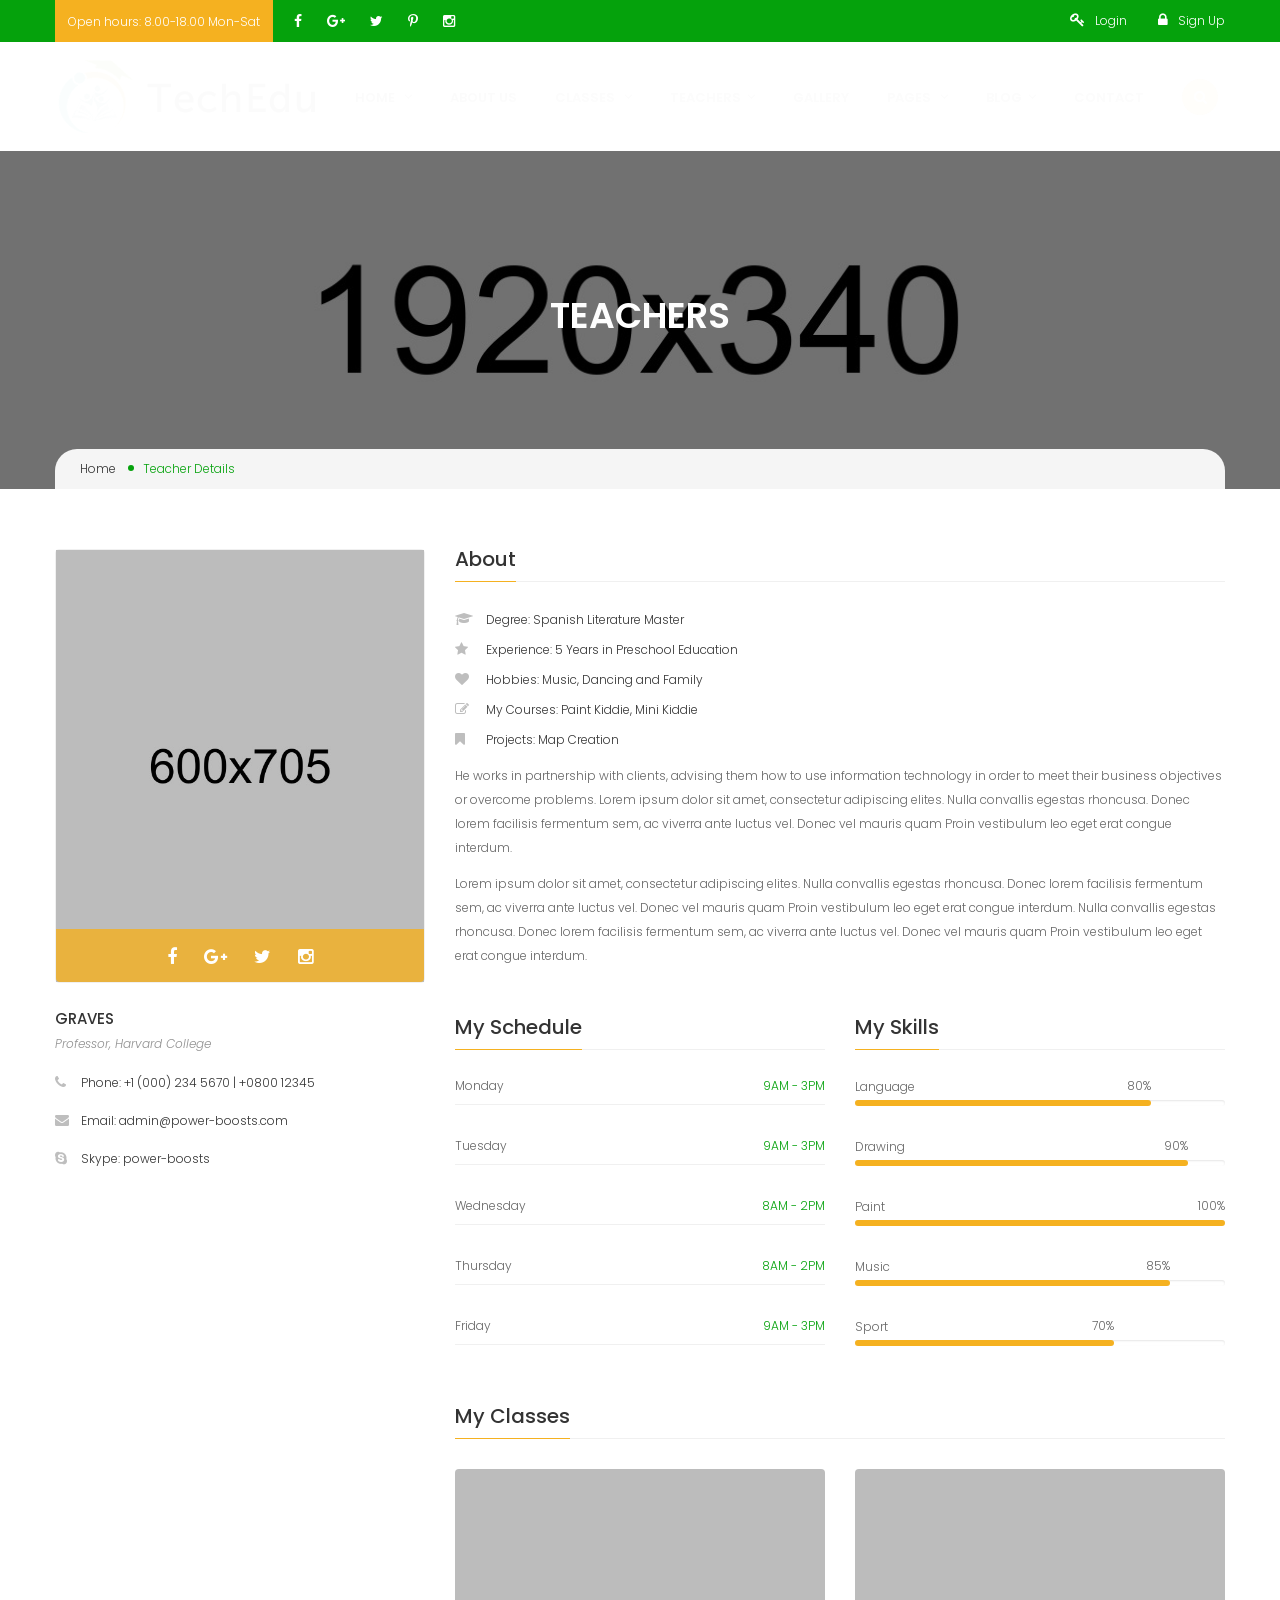
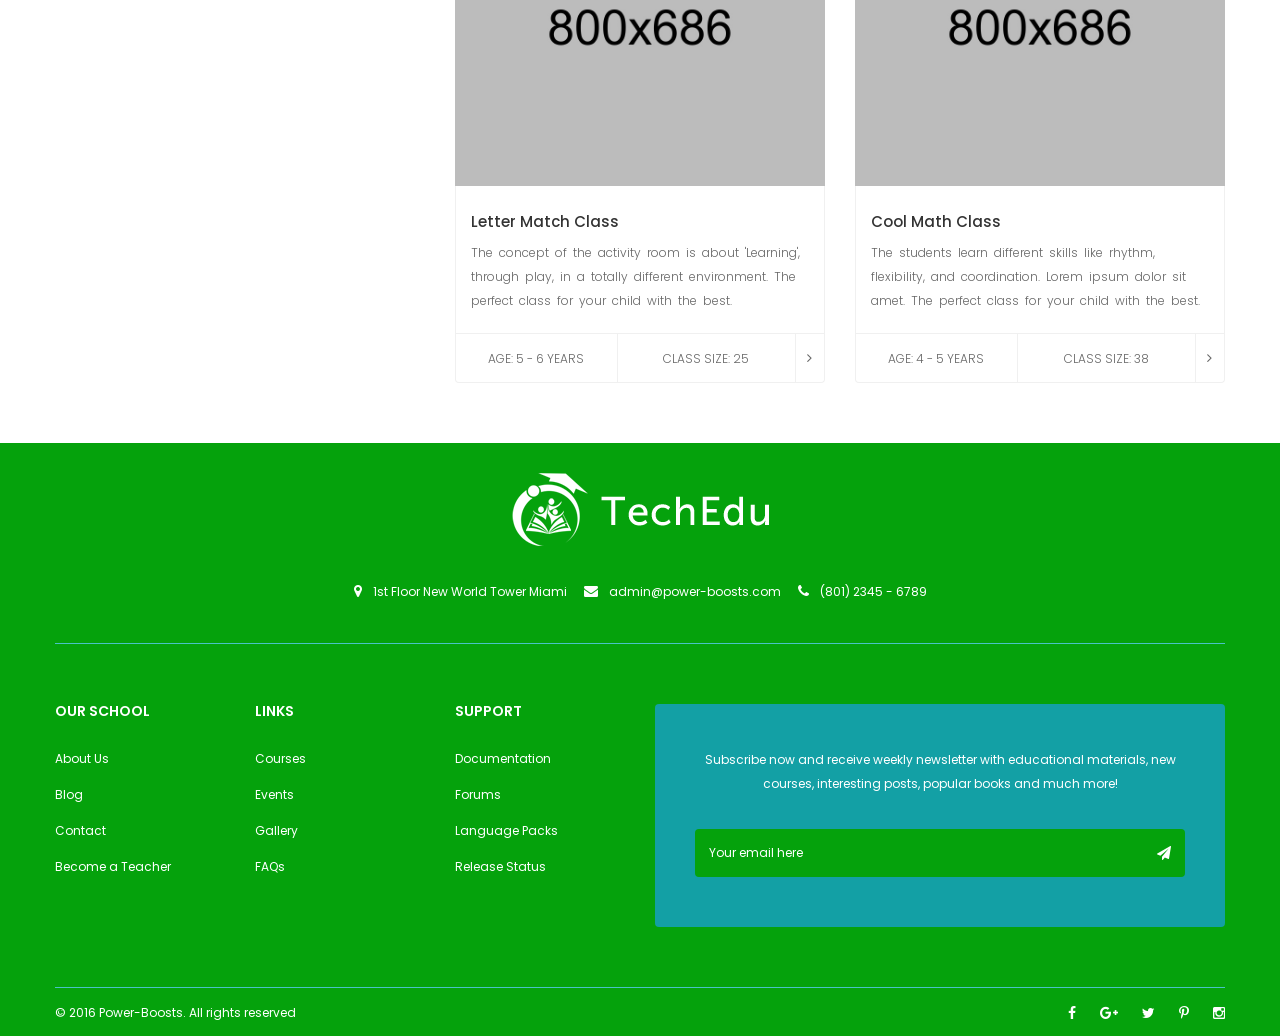
<file: teacher-info.html>
<!doctype html>
<html class="no-js" lang="">
    <head>
        <meta charset="utf-8">
        <meta http-equiv="x-ua-compatible" content="ie=edge">
        <title>Teacher Info || TechEdu</title>
        <meta name="description" content="">
        <meta name="viewport" content="width=device-width, initial-scale=1">
        
		<!-- favicon
		============================================ -->		
        <link rel="shortcut icon" type="image/x-icon" href="img/favicon.ico">
		
		<!-- Google Fonts
		============================================ -->		
        <link href='https://fonts.googleapis.com/css?family=Poppins:400,300,500,600,700' rel='stylesheet' type='text/css'>
	   
		<!-- Bootstrap CSS
		============================================ -->		
        <link rel="stylesheet" href="css/bootstrap.min.css">
        
		<!-- Bootstrap Toggle CSS
		============================================ -->		
        <link rel="stylesheet" href="css/bootstrap-toggle.min.css">
        
		<!-- Fontawsome CSS
		============================================ -->
        <link rel="stylesheet" href="css/font-awesome.min.css">
        
		<!-- Owl Carousel CSS
		============================================ -->
        <link rel="stylesheet" href="css/owl.carousel.css">
        
		<!-- Slick CSS
		============================================ -->
        <link rel="stylesheet" href="css/slick.css">
        
		<!-- jquery-ui CSS
		============================================ -->
        <link rel="stylesheet" href="css/jquery-ui.css">
        
		<!-- Meanmenu CSS
		============================================ -->
        <link rel="stylesheet" href="css/meanmenu.min.css">
        
		<!-- Venubox CSS
		============================================ -->
        <link rel="stylesheet" href="css/venobox.css">
        
		<!-- Animate CSS
		============================================ -->
        <link rel="stylesheet" href="css/animate.css">
        
        <!-- Nivo slider CSS
		============================================ -->
		<link rel="stylesheet" href="lib/nivo-slider/css/nivo-slider.css" type="text/css" />
		<link rel="stylesheet" href="lib/nivo-slider/css/preview.css" type="text/css" media="screen" />
        
		<!-- Style CSS
		============================================ -->
        <link rel="stylesheet" href="style.css">
        
		<!-- Responsive CSS
		============================================ -->
        <link rel="stylesheet" href="css/responsive.css">
        
		<!-- Modernizr JS
		============================================ -->		
        <script src="js/vendor/modernizr-2.8.3.min.js"></script>
    </head>
    <body>
        <!--[if lt IE 8]>
            <p class="browserupgrade">You are using an <strong>outdated</strong> browser. Please <a href="http://browsehappy.com/">upgrade your browser</a> to improve your experience.</p>
        <![endif]-->
        
        <!--Header Area Start-->
        <header>
            <div class="header-top">
                <div class="container">
                    <div class="row">
                        <div class="col-md-7 col-sm-7 hidden-xs">
                            <div class="header-top-info">
                                <span>Open hours: 8.00-18.00 Mon-Sat</span>
                                <div class="social-links">
                                    <a href="#"><i class="fa fa-facebook"></i></a>
                                    <a href="#"><i class="fa fa-google-plus"></i></a>
                                    <a href="#"><i class="fa fa-twitter"></i></a>
                                    <a href="#"><i class="fa fa-pinterest-p"></i></a>
                                    <a href="#"><i class="fa fa-instagram"></i></a>
                                </div>
                            </div>
                        </div>
                        <div class="col-md-5 col-sm-5">
                            <div class="header-login-register">
                                <ul class="login">
                                    <li>
                                        <a href="#"><i class="fa fa-key"></i>Login</a>
                                        <div class="login-form">
                                            <h4>Login</h4>
                                            <form action="#" method="post">
                                                <div class="form-box">
                                                    <i class="fa fa-user"></i>
                                                    <input type="text" name="user-name" placeholder="Username">
                                                </div>
                                                <div class="form-box">
                                                    <i class="fa fa-lock"></i>
                                                    <input type="password" name="user-password" placeholder="Password">
                                                </div>
                                                <div class="button-box">
                                                    <button type="submit" class="login-btn">Login</button>
                                                </div>
                                            </form>
                                        </div>
                                    </li>
                                </ul>
                                <ul class="register">
                                    <li>
                                        <a href="#"><i class="fa fa-lock"></i>Sign Up</a>
                                        <div class="register-form">
                                            <h4>Sign Up</h4>
                                            <span>Please sign up using account detail bellow.</span>
                                            <form action="#" method="post">
                                                <div class="form-box">
                                                    <i class="fa fa-user"></i>
                                                    <input type="text" name="user-name" placeholder="Username">
                                                </div>
                                                <div class="form-box">
                                                    <i class="fa fa-lock"></i>
                                                    <input type="password" name="user-password" placeholder="Password">
                                                </div>
                                                <div class="form-box">
                                                    <i class="fa fa-envelope"></i>
                                                    <input type="email" name="user-email" placeholder="Email">
                                                </div>
                                                <div class="button-box">
                                                    <input checked data-toggle="toggle" type="checkbox">
                                                    <span>Remember me</span>
                                                    <button type="submit" class="register-btn">Register</button>
                                                </div>
                                            </form>
                                        </div>
                                    </li>
                                </ul>
                            </div>
                        </div>
                    </div>
                </div>
            </div>  
            <!--Logo Mainmenu Start-->
            <div class="header-logo-menu sticker">
                <div class="container">
                    <div class="logo-menu-bg">
                        <div class="row">
                            <div class="col-md-3 col-sm-12">
                                <div class="logo">
                                    <a href="index.html"><img src="img/logo/logo.png" alt="TECHEDU"></a>
                                </div>
                            </div>
                            <div class="col-md-9 hidden-sm hidden-xs">
                                <div class="mainmenu-area">
                                    <div class="mainmenu">
                                        <nav>
                                            <ul id="nav">
                                                <li class="current"><a href="index.html">Home <i class="fa fa-angle-down"></i></a>
                                                    <ul class="sub-menu">
                                                        <li><a href="index-2.html">Homepage Version 2</a></li>
                                                        <li><a href="index-3.html">Homepage Version 3</a></li>
                                                        <li><a href="index-4.html">Homepage Version 4</a></li>
                                                        <li><a href="index-5.html">Homepage Version 5</a></li>
                                                    </ul>
                                                </li>
                                                <li><a href="about.html">About us</a></li>
                                                <li><a href="class-grid.html">Classes <i class="fa fa-angle-down"></i></a>
                                                    <ul class="sub-menu">
                                                        <li><a href="class-grid.html">Classes Grid</a></li>
                                                        <li><a href="class-list.html">Classes List</a></li>
                                                        <li><a href="class-details.html">Class Details</a></li>
                                                    </ul>
                                                </li>
                                                <li><a href="teacher.html">Teachers<i class="fa fa-angle-down"></i></a>
                                                    <ul class="sub-menu">
                                                        <li><a href="teacher-info.html">Teachers Info</a></li>
                                                    </ul>
                                                </li>
                                                <li><a href="gallery.html">Gallery</a></li>
                                                <li><a href="index.html">Pages <i class="fa fa-angle-down"></i></a>
                                                    <ul class="sub-menu">
                                                        <li><a href="about.html">About Us</a></li>
                                                        <li><a href="blog.html">Blog Page</a></li>
                                                        <li><a href="blog-details.html">Blog Details Page</a></li>
                                                        <li><a href="class-grid.html">Class Grid</a></li>
                                                        <li><a href="class-list.html">Class List</a></li>
                                                        <li><a href="class-details.html">Class Details</a></li>
                                                        <li><a href="teacher.html">Teachers Page</a></li>
                                                        <li><a href="teacher-info.html">Teachers Info</a></li>
                                                        <li><a href="gallery.html">Gallery</a></li>
                                                        <li><a href="contact.html">Contact</a></li>
                                                    </ul>
                                                </li>
                                                <li><a href="blog.html">Blog<i class="fa fa-angle-down"></i></a>
                                                    <ul class="sub-menu">
                                                        <li><a href="blog-details.html">Blog Details</a></li>
                                                    </ul>
                                                </li>
                                                <li><a href="contact.html">Contact</a></li>
                                            </ul>
                                        </nav>
                                    </div>
                                    <ul class="header-search">
                                        <li class="search-menu">
                                            <i id="toggle-search" class="fa fa-search"></i>
                                        </li>
                                    </ul>
                                    <!--Search Form-->
                                    <div class="search">
                                        <div class="search-form">
                                            <form id="search-form" action="#">
                                                <input type="search" placeholder="Search here..." name="search" />
                                                <button type="submit">
                                                    <span><i class="fa fa-search"></i></span>
                                                </button>
                                            </form>                                
                                        </div>
                                    </div>
                                    <!--End of Search Form-->
                                </div>    
                            </div>
                        </div>
                    </div>
                </div>
            </div>  
            <!--End of Logo Mainmenu-->
            <!-- Mobile Menu Area start -->
            <div class="mobile-menu-area">
                <div class="container">
                    <div class="row">
                        <div class="col-lg-12 col-md-12 col-sm-12">
                            <div class="mobile-menu">
                                <nav id="dropdown">
                                    <ul>
                                        <li><a href="index.html">HOME</a>
                                            <ul>
                                                <li><a href="index-2.html">Homepage Version 2</a></li>
                                                <li><a href="index-3.html">Homepage Version 3</a></li>
                                                <li><a href="index-4.html">Homepage Version 4</a></li>
                                                <li><a href="index-5.html">Homepage Version 5</a></li>
                                            </ul>
                                        </li>
                                        <li><a href="about.html">About Us</a></li>
                                        <li><a href="class-grid.html">Classes</a>
                                            <ul>
                                                <li><a href="class-grid.html">Classes Grid</a></li>
                                                <li><a href="class-list.html">Classes List</a></li>
                                                <li><a href="class-details.html">Class Details</a></li>
                                            </ul>
                                        </li>
                                        <li><a href="teacher.html">Teachers Page</a>
                                            <ul>
                                                <li><a href="teacher-info.html">Teachers Info</a></li>
                                            </ul>
                                        </li>
                                        <li><a href="gallery.html">Gallery</a></li>
                                        <li><a href="blog.html">Blog Page</a>
                                            <ul>
                                                <li><a href="blog-details.html">Blog Details</a></li>
                                            </ul>
                                        </li>
                                        <li><a href="contact.html">CONTACT</a></li>
                                    </ul>
                                </nav>
                            </div>					
                        </div>
                    </div>
                </div>
            </div>
            <!-- Mobile Menu Area end -->  
        </header>
        <!--End of Header Area-->
        <!--Breadcrumb Banner Area Start-->
        <div class="breadcrumb-banner-area teachers">
            <div class="container">
                <div class="row">
                    <div class="col-md-12">
                        <div class="breadcrumb-text">
                            <h1 class="text-center">Teachers</h1>
                            <div class="breadcrumb-bar">
                                <ul class="breadcrumb">
                                    <li><a href="index.html">Home</a></li>
                                    <li>Teacher Details</li>
                                </ul>
                            </div>
                        </div>
                    </div>
                </div>
            </div>
        </div>
        <!--End of Breadcrumb Banner Area-->
        <!--Teacher Details Area Start-->
        <div class="teacher-details-area section-padding">
            <div class="container">
                <div class="row">
                    <div class="col-md-4">
                        <div class="teacher-details-image">
                            <img src="img/teacher/7.jpg" alt="">
                            <div class="social-links">
                                <a href="#"><i class="fa fa-facebook"></i></a>
                                <a href="#"><i class="fa fa-google-plus"></i></a>
                                <a href="#"><i class="fa fa-twitter"></i></a>
                                <a href="#"><i class="fa fa-instagram"></i></a>
                            </div>
                        </div>
                        <div class="teacher-details-info">
                            <h4>graves</h4>
                            <span>Professor, Harvard College</span>
                            <div class="teacher-info-text">
                                <span><i class="fa fa-phone"></i>Phone: +1 (000) 234 5670 | +0800 12345</span>
                                <span><i class="fa fa-envelope"></i>Email: admin@power-boosts.com</span>
                                <span><i class="fa fa-skype"></i>Skype: power-boosts</span>
                            </div>
                        </div>
                    </div>
                    <div class="col-md-8">
                        <div class="teacher-about-info">
                            <div class="single-title">
                                <h3>About</h3>
                            </div>
                            <div class="teacher-info-text">
                                <span><i class="fa fa-graduation-cap"></i>Degree: Spanish Literature Master</span>
                                <span><i class="fa fa-star"></i>Experience: 5 Years in Preschool Education</span>
                                <span><i class="fa fa-heart"></i>Hobbies: Music, Dancing and Family</span>
                                <span><i class="fa fa-edit"></i>My Courses: Paint Kiddie, Mini Kiddie</span>
                                <span><i class="fa fa-bookmark"></i>Projects: Map Creation</span>
                            </div>
                            <p>He works in partnership with clients, advising them how to use information technology in order to meet their business objectives or overcome problems. Lorem ipsum dolor sit amet, consectetur adipiscing elites. Nulla convallis egestas rhoncusa. Donec lorem facilisis fermentum sem, ac viverra ante luctus vel. Donec vel mauris quam Proin vestibulum leo eget erat congue interdum.</p>
                            <p>Lorem ipsum dolor sit amet, consectetur adipiscing elites. Nulla convallis egestas rhoncusa. Donec lorem facilisis fermentum sem, ac viverra ante luctus vel. Donec vel mauris quam Proin vestibulum leo eget erat congue interdum. Nulla convallis egestas rhoncusa. Donec lorem facilisis fermentum sem, ac viverra ante luctus vel. Donec vel mauris quam Proin vestibulum leo eget erat congue interdum.</p>
                        </div>
                        <div class="schedule-skill-wrapper section-padding-bottom">
                            <div class="row">
                                <div class="col-md-6">
                                    <div class="single-title">
                                        <h3>My Schedule</h3>
                                    </div>
                                    <div class="schedule-text"> 
                                        <span>Monday <span class="schedule-time">9AM - 3PM</span></span>   
                                        <span>Tuesday <span class="schedule-time">9AM - 3PM</span></span>   
                                        <span>Wednesday <span class="schedule-time">8AM - 2PM</span></span>   
                                        <span>Thursday <span class="schedule-time">8AM - 2PM</span></span>   
                                        <span>Friday <span class="schedule-time">9AM - 3PM</span></span>   
                                    </div>
                                </div>
                                <div class="col-md-6">
                                    <div class="single-title">
                                        <h3>My Skills</h3>
                                    </div>
                                    <div class="skill-bars orange">
                                        <div class="skill-bar-item">
                                            <span>Language</span>
                                            <div class="progress">
                                                <div class="progress-bar wow fadeInLeft" data-progress="80%" style="width: 80%;" data-wow-duration="1.5s" data-wow-delay="1.2s">
                                                    <span class="text-top">80%</span>
                                                </div>
                                            </div>
                                        </div>
                                        <div class="skill-bar-item">
                                            <span>Drawing</span>
                                            <div class="progress">
                                                <div class="progress-bar wow fadeInLeft" data-progress="90%" style="width: 90%;" data-wow-duration="1.5s" data-wow-delay="1.2s">
                                                    <span class="text-top">90%</span>
                                                </div>
                                            </div>
                                        </div>
                                        <div class="skill-bar-item">
                                            <span>Paint</span>
                                            <div class="progress">
                                                <div class="progress-bar wow fadeInLeft" data-progress="100%" style="width: 100%;" data-wow-duration="1.5s" data-wow-delay="1.2s">
                                                    <span class="text-top">100%</span>
                                                </div>
                                            </div>
                                        </div>
                                        <div class="skill-bar-item">
                                            <span>Music</span>
                                            <div class="progress">
                                                <div class="progress-bar wow fadeInLeft" data-progress="85%" style="width: 85%;" data-wow-duration="1.5s" data-wow-delay="1.2s">
                                                    <span class="text-top">85%</span>
                                                </div>
                                            </div>
                                        </div>
                                        <div class="skill-bar-item no-margin">
                                            <span>Sport</span>
                                            <div class="progress no-margin">
                                                <div class="progress-bar wow fadeInLeft" data-progress="70%" style="width: 70%;" data-wow-duration="1.5s" data-wow-delay="1.2s">
                                                    <span class="text-top">70%</span>
                                                </div>
                                            </div>
                                        </div>     
                                    </div>
                                </div>
                            </div>
                        </div>
                        <div class="row">
                            <div class="col-md-12">
                                <div class="single-title">
                                    <h3>My Classes</h3>
                                </div>
                            </div>
                            <div class="col-md-6 col-sm-6">
                                <div class="single-class">
                                    <div class="single-class-image">
                                        <a href="#">
                                            <img src="img/class/10.jpg" alt="">
                                            <span class="class-date">Apr 21 <span>2016</span></span>
                                        </a>
                                    </div>
                                    <div class="single-class-text">
                                        <div class="class-des">
                                            <h4><a href="#">Letter Match Class</a></h4>
                                            <p>The concept of the activity room is about 'Learning', through play, in a totally different environment. The perfect class for your child with the best.</p>
                                        </div>
                                        <div class="class-schedule">
                                            <span>AGE: 5 - 6 years</span>
                                            <span>CLASS SIZE: 25</span>
                                            <span class="arrow"><a href="#"><i class="fa fa-angle-right"></i></a></span>
                                        </div>
                                    </div>
                                </div>
                            </div>
                            <div class="col-md-6 col-sm-6">
                                <div class="single-class">
                                    <div class="single-class-image">
                                        <a href="#">
                                            <img src="img/class/11.jpg" alt="">
                                            <span class="class-date">OCT 10 <span>2016</span></span>
                                        </a>
                                    </div>
                                    <div class="single-class-text">
                                        <div class="class-des">
                                            <h4><a href="#">Cool Math Class</a></h4>
                                            <p>The students learn different skills like rhythm, flexibility, and coordination. Lorem ipsum dolor sit amet. The perfect class for your child with the best.</p>
                                        </div>
                                        <div class="class-schedule">
                                            <span>AGE: 4 - 5 years</span>
                                            <span>CLASS SIZE: 38</span>
                                            <span class="arrow"><a href="#"><i class="fa fa-angle-right"></i></a></span>
                                        </div>
                                    </div>
                                </div>
                            </div>
                        </div>
                    </div>
                </div>
            </div>
        </div>
        <!--End of Teacher Details Area-->
        <!--Footer Area Start-->
        <div class="footer-area">
            <div class="container">
                <div class="row">
                    <div class="col-md-12">
                        <div class="footer-info-container text-center section-padding">
                            <div class="footer-logo">
                                <a href="#"><img src="img/logo/footer-logo.png" alt=""></a>
                            </div>
                            <div class="footer-info">
                                <span><i class="fa fa-map-marker"></i>1st Floor New World Tower Miami</span>
                                <span><i class="fa fa-envelope"></i>admin@power-boosts.com</span>
                                <span><i class="fa fa-phone"></i>(801) 2345 - 6789</span>
                            </div>
                        </div>
                    </div>
                </div>
                <div class="footer-widget-container section-padding">
                    <div class="row">
                        <div class="col-md-2 col-sm-3">
                            <div class="single-footer-widget">
                                <h4>Our School</h4>
                                <ul class="footer-widget-list">
                                    <li><a href="#">About Us</a></li>
                                    <li><a href="#">Blog</a></li>
                                    <li><a href="#">Contact</a></li>
                                    <li><a href="#">Become a Teacher</a></li>
                                </ul>
                            </div>
                        </div>
                        <div class="col-md-2 hidden-sm">
                            <div class="single-footer-widget">
                                <h4>Links</h4>
                                <ul class="footer-widget-list">
                                    <li><a href="#">Courses</a></li>
                                    <li><a href="#">Events</a></li>
                                    <li><a href="#">Gallery</a></li>
                                    <li><a href="#">FAQs</a></li>
                                </ul>
                            </div>
                        </div>
                        <div class="col-md-2 col-sm-3">
                            <div class="single-footer-widget">
                                <h4>Support</h4>
                                <ul class="footer-widget-list">
                                    <li><a href="#">Documentation</a></li>
                                    <li><a href="#">Forums</a></li>
                                    <li><a href="#">Language Packs</a></li>
                                    <li><a href="#">Release Status</a></li>
                                </ul>
                            </div>
                        </div>
                        <div class="col-md-6 col-sm-6">
                            <div class="subscribe-container">
                                <p>Subscribe now and receive weekly newsletter with educational materials, new courses, interesting posts, popular books and much more!</p>
                                <form action="#">
                                    <div class="subscribe-form">
                                        <input type="email" name="email" placeholder="Your email here">
                                        <button type="submit"><i class="fa fa-send"></i></button>
                                    </div>    
                                </form>
                            </div>
                        </div>
                    </div>
                </div>
                <div class="row">
                    <div class="col-md-12">
                        <div class="footer-container">
                            <div class="row">
                                <div class="col-md-6">
                                    <span>&copy; 2016 <a href="#">Power-Boosts</a>. All rights reserved</span>
                                </div>
                                <div class="col-md-6">
                                    <div class="social-links">
                                        <a href="#"><i class="fa fa-facebook"></i></a>
                                        <a href="#"><i class="fa fa-google-plus"></i></a>
                                        <a href="#"><i class="fa fa-twitter"></i></a>
                                        <a href="#"><i class="fa fa-pinterest-p"></i></a>
                                        <a href="#"><i class="fa fa-instagram"></i></a>
                                    </div>
                                </div>
                            </div>
                        </div>
                    </div>
                </div>
            </div>
        </div>
        <!--End of Footer Area-->
        
        
		<!-- jquery
		============================================ -->		
        <script src="js/vendor/jquery-1.12.3.min.js"></script>
        
		<!-- bootstrap JS
		============================================ -->		
        <script src="js/bootstrap.min.js"></script>
        
		<!-- bootstrap Toggle JS
		============================================ -->		
        <script src="js/bootstrap-toggle.min.js"></script>
        
        <!-- nivo slider js
		============================================ -->       
		<script src="lib/nivo-slider/js/jquery.nivo.slider.js" type="text/javascript"></script>
		<script src="lib/nivo-slider/home.js" type="text/javascript"></script>
		
		<!-- wow JS
		============================================ -->		
        <script src="js/wow.min.js"></script>
        
		<!-- meanmenu JS
		============================================ -->		
        <script src="js/jquery.meanmenu.js"></script>
        
		<!-- Owl carousel JS
		============================================ -->		
        <script src="js/owl.carousel.min.js"></script>
        
		<!-- Countdown JS
		============================================ -->		
        <script src="js/jquery.countdown.min.js"></script>
        
		<!-- scrollUp JS
		============================================ -->		
        <script src="js/jquery.scrollUp.min.js"></script>
        
		<!-- Waypoints JS
		============================================ -->		
        <script src="js/waypoints.min.js"></script>
        
		<!-- Counterup JS
		============================================ -->		
        <script src="js/jquery.counterup.min.js"></script>
        
		<!-- Slick JS
		============================================ -->		
        <script src="js/slick.min.js"></script>
        
		<!-- Mix It Up JS
		============================================ -->		
        <script src="js/jquery.mixitup.js"></script>
        
		<!-- Venubox JS
		============================================ -->		
        <script src="js/venobox.min.js"></script>
        
		<!-- plugins JS
		============================================ -->		
        <script src="js/plugins.js"></script>	
        
		<!-- main JS
		============================================ -->		
        <script src="js/main.js"></script>
    </body>
</html>
</file>
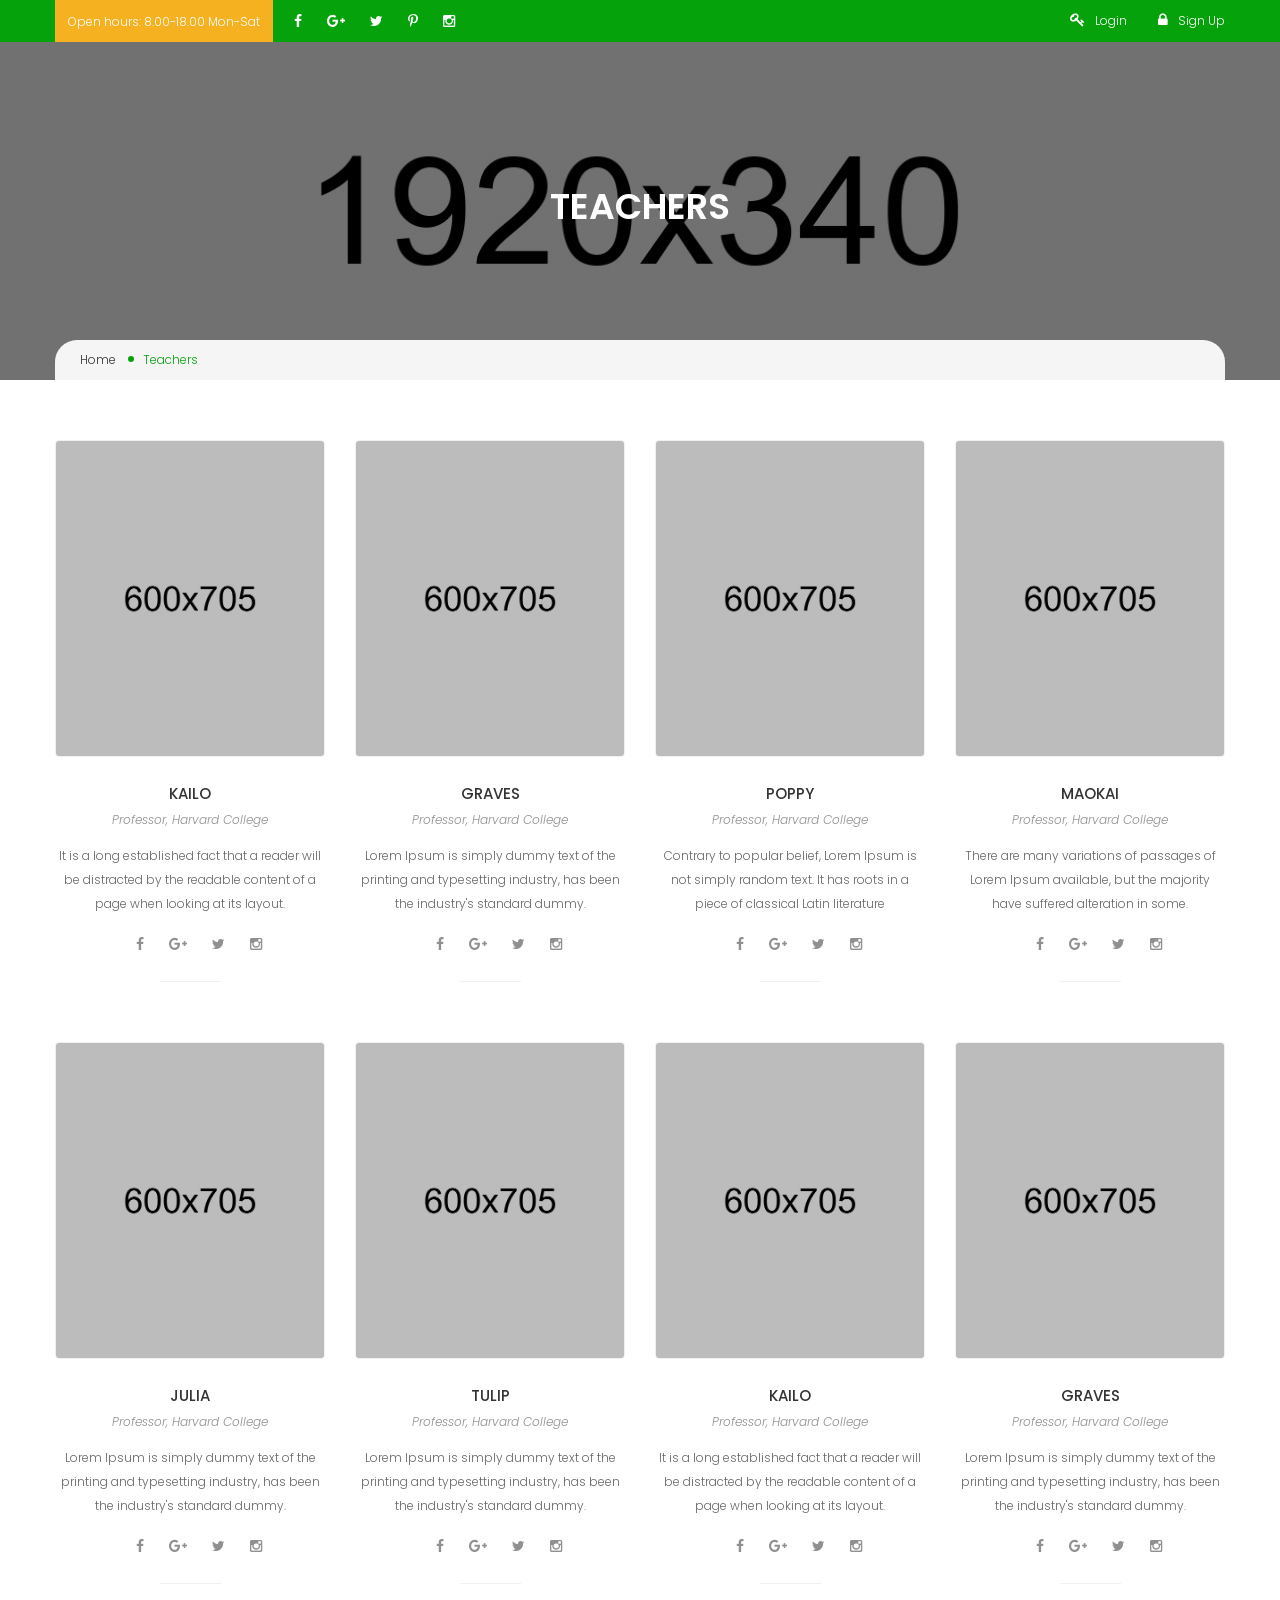
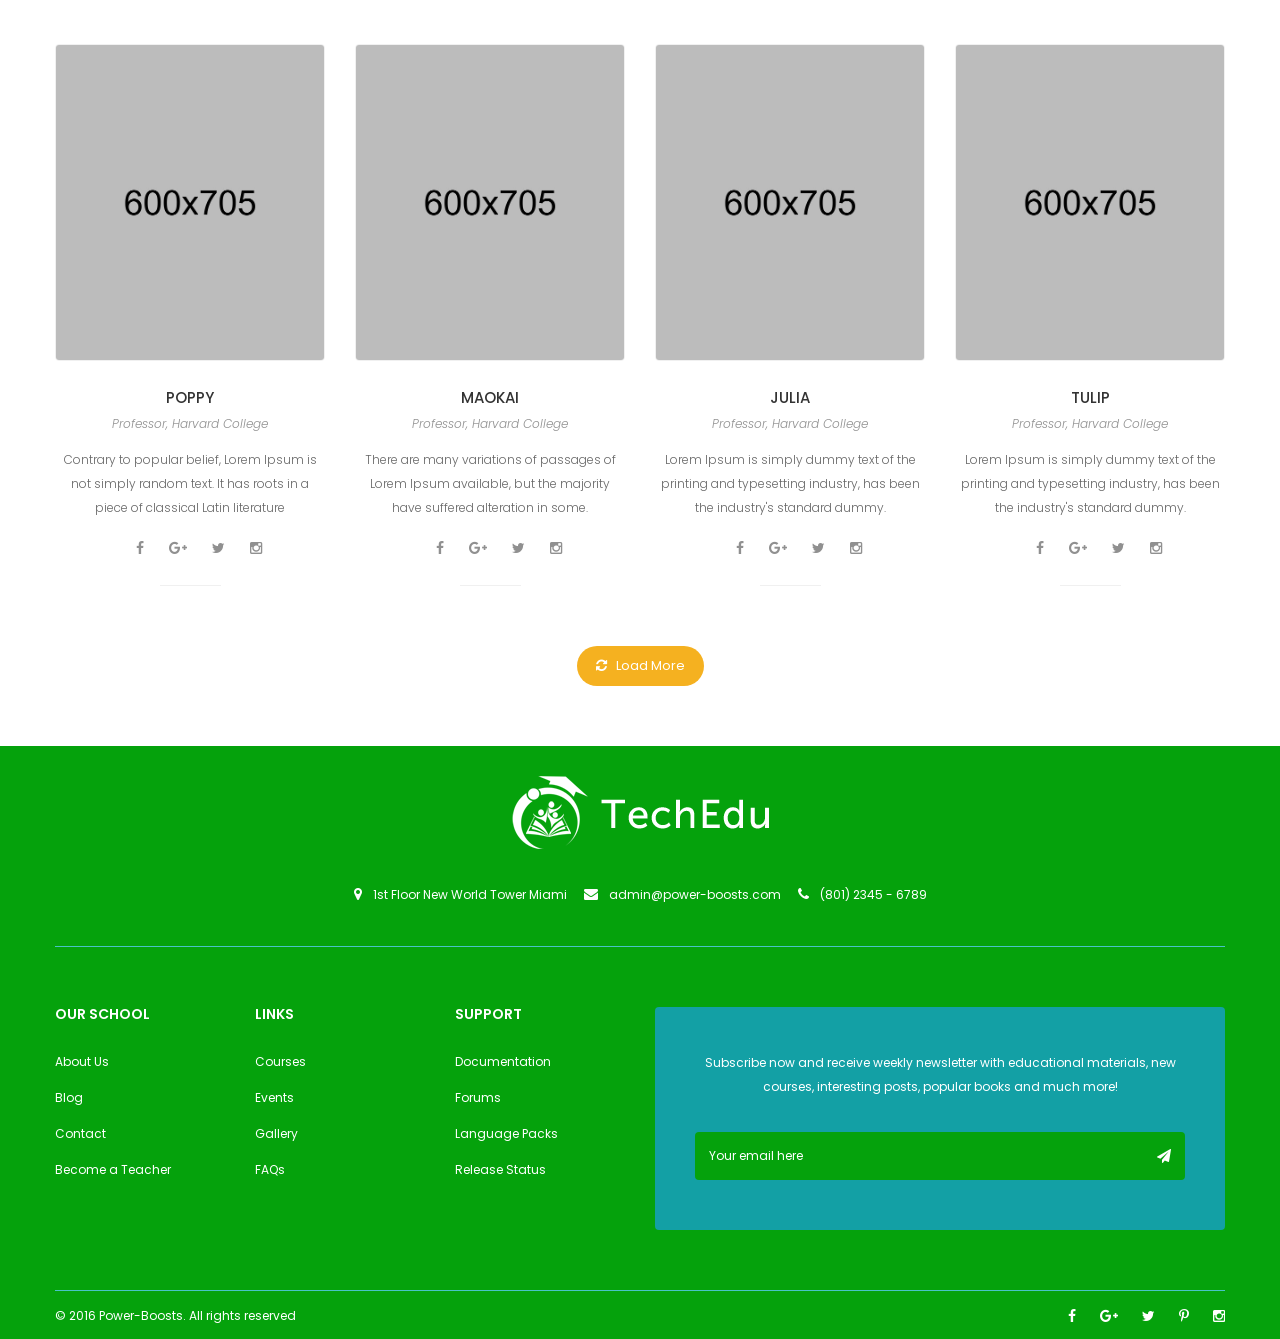
<file: teacher.html>
<!doctype html>
<html class="no-js" lang="">
    <head>
        <meta charset="utf-8">
        <meta http-equiv="x-ua-compatible" content="ie=edge">
        <title>Teacher || TechEdu</title>
        <meta name="description" content="">
        <meta name="viewport" content="width=device-width, initial-scale=1">
        
		<!-- favicon
		============================================ -->		
        <link rel="shortcut icon" type="image/x-icon" href="img/favicon.ico">
		
		<!-- Google Fonts
		============================================ -->		
        <link href='https://fonts.googleapis.com/css?family=Poppins:400,300,500,600,700' rel='stylesheet' type='text/css'>
	   
		<!-- Bootstrap CSS
		============================================ -->		
        <link rel="stylesheet" href="css/bootstrap.min.css">
        
		<!-- Bootstrap Toggle CSS
		============================================ -->		
        <link rel="stylesheet" href="css/bootstrap-toggle.min.css">
        
		<!-- Fontawsome CSS
		============================================ -->
        <link rel="stylesheet" href="css/font-awesome.min.css">
        
		<!-- Owl Carousel CSS
		============================================ -->
        <link rel="stylesheet" href="css/owl.carousel.css">
        
		<!-- Slick CSS
		============================================ -->
        <link rel="stylesheet" href="css/slick.css">
        
		<!-- jquery-ui CSS
		============================================ -->
        <link rel="stylesheet" href="css/jquery-ui.css">
        
		<!-- Meanmenu CSS
		============================================ -->
        <link rel="stylesheet" href="css/meanmenu.min.css">
        
		<!-- Venubox CSS
		============================================ -->
        <link rel="stylesheet" href="css/venobox.css">
        
		<!-- Animate CSS
		============================================ -->
        <link rel="stylesheet" href="css/animate.css">
        
        <!-- Nivo slider CSS
		============================================ -->
		<link rel="stylesheet" href="lib/nivo-slider/css/nivo-slider.css" type="text/css" />
		<link rel="stylesheet" href="lib/nivo-slider/css/preview.css" type="text/css" media="screen" />
        
		<!-- Style CSS
		============================================ -->
        <link rel="stylesheet" href="style.css">
        
		<!-- Responsive CSS
		============================================ -->
        <link rel="stylesheet" href="css/responsive.css">
        
		<!-- Modernizr JS
		============================================ -->		
        <script src="js/vendor/modernizr-2.8.3.min.js"></script>
    </head>
    <body>
        <!--[if lt IE 8]>
            <p class="browserupgrade">You are using an <strong>outdated</strong> browser. Please <a href="http://browsehappy.com/">upgrade your browser</a> to improve your experience.</p>
        <![endif]-->
        
        <!--Header Area Start-->
        <header>
            <div class="header-top">
                <div class="container">
                    <div class="row">
                        <div class="col-md-7 col-sm-7 hidden-xs">
                            <div class="header-top-info">
                                <span>Open hours: 8.00-18.00 Mon-Sat</span>
                                <div class="social-links">
                                    <a href="#"><i class="fa fa-facebook"></i></a>
                                    <a href="#"><i class="fa fa-google-plus"></i></a>
                                    <a href="#"><i class="fa fa-twitter"></i></a>
                                    <a href="#"><i class="fa fa-pinterest-p"></i></a>
                                    <a href="#"><i class="fa fa-instagram"></i></a>
                                </div>
                            </div>
                        </div>
                        <div class="col-md-5 col-sm-5">
                            <div class="header-login-register">
                                <ul class="login">
                                    <li>
                                        <a href="#"><i class="fa fa-key"></i>Login</a>
                                        <div class="login-form">
                                            <h4>Login</h4>
                                            <form action="#" method="post">
                                                <div class="form-box">
                                                    <i class="fa fa-user"></i>
                                                    <input type="text" name="user-name" placeholder="Username">
                                                </div>
                                                <div class="form-box">
                                                    <i class="fa fa-lock"></i>
                                                    <input type="password" name="user-password" placeholder="Password">
                                                </div>
                                                <div class="button-box">
                                                    <button type="submit" class="login-btn">Login</button>
                                                </div>
                                            </form>
                                        </div>
                                    </li>
                                </ul>
                                <ul class="register">
                                    <li>
                                        <a href="#"><i class="fa fa-lock"></i>Sign Up</a>
                                        <div class="register-form">
                                            <h4>Sign Up</h4>
                                            <span>Please sign up using account detail bellow.</span>
                                            <form action="#" method="post">
                                                <div class="form-box">
                                                    <i class="fa fa-user"></i>
                                                    <input type="text" name="user-name" placeholder="Username">
                                                </div>
                                                <div class="form-box">
                                                    <i class="fa fa-lock"></i>
                                                    <input type="password" name="user-password" placeholder="Password">
                                                </div>
                                                <div class="form-box">
                                                    <i class="fa fa-envelope"></i>
                                                    <input type="email" name="user-email" placeholder="Email">
                                                </div>
                                                <div class="button-box">
                                                    <input checked data-toggle="toggle" type="checkbox">
                                                    <span>Remember me</span>
                                                    <button type="submit" class="register-btn">Register</button>
                                                </div>
                                            </form>
                                        </div>
                                    </li>
                                </ul>
                            </div>
                        </div>
                    </div>
                </div>
            </div>  
            <!--Logo Mainmenu Start-->
            <div class="header-logo-menu sticker">
                <div class="container">
                    <div class="logo-menu-bg">
                        <div class="row">
                            <div class="col-md-3 col-sm-12">
                                <div class="logo">
                                    <a href="index.html"><img src="img/logo/logo.png" alt="TECHEDU"></a>
                                </div>
                            </div>
                            <div class="col-md-9 hidden-sm hidden-xs">
                                <div class="mainmenu-area">
                                    <div class="mainmenu">
                                        <nav>
                                            <ul id="nav">
                                                <li class="current"><a href="index.html">Home <i class="fa fa-angle-down"></i></a>
                                                    <ul class="sub-menu">
                                                        <li><a href="index-2.html">Homepage Version 2</a></li>
                                                        <li><a href="index-3.html">Homepage Version 3</a></li>
                                                        <li><a href="index-4.html">Homepage Version 4</a></li>
                                                        <li><a href="index-5.html">Homepage Version 5</a></li>
                                                    </ul>
                                                </li>
                                                <li><a href="about.html">About us</a></li>
                                                <li><a href="class-grid.html">Classes <i class="fa fa-angle-down"></i></a>
                                                    <ul class="sub-menu">
                                                        <li><a href="class-grid.html">Classes Grid</a></li>
                                                        <li><a href="class-list.html">Classes List</a></li>
                                                        <li><a href="class-details.html">Class Details</a></li>
                                                    </ul>
                                                </li>
                                                <li><a href="teacher.html">Teachers<i class="fa fa-angle-down"></i></a>
                                                    <ul class="sub-menu">
                                                        <li><a href="teacher-info.html">Teachers Info</a></li>
                                                    </ul>
                                                </li>
                                                <li><a href="gallery.html">Gallery</a></li>
                                                <li><a href="index.html">Pages <i class="fa fa-angle-down"></i></a>
                                                    <ul class="sub-menu">
                                                        <li><a href="about.html">About Us</a></li>
                                                        <li><a href="blog.html">Blog Page</a></li>
                                                        <li><a href="blog-details.html">Blog Details Page</a></li>
                                                        <li><a href="class-grid.html">Class Grid</a></li>
                                                        <li><a href="class-list.html">Class List</a></li>
                                                        <li><a href="class-details.html">Class Details</a></li>
                                                        <li><a href="teacher.html">Teachers Page</a></li>
                                                        <li><a href="teacher-info.html">Teachers Info</a></li>
                                                        <li><a href="gallery.html">Gallery</a></li>
                                                        <li><a href="contact.html">Contact</a></li>
                                                    </ul>
                                                </li>
                                                <li><a href="blog.html">Blog<i class="fa fa-angle-down"></i></a>
                                                    <ul class="sub-menu">
                                                        <li><a href="blog-details.html">Blog Details</a></li>
                                                    </ul>
                                                </li>
                                                <li><a href="contact.html">Contact</a></li>
                                            </ul>
                                        </nav>
                                    </div>
                                    <ul class="header-search">
                                        <li class="search-menu">
                                            <i id="toggle-search" class="fa fa-search"></i>
                                        </li>
                                    </ul>
                                    <!--Search Form-->
                                    <div class="search">
                                        <div class="search-form">
                                            <form id="search-form" action="#">
                                                <input type="search" placeholder="Search here..." name="search" />
                                                <button type="submit">
                                                    <span><i class="fa fa-search"></i></span>
                                                </button>
                                            </form>                                
                                        </div>
                                    </div>
                                    <!--End of Search Form-->
                                </div>    
                            </div>
                        </div>
                    </div>
                </div>
            </div>  
            <!--End of Logo Mainmenu-->
            <!-- Mobile Menu Area start -->
            <div class="mobile-menu-area">
                <div class="container">
                    <div class="row">
                        <div class="col-lg-12 col-md-12 col-sm-12">
                            <div class="mobile-menu">
                                <nav id="dropdown">
                                    <ul>
                                        <li><a href="index.html">HOME</a>
                                            <ul>
                                                <li><a href="index-2.html">Homepage Version 2</a></li>
                                                <li><a href="index-3.html">Homepage Version 3</a></li>
                                                <li><a href="index-4.html">Homepage Version 4</a></li>
                                                <li><a href="index-5.html">Homepage Version 5</a></li>
                                            </ul>
                                        </li>
                                        <li><a href="about.html">About Us</a></li>
                                        <li><a href="class-grid.html">Classes</a>
                                            <ul>
                                                <li><a href="class-grid.html">Classes Grid</a></li>
                                                <li><a href="class-list.html">Classes List</a></li>
                                                <li><a href="class-details.html">Class Details</a></li>
                                            </ul>
                                        </li>
                                        <li><a href="teacher.html">Teachers Page</a>
                                            <ul>
                                                <li><a href="teacher-info.html">Teachers Info</a></li>
                                            </ul>
                                        </li>
                                        <li><a href="gallery.html">Gallery</a></li>
                                        <li><a href="blog.html">Blog Page</a>
                                            <ul>
                                                <li><a href="blog-details.html">Blog Details</a></li>
                                            </ul>
                                        </li>
                                        <li><a href="contact.html">CONTACT</a></li>
                                    </ul>
                                </nav>
                            </div>					
                        </div>
                    </div>
                </div>
            </div>
            <!-- Mobile Menu Area end -->  
        </header>
        <!--End of Header Area-->
        <!--Breadcrumb Banner Area Start-->
        <div class="breadcrumb-banner-area teachers">
            <div class="container">
                <div class="row">
                    <div class="col-md-12">
                        <div class="breadcrumb-text">
                            <h1 class="text-center">Teachers</h1>
                            <div class="breadcrumb-bar">
                                <ul class="breadcrumb">
                                    <li><a href="index.html">Home</a></li>
                                    <li>Teachers</li>
                                </ul>
                            </div>
                        </div>
                    </div>
                </div>
            </div>
        </div>
        <!--End of Breadcrumb Banner Area-->
        <!--Teacher Fullwidth Area Start-->
        <div class="teacher-fullwidth-area section-padding">
            <div class="container">
                <div class="row">
                    <div class="col-md-3 col-sm-4">
                        <div class="single-teachers-column text-center">
                            <div class="teachers-image-column">
                                <a href="teacher-info.html">
                                    <img src="img/teacher/6.jpg" alt="">
                                    <span class="image-hover">
                                        <span><i class="fa fa-edit"></i>View Profile</span>
                                    </span>
                                </a>
                            </div>
                            <div class="teacher-column-carousel-text">
                                <h4>Kailo</h4>
                                <span>Professor, Harvard College</span>
                                <p>It is a long established fact that a reader will be distracted by the readable content of a page when looking at its layout.</p>
                                <div class="social-links">
                                    <a href="#"><i class="fa fa-facebook"></i></a>
                                    <a href="#"><i class="fa fa-google-plus"></i></a>
                                    <a href="#"><i class="fa fa-twitter"></i></a>
                                    <a href="#"><i class="fa fa-instagram"></i></a>
                                </div>
                            </div>
                        </div>
                    </div>
                    <div class="col-md-3 col-sm-4">
                        <div class="single-teachers-column text-center">
                            <div class="teachers-image-column">
                                <a href="teacher-info.html">
                                    <img src="img/teacher/7.jpg" alt="">
                                    <span class="image-hover">
                                        <span><i class="fa fa-edit"></i>View Profile</span>
                                    </span>
                                </a>
                            </div>
                            <div class="teacher-column-carousel-text">
                                <h4>graves</h4>
                                <span>Professor, Harvard College</span>
                                <p>Lorem Ipsum is simply dummy text of the printing and typesetting industry, has been the industry's standard dummy.</p>
                                <div class="social-links">
                                    <a href="#"><i class="fa fa-facebook"></i></a>
                                    <a href="#"><i class="fa fa-google-plus"></i></a>
                                    <a href="#"><i class="fa fa-twitter"></i></a>
                                    <a href="#"><i class="fa fa-instagram"></i></a>
                                </div>
                            </div>
                        </div>
                    </div>
                    <div class="col-md-3 col-sm-4">
                        <div class="single-teachers-column text-center">
                            <div class="teachers-image-column">
                                <a href="teacher-info.html">
                                    <img src="img/teacher/10.jpg" alt="">
                                    <span class="image-hover">
                                        <span><i class="fa fa-edit"></i>View Profile</span>
                                    </span>
                                </a>
                            </div>
                            <div class="teacher-column-carousel-text">
                                <h4>poppy</h4>
                                <span>Professor, Harvard College</span>
                                <p>Contrary to popular belief, Lorem Ipsum is not simply random text. It has roots in a piece of classical Latin literature</p>
                                <div class="social-links">
                                    <a href="#"><i class="fa fa-facebook"></i></a>
                                    <a href="#"><i class="fa fa-google-plus"></i></a>
                                    <a href="#"><i class="fa fa-twitter"></i></a>
                                    <a href="#"><i class="fa fa-instagram"></i></a>
                                </div>
                            </div>
                        </div>
                    </div>
                    <div class="col-md-3 col-sm-4">
                        <div class="single-teachers-column text-center">
                            <div class="teachers-image-column">
                                <a href="teacher-info.html">
                                    <img src="img/teacher/9.jpg" alt="">
                                    <span class="image-hover">
                                        <span><i class="fa fa-edit"></i>View Profile</span>
                                    </span>
                                </a>
                            </div>
                            <div class="teacher-column-carousel-text">
                                <h4>maokai</h4>
                                <span>Professor, Harvard College</span>
                                <p>There are many variations of passages of Lorem Ipsum available, but the majority have suffered alteration in some.</p>
                                <div class="social-links">
                                    <a href="#"><i class="fa fa-facebook"></i></a>
                                    <a href="#"><i class="fa fa-google-plus"></i></a>
                                    <a href="#"><i class="fa fa-twitter"></i></a>
                                    <a href="#"><i class="fa fa-instagram"></i></a>
                                </div>
                            </div>
                        </div>
                    </div>
                    <div class="col-md-3 col-sm-4">
                        <div class="single-teachers-column text-center">
                            <div class="teachers-image-column">
                                <a href="teacher-info.html">
                                    <img src="img/teacher/8.jpg" alt="">
                                    <span class="image-hover">
                                        <span><i class="fa fa-edit"></i>View Profile</span>
                                    </span>
                                </a>
                            </div>
                            <div class="teacher-column-carousel-text">
                                <h4>Julia</h4>
                                <span>Professor, Harvard College</span>
                                <p>Lorem Ipsum is simply dummy text of the printing and typesetting industry, has been the industry's standard dummy.</p>
                                <div class="social-links">
                                    <a href="#"><i class="fa fa-facebook"></i></a>
                                    <a href="#"><i class="fa fa-google-plus"></i></a>
                                    <a href="#"><i class="fa fa-twitter"></i></a>
                                    <a href="#"><i class="fa fa-instagram"></i></a>
                                </div>
                            </div>
                        </div>
                    </div>
                    <div class="col-md-3 col-sm-4">
                        <div class="single-teachers-column text-center">
                            <div class="teachers-image-column">
                                <a href="teacher-info.html">
                                    <img src="img/teacher/11.jpg" alt="">
                                    <span class="image-hover">
                                        <span><i class="fa fa-edit"></i>View Profile</span>
                                    </span>
                                </a>
                            </div>
                            <div class="teacher-column-carousel-text">
                                <h4>Tulip</h4>
                                <span>Professor, Harvard College</span>
                                <p>Lorem Ipsum is simply dummy text of the printing and typesetting industry, has been the industry's standard dummy.</p>
                                <div class="social-links">
                                    <a href="#"><i class="fa fa-facebook"></i></a>
                                    <a href="#"><i class="fa fa-google-plus"></i></a>
                                    <a href="#"><i class="fa fa-twitter"></i></a>
                                    <a href="#"><i class="fa fa-instagram"></i></a>
                                </div>
                            </div>
                        </div>
                    </div>
                    <div class="col-md-3 col-sm-4">
                        <div class="single-teachers-column text-center">
                            <div class="teachers-image-column">
                                <a href="teacher-info.html">
                                    <img src="img/teacher/6.jpg" alt="">
                                    <span class="image-hover">
                                        <span><i class="fa fa-edit"></i>View Profile</span>
                                    </span>
                                </a>
                            </div>
                            <div class="teacher-column-carousel-text">
                                <h4>Kailo</h4>
                                <span>Professor, Harvard College</span>
                                <p>It is a long established fact that a reader will be distracted by the readable content of a page when looking at its layout.</p>
                                <div class="social-links">
                                    <a href="#"><i class="fa fa-facebook"></i></a>
                                    <a href="#"><i class="fa fa-google-plus"></i></a>
                                    <a href="#"><i class="fa fa-twitter"></i></a>
                                    <a href="#"><i class="fa fa-instagram"></i></a>
                                </div>
                            </div>
                        </div>
                    </div>
                    <div class="col-md-3 col-sm-4">
                        <div class="single-teachers-column text-center">
                            <div class="teachers-image-column">
                                <a href="teacher-info.html">
                                    <img src="img/teacher/7.jpg" alt="">
                                    <span class="image-hover">
                                        <span><i class="fa fa-edit"></i>View Profile</span>
                                    </span>
                                </a>
                            </div>
                            <div class="teacher-column-carousel-text">
                                <h4>graves</h4>
                                <span>Professor, Harvard College</span>
                                <p>Lorem Ipsum is simply dummy text of the printing and typesetting industry, has been the industry's standard dummy.</p>
                                <div class="social-links">
                                    <a href="#"><i class="fa fa-facebook"></i></a>
                                    <a href="#"><i class="fa fa-google-plus"></i></a>
                                    <a href="#"><i class="fa fa-twitter"></i></a>
                                    <a href="#"><i class="fa fa-instagram"></i></a>
                                </div>
                            </div>
                        </div>
                    </div>
                    <div class="col-md-3 col-sm-4">
                        <div class="single-teachers-column text-center">
                            <div class="teachers-image-column">
                                <a href="teacher-info.html">
                                    <img src="img/teacher/10.jpg" alt="">
                                    <span class="image-hover">
                                        <span><i class="fa fa-edit"></i>View Profile</span>
                                    </span>
                                </a>
                            </div>
                            <div class="teacher-column-carousel-text">
                                <h4>poppy</h4>
                                <span>Professor, Harvard College</span>
                                <p>Contrary to popular belief, Lorem Ipsum is not simply random text. It has roots in a piece of classical Latin literature</p>
                                <div class="social-links">
                                    <a href="#"><i class="fa fa-facebook"></i></a>
                                    <a href="#"><i class="fa fa-google-plus"></i></a>
                                    <a href="#"><i class="fa fa-twitter"></i></a>
                                    <a href="#"><i class="fa fa-instagram"></i></a>
                                </div>
                            </div>
                        </div>
                    </div>
                    <div class="col-md-3 col-sm-4">
                        <div class="single-teachers-column text-center">
                            <div class="teachers-image-column">
                                <a href="teacher-info.html">
                                    <img src="img/teacher/9.jpg" alt="">
                                    <span class="image-hover">
                                        <span><i class="fa fa-edit"></i>View Profile</span>
                                    </span>
                                </a>
                            </div>
                            <div class="teacher-column-carousel-text">
                                <h4>maokai</h4>
                                <span>Professor, Harvard College</span>
                                <p>There are many variations of passages of Lorem Ipsum available, but the majority have suffered alteration in some.</p>
                                <div class="social-links">
                                    <a href="#"><i class="fa fa-facebook"></i></a>
                                    <a href="#"><i class="fa fa-google-plus"></i></a>
                                    <a href="#"><i class="fa fa-twitter"></i></a>
                                    <a href="#"><i class="fa fa-instagram"></i></a>
                                </div>
                            </div>
                        </div>
                    </div>
                    <div class="col-md-3 col-sm-4">
                        <div class="single-teachers-column text-center">
                            <div class="teachers-image-column">
                                <a href="teacher-info.html">
                                    <img src="img/teacher/8.jpg" alt="">
                                    <span class="image-hover">
                                        <span><i class="fa fa-edit"></i>View Profile</span>
                                    </span>
                                </a>
                            </div>
                            <div class="teacher-column-carousel-text">
                                <h4>Julia</h4>
                                <span>Professor, Harvard College</span>
                                <p>Lorem Ipsum is simply dummy text of the printing and typesetting industry, has been the industry's standard dummy.</p>
                                <div class="social-links">
                                    <a href="#"><i class="fa fa-facebook"></i></a>
                                    <a href="#"><i class="fa fa-google-plus"></i></a>
                                    <a href="#"><i class="fa fa-twitter"></i></a>
                                    <a href="#"><i class="fa fa-instagram"></i></a>
                                </div>
                            </div>
                        </div>
                    </div>
                    <div class="col-md-3 col-sm-4">
                        <div class="single-teachers-column text-center">
                            <div class="teachers-image-column">
                                <a href="teacher-info.html">
                                    <img src="img/teacher/11.jpg" alt="">
                                    <span class="image-hover">
                                        <span><i class="fa fa-edit"></i>View Profile</span>
                                    </span>
                                </a>
                            </div>
                            <div class="teacher-column-carousel-text">
                                <h4>Tulip</h4>
                                <span>Professor, Harvard College</span>
                                <p>Lorem Ipsum is simply dummy text of the printing and typesetting industry, has been the industry's standard dummy.</p>
                                <div class="social-links">
                                    <a href="#"><i class="fa fa-facebook"></i></a>
                                    <a href="#"><i class="fa fa-google-plus"></i></a>
                                    <a href="#"><i class="fa fa-twitter"></i></a>
                                    <a href="#"><i class="fa fa-instagram"></i></a>
                                </div>
                            </div>
                        </div>
                    </div>
                </div>
                <div class="col-md-12">
                    <div class="button text-center">
                        <a href="#" class="button-default button-yellow"><i class="fa fa-refresh"></i>Load More</a>
                    </div>
                </div>
            </div>
        </div>
        <!--End of Teacher Fullwidth Area-->
        <!--Footer Area Start-->
        <div class="footer-area">
            <div class="container">
                <div class="row">
                    <div class="col-md-12">
                        <div class="footer-info-container text-center section-padding">
                            <div class="footer-logo">
                                <a href="#"><img src="img/logo/footer-logo.png" alt=""></a>
                            </div>
                            <div class="footer-info">
                                <span><i class="fa fa-map-marker"></i>1st Floor New World Tower Miami</span>
                                <span><i class="fa fa-envelope"></i>admin@power-boosts.com</span>
                                <span><i class="fa fa-phone"></i>(801) 2345 - 6789</span>
                            </div>
                        </div>
                    </div>
                </div>
                <div class="footer-widget-container section-padding">
                    <div class="row">
                        <div class="col-md-2 col-sm-3">
                            <div class="single-footer-widget">
                                <h4>Our School</h4>
                                <ul class="footer-widget-list">
                                    <li><a href="#">About Us</a></li>
                                    <li><a href="#">Blog</a></li>
                                    <li><a href="#">Contact</a></li>
                                    <li><a href="#">Become a Teacher</a></li>
                                </ul>
                            </div>
                        </div>
                        <div class="col-md-2 hidden-sm">
                            <div class="single-footer-widget">
                                <h4>Links</h4>
                                <ul class="footer-widget-list">
                                    <li><a href="#">Courses</a></li>
                                    <li><a href="#">Events</a></li>
                                    <li><a href="#">Gallery</a></li>
                                    <li><a href="#">FAQs</a></li>
                                </ul>
                            </div>
                        </div>
                        <div class="col-md-2 col-sm-3">
                            <div class="single-footer-widget">
                                <h4>Support</h4>
                                <ul class="footer-widget-list">
                                    <li><a href="#">Documentation</a></li>
                                    <li><a href="#">Forums</a></li>
                                    <li><a href="#">Language Packs</a></li>
                                    <li><a href="#">Release Status</a></li>
                                </ul>
                            </div>
                        </div>
                        <div class="col-md-6 col-sm-6">
                            <div class="subscribe-container">
                                <p>Subscribe now and receive weekly newsletter with educational materials, new courses, interesting posts, popular books and much more!</p>
                                <form action="#">
                                    <div class="subscribe-form">
                                        <input type="email" name="email" placeholder="Your email here">
                                        <button type="submit"><i class="fa fa-send"></i></button>
                                    </div>    
                                </form>
                            </div>
                        </div>
                    </div>
                </div>
                <div class="row">
                    <div class="col-md-12">
                        <div class="footer-container">
                            <div class="row">
                                <div class="col-md-6">
                                    <span>&copy; 2016 <a href="#">Power-Boosts</a>. All rights reserved</span>
                                </div>
                                <div class="col-md-6">
                                    <div class="social-links">
                                        <a href="#"><i class="fa fa-facebook"></i></a>
                                        <a href="#"><i class="fa fa-google-plus"></i></a>
                                        <a href="#"><i class="fa fa-twitter"></i></a>
                                        <a href="#"><i class="fa fa-pinterest-p"></i></a>
                                        <a href="#"><i class="fa fa-instagram"></i></a>
                                    </div>
                                </div>
                            </div>
                        </div>
                    </div>
                </div>
            </div>
        </div>
        <!--End of Footer Area-->
        
        
		<!-- jquery
		============================================ -->		
        <script src="js/vendor/jquery-1.12.3.min.js"></script>
        
		<!-- bootstrap JS
		============================================ -->		
        <script src="js/bootstrap.min.js"></script>
        
		<!-- bootstrap Toggle JS
		============================================ -->		
        <script src="js/bootstrap-toggle.min.js"></script>
        
        <!-- nivo slider js
		============================================ -->       
		<script src="lib/nivo-slider/js/jquery.nivo.slider.js" type="text/javascript"></script>
		<script src="lib/nivo-slider/home.js" type="text/javascript"></script>
		
		<!-- wow JS
		============================================ -->		
        <script src="js/wow.min.js"></script>
        
		<!-- meanmenu JS
		============================================ -->		
        <script src="js/jquery.meanmenu.js"></script>
        
		<!-- Owl carousel JS
		============================================ -->		
        <script src="js/owl.carousel.min.js"></script>
        
		<!-- Countdown JS
		============================================ -->		
        <script src="js/jquery.countdown.min.js"></script>
        
		<!-- scrollUp JS
		============================================ -->		
        <script src="js/jquery.scrollUp.min.js"></script>
        
		<!-- Waypoints JS
		============================================ -->		
        <script src="js/waypoints.min.js"></script>
        
		<!-- Counterup JS
		============================================ -->		
        <script src="js/jquery.counterup.min.js"></script>
        
		<!-- Slick JS
		============================================ -->		
        <script src="js/slick.min.js"></script>
        
		<!-- Mix It Up JS
		============================================ -->		
        <script src="js/jquery.mixitup.js"></script>
        
		<!-- Venubox JS
		============================================ -->		
        <script src="js/venobox.min.js"></script>
        
		<!-- plugins JS
		============================================ -->		
        <script src="js/plugins.js"></script>	
        
		<!-- main JS
		============================================ -->		
        <script src="js/main.js"></script>
    </body>
</html>
</file>
<file: css/venobox.css>
/* ------ venobox.css --------*/
.vbox-overlay *, .vbox-overlay *:before, .vbox-overlay *:after{
    -webkit-backface-visibility: hidden;
    -webkit-box-sizing:border-box;
    -moz-box-sizing:border-box;
    box-sizing:border-box;
}
/* ------- overlay: change here background color and opacity ----- */
.vbox-overlay {
    background: rgba(0, 0, 0, 0.85) none repeat scroll 0 0;
    bottom: 0;
    height: auto;
    left: 0;
    opacity: 0;
    overflow-x: hidden;
    overflow-y: auto;
    position: fixed;
    top: 0;
    width: 100%;
    z-index: 9999999;
}

/* ----- preloader - choose between CIRCLE, IOS, DOTS, QUADS ----- */

/* circle preloader */
.vbox-preloader{
    position:fixed; 
    width:32px; 
    height:32px;
    left:50%; 
    top:50%; 
    margin-left:-16px; 
    margin-top:-16px;
    background-image: url(preload-circle.png);
    text-indent: -100px;
    overflow: hidden;
    -webkit-animation: playload 1.4s steps(18) infinite;
       -moz-animation: playload 1.4s steps(18) infinite;
        -ms-animation: playload 1.4s steps(18) infinite;
         -o-animation: playload 1.4s steps(18) infinite;
            animation: playload 1.4s steps(18) infinite;
}
@-webkit-keyframes playload {
   from { background-position:    0px; }
     to { background-position: -576px; }
}
@-moz-keyframes playload {
   from { background-position:    0px; }
     to { background-position: -576px; }
}
@-ms-keyframes playload {
   from { background-position:    0px; }
     to { background-position: -576px; }
}
@-o-keyframes playload {
   from { background-position:    0px; }
     to { background-position: -576px; }
}
@keyframes playload {
   from { background-position:    0px; }
     to { background-position: -576px; }
}


/* IOS preloader */

/*.vbox-preloader{
    position:fixed; 
    width:32px; 
    height:32px;
    left:50%; 
    top:50%; 
    margin-left:-16px; 
    margin-top:-16px;
    background-image: url(preload-ios.png);
    text-indent: -100px;
    overflow: hidden;
    -webkit-animation: playload 1.4s steps(12) infinite;
       -moz-animation: playload 1.4s steps(12) infinite;
        -ms-animation: playload 1.4s steps(12) infinite;
         -o-animation: playload 1.4s steps(12) infinite;
            animation: playload 1.4s steps(12) infinite;
}

@-webkit-keyframes playload {
   from { background-position:    0px; }
     to { background-position: -384px; }
}
@-moz-keyframes playload {
   from { background-position:    0px; }
     to { background-position: -384px; }
}
@-ms-keyframes playload {
   from { background-position:    0px; }
     to { background-position: -384px; }
}
@-o-keyframes playload {
   from { background-position:    0px; }
     to { background-position: -384px; }
}
@keyframes playload {
   from { background-position:    0px; }
     to { background-position: -384px; }
}
*/


/* dots preloader */
/*
.vbox-preloader{
    position:fixed; 
    width:32px; 
    height:11px;
    left:50%; 
    top:50%; 
    margin-left:-16px; 
    margin-top:-16px;
    background-image: url(preload-dots.png);
    text-indent: -100px;
    overflow: hidden;
    -webkit-animation: playload 1.4s steps(24) infinite;
       -moz-animation: playload 1.4s steps(24) infinite;
        -ms-animation: playload 1.4s steps(24) infinite;
         -o-animation: playload 1.4s steps(24) infinite;
            animation: playload 1.4s steps(24) infinite;
}

@-webkit-keyframes playload {
   from { background-position:    0px; }
     to { background-position: -768px; }
}
@-moz-keyframes playload {
   from { background-position:    0px; }
     to { background-position: -768px; }
}
@-ms-keyframes playload {
   from { background-position:    0px; }
     to { background-position: -768px; }
}
@-o-keyframes playload {
   from { background-position:    0px; }
     to { background-position: -768px; }
}
@keyframes playload {
   from { background-position:    0px; }
     to { background-position: -768px; }
}
*/


/* quads preloader */
/*
.vbox-preloader{
    position:fixed; 
    width:32px; 
    height:10px;
    left:50%; 
    top:50%; 
    margin-left:-16px; 
    margin-top:-16px;
    background-image: url(preload-quads.png);
    text-indent: -100px;
    overflow: hidden;
    -webkit-animation: playload 1.4s steps(12) infinite;
       -moz-animation: playload 1.4s steps(12) infinite;
        -ms-animation: playload 1.4s steps(12) infinite;
         -o-animation: playload 1.4s steps(12) infinite;
            animation: playload 1.4s steps(12) infinite;
}
@-webkit-keyframes playload {
   from { background-position:    0px; }
     to { background-position: -384px; }
}
@-moz-keyframes playload {
   from { background-position:    0px; }
     to { background-position: -384px; }
}
@-ms-keyframes playload {
   from { background-position:    0px; }
     to { background-position: -384px; }
}
@-o-keyframes playload {
   from { background-position:    0px; }
     to { background-position: -384px; }
}
@keyframes playload {
   from { background-position:    0px; }
     to { background-position: -384px; }
}
*/
/* ----- navigation ----- */
/*
.vbox-close {
  background: #000000 url("../img/close.gif") no-repeat scroll 8px center / 11px auto;
  border: 1px solid #ffffff;
  border-radius: 50%;
  color: #ffffff;
  cursor: pointer;
  display: block;
  height: 28px;
  overflow: hidden;
  position: absolute;
  right: 19%;
  text-indent: -100px;
  top: 29px;
  width: 28px;
}
*/
.vbox-close {
  background:  url("../img/close.gif") no-repeat scroll 10px center;
  color: #ffffff;
  cursor: pointer;
  display: block;
  height: 40px;
  overflow: hidden;
  position: fixed;
  right: 25px;
  text-indent: -100px;
  top: 6px;
  width: 37px;
}
.vbox-next, .vbox-prev{
    box-sizing: content-box;
    cursor: pointer;
    position: fixed;
    top: 50%;
    color: #fff;
    width: 30px;
    height: 170px;
    margin-top: -85px;
    text-indent: -100px;
    border: solid transparent; /* Using border instead of padding to keep bg image in place */
    overflow: hidden;
}
.vbox-prev{
    left: 0;
    border-width: 0 30px 0 10px;
    background: url(prev.gif) center center no-repeat;
}
.vbox-next{
    right: 0;
    border-width: 0 10px 0 30px;
    background: url(next.gif) center center no-repeat;
}

.vbox-title{
    width: 100%;
    height: 40px;
    float: left;
    text-align: center;
    line-height: 28px;
    font-size: 12px;
    color: #fff;
    padding: 6px 40px;
    overflow: hidden;
    background: #161617;
    position: fixed;
    display: none;
    top: -1px;
    left: 0;

}
.vbox-num{
    cursor: pointer;
    position: fixed;
    top: -1px;
    left: 0;
    height: 40px;
    display: block;
    color: #fff;
    overflow: hidden;
    line-height: 28px;
    font-size: 12px;
    padding: 6px 10px;
    background: #161617;
    display: none;
}
/* ------- inline window ------ */
.vbox-inline{
    width: 420px;
    height: 315px;
    padding: 10px;
    background: #fff;
    text-align: left;
    margin: 0 auto;
    overflow: auto;
}

/* ------- Video & iFrames window ------ */
.venoframe{
    border: none;
    width: 960px;
    height: 720px;
}
@media (max-width: 992px) {
    .venoframe{
        width: 640px;
        height: 480px;
    }
}
@media (max-width: 767px) {
    .venoframe{
        width: 420px;
        height: 315px;
    }
}
@media (max-width: 460px) {
    .vbox-inline{
        width: 100%;
    }

    .venoframe{
        width: 100%;
        height: 260px;
    }
}

/* ------- PLease do NOT edit this! (or do it at your own risk) ------ */
.vbox-open{
    overflow: hidden;
}
.vbox-container{
    position: relative;
    background: #000;
    width: 100%;
    max-width: 1200px;
    margin: 0 auto;
    padding: 0 15px;
}
.vbox-content{
    text-align: center;
    float: left;
    width: 100%;
    position: relative;
    overflow: hidden;
}
.vbox-container img{
    max-width: 100%;
    height: auto;
}
</file>
<file: lib/nivo-slider/css/preview.css>
/*
Skin Name: Nivo Slider Default Theme
Skin URI: http://nivo.dev7studios.com
Description: The default skin for the Nivo Slider.
Version: 1.3
Author: Gilbert Pellegrom
Author URI: http://dev7studios.com
Supports Thumbs: true
*/
/* -------------------------------------
preview-1 
---------------------------------------- */
.preview-1 .nivoSlider {
	position:relative;
	background: url(../img/loading.gif) no-repeat 50% 50%;
}
.preview-1 .nivoSlider img {
	position:absolute;
	top:0px;
	left:0px;
	display:none;
}
.preview-1 .nivoSlider a {
	border:0;
	display:block;
}

.preview-1 .nivo-controlNav {
	text-align: center;
	padding: 20px 0;
}
.preview-1 .nivo-controlNav a {
	display:inline-block;
	width:22px;
	height:22px;
	background:url(../img/bullets.png) no-repeat;
	text-indent:-9999px;
	border:0;
	margin: 0 2px;
}
.preview-1 .nivo-controlNav a.active {
	background-position:0 -22px;
}

.preview-1 .nivo-directionNav a {
	display:block;
	width:30px;
	height:30px;
	background:url(../img/arrows.png) no-repeat;
	text-indent:-9999px;
	border:0;
	opacity: 0;
	-webkit-transition: all 200ms ease-in-out;
    -moz-transition: all 200ms ease-in-out;
    -o-transition: all 200ms ease-in-out;
    transition: all 200ms ease-in-out;
}
.preview-1:hover .nivo-directionNav a { opacity: 1; }
.preview-1 a.nivo-nextNav {
	background-position:-30px 0;
	right:15px;
}
.preview-1 a.nivo-prevNav {
	left:15px;
}
.preview-1 .nivo-caption {
    font-family: Helvetica, Arial, sans-serif;
}
.preview-1 .nivo-caption a {
    color:#fff;
    border-bottom:1px dotted #fff;
}
.preview-1 .nivo-caption a:hover {
    color:#fff;
}

.preview-1 .nivo-controlNav.nivo-thumbs-enabled {
	width: 100%;
}
.preview-1 .nivo-controlNav.nivo-thumbs-enabled a {
	width: auto;
	height: auto;
	background: none;
	margin-bottom: 5px;
}
.preview-1 .nivo-controlNav.nivo-thumbs-enabled img {
	display: block;
	width: 120px;
	height: auto;
}
.preview-1 .nivo-controlNav {
    position: relative;
    z-index: 99999;
    bottom: 68px;
}
.preview-1 .nivo-controlNav a {
	border:5px solid #fff;
	display: inline-block;
	height:18px;
	margin: 0 5px;
	text-indent: -9999px;
	width:18px;
	line-height: 8px;
	background: #3c3c3c;
	cursor: pointer;
	position: relative;
	z-index: 9;
	border-radius: 100%;
	opacity: 0;
	z-index: -999;
}
.preview-1:hover .nivo-controlNav a{
  opacity: 1;
  z-index: 999999;
}
.preview-1 .nivo-controlNav a:hover, .preview-1 .nivo-controlNav a.active {
    background: #000;
    cursor: pointer;
}
/* -------------------------------------
preview-2
---------------------------------------- */
.preview-2 {
    position: relative
}
.preview-2 .nivo-controlNav {
  bottom: 0;
  left: 0;
  position: absolute;
  right: 0;
  text-align: center;
  z-index: 9;
}
.timethai {
    position:absolute;
    bottom:0;
    left:0;
    background-color:rgba(224, 53, 80, 0.6);
    height:3px;
    -webkit-animation: myfirst 5000ms ease-in-out;
    -moz-animation: myfirst 5000ms ease-in-out;
    -ms-animation: myfirst 5000ms ease-in-out;
    animation: myfirst 5000ms ease-in-out;
}
@keyframes myfirst {
0% {
    width: 0;
}
100% {
    width: 100%;
}
}
.timethai.pos_hover {
    animation-play-state: paused;
}
.preview-2 .nivo-directionNav a {
  color: rgba(0, 0, 0, 0);
  cursor: pointer;
  display: block;
  font-size: 0;
  height: 40px;
  margin-top: -32px;
  position: absolute;
  top: 50%;
  width: 40px;
  z-index: 9;
}
.preview-2 .nivo-directionNav a::after {
  background: rgba(0, 0, 0, 0.1) none repeat scroll 0 0;
  border-radius: 50%;
  color: #ffffff;
  content: "";
  display: inline-block;
  font-family: FontAwesome;
  font-size: 30px;
  height: 64px;
  left: 0;
  line-height: 61px;
  position: absolute;
  text-align: center;
  top: 0;
  width: 64px;
    transition: all 0.3s ease 0s
}
.preview-2 .nivo-directionNav a.nivo-prevNav {
  left: 10px;
}
.preview-2 .nivo-directionNav a.nivo-nextNav {
  right: 34px;
}
.preview-2 .nivo-directionNav a.nivo-nextNav::after {
  content: "";
}
.preview-2 .nivo-directionNav a:hover::after {
  background: #1bb4b9 none repeat scroll 0 0;
}
.preview-2 .nivo-controlNav {
    display: none
}
.preview-2 .nivo-controlNav a {
  background-color: #ffffff;
  border: 0 none;
  border-radius: 100%;
  cursor: pointer;
  display: inline-block;
  height: 10px;
  line-height: 8px;
  margin: 0 3px;
  position: relative;
  text-indent: -9999px;
  width: 10px;
  z-index: 9;
}
.preview-2:hover .nivo-controlNav a{
  opacity: 1;
  z-index: 999999;
}
.preview-2 .nivo-controlNav a:hover, .preview-2 .nivo-controlNav a.active {
    background: #e03550 none repeat scroll 0 0;
    cursor: pointer;
    height: 10px;
    line-height: 10px;
    width: 10px;
}
</file>
<file: style.css>
/*-----------------------------------------------------------------------------------

    Template Name: TechEdu
    Template URI: http://power-boosts.com
    Description: This is html5 template
    Author: Power-Boosts
    Author URI: http://power-boosts.com
    Version: 1.0

-----------------------------------------------------------------------------------
    
    CSS INDEX
    ===================
	
    1. Theme Default CSS (body, link color, section etc)
    2. Header CSS
        2.1 Header Top
        2.2 Header Logo Menu
            2.2.1 Header Logo
            2.2.2 Header Mainmenu
            2.2.3 Header Searchbox
        2.3 Mobile Menu
    3. Slider Area
    4. Activity Area
    5. Advertise Area
    6. Class Area
    7. Register Area
    8. Service Area
    9. Fun Factor Area
    10. Testimonial Area
    11. Gallery Area
    12. Blog Area
    13. Newsletter Area
    14. Map Area
    15. Footer Area
    16. Home Two Start
        16.1 Home Two Header
        16.2 Home Two Slider
        16.3 Home Two Gallery Fullwidth
        16.4 Home Two Teachers Large Carousel
        16.5 Home Two Fun Factor
        16.6 Home Two Blog
        16.7 Home Two Testimonial Carousel
    17. Home Three Start
        17.1 Home Three Header
        17.2 Home Three Slider
        17.3 Home Three Advertise Area
        17.4 Home Three Class Area
        17.5 Home Three Fun Factor
        17.6 Home Three Teacher Column Carousel
        17.7 Home Three Testimonial Small Carousel
    18. Home Four Start
        18.1 Home Four Header
        18.2 Home Four Slider
        18.3 Home Four About Skill Area
        18.4 Home Four Fun Factor Area
        18.5 Home Four Service Area
        18.6 Home Four Gallery Area
        18.7 Home Four Blog Area
        18.8 Home Four Testimonial Area
    19. Home Five Start
        19.1 Home Five Header
        19.2 Home Five Slider
        19.3 Home Five Small Service Area
        19.4 Home Five Skill Information Area
        19.5 Home Five Class Area
        19.6 Home Five Register Area
        19.7 Home Five Teachers Area
        19.8 Home Five Blog Area
    20. Class Grid Page
    21. Class List Page
        21.1 Class List Content
        21.2 Class List Sidebar
    22. Class Details Page
        22.1 Class Details Content
        22.2 Class Details Sidebar
    23. Gallery Page
    24. Teachers Page
    25. Teacher Info Page
    26. Blog Page
    27. Blog Details Page
    28. About Page
    29. Contact Page
    30. Scrollup
-----------------------------------------------------------------------------------*/

/*----------------------------------------*/
/*  1. Theme default CSS
/*----------------------------------------*/
html, body {height: 100%;}
.floatleft {float:left !important;}
.floatright {float:right !important;}
.floatnone {float:none !important;}
.alignleft {text-align:left !important;}
.alignright {text-align:right !important;}
.aligncenter {text-align:center !important;}
.no-display { display:none; }
.no-margin { margin:0 !important; }
.no-padding { padding:0 !important; }
a:focus, button:focus {outline:0px solid}
input:focus {box-shadow: none; outline: 0}
textarea {box-shadow: 0; outline: 0}
img {
    max-width:100%;
    height:auto;
    border:0; 
    vertical-align:top;
}
.fix {overflow:hidden}
p {}
h1, h2, h3, h4, h5, h6 {
    margin: 0;
    color: #333;
    font-weight: 500
}
a {-webkit-transition: all 0.3s ease 0s;transition: all 0.3s ease 0s;text-decoration:none; color: #444}
a:hover {
    color: #4c4c4c;
    text-decoration: none;
}
a:active, a:hover, a:focus {outline: 0 none; text-decoration: none}
ul{
    list-style: outside none none;
    margin: 0;
    padding: 0
}
.clear{clear:both}
::-moz-selection {background: #b3d4fc; text-shadow: none}
::selection {background: #b3d4fc; text-shadow: none}
.browserupgrade {
    margin: 0.2em 0;
    background: #ccc;
    color: #000;
    padding: 0.2em 0;
}
::-webkit-input-placeholder {opacity: 1 !important;filter: alpha(opacity=100)}
:-moz-placeholder {opacity: 1 !important;filter: alpha(opacity=100)}
::-moz-placeholder {opacity: 1 !important;filter: alpha(opacity=100)}
:-ms-input-placeholder {opacity: 1 !important;filter: alpha(opacity=100)}
body {
    color: #666;
    font-family: 'Poppins', sans-serif;
    font-size: 12px;
    line-height: 24px;
    text-align: left;
    font-weight: 300
}
.container { width: 1200px}
.section-margin {margin: 60px 0 60px 0}
.section-padding {padding: 60px 0 60px 0}
.section-padding-bottom {padding-bottom: 60px}
.section-padding-top {padding-top: 60px}
.section-title-wrapper, .gallery-area.gallery-fullwidth .section-title-wrapper{margin-bottom: 35px; position: relative}
.section-title {
    overflow: hidden;
    position: relative;
    text-align: center;
}
.section-title h3 {
    line-height: 36px;
    margin-bottom: 10px;
    text-transform: uppercase;
}
.section-title > p {
    font-size: 13px;
    margin-bottom: 20px;
}
.section-title-wrapper:before {
    background: #05a20c none repeat scroll 0 0;
    bottom: 0;
    content: "";
    height: 1px;
    left: 0;
    margin: 0 auto;
    position: absolute;
    right: 0;
    text-align: center;
    width: 109px;
}
.section-title-wrapper:after {
    background: #ffffff none repeat scroll 0 0;
    bottom: -6px;
    color: #05a20c;
    content: "";
    font-family: fontawesome;
    font-size: 14px;
    height: 17px;
    left: 0;
    margin: 0 auto;
    position: absolute;
    right: 0;
    text-align: center;
    width: 39px;
    z-index: 9;
}
.section-title-wrapper.title-yellow:before {background: #f5b120 none repeat scroll 0 0}
.section-title-wrapper.title-yellow:after {color: #f5b120}
.section-gray{background: #F0F0F0}
.section-gray .section-title-wrapper:after {background: #f0f0f0}
.section-sea-green{background: #05a20c}
.button-default {
    background: #05a20c none repeat scroll 0 0;
    border: 0 none;
    border-radius: 30px;
    color: #ffffff;
    display: inline-block;
    font-size: 12px;
    font-weight: 400;
    line-height: 33px;
    padding: 0 24px;
    -webkit-transition: all 0.3s ease 0s;
    transition: all 0.3s ease 0s
}
.button-default:hover {background: #F5B120; color: #fff}
.button-default.button-yellow {background: #F5B120}
.button-default.button-yellow:hover {background: #05a20c}
/*----------------------------------------*/
/*  2. Header CSS
/*----------------------------------------*/
/*----------------------------------------*/
/*  2.1 Header Top
/*----------------------------------------*/
.header-top {background: #05a20c none repeat scroll 0 0}
.header-top-info span {
    background: #f5b120 none repeat scroll 0 0;
    color: #ffffff;
    display: inline-block;
    padding: 10px 13px 8px;
}
.social-links {
    display: inline-block;
    margin-left: 18px;
}
.social-links > a {
    color: #ffffff;
    font-size: 14px;
    margin-right: 22px;
}
.social-links > a:hover, .header-login-register li:hover a {color: #F5B120}
.social-links a:last-child {margin-right: 0}
.header-login-register {float: right}
.header-login-register a {
    color: #ffffff;
    display: block;
    line-height: 41px;
}
.header-login-register ul a i {
    font-size: 15px;
    margin-right: 10px;
}
.login, .register {
    display: inline-block;
    margin-left: 28px;
}
ul.register .register-form, .login-form {
    background: #ffffff none repeat scroll 0 0;
    box-shadow: 0 0 4px 0 rgba(0, 0, 0, 0.14);
    padding: 15px 21px 30px 19px;
    position: absolute;
    right: 0;
    text-align: left;
    top: 62px;
    width: 368px;
    z-index: -99;
    transition: all 0.3s ease 0s;
    opacity: 0;
    visibility: hidden
}
ul.register li:hover .register-form, ul.login li:hover .login-form {
    opacity:1;
    z-index:9999;
    top: 42px;
    visibility: visible
}
.header-login-register h4 {
    border-bottom: 1px solid #f0f0f0;
    margin-bottom: 9px;
    padding-bottom: 11px;
}
.register-form > span {display: block}
.form-box {
    border: 1px solid #f3f3f3;
    border-radius: 3px;
    height: 38px;
    margin-bottom: 10px;
    position: relative;
}
.form-box:after {
    background: #f3f3f3 none repeat scroll 0 0;
    content: "";
    height: 26px;
    left: 32px;
    position: absolute;
    top: 5px;
    width: 1px;
}
.form-box > input {
    border: 0 none;
    color: #ababab;
    font-size: 12px;
    margin-left: 19px;
    width: 84%;
}
.form-box i {
    color: #909090;
    font-size: 14px;
    padding: 11px 0 0 10px;
}
.register-form > form {margin-top: 11px}
.toggle.btn {
    border-radius: 30px;
    height: 13px !important;
    line-height: 0.429;
    min-height: 11px;
    min-width: 20px;
    width: 22px !important;
}
.toggle.btn .btn.btn-primary.toggle-on {
    background: #05a20c none repeat scroll 0 0;
    border-color: #05a20c;
}
.btn-primary {border-color: #05a20c !important}
.toggle-handle {
    border-color: #ffffff;
    border-radius: 30px;
}
.button-box > span {padding-left: 8px}
.register-btn, .login-btn {
    background: #05a20c none repeat scroll 0 0;
    border: 0 none;
    border-radius: 30px;
    color: #ffffff;
    float: right;
    font-size: 12px;
    line-height: 27px;
    padding: 0 17px;
    -webkit-transition: all 0.3s ease 0s;
    transition: all 0.3s ease 0s
}
.register-btn:hover, .login-btn:hover {background: #F5B120}
/*----------------------------------------*/
/*  2.2 Header Logo Menu
/*----------------------------------------*/
.header-logo-menu.stick {
    background: #fff;
    box-shadow: 0 0 3px rgba(0, 0, 0, 0.15);
    padding: 0;
    position: fixed;
    top: 0;
    width: 100%;
    z-index: 999999;
    -webkit-transition: all 0.3s ease 0s;
    transition: all 0.3s ease 0s
}
/*----------------------------------------*/
/*  2.2.1 Header Logo
/*----------------------------------------*/
.logo > a {display: inline-block}
.logo {padding: 18px}
.header-logo-menu.stick .logo {padding: 10px 0}
/*----------------------------------------*/
/*  2.2.2 Header Mainmenu
/*----------------------------------------*/
.mainmenu-area {
    float: right;
    padding: 24px 0 0;
}
.header-logo-menu.stick .mainmenu-area {padding: 0}
.mainmenu, .header-search {display: inline-block}
.mainmenu ul#nav li {
    display: inline-block;
    margin-right: 35px;
    position: relative;
}
.mainmenu ul#nav > li > a {
    color: #444444;
    display: block;
    font-size: 13px;
    font-weight: 600;
    line-height: 99px;
    text-decoration: none;
    text-transform: uppercase;
    -webkit-transition: all 0.3s ease 0s;
    transition: all 0.3s ease 0s;
}
.mainmenu li > a > i {
    margin-left: 6px;
    position: relative;
    top: -1px;
}
.mainmenu ul#nav > li:hover > a, .mainmenu ul#nav li ul.sub-menu > li a:hover {color: #05a20c}
/*-------------------------*/
/*  Dropdown Menu
/*-------------------------*/
.mainmenu ul.sub-menu {
    background-color: #ffffff;
    border-top: 1px solid #05a20c;
    box-shadow: 0 1px 3px rgba(0, 0, 0, 0.1);
    left: -23px;
    margin: 0;
    padding: 14px 21px 16px;
    position: absolute;
    text-align: left;
    opacity: 0;
    width: 261px;
    z-index: -99;
    top: 140%;
    transition: all 0.3s ease 0s;
    visibility: hidden
}
.mainmenu ul#nav li ul.sub-menu > li  {
    display: block;
    margin: 0;
    padding: 0;
    position: relative;
}
.mainmenu ul#nav li ul.sub-menu > li a {
    color: #444444;
    display: block;
    font-size: 13px;
    font-weight: 300;
    line-height: 48px;
    text-transform: capitalize;
}
.mainmenu > nav > ul#nav > li:hover ul.sub-menu {
    opacity: 1;
    top: 97%;
    z-index: 9999;
    visibility: visible
}
.mainmenu ul#nav li ul.sub-menu > li {padding: 0}
/*----------------------------------------*/
/*  2.2.3 Header Searchbox
/*----------------------------------------*/
.header-search {cursor: pointer;}
.search {
    box-shadow: 0 1px 3px rgba(0, 0, 0, 0.1);
    height: 0;
    margin-right: 15px;
    overflow: hidden;
    position: absolute;
    right: 0;
    top: 120px;
    -webkit-transition-duration: 0.4s;
    transition-duration: 0.4s;
    -webkit-transition-property: height;
    transition-property: height;
    width: 290px;
    z-index: 9999;
}
.search.open {height: 50px}
.search-form {
    background-color: #ffffff;
    border-top: 1px solid #05a20c;
    float: right;
    width: 290px;
}
.search-menu {
    background: #f5b120 none repeat scroll 0 0;
    border-radius: 50px;
    display: inline-block;
    height: 36px;
    padding-top: 7px;
    text-align: center;
    width: 36px;
}
#search-form {
    overflow: hidden;
    position: relative;
}
#search-form input {
    background: rgba(0, 0, 0, 0) none repeat scroll 0 0;
    color: #666666;
    font-size: 13px;
    font-weight: 300;
    height: 48px;
    padding: 0 40px 0 15px;
    width: 100%;
}
.search-form input[type="search"] {
    border: medium none;
    float: left;
    background: transparent;
    font-size: 24px
}
.search-form button[type="submit"] {
    background: rgba(0, 0, 0, 0) none repeat scroll 0 0;
    border: medium none;
    color: #05a20c;
    display: block;
    font-size: 20px;
    height: 50px;
    line-height: 48px;
    position: absolute;
    right: 8px;
    text-align: center;
    top: 0;
    -webkit-transition: all 0.3s ease 0s;
            transition: all 0.3s ease 0s;
}
.search-form button[type="submit"]:hover {color: #05a20c}
.search-menu i#toggle-search {
    color: #ffffff;
    font-size: 14px;
}
.header-logo-menu.stick .search {top: 96px}
/*----------------------------------------*/
/*  2.3 Mobile Menu
/*----------------------------------------*/
.mobile-menu-area {background: #05a20c; display: none}
.mean-container .mean-bar:after {display: none}
.mean-container .mean-nav ul li a:hover {
    background: #fff;
    color: #05a20c;
}
.mean-container a.meanmenu-reveal span {background: #fff}
.mean-container .mean-nav ul li a {
    background: #ffffff none repeat scroll 0 0;
    color: #444;
    display: block;
}
.mean-container .mean-nav ul li a.mean-expand {background: none; top: -4px;}
.mean-container .mean-nav ul li a.mean-expand:hover {background: none}
.mean-container .mean-nav ul li li a {
    color: #4e4f54;
    opacity: .90;
    filter: alpha(opacity=90);
    border-top: 0;
}
.mean-container .mean-nav ul li li{background: #fff}
.mean-container a.meanmenu-reveal {color: #444}
.meanmenu-reveal.meanclose:hover {color: #000}
.mean-container a.meanmenu-reveal:hover span {background: #000}
.mobile-menu-area .mean-nav {background: #05a20c none repeat scroll 0 0}
.mean-last {margin-bottom: 20px}
.mobile-menu {position: relative}
.mean-container .mean-bar:before {
    color: #ffffff;
    content: "MENU";
    font-size: 18px;
    font-weight: 600;
    left: 0;
    position: absolute;
    top: 11px;
}
/*----------------------------------------*/
/*  3. Slider Area
/*----------------------------------------*/
.nivo-directionNav {-webkit-transition: all 0.3s ease-in 0s;transition: all 0.3s ease-in 0s}
.nivo-caption {top: 29%}
.banner-content {height: 100%; position: relative}
.slider-area .text-content {
    left: 0;
    position: absolute;
    text-align: center;
    top: 0;
    width: 100%;
}
.banner-content h1 {
    -webkit-animation: 1500ms ease-in-out 0s normal none 1 running zoomInUp;
    animation: 1500ms ease-in-out 0s normal none 1 running zoomInUp;
    color: #454545;
    font-size: 55px;
    font-weight: 600;
    margin-bottom: 7px;
    text-transform: uppercase;
}
.banner-content p {
    -webkit-animation: 2000ms ease-in-out 0s normal none 1 running zoomInUp;
    animation: 2000ms ease-in-out 0s normal none 1 running zoomInUp;
    color: #333333;
    font-size: 18px;
    font-weight: 300;
    line-height: 30px;
    margin-bottom: 20px;
}
.banner-content .banner-readmore {
    -webkit-animation: 2500ms ease-in-out 0s normal none 1 running zoomInUp;
    animation: 2500ms ease-in-out 0s normal none 1 running zoomInUp;
    clear: both;
    display: inline-block;
}
.banner-content .banner-readmore a {
    background: #f5b120 none repeat scroll 0 0;
    border-radius: 30px;
    color: #ffffff;
    display: inline-block;
    font-size: 15px;
    font-weight: 600;
    line-height: 42px;
    padding: 9px 26px;
    text-transform: uppercase;
    -webkit-transition: all 0.3s ease 0s;
    transition: all 0.3s ease 0s
}
.banner-content .banner-readmore a:hover {background: #05a20c}
.banner-content .slide-2 h1 {
    -webkit-animation: 1000ms ease-in-out 0s normal none 1 running flipInX;
    animation: 1000ms ease-in-out 0s normal none 1 running flipInX
}
.banner-content .slide-2 p {
    -webkit-animation: 2500ms ease-in-out 0s normal none 1 running flipInY;
    animation: 2500ms ease-in-out 0s normal none 1 running flipInY
}
.banner-content .slide-2 .banner-readmore {
    -webkit-animation: 4000ms ease-in-out 0s normal none 1 running flipInX;
    animation: 4000ms ease-in-out 0s normal none 1 running flipInX
}
/*----------------------------------------*/
/*  4. Activity Area
/*----------------------------------------*/
.activity-area {
    padding: 60px 0 56px;
    text-align: center
}
.single-activity-icon {
    border: 1px solid #05a20c;
    border-radius: 50%;
    color: #05a20c;
    display: inline-table;
    font-size: 72px;
    height: 162px;
    margin-bottom: 25px;
    text-align: center;
    -webkit-transition: all 0.3s ease 0s;
    transition: all 0.3s ease 0s;
    width: 162px;
}
.single-activity-icon i {
    display: table-cell;
    vertical-align: middle;
}
.single-activity:hover .single-activity-icon {
    background: #05a20c none repeat scroll 0 0;
    color: #ffffff;
}
.activity:nth-child(2) .single-activity .single-activity-icon {
    border-color: #f5b120;
    color: #f5b120;
}
.activity:nth-child(2) .single-activity:hover .single-activity-icon {
    background: #f5b120 none repeat scroll 0 0;
    color: #ffffff;
}
.activity:nth-child(3) .single-activity .single-activity-icon {
    border-color: #93c524;
    color: #93c524;
}
.activity:nth-child(3) .single-activity:hover .single-activity-icon {
    background: #93c524 none repeat scroll 0 0;
    color: #ffffff;
}
.activity:nth-child(4) .single-activity .single-activity-icon {
    border-color: #28a8e3;
    color: #28a8e3;
}
.activity:nth-child(4) .single-activity:hover .single-activity-icon {
    background: #28a8e3 none repeat scroll 0 0;
    color: #ffffff;
}
.single-activity h4 {
    color: #05a20c;
    font-size: 18px;
    font-weight: 500;
    margin-bottom: 17px;
}
.activity:nth-child(2) .single-activity h4 {color: #f5b120;}
.activity:nth-child(3) .single-activity h4 {color: #93c524;}
.activity:nth-child(4) .single-activity h4 {color: #28a8e3;}
.single-activity > p {margin-bottom: 0;}
/*----------------------------------------*/
/*  5. Advertise Area
/*----------------------------------------*/
.advertise-area {padding: 63px 0;}
.advertise-area h2 {
    color: #444444;
    display: inline-block;
    font-size: 30px;
    font-weight: 300;
    margin-right: 21px;
    position: relative;
    top: 3px;
}
.advertise-area h2 span{font-weight: 500}
.advertise-area a {
    background: #05a20c none repeat scroll 0 0;
    border-radius: 30px;
    color: #ffffff;
    display: inline-block;
    font-size: 18px;
    font-weight: 500;
    line-height: 38px;
    padding: 0 20px;
    -webkit-transition: all 0.3s ease 0s;
    transition: all 0.3s ease 0s;
}
.advertise-area a:hover {background: #f5b120 none repeat scroll 0 0;}
/*----------------------------------------*/
/*  6. Class Area
/*----------------------------------------*/
.class-carousel .col-md-4, .blog-carousel .col-md-4, .teacher-carousel .col-md-4, .testimonial-carousel .col-md-6, .teachers-column-carousel .col-md-3 {
    width: 100%
}
.carousel-style-one.owl-theme .owl-controls .owl-buttons div, .blog-style-three .blog-carousel.carousel-style-one.owl-theme .owl-controls .owl-buttons div {
    background: rgba(0, 0, 0, 0) none repeat scroll 0 0;
    border: 1px solid #eaeaea;
    border-radius: 50%;
    color: #d4d4d4;
    display: inline-block;
    font-size: 20px;
    opacity: 1;
    padding: 0;
    height: 48px;
    left: -33px;
    line-height: 48px;
    margin: -24px 0 0 0;
    width: 48px;
    text-align: center;
    position: absolute;
    top: 50%;
    -webkit-transition: all 0.3s ease 0s;
    transition: all 0.3s ease 0s
}
.carousel-style-one.owl-theme .owl-controls .owl-buttons div.owl-next, .blog-style-three .blog-carousel.carousel-style-one.owl-theme .owl-controls .owl-buttons div.owl-next {
    left: auto;
    right: -33px;
}
.carousel-style-one.owl-theme .owl-controls .owl-buttons div:hover, .blog-carousel.carousel-style-one.owl-theme .owl-controls .owl-buttons div:hover {
    border-color: #05a20c;
    color: #fff;
    background: #05a20c
}
.single-class-image > a, .overlay-effect > a {
    display: block;
    position: relative;
}
.mix .overlay-effect > a {border-radius: 4px; overflow: hidden}
.single-class-image > a:before, .overlay-effect > a:before {
    background: rgba(0, 0, 0, 0.4) none repeat scroll 0 0;
    content: "";
    height: 100%;
    left: 0;
    opacity: 0;
    filter: alpha(opacity=0);
    position: absolute;
    top: 0;
    -webkit-transition: all 0.3s ease 0s;
    transition: all 0.3s ease 0s;
    width: 100%;
}
.single-class:hover .single-class-image > a:before, .overlay-hover:hover .overlay-effect > a:before {opacity: 1;filter: alpha(opacity=100);}
.single-class-image {
    border-radius: 4px 4px 0 0;
    display: block;
    overflow: hidden;
}
.class-date, .gallery-icon {
    background: #05a20c none repeat scroll 0 0;
    border-radius: 50%;
    bottom: 0;
    color: #ffffff;
    display: block;
    font-size: 14px;
    font-weight: 600;
    height: 84px;
    left: 0;
    line-height: 24px;
    margin: auto;
    opacity: 0;
    filter: alpha(opacity=0);
    padding-top: 21px;
    position: absolute;
    right: 0;
    text-align: center;
    text-transform: uppercase;
    top: 0;
    -webkit-transform: scale(0.2);
    -ms-transform: scale(0.2);
    transform: scale(0.2);
    -webkit-transition: all 250ms cubic-bezier(1, -0.6, 0.57, -0.15) 0s;
    transition: all 250ms cubic-bezier(1, -0.6, 0.57, -0.15) 0s;
    visibility: hidden;
    width: 84px;
}
.class-date > span {display: block;}
.single-class:hover .class-date, .single-blog-item:hover .class-date, .single-items:hover .gallery-icon {
    opacity: 1;
    filter: alpha(opacity=100);
    -webkit-transform: scale(1);
    -ms-transform: scale(1);
    transform: scale(1);
    visibility: visible;
}
.single-items .gallery-icon:hover {color: #fff}
.class-des a {
    color: #333333;
    font-size: 15px;
    font-weight: 500;
}
.class-des a:hover {color: #05a20c;}
.single-class-text {
    border-bottom: 1px solid #f0f0f0;
    border-left: 1px solid #f0f0f0;
    border-radius: 0 0 4px 4px;
    border-right: 1px solid #f0f0f0;
}
.class-des {padding: 25px 15px 10px;}
.class-des > p {word-spacing: 3px;}
.class-des > h4 {margin-bottom: 10px;}
.class-schedule {
    border-top: 1px solid #f0f0f0;
    height: 49px;
}
.class-schedule span {
    display: block;
    float: left;
    line-height: 49px;
    text-align: center;
    text-transform: uppercase;
}
.class-schedule > span:first-child {
    border-right: 1px solid #f0f0f0;
    width: 44%;
}
.class-schedule > span:nth-child(2) {
    width: 48%;
}
span.arrow{
    float: right;
    width: 8%;
    display: block;
    position: relative
}
span.arrow:after{
    position: absolute;
    left: 0;
    top: 0;
    width: 1px;
    height: 100%;
    content: "";
    background: #f0f0f0
}
span.arrow a{
    float: right;
    font-size: 14px;
    position: relative;
    z-index: 2;
    display: block;
    color: #666666;
    width: 100%
}
span.arrow a:after {
    background: #05a20c none repeat scroll 0 0;
    border-radius: 0 0 4px;
    content: "";
    height: 50px;
    opacity: 0;
    filter: alpha(opacity=0);
    position: absolute;
    right: -1px;
    top: -1px;
    width: 100%;
    z-index: -1;
}
.single-class:hover span.arrow a:after {opacity: 1;filter: alpha(opacity=100);}
.single-class:hover span.arrow a{color: #ffffff;}
/*----------------------------------------*/
/*  7. Register Area
/*----------------------------------------*/
.register-area {
    background-image: url("img/banner/1.jpg");
	background-size:cover;
	background-position:center center;
	background-repeat:no-repeat;
    overflow: hidden;
    position: relative;
    z-index: 1
}
.register-area:after {
    background: rgba(0, 0, 0, 0.4) none repeat scroll 0 0;
    content: "";
    height: 100%;
    left: 0;
    position: absolute;
    top: 0;
    width: 100%;
    z-index: 2
}
.register-info h4 {
    color: #ffffff;
    font-size: 24px;
    font-weight: 400;
    line-height: 23px;
    margin-bottom: 17px;
}
.register-info h4 span {color: #f5b120}
.register-info {
    padding: 99px 0 97px 0;
    position: relative;
    z-index: 9;
}
.register-info > h1 {
    color: #ffffff;
    font-size: 60px;
    font-weight: 400;
    margin-bottom: 32px;
}
.timer-grid .cdown{
    padding: 28px 0;
    margin-right: 28px
}
.timer-grid > div, .timer-view > div {
    background: rgba(0, 0, 0, 0);
    border: 1px solid #fff;
    display: inline-block;
    font-size: 15px;
    height: 128px;
    margin-left: 5px;
    width: 128px;
    text-align: center;
    color: #fff;
    border-radius: 50%;
    font-weight: 300;
    text-transform: uppercase;
    line-height: 15px
}
.timer-grid > div span, .timer-view > div span {
    display: block;
    line-height: 53px;
    font-size: 50px
}
.account-form {
    background: #ffffff none repeat scroll 0 0;
    border-radius: 4px;
    margin: 64px 0 62px 70px;
    position: relative;
    z-index: 9;
}
.account-form > form {
    margin: 42px 54px 0;
    padding-bottom: 40px;
}
.register-title {
    background: #f5b120 none repeat scroll 0 0;
    border-radius: 3px 3px 0 0;
    padding-bottom: 7px;
    padding-top: 11px;
}
.register-title > h4 {
    color: #ffffff;
    display: inline-block;
    font-size: 18px;
    font-weight: 400;
    position: relative;
    top: -2px;
}
.register-title i {
    color: #ffffff;
    display: inline-block;
    font-size: 24px;
    margin: 0 12px 0 14px;
}
.account-form input {
    border: 1px solid #f0f0f0;
    border-radius: 4px;
    color: #909090;
    font-size: 12px;
    font-weight: 300;
    height: 41px;
    margin-bottom: 10px;
    padding: 0 14px;
    width: 100%;
}
.account-form .button-default {margin-top: 11px;}
/*----------------------------------------*/
/*  8. Service Area
/*----------------------------------------*/
.single-service-item {
    height: 90px;
    margin-bottom: 100px;
    overflow: hidden;
    position: relative;
}
.single-service-item-wrapper .single-service-item:last-child {margin-bottom: 0;}
.single-service-text > h4 {
    font-size: 15px;
    font-weight: 300;
    margin-bottom: 5px;
    padding-top: 36px;
    -webkit-transition: padding 0.8s linear 0s;
    transition: padding 0.8s linear 0s;
}
.single-service-item:hover .single-service-text > h4, .service-style-two .single-service-item .single-service-text > h4 {
    font-weight: 500;
    padding: 0;
}
.single-service-text > p {
    display: none;
    margin-bottom: 0;
    -webkit-transition: all 0.3s ease 0s;
    transition: all 0.3s ease 0s
}
.single-service-item:hover .single-service-text > p {display: block}
.single-service-icon {
    background: #f5b120 none repeat scroll 0 0;
    border: 1px solid #f5b120;
    border-radius: 50%;
    color: #ffffff;
    display: inline-table;
    font-size: 30px;
    height: 90px;
    position: absolute;
    right: 0;
    text-align: center;
    top: 0;
    transition: all 0.3s ease-in 0s;
    width: 90px;
}
.single-service-icon i {
    display: table-cell;
    vertical-align: middle;
}
.single-service-item:hover .single-service-icon {
    background: #ffffff none repeat scroll 0 0;
    color: #f5b120;
}
.service-area .col-md-4:first-child .single-service-item-wrapper {
    margin-right: 30px;
    margin-top: 30px;
}
.service-area .col-md-4:last-child .single-service-item-wrapper {
    margin-left: 30px;
    margin-top: 30px;
}
.service-area .col-md-4:first-child .single-service-icon {float: right;}
.service-area .col-md-4:first-child .single-service-text {
    padding-right: 112px;
    text-align: right;
}
.service-area .col-md-4:last-child .single-service-icon {
    float: left;
    left: 0; 
    right: auto
}
.service-area .col-md-4:last-child .single-service-text {
    padding-left: 112px;
    text-align: left;
}
/*----------------------------------------*/
/*  9. Fun Factor Area
/*----------------------------------------*/
.fun-factor-icon {
    color: #f0f0f0;
    font-size: 24px;
    margin-bottom: 25px;
}
.single-fun-factor {text-align: center;}
.single-fun-factor > h2 {
    color: #ffffff;
    font-size: 50px;
    font-weight: 300;
    margin-bottom: 10px;
}
.single-fun-factor > span {
    color: #ffffff;
    font-size: 15px;
}
.fun-factor-area {
    background: url("img/banner/3.jpg");
	background-size:cover;
	background-position:center center;
	background-repeat:no-repeat;
    padding: 61px 0 53px;
    position: relative;
    z-index: 1;
}
.fun-factor-area:after {
    background: rgba(0, 0, 0, 0.4) none repeat scroll 0 0;
    content: "";
    height: 100%;
    left: 0;
    position: absolute;
    top: 0;
    width: 100%;
    z-index: -1;
}
/*----------------------------------------*/
/*  10. Testimonial Area
/*----------------------------------------*/
.teachers-area {border-bottom: 1px solid #F0F0F0;}
.testimonial-image-slider {margin: 0 44px 0 8px;}
.slick-list {margin: 0 5px}
.sin-testiImage {
    display: inline-block;
    margin-bottom: 11px;
    outline: medium none;
}
.teacher-image-carousel {
    border: 1px solid #f0f0f0;
    border-radius: 50%;
    cursor: pointer;
    display: inline-block;
    height: 90px;
    margin-bottom: 30px;
    margin-top: 36px;
    outline: 0 none;
    position: relative;
    width: 90px;
    overflow: hidden;
}
.teacher-image-carousel:after {
    position: absolute;
    left: 0;
    top: 0;
    width: 100%;
    height: 100%;
    background: rgba(0, 0, 0, 0.2);
    content: "";
    border-radius: 50%
}
.sin-testiImage.slick-current .teacher-image-carousel {border: 1px solid #05a20c;}
.sin-testiImage.slick-current .teacher-image-carousel:after {background: transparent}
.sin-testiText{outline: none; margin-left: 45px}
.teacher-info-container {
    border-bottom: 1px solid #f0f0f0;
    margin-bottom: 13px;
    padding-bottom: 8px;
}
.testimonial-text-slider h2 {
    display: block;
    font-size: 15px;
    line-height: 23px;
    margin-bottom: 0;
    text-transform: uppercase;
}
.testimonial-text-slider .sin-testiText > span {
    color: #909090;
    display: block;
    font-style: italic;
    margin-bottom: 6px;
}
.teacher-info-container p i, .teacher-info-text > span i {
    color: #bebebe;
    font-size: 14px;
    margin-right: 8px;
    width: 18px;
}
.teacher-info-container > p {margin-bottom: 5px;}
.sin-testiText > p {
    line-height: 25px;
    margin-bottom: 0;
}
.teacher-links > a {
    border: 1px solid #f0f0f0;
    border-radius: 50%;
    color: #bebebe;
    display: inline-table;
    height: 36px;
    text-align: center;
    -webkit-transition: all 0.3s ease-in 0s;
    transition: all 0.3s ease-in 0s;
    width: 37px;
    margin-right: 12px
}
.teacher-links > a i {
    display: table-cell;
    vertical-align: middle;
}
.teacher-links > a:hover {
    background: #05a20c none repeat scroll 0 0;
    border-color: #05a20c;
    color: #ffffff;
}
.teacher-links {
    margin-bottom: 30px;
    margin-top: 20px;
    overflow: hidden;
}
.teachers-area .button-default {
    padding: 0 20px;
}
.slick-prev, .slick-next {
    background: rgba(0, 0, 0, 0) none repeat scroll 0 0;
    border: 0;
    color: rgba(0, 0, 0, 0);
    cursor: pointer;
    display: block;
    font-size: 0;
    height: 48px;
    opacity: 0;
    filter: alpha(opacity=0);
    outline: medium none;
    padding: 0;
    position: absolute;
    text-align: center;
    top: 34.6%;
    -webkit-transition: all 0.3s ease 0s;
    transition: all 0.3s ease 0s;
    width: 48px;
}
.testimonial-image-text-wrapper:hover .slick-prev, .testimonial-image-text-wrapper:hover .slick-next {opacity: 1;filter: alpha(opacity=100)}
.slick-prev {left: -44px}
.slick-next {right: -44px}
.slick-prev:before, .slick-next:before {
    color: #d4d4d4;
    border: 1px solid #eaeaea;
    content: "";
    font-family: fontawesome;
    font-size: 20px;
    height: 48px;
    left: 0;
    line-height: 46px;
    position: absolute;
    top: 0;
    -webkit-transition: all 0.3s ease 0s;
    transition: all 0.3s ease 0s;
    width: 48px;
    border-radius: 50%
}
.slick-prev:hover:before, .slick-next:hover:before {color: #fff; background: #05a20c; border-color: #05a20c}
.slick-next:before {
    right: 0; 
    content: "\f105";
}
/*----------------------------------------*/
/*  11. Gallery Area
/*----------------------------------------*/
.filter-menu ul li {
    color: #333333;
    cursor: pointer;
    display: inline-block;
    font-size: 13px;
    line-height: 13px;
    margin: 0 26px;
    position: relative;
}
.filter-menu > ul {text-align: center;}
.gallery-area .section-title-wrapper {margin-bottom: 28px;}
li.filter.active {color: #05a20c;}
.filter-menu ul li.active:after {
    background: #05a20c none repeat scroll 0 0;
    border-radius: 50%;
    content: "";
    height: 6px;
    left: -18px;
    position: absolute;
    top: 23%;
    width: 6px;
}
.filter-menu {margin-bottom: 23px;}
.gallery-row.row {
    margin-left: -9px;
    margin-right: -9px;
}
.mix.col-md-3 {
    padding-left: 9px;
    padding-right: 9px;
    margin-bottom: 18px;
}
.mix{display: none;}
.gallery-icon {
    display: inline-table;
    font-size: 24px;
    height: 64px;
    margin: -32px auto 0;
    top: 50%;
    width: 64px;
    padding-top: 0;
    cursor: pointer
}
.gallery-icon i {
    display: table-cell;
    vertical-align: middle;
}
span.gallery-text {
    bottom: 12%;
    color: #ffffff;
    font-size: 13px;
    font-weight: 500;
    left: 0;
    opacity: 0;
    filter: alpha(opacity=0);
    position: absolute;
    right: 0;
    text-align: center;
    -webkit-transition: all 0.3s ease 0s;
            transition: all 0.3s ease 0s;
    z-index: 9;
}
.single-items:hover span.gallery-text {
    bottom: 20%;
    opacity: 1;
    filter: alpha(opacity=100);
}
.view-gallery {margin-top: 12px;}
.view-gallery > h4 {
    display: inline-block;
    font-weight: 300;
    margin-right: 22px;
}
.view-gallery > h4 span {font-weight: 500;}
.view-gallery .button-default {
    font-size: 15px;
    line-height: 40px;
    padding: 0 17px;
}
/*----------------------------------------*/
/*  12. Blog Area
/*----------------------------------------*/
.single-blog-image {position: relative;}
.single-blog-image > a {display: block;}
.single-blog-image a img {border-radius: 4px 4px 0 0;}
.single-blog-text h4 a {
    color: #333333;
    font-size: 15px;
}
.single-blog-text h4 a:hover {color: #05a20c;}
.single-blog-text {
    background: #ffffff none repeat scroll 0 0;
    border-radius: 0 0 4px 4px;
    padding: 25px 18px 22px;
}
.blog-date > span {color: #9a9999;}
.blog-date span i {
    font-size: 14px;
    margin-right: 8px;
}
.single-blog-text > a {
    color: #05a20c;
    font-size: 12px;
}
.single-blog-text > a:hover {color: #f5b120;}
.single-blog-text > p {
    margin-bottom: 12px;
    margin-top: 6px;
    word-spacing: 1px;
}
.single-blog-text > h4 {margin-bottom: 10px;}
.blog-carousel.carousel-style-one.owl-theme .owl-controls .owl-buttons div {
    border-color: #ffffff;
    color: #ffffff;
}
/*----------------------------------------*/
/*  13. Newsletter Area
/*----------------------------------------*/
.newsletter-area {
    background: rgba(0, 0, 0, 0) url("img/banner/4.jpg") no-repeat scroll center center;
    padding-bottom: 159px;
    padding-top: 233px;
}
.newsletter-container input, .newsletter-container textarea {
    background: #ffffff none repeat scroll 0 0;
    border: 1px solid rgba(27, 180, 185, 0.1);
    color: #909090;
    height: 42px;
    margin-bottom: 20px;
    padding: 0 14px;
    width: 100%;
}
.newsletter-container h4 {
    float: right;
    font-size: 13px;
    line-height: 24px;
    margin-top: 57px;
}
.newsletter-container .button-default {margin-top: 68px;}
.newsletter-container textarea {
    float: left;
    height: 167px;
    margin-right: 20px;
    overflow: hidden;
    padding-top: 8px;
    resize: none;
    width: 76%;
}
/*----------------------------------------*/
/*  14. Map Area
/*----------------------------------------*/
.map {
    height: 350px;
    margin: 0 auto;
    width: 100%;
}
/*----------------------------------------*/
/*  15. Footer Area
/*----------------------------------------*/
.footer-area {background: #05a20c none repeat scroll 0 0;}
.footer-info {line-height: 15px;}
.footer-info span {
    color: #ffffff;
    display: inline-block;
    font-weight: 400;
    line-height: 12px;
    margin-right: 14px;
    padding: 15px 0;
}
.footer-info span i {
    font-size: 14px;
    margin-right: 11px;
}
.footer-info > span:last-child {margin-right: 0;}
.footer-logo > a {
    display: inline-block;
    margin-bottom: 23px;
}
.footer-info-container {
    border-bottom: 1px solid #49c3c7;
    padding: 30px 0;
}
.single-footer-widget > h4 {
    color: #ffffff;
    font-size: 14px;
    font-weight: 600;
    margin-bottom: 22px;
    text-transform: uppercase;
}
.footer-widget-list li a {
    color: #ffffff;
    font-weight: 400;
    line-height: 36px;
}
.footer-widget-list li:last-child a {
}
.footer-widget-list li a:hover {color: #f5b120;}
.subscribe-container {
    background: #13a0a5 none repeat scroll 0 0;
    border-radius: 4px;
    padding: 44px 40px 50px;
}
.subscribe-container > p {
    color: #ffffff;
    font-weight: 400;
    text-align: center;
    margin-bottom: 33px;
}
.subscribe-container input {
    background: rgba(0, 0, 0, 0) none repeat scroll 0 0;
    border: 0 none;
    color: #d7feff;
    font-weight: 400;
    width: 100%;
    padding-left: 14px
}
.subscribe-container input::-webkit-input-placeholder {
    color:#fff;
    opacity: 1 !important;
    filter: alpha(opacity=100);
}
.subscribe-container button {
    background: rgba(0, 0, 0, 0) none repeat scroll 0 0;
    border: 0 none;
    color: #ffffff;
    float: right;
    font-size: 14px;
    padding-right: 14px;
    position: absolute;
    right: 0;
    top: 0;
}
.subscribe-form {
    background: #05a20c none repeat scroll 0 0;
    border-radius: 4px;
    display: block;
    height: 48px;
    line-height: 46px;
    position: relative;
}
.footer-container {
    border-top: 1px solid #49c3c7;
    padding: 13px 0 10px 0;
}
.footer-container .social-links {
    float: right;
    overflow: hidden;
}
.footer-container .social-links > a {
    margin-left: 21px;
    margin-right: 0;
}
.footer-container span {
    color: #ffffff;
    font-weight: 400;
}
.footer-container span a {
    color: #ffffff;
    position: relative;
}
.footer-container span a:after {
    position: absolute;
    bottom: 3px;
    left: 0;
    width: 100%;
    background: #fff;
    height: 1px;
    content: "";
    opacity: 0;
    filter: alpha(opacity=0)
}
.footer-container span a:hover:after{opacity: 1;filter: alpha(opacity=100)}
/*----------------------------------------*/
/*  16. Home Two Start
/*----------------------------------------*/
/*----------------------------------------*/
/*  16.1 Home Two Header
/*----------------------------------------*/
.header-two .header-top {
    background: #ffffff none repeat scroll 0 0;
    border-bottom: 1px solid #f0f0f0;
}
.header-two .header-top-info span {
    background: #ffffff none repeat scroll 0 0;
    color: #666666;
}
.header-top-info span i {
    color: #909090;
    font-size: 14px;
    margin-right: 11px;
}
.header-two .header-login-register a {color: #666666;}
.header-two .header-login-register ul li a i {
    color: #909090;
    -webkit-transition: all 0.3s ease 0s;
    transition: all 0.3s ease 0s
}
.header-two .header-login-register ul li:hover a i {color: #F5B120;}
/*----------------------------------------*/
/*  16.2 Home Two Slider
/*----------------------------------------*/
.slider-two-area .banner-content.slider-2 p {
    color: #444444;
    font-size: 24px;
    margin-bottom: 12px;
    text-transform: uppercase;
    -webkit-animation: 2000ms ease-in-out 0s normal none 1 running zoomInRight;
    animation: 2000ms ease-in-out 0s normal none 1 running zoomInRight;
    font-weight: 400;
}
.slider-two-area .banner-content.slider-2 h1 {
    color: #333333;
    font-size: 72px;
    font-weight: 500;
    margin-bottom: 26px;
    -webkit-animation: 1500ms ease-in-out 0s normal none 1 running zoomInRight;
    animation: 1500ms ease-in-out 0s normal none 1 running zoomInRight;
}
.slider-two-area .banner-content.slider-2 .banner-readmore {
    -webkit-animation: 1300ms ease-in-out 0s normal none 1 running zoomInUp;
    animation: 1300ms ease-in-out 0s normal none 1 running zoomInUp;
}
.banner-content.slider-2 .banner-readmore a {
    background: #05a20c none repeat scroll 0 0;
    font-size: 16px;
    font-weight: 500;
    padding: 6px 26px;
}
.banner-content.slider-2 .banner-readmore a:hover {
    background: #f5b120 none repeat scroll 0 0;
}
.slider-two-area .banner-content.slider-2.slider-right p {
    -webkit-animation: 1000ms ease-in-out 0s normal none 1 running rotateInDownLeft;
    animation: 1000ms ease-in-out 0s normal none 1 running rotateInDownLeft;
}
.slider-two-area .banner-content.slider-2.slider-right h1 {
    -webkit-animation: 1500ms ease-in-out 0s normal none 1 running lightSpeedIn;
    animation: 1500ms ease-in-out 0s normal none 1 running lightSpeedIn;
}
.slider-two-area .banner-content.slider-2.slider-right .banner-readmore {
    -webkit-animation: 2000ms ease-in-out 0s normal none 1 running flash;
    animation: 2000ms ease-in-out 0s normal none 1 running flash;
}
/*----------------------------------------*/
/*  16.3 Home Two Gallery Fullwidth
/*----------------------------------------*/
.gallery-area .gallery-wrapper .single-items {padding: 0;}
.gallery-fullwidth .gallery-icon {
    background: rgba(0, 0, 0, 0) none repeat scroll 0 0;
    border: 1px solid #ffffff;
    -webkit-transition: all 0.3s ease-in 0s;
            transition: all 0.3s ease-in 0s;
}
.gallery-fullwidth .gallery-icon:hover {
    background: #fff none repeat scroll 0 0;
    border-color: #fff;
    color: #05a20c;
}
.gallery-fullwidth .single-items:hover span.gallery-text {bottom: 23%;}
.overlay-effect.sea-green-overlay a:before {background-color: rgba(27, 180, 185, 0.6);}
.gallery-fullwidth .gallery-wrapper {overflow: hidden;}
.gallery-fullwidth .view-gallery {margin-top: 30px;}
/*----------------------------------------*/
/*  16.4 Home Two Teachers Large Carousel
/*----------------------------------------*/
.teachers-large-carousel-area {position: relative;}
.teachers-large-carousel-area:after {
    background: #f0f0f0 none repeat scroll 0 0;
    bottom: 0px;
    content: "";
    height: 209px;
    left: 0;
    position: absolute;
    width: 100%;
    z-index: -1;
}
.single-teacher-large-carousel {
    min-height: 209px;
    padding: 30px 12px 12px;
}
.teachers-large-carousel-area .section-title-wrapper {margin-bottom: 15px;}
.single-teacher-large-carousel h4, .teacher-column-carousel-text h4, .testimonial-small-text-slider .sin-testiText.slick-slide > h2 {
    font-size: 15px;
    line-height: 13px;
    margin-bottom: 14px;
    text-transform: uppercase;
}
.single-teacher-large-carousel span, .teacher-column-carousel-text span, .testimonial-small-text-slider .sin-testiText.slick-slide > span {
    color: #909090;
    display: block;
    font-style: italic;
    line-height: 12px;
    margin-bottom: 18px;
}
.teacher-large-item {-webkit-transition: all 0.3s ease 0s;transition: all 0.3s ease 0s}
.teacher-large-item:hover {background: #05a20c none repeat scroll 0 0;}
.single-teacher-large-carousel p {margin-bottom: 11px;}
.teacher-large-item:hover p, .teacher-large-item:hover h4, .teacher-large-item:hover span {color: #ffffff;}
.single-teacher-large-carousel .social-links > a {margin-right: 18px;}
.single-teacher-large-carousel .social-links a {
    -webkit-transform: scale(0.2);
    -ms-transform: scale(0.2);
    transform: scale(0.2);
    -webkit-transition: all 250ms cubic-bezier(1, -0.6, 0.57, -0.15) 0s;
    transition: all 250ms cubic-bezier(1, -0.6, 0.57, -0.15) 0s;
    visibility: hidden;
}
.teacher-large-item:hover .social-links a {
    opacity: 1;
    filter: alpha(opacity=100);
    -webkit-transform: scale(1);
    -ms-transform: scale(1);
    transform: scale(1);
    visibility: visible;
}
.single-teacher-large-carousel .social-links a:nth-child(2) {-webkit-transition-delay: 0.3s;transition-delay: 0.3s}
.single-teacher-large-carousel .social-links a:nth-child(3) {-webkit-transition-delay: 0.4s;transition-delay: 0.4s}
.single-teacher-large-carousel .social-links a:nth-child(4) {-webkit-transition-delay: 0.5s;transition-delay: 0.5s}
.teacher-carousel.carousel-style-one .owl-controls .owl-buttons div, .blog-carousel.carousel-style-one.gray-border .owl-controls .owl-buttons div {
    border-color: #EAEAEA;
    color: #EAEAEA;
}
.teacher-carousel.carousel-style-one .owl-controls, .testimonial-carousel.carousel-style-one .owl-controls, .teachers-column-carousel.carousel-style-one .owl-controls, .class-carousel.carousel-style-one .owl-controls, .blog-carousel.carousel-style-one .owl-controls, .class-details-carousel.carousel-style-one .owl-controls {
    margin: 0
}
.teacher-carousel.carousel-style-one.owl-theme .owl-controls .owl-buttons div {
    left: -33px;
    top: 36.8%;
}
.teacher-carousel.carousel-style-one.owl-theme .owl-controls .owl-buttons div.owl-next {
    left: auto;
    right: -33px;
}
/*----------------------------------------*/
/*  16.5 Home Two Fun Factor
/*----------------------------------------*/

.fun-factor-area.fun-factor-two {
    background: rgba(0, 0, 0, 0) url("img/banner/5.jpg") no-repeat scroll center center / cover ;
}
.fun-factor-area.fun-factor-two:after {
    background: rgba(0, 0, 0, 0.5) none repeat scroll 0 0;
}


/*----------------------------------------*/
/*  16.6 Home Two Blog
/*----------------------------------------*/
.blog-two, .blog-three {
    border-bottom: 1px solid #f0f0f0;
    padding: 60px 0 42px;
}
.blog-two .single-blog-image a img, .blog-three .single-blog-image a img {border-radius: 4px;}
.blog-two .overlay-effect > a:before {border-radius: 4px ;}
.blog-two .single-blog-text, .blog-three .single-blog-text {padding: 25px 0 0;}
.blog-two .blog-carousel.carousel-style-one.owl-theme .owl-controls .owl-buttons div, .blog-three .blog-carousel.carousel-style-one.owl-theme .owl-controls .owl-buttons div {
    border-color: #eaeaea;
    color: #eaeaea;
}
.blog-two .blog-carousel.carousel-style-one.owl-theme .owl-controls .owl-buttons div:hover {
    background: #f5b120 none repeat scroll 0 0;
    border-color: #f5b120;
    color: #fff;
}
.blog-three .blog-carousel.carousel-style-one.owl-theme .owl-controls .owl-buttons div:hover {
    color: #eaeaea;
    border-color: #05a20c
}
/*----------------------------------------*/
/*  16.7 Home Two Testimonial Carousel
/*----------------------------------------*/
.testimonial-carousel-text > h4 {
    font-size: 15px;
    margin-bottom: 10px;
}
.testimonial-carousel-text > p {font-style: italic;}
.testimonial-carousel-text {
    border: 1px solid #e7e7e7;
    border-radius: 4px;
    margin-top: 2px;
    padding: 28px 31px 14px;
}
.testimonial-image > img {
    border: 1px solid #ececec;
    border-radius: 50%;
}
.testimonial-information {
    overflow: hidden;
    padding-top: 34px;
}
.testimonial-name > h4 {
    font-size: 13px;
    margin-bottom: 6px;
}
.testimonial-image {
    float: left;
    margin-right: 18px;
    position: relative;
    width: 92px;
}
.testimonial-name {
    overflow: hidden;
    padding-top: 27px;
}
.testimonial-name > span {
    display: block;
    font-style: italic;
}
.testimonial-image:before {
    border: 1px solid #e7e7e7;
    border-radius: 50%;
    content: "";
    height: 10px;
    left: 67px;
    position: absolute;
    top: -11px;
    width: 10px;
    z-index: 99;
}
.testimonial-image:after {
    border: 1px solid #ececec;
    border-radius: 50%;
    content: "";
    height: 16px;
    left: 76px;
    position: absolute;
    top: -26px;
    width: 16px;
}
.testimonial-carousel.carousel-style-one.owl-theme .owl-controls .owl-buttons div {
    left: -33px;
    top: 29%;
}
.testimonial-carousel.carousel-style-one.owl-theme .owl-controls .owl-buttons div.owl-next {
    left: auto;
    right: -33px;
}
/*----------------------------------------*/
/*  17. Home Three Start
/*----------------------------------------*/
/*----------------------------------------*/
/*  17.1 Home Three Header
/*----------------------------------------*/
.header-three .header-top {background: #f5b120 none repeat scroll 0 0;}
.header-three .header-top-info span i {color: #ffffff;}
.header-three .header-login-register ul li:hover a, .header-three .header-login-register ul li:hover a i, .header-three .header-top-info .social-links > a:hover {color: #05a20c;}
.header-three .search-menu {background: #05a20c none repeat scroll 0 0;}
/*----------------------------------------*/
/*  17.2 Home Three Slider
/*----------------------------------------*/
.slider-three-area .nivo-caption {top: 25%;}
.slider-three-area .text-content {
    padding-left: 15px;
    text-align: left;
}
.slider-three-area .nivo-directionNav {
    display: none;
    -webkit-transition: all 0.3s ease 0s;
    transition: all 0.3s ease 0s;
}
.slider-three-area:hover .nivo-directionNav {
    display: block;
}
.slider-three-area .banner-content p {
    color: #444444;
    font-size: 30px;
    margin-bottom: 12px;
    text-transform: uppercase;
    -webkit-animation: 1500ms ease-in-out 0s normal none 1 running bounceInLeft;
    animation: 1500ms ease-in-out 0s normal none 1 running bounceInLeft
}
.slider-three-area .banner-content p {
    color: #444444;
    font-size: 30px;
    margin-bottom: 12px;
    text-transform: uppercase;
    -webkit-animation: 1500ms ease-in-out 0s normal none 1 running bounceInLeft;
    animation: 1500ms ease-in-out 0s normal none 1 running bounceInLeft
}
.slider-three-area .banner-content h1 {
    color: #333333;
    font-size: 54px;
    font-weight: 500;
    line-height: 60px;
    margin-bottom: 26px;
    -webkit-animation: 2000ms ease-in-out 0s normal none 1 running bounceInLeft;
    animation: 2000ms ease-in-out 0s normal none 1 running bounceInLeft
}
.slider-three-area .banner-content .banner-readmore {-webkit-animation: 3000ms ease-in-out 0s normal none 1 running bounceInLeft;animation: 3000ms ease-in-out 0s normal none 1 running bounceInLeft}
.slider-three-area .banner-content .banner-readmore a {
    font-size: 16px;
    font-weight: 500;
    padding: 6px 26px;
    background: rgba(0, 0, 0, 0) none repeat scroll 0 0;
    border: 1px solid #05a20c;
    color: #05a20c;
}
.slider-three-area .banner-content .banner-readmore a:hover {
    background: #05a20c none repeat scroll 0 0;
    color: #ffffff;
}
.slider-three-area .banner-content.slider-2 p {
    -webkit-animation: 1500ms ease-in-out 0s normal none 1 running fadeInLeftBig;
    animation: 1500ms ease-in-out 0s normal none 1 running fadeInLeftBig
}
.slider-three-area .banner-content.slider-2 h1 {
    -webkit-animation: 2000ms ease-in-out 0s normal none 1 running fadeInLeftBig;
    animation: 2000ms ease-in-out 0s normal none 1 running fadeInLeftBig
}
.slider-three-area .banner-content.slider-2 .banner-readmore {
    -webkit-animation: 2500ms ease-in-out 0s normal none 1 running fadeInLeftBig;
    animation: 2500ms ease-in-out 0s normal none 1 running fadeInLeftBig
}
/*----------------------------------------*/
/*  17.3 Home Three Advertise Area
/*----------------------------------------*/
.advertise-area.section-sea-green h2 {color: #ffffff;}
.advertise-area.section-sea-green a {
    border: 1px solid #ffffff;
    line-height: 36px;
}
.advertise-area.section-sea-green a:hover {
    background: #ffffff none repeat scroll 0 0;
    color: #05a20c;
}
.advertise-area.section-sea-green {padding: 50px 0;}
/*----------------------------------------*/
/*  17.4 Home Three Class Area
/*----------------------------------------*/
.single-class-column .single-class:first-child {margin-bottom: 30px;}
.class-column .carousel-style-one.owl-theme .owl-controls .owl-buttons div {
    display: none;
    -webkit-transition: all 0.3s ease 0s;
    transition: all 0.3s ease 0s
}
.class-column:hover .carousel-style-one.owl-theme .owl-controls .owl-buttons div {display: block;}
/*----------------------------------------*/
/*  17.5 Home Three Fun Factor
/*----------------------------------------*/
.fun-factor-area.fun-factor-three {
    background: rgba(0, 0, 0, 0) url("img/banner/6.jpg") no-repeat scroll center center / cover ;
}
.fun-factor-area.fun-factor-three:after {
    background: rgba(0, 0, 0, 0.5) none repeat scroll 0 0;
}
.fun-factor-three .col-md-3:last-child .single-fun-factor {margin-bottom: 0}
/*-------------------------------------------*/
/*  17.6 Home Three Teacher Column Carousel
/*-------------------------------------------*/
.teacher-column-carousel-text {
    padding: 30px 0 25px 0;
    position: relative;
}
.teacher-column-carousel-text .social-links > a {color: #909090;}
.teacher-column-carousel-text .social-links > a:hover i {color: #05a20c;}
.teacher-column-carousel-text > p {margin-bottom: 16px;}
.teacher-column-carousel-text:after {
    background: #f0f0f0 none repeat scroll 0 0;
    bottom: 0;
    content: "";
    height: 1px;
    left: 0;
    margin: auto;
    position: absolute;
    right: 0;
    width: 61px;
}
.teachers-image-column {
    margin-top: 2px;
    position: relative
}
.teachers-image-column img {
    border: 1px solid #f0f0f0;
    border-radius: 4px;
}
.teachers-image-column > a {
    display: block;
    position: relative;
}
.teachers-image-column > a:after {
    background: rgba(0, 0, 0, 0.2) none repeat scroll 0 0;
    border-radius: 4px;
    content: "";
    height: 100%;
    left: 0;
    opacity: 0;
    filter: alpha(opacity=0);
    position: absolute;
    top: 0;
    -webkit-transition: all 0.3s ease 0s;
            transition: all 0.3s ease 0s;
    width: 100%;
}
.single-teachers-column:hover .teachers-image-column > a:after {opacity: 1;filter: alpha(opacity=100);}
.teachers-image-column a span span {
    background: #05a20c none repeat scroll 0 0;
    border-radius: 30px;
    color: #ffffff;
    display: inline-block;
    font-size: 13px;
    line-height: 33px;
    padding: 0 18px;
    -webkit-transition: all 0.3s ease 0s;
            transition: all 0.3s ease 0s
}
.teachers-image-column a span span i {margin-right: 10px;}
.image-hover {
    position: absolute;
    left: 0;
    top: 0;
    right: 0;
    bottom: 0;
    margin: auto;
    text-align: center;
    height: 35px;
    -webkit-transform: scale(0.2);
    -ms-transform: scale(0.2);
    transform: scale(0.2);
    -webkit-transition: all 250ms cubic-bezier(1, -0.6, 0.57, -0.15) 0s;
    transition: all 250ms cubic-bezier(1, -0.6, 0.57, -0.15) 0s;
    visibility: hidden;
    z-index: 9
}
.single-teachers-column:hover .image-hover {
    opacity: 1;
    filter: alpha(opacity=100);
    -webkit-transform: scale(1);
    -ms-transform: scale(1);
    transform: scale(1);
    visibility: visible;
}
.image-hover span:hover {
    background: #fff;
    color: #05a20c
}
.teachers-column-carousel.carousel-style-one.owl-theme .owl-controls .owl-buttons div {top: 34%;}
/*----------------------------------------------*/
/*  17.7 Home Three Testimonial Small Carousel
/*----------------------------------------------*/
.testimonial-small-carousel {padding: 60px 0 50px 0;}
.testimonial-small-carousel .section-title-wrapper {margin-bottom: 16px;}
.testimonial-small-carousel .teacher-image-carousel:after {background: rgba(0, 0, 0, 0.3) none repeat scroll 0 0;}
.testimonial-small-carousel .slick-prev:before, .testimonial-small-carousel .slick-next:before {
    color: #fff;
    border-color: #fff;
}
.testimonial-small-carousel .testimonial-small-image-slider .slick-prev:hover:before, .testimonial-small-carousel .testimonial-small-image-slider .slick-next:hover:before {
    border-color: #05a20c;
}
.testimonial-small-image-slider .slick-prev, .testimonial-small-image-slider .slick-next {top: 32%}
.testimonial-small-carousel .teacher-image-carousel {border: 0}
.testimonial-small-carousel .sin-testiImage.slick-current .teacher-image-carousel {
    border: 0 none;
    height: 128px;
    opacity: 1;
    filter: alpha(opacity=100);
    width: 128px;
    margin-top: 20px;
    margin-bottom: 9px;
    background-color: transparent
}
.testimonial-small-carousel .sin-testiImage.slick-current .teacher-image-carousel img {width: 128px; background-color: rgba(0, 0, 0, 0)}
.testimonial-small-carousel .testimonial-small-image-slider .slick-list {margin: 0 30px ;}
.testimonial-small-text-slider .sin-testiText.slick-slide > span {color: #666; margin-bottom: 22px}
.testimonial-small-text-slider .sin-testiText {margin-left: 0}
/*----------------------------------------*/
/*  18. Home Four Start
/*----------------------------------------*/
/*----------------------------------------*/
/*  18.1 Home Four Header
/*----------------------------------------*/
.header-four .header-logo-menu.stick, .header-five .header-logo-menu.stick {
    background: rgba(0, 0, 0, 0.85) none repeat scroll 0 0;
}
.header-four .header-logo-menu.stick .search {top: 75px;}
.header-four .header-top {background: rgba(0, 0, 0, 0.5) none repeat scroll 0 0;}
.header-four .header-top-info > span {
    background: rgba(0, 0, 0, 0) none repeat scroll 0 0;
    color: #f5b120;
    margin-right: 3px;
    position: relative;
}
.header-four .header-top-info > span i {color: #f5b120;}
.header-four .header-top-info > span:after, .header-four .register:after {
    background: rgba(255, 255, 255, 0.15) none repeat scroll 0 0;
    content: "";
    height: 16px;
    position: absolute;
    right: -7px;
    top: 14px;
    width: 1px;
}
header.header-four, header.header-five {
    left: 0;
    position: absolute;
    right: 0;
    top: 0;
    z-index: 99;
}
.header-four .header-login-register ul a i {
    font-size: 12px;
    margin-right: 15px;
}
.header-four .register {
    margin-left: 30px;
    position: relative
}
.header-four .register:after {
    left: -19px;
    top: 13px;
}
.header-four .logo {padding: 19px 0;}
.header-four .mainmenu-area {padding: 10px 0 0;}
.header-four .mainmenu ul#nav > li:hover > a, .header-four .mainmenu ul#nav li ul.sub-menu > li a:hover, .header-five .mainmenu ul#nav > li:hover > a, .header-five .mainmenu ul#nav li ul.sub-menu > li a:hover {color: #f5b120;}
.header-four .mainmenu ul#nav > li ul.sub-menu, .header-five .mainmenu ul#nav > li ul.sub-menu {
    border-top: 2px solid #f5b120;
    top: 100px;
}
.header-four .mainmenu ul#nav > li:hover ul.sub-menu, .header-five .mainmenu ul#nav > li:hover ul.sub-menu {top: 75px}
.header-four .mainmenu ul#nav > li > a, .header-five .mainmenu ul#nav > li > a {color: #ffffff;}
.header-four .search-menu {
    background: rgba(0, 0, 0, 0) none repeat scroll 0 0;
    position: relative;
    top: -1px;
}
.header-four .search-form, .header-five .search-form {border-top: 2px solid #f5b120;}
.header-four .search {top: 85px;}
.header-four .search-form button[type="submit"], .header-five .search-form button[type="submit"] {color: #f5b120;}
/*----------------------------------------*/
/*  18.2 Home Four Slider
/*----------------------------------------*/
.slider-four-area .nivo-caption {top: 47%;}
.slider-four-area .text-content p {
    color: #ffffff;
    font-size: 30px;
    margin-bottom: 12px;
    text-transform: uppercase;
    -webkit-animation: 1000ms ease-in-out 0s normal none 1 running flipInY;
    animation: 1000ms ease-in-out 0s normal none 1 running flipInY
}
.slider-four-area .banner-content h1 {
    color: #fefefe;
    font-size: 55px;
    font-weight: 500;
    line-height: 60px;
    margin-bottom: 26px;
    -webkit-animation: 2500ms ease-in-out 0s normal none 1 running flipInY;
    animation: 2500ms ease-in-out 0s normal none 1 running flipInY
}
.slider-four-area .banner-content .banner-readmore {
    -webkit-animation: 4000ms ease-in-out 0s normal none 1 running flipInY;
    animation: 4000ms ease-in-out 0s normal none 1 running flipInY
}
.slider-four-area .banner-content .banner-readmore a {
    background: rgba(0, 0, 0, 0) none repeat scroll 0 0;
    border: 1px solid #ffffff;
    color: #ffffff;
    font-size: 16px;
    font-weight: 300;
    padding: 6.5px 26px;
}
.slider-four-area .banner-content .banner-readmore a:hover {
    background: #05a20c none repeat scroll 0 0;
    border-color: #05a20c;
}
/*----------------------------------------*/
/*  18.3 Home Four About Skill Area
/*----------------------------------------*/
.about-skill-text > h2 {
    font-size: 24px;
    line-height: 20px;
    margin-bottom: 10px;
    text-transform: uppercase;
}
.about-skill-text > span {
    display: block;
    font-size: 13px;
    margin-bottom: 13px;
}
.skill-bar-menu .nav-tabs {
    border: 0 none;
    margin: 21px 0 21px;
    overflow: hidden;
    padding: 0;
}
.skill-bar-menu .nav-tabs li {
    background: rgba(0, 0, 0, 0);
    border-color: rgba(0, 0, 0, 0);
    cursor: pointer;
    display: inline-block;
    float: left;
    margin: 0 51px 0 0;
    padding: 0;
    text-transform: uppercase;
    -webkit-transition: all 300ms ease 0s;
    transition: all 300ms ease 0s;
}
.skill-bar-menu .nav-tabs li:last-child {margin-right: 0}
.skill-bar-menu .nav-tabs li a {
    background: rgba(0, 0, 0, 0) none repeat scroll 0 0;
    border: 1px solid rgba(0, 0, 0, 0);
    margin: 0;
    padding: 0;
}
.skill-bar-menu .nav-tabs li.sea-green a {color: #05a20c;}
.skill-bar-menu .nav-tabs li.orange a {color: #F5B120;}
.skill-bar-menu .nav-tabs li.lemon a {color: #93C524;}
.skill-bar-menu .nav-tabs li.blue a {color: #28A8E3;}
.skill-bar-menu li a span {
    border-radius: 50%;
    color: #ffffff;
    display: inline-table;
    font-size: 14px;
    height: 32px;
    margin-right: 12px;
    text-align: center;
    width: 32px;
    position: relative
}
.skill-bar-menu li a span:after {
    border: 1px solid #ffffff;
    content: "";
    height: 30px;
    left: 1px;
    position: absolute;
    top: 1px;
    width: 30px;
    border-radius: 50%;
    opacity: 0;
    filter: alpha(opacity=0);
    -webkit-transition: all 0.3s ease 0s;
    transition: all 0.3s ease 0s
}
.skill-bar-menu .nav-tabs li:hover a span:after, .skill-bar-menu .nav-tabs li.active a span:after {
    background: rgba(0, 0, 0, 0);
    opacity: 1;
    filter: alpha(opacity=100)
}
.skill-bar-menu li a i {
    display: table-cell;
    vertical-align: middle;
}
.skill-bar-menu ul li.sea-green span {background: #05a20c; }
.skill-bar-menu ul li.orange span {background: #F5B120; }
.skill-bar-menu ul li.lemon span {background: #93C524; }
.skill-bar-menu ul li.blue span {background: #28A8E3; }
.skill-bar-menu .nav-tabs li:hover a, .skill-bar-menu .nav-tabs li.active a {
    background: rgba(0, 0, 0, 0) none repeat scroll 0 0;
    border: 1px solid rgba(0, 0, 0, 0);
}
.skill-bar-item {
    margin-bottom: 3px;
    overflow: hidden;
}
.progress-bar {
    border-radius: 6px;
    box-shadow: none;
    position: relative;
}
.sea-green .progress-bar {background-color: #05a20c}
.orange .progress-bar {background-color: #F5B120}
.lemon .progress-bar {background-color: #93C524}
.blue .progress-bar {background-color: #28A8E3}
.skill-bar-item > span {
    margin-bottom: 2px;
    display: block;
}
.progress {
    overflow: visible;
    height: 6px ;
    border-radius: 6px;
    background: #f0f0f0;
}
.progress-bar span {
    color: #666666;
    position: absolute;
    right: 0;
    top: -24px;
    z-index: 9;
}
/*----------------------------------------*/
/*  18.4 Home Four Fun Factor Area
/*----------------------------------------*/
.fun-factor-area.fun-factor-four {
    background: #f0f0f0 none repeat scroll 0 0;
    padding: 0
}
.fun-factor-area.fun-factor-four:after {background: rgba(0, 0, 0, 0) none repeat scroll 0 0;}
.fun-factor-four .single-fun-factor {
    padding: 61px 0 53px;
    position: relative;
}
.fun-factor-four .single-fun-factor:after {
    background: #d8d8d8 none repeat scroll 0 0;
    content: "";
    height: 53%;
    position: absolute;
    right: -7.5px;
    top: 23.5%;
    width: 1px;
    z-index: 99;
}
.fun-factor-four .col-md-3:last-child .single-fun-factor:after {display: none}
.fun-factor-four .single-fun-factor > h2 {
    color: #444444;
    line-height: 45px;
    margin-bottom: 15px;
}
.fun-factor-four .single-fun-factor > span {color: #666666;}
/*----------------------------------------*/
/*  18.5 Home Four Service Area
/*----------------------------------------*/
.service-area.service-style-two {
    border-bottom: 1px solid #F0F0F0;
    overflow: hidden;
}
.service-style-two .single-service-item:hover .single-service-text > h4 {padding: 0}
.service-style-two .single-service-text > p {display: block}
.service-style-two .single-service-icon {
    overflow: hidden;
    border: 0
}
.service-style-two .single-service-icon:after {
    position: absolute;
    left: 1px;
    top: 1px;
    width: 88px;
    height: 88px;
    content: "";
    border-radius: 50%;
    border: 3px solid #fff;
    opacity: 0;
    filter: alpha(opacity=0);
    -webkit-transition: all 0.3s ease 0s;
    transition: all 0.3s ease 0s
}
.service-style-two .single-service-item:hover .single-service-icon {background: #F5B120;color: #fff}
.service-style-two .single-service-item:hover .single-service-icon:after {opacity: 1;filter: alpha(opacity=100)}
/*----------------------------------------*/
/*  18.6 Home Four Gallery Area
/*----------------------------------------*/
.gallery-fullwidth .mix {margin-bottom: 0;}
.gallery-area.gallery-fullwidth .mix .overlay-effect > a {border-radius: 0;}
/*----------------------------------------*/
/*  18.7 Home Four Blog Area
/*----------------------------------------*/
.blog-style-three .single-blog-image {margin-bottom: 40px;}
.single-blog-item.border {
    border: 1px solid #f0f0f0;
    border-radius: 4px;
}
.single-blog-item .date {
    background: #f5b120 none repeat scroll 0 0;
    border-radius: 50%;
    bottom: -40px;
    color: #ffffff;
    display: inline-block;
    font-size: 15px;
    font-weight: 500;
    height: 80px;
    left: 0;
    line-height: 30px;
    margin: 0 auto;
    padding-top: 12px;
    position: absolute;
    right: 0;
    text-transform: uppercase;
    width: 80px;
}
.single-blog-item .date span {display: block;}
.single-blog-item .date:after {
    background: rgba(255, 255, 255, 0.4) none repeat scroll 0 0;
    bottom: 0;
    content: "";
    height: 32px;
    left: 0;
    margin: auto;
    position: absolute;
    right: 0;
    top: 0;
    -webkit-transform: rotate(90deg);
    -ms-transform: rotate(90deg);
    transform: rotate(90deg);
    width: 1px;
}
/*----------------------------------------*/
/*  18.8 Home Four Testimonial Area
/*----------------------------------------*/
.testimonial-carousel.carousel-style-one.border-white .owl-controls .owl-buttons div{
    border-color: #fff;
    color: #fff;
}
.testimonial-carousel.carousel-style-one.border-white .owl-controls .owl-buttons div:hover{
    border-color: #05a20c;
    color: #fff;
}
.section-gray .testimonial-carousel-text, .section-gray .testimonial-image:before, .section-gray .testimonial-image:after {
    background: #ffffff none repeat scroll 0 0;
}
/*----------------------------------------*/
/*  19. Home Five Start
/*----------------------------------------*/
/*----------------------------------------*/
/*  19.1 Home Five Header
/*----------------------------------------*/
.logo-menu-bg .col-md-3, .logo-menu-bg .col-md-8, .logo-menu-bg .col-md-1 {padding: 0;}
.header-five .header-logo-menu.stick .logo {padding: 10px 0;}
.header-five .header-logo-menu.stick .header-right-tab {padding-top: 30px;}
.header-five .logo-menu-bg .logo {
    display: inline-block;
    float: left;
    padding: 19px 0;
}
.mainmenu-area {
    display: inline-block;
    float: left;
    padding: 6px 0 0;
}
.header-five{
    display: inline-block;
    float: right;
    padding: 6px 0 0;
}
.header-five .mainmenu ul#nav li:last-child {margin-right: 6px;}.header-five .mainmenu ul#nav li {
    margin-right: 27px;
}
.header-five .logo-menu-bg {
    margin: 0 40px;
    position: relative
}
.header-right-tab {
    padding-top: 37px;
    float: right;
}
.search-box {
    display: inline-block;
    position: relative;
}
.login-register-tab > a {
    color: #ffffff;
    font-size: 14px;
}
.header-five .search-menu {
    background: rgba(0, 0, 0, 0) none repeat scroll 0 0;
    height: auto;
    position: relative;
    top: -1px;
    width: 20px;
}
.header-five .search {
    margin-right: 0;
    top: 44px;
}
.header-five .header-login-register a {font-size: 14px;}
.header-login-register.tab-style-hover {
    display: inline-block;
    margin-left: 21px;
    padding: 0;
    position: relative;
    width: 21px;
}
.header-login-register.tab-style-hover a {
    line-height: 37px;
    text-align: right;
}
.header-login-register.tab-style-hover:hover > a {color: #f5b120}
.tab-style-hover .login-register-tab {
    background: #ffffff none repeat scroll 0 0;
    border-top: 2px solid #f5b120;
    box-shadow: 0 0 4px 0 rgba(0, 0, 0, 0.14);
    height: 315px;
    padding: 12px 18px 10px;
    position: absolute;
    right: 0;
    top: 70px;
    width: 369px;
    z-index: -99;
    transition: all 0.3s ease 0s;
    opacity: 0;
    visibility: hidden
}
.tab-style-hover:hover .login-register-tab {
    opacity:1;
    z-index:9999;
    top: 44px;
    visibility: visible
}
.header-five .search-box {
    display: inline-block;
    float: left
}
.header-five ul.register .register-form, .header-five .login-form {
    box-shadow: none;
    -webkit-transform: inherit;
    -ms-transform: inherit;
    transform: inherit;
    -webkit-transition: inherit;
    transition: inherit;
    visibility: visible;
    margin-top: 10px;
}
.header-tab-menu {margin-bottom: 21px;}
.login-form-container > span, .register-form > span {
    margin-bottom: 11px;
    display: block;
}
.login-register-tab .register-form > span {text-align: left;}
.header-tab-menu .nav-tabs {
    border: 0 none;
    margin: 0;
    overflow: hidden;
    padding: 0;
}
.header-tab-menu .nav-tabs li {
    background: rgba(0, 0, 0, 0) none repeat scroll 0 0;
    border-color: rgba(0, 0, 0, 0);
    cursor: pointer;
    display: inline-block;
    float: left;
    margin: 0 51px 0 0;
    padding: 0;
    text-transform: uppercase;
    -webkit-transition: all 300ms ease 0s;
            transition: all 300ms ease 0s;
}
.header-tab-menu .nav-tabs li:last-child {
    margin-right: 0;
    float: right;
}
.header-tab-menu .nav-tabs li a {
    background: rgba(0, 0, 0, 0) none repeat scroll 0 0;
    border: 1px solid rgba(0, 0, 0, 0);
    color: #666666;
    font-size: 18px;
    font-weight: 500;
    margin: 0;
    padding: 0 0 6px 0;
    text-transform: capitalize;
}
.header-tab-menu .nav-tabs li:hover a, .header-tab-menu .nav-tabs li.active a {
    background: rgba(0, 0, 0, 0) none repeat scroll 0 0;
    border-color: rgba(0, 0, 0, 0) rgba(0, 0, 0, 0) #cfcfcf;
    color: #333333;
}
.header-login-register .login-register-tab ul a i {
  font-weight: 18px;
  top: -2px;
  position: relative;
}
.button-box {
    margin-top: 20px;
    overflow: hidden;
}
.login-register-tab .login-toggle-btn {
    display: inline-block;
    float: left;
}
.header-five .header-logo-menu.stick .search {top: 44px;}
/*----------------------------------------*/
/*  19.2 Home Five Slider
/*----------------------------------------*/
.slider-five-area .nivo-caption {top: 35%;}
.slider-five-area .banner-content p {
    color: #ffffff;
    font-size: 24px;
    font-weight: 400;
    text-transform: uppercase;
    margin-bottom: 5px;
    -webkit-animation: 1500ms ease-in-out 0s normal none 1 running bounceInLeft;
    animation: 1500ms ease-in-out 0s normal none 1 running bounceInLeft;
}
.slider-five-area .banner-content h1 {
    color: #ffffff;
    font-size: 80px;
    font-weight: 500;
    margin-bottom: 26px;
    -webkit-animation: 2000ms ease-in-out 0s normal none 1 running bounceInLeft;
    animation: 2000ms ease-in-out 0s normal none 1 running bounceInLeft;
}
.slider-five-area .banner-content .banner-readmore {
    -webkit-animation: 2500ms ease-in-out 0s normal none 1 running bounceInLeft;
    animation: 2500ms ease-in-out 0s normal none 1 running bounceInLeft;
}
.slider-five-area .banner-content .banner-readmore a {
    background: rgba(0, 0, 0, 0) none repeat scroll 0 0;
    border: 1px solid #ffffff;
    padding: 7.5px 26px;
}
.slider-five-area .banner-content .slide-2 p {
    -webkit-animation: 1500ms ease-in-out 0s normal none 1 running bounceInUp;
    animation: 1500ms ease-in-out 0s normal none 1 running bounceInUp;
}
.slider-five-area .banner-content .slide-2 h1 {
    -webkit-animation: 2000ms ease-in-out 0s normal none 1 running bounceInUp;
    animation: 2000ms ease-in-out 0s normal none 1 running bounceInUp;
}
.slider-five-area .banner-content .slide-2 .banner-readmore {
    -webkit-animation: 2500ms ease-in-out 0s normal none 1 running bounceInUp;
    animation: 2500ms ease-in-out 0s normal none 1 running bounceInUp;
}
.slider-five-area .banner-content .banner-readmore a:hover {
    background: #F5B120; 
    border-color: #F5B120
}
.slider-five-area .preview-2 .nivo-directionNav a:after{
    background: transparent; 
    border: 1px solid #b9b9b9; 
    color: #b9b9b9
}
.slider-five-area .preview-2 .nivo-directionNav a:hover:after{
    border-color: #fff;
    background: transparent; 
    color: #fff
}
/*----------------------------------------*/
/*  19.3 Home Five Small Service Area
/*----------------------------------------*/
.small-service-area{padding: 60px 0 50px 0}
.small-service-area .section-title-wrapper {margin-bottom: 10px;}
.single-small-service {
    margin-top: 50px;
    overflow: hidden;
}
.small-service-icon {
    color: #b1b1b1;
    display: inline-block;
    float: left;
    font-size: 24px;
    height: 30px;
    width: 31px;
    margin-right: 14px;
}
.single-small-service:hover .small-service-icon i {
    -webkit-animation: 500ms ease-in-out 0s normal none 1 running bounceIn;
    animation: 500ms ease-in-out 0s normal none 1 running bounceIn;
}
.small-services-text {overflow: hidden}
.small-services-text > h4 {
    font-size: 15px;
    margin-bottom: 9px;
}
.small-services-text > p {margin-bottom: 0}
/*----------------------------------------*/
/*  19.4 Home Five Skill Information Area
/*----------------------------------------*/
.skill-information-area .about-skill-text > p {margin-bottom: 13px;}
.skill-bars .skill-bar-item > span {
    font-weight: 500;
    margin-bottom: 3px;
}
.skill-bars .skill-bar-item {margin-bottom: 9px;}
.skill-bars .progress {background: #ffffff none repeat scroll 0 0;}
.skill-bars {padding-top: 65px;}
/*----------------------------------------*/
/*  19.5 Home Five Class Area
/*----------------------------------------*/
.class-yellow .class-date {background: #f5b120 none repeat scroll 0 0;}
.class-yellow span.arrow a:after {background: #f5b120 none repeat scroll 0 0;}
.class-yellow .carousel-style-one.owl-theme .owl-controls.clickable .owl-buttons div:hover {
    background: #f5b120 none repeat scroll 0 0;
    border-color: #f5b120;
}
.class-des a:hover {color: #F5B120;}
/*----------------------------------------*/
/*  19.6 Home Five Register Area
/*----------------------------------------*/
.register-style-two .account-form {margin: 64px 70px 62px 0;}
.register-style-two .register-title {background: #05a20c none repeat scroll 0 0;}
.register-style-two .timer-grid .cdown:last-child {margin-right: 0;}
.register-style-two .register-info {float: right;}
/*----------------------------------------*/
/*  19.7 Home Five Teachers Area
/*----------------------------------------*/
.teachers-area-two .testimonial-text-slider {
    margin-bottom: 13px;
    margin-top: 73px;
}
.teachers-area-two .teacher-links > a:hover {
    background: #f5b120 none repeat scroll 0 0;
    border-color: #f5b120;
}
/*----------------------------------------*/
/*  19.8 Home Five Blog Area
/*----------------------------------------*/
.blog-two.boder-none {
    border-bottom: 0 none !important;
    padding: 60px 0 10px;
}
/*----------------------------------------*/
/*  20. Class Grid Page
/*----------------------------------------*/
.breadcrumb-banner-area {
    background: url("img/banner/9.jpg");
	background-size:cover;
	background-position:center top;
	background-repeat:no-repeat;
    padding: 151px 0 0;
    position: relative;
    z-index: 1;
}
.breadcrumb-text h1 {
    color: #fefefe;
    font-size: 36px;
    font-weight: 600;
    line-height: 28px;
    text-transform: uppercase;
}
.breadcrumb-banner-area:after {
    background: rgba(0, 0, 0, 0.4) none repeat scroll 0 0;
    content: "";
    height: 100%;
    left: 0;
    position: absolute;
    top: 0;
    width: 100%;
    z-index: -1;
}
.breadcrumb {
    border-radius: 22px 22px 0 0;
    margin-bottom: 0;
    margin-top: 119px;
    padding: 8px 25px;
}
.breadcrumb > li a {color: #333333;}
.breadcrumb > li a:hover {color: #05a20c;}
.breadcrumb > li {
    color: #05a20c;
    margin-right: 24px;
    position: relative;
}
.breadcrumb > li:first-child:before {
    background: #05a20c none repeat scroll 0 0;
    border-radius: 50%;
    content: "";
    display: inline-block;
    height: 6px;
    position: absolute;
    right: -18px;
    top: 8px;
    width: 6px;
}
.breadcrumb > li + li:before {display: none;}
.class-menu {
    overflow: hidden;
    padding: 0 0 30px;
}
.class-menu a {
    background: #f5b120 none repeat scroll 0 0;
    color: #ffffff;
    display: inline-table;
    float: left;
    font-size: 14px;
    height: 32px;
    text-align: center;
    width: 32px;
}
.class-menu a:hover, .class-menu a.active {background: #05a20c}
.class-menu a i {
    display: table-cell;
    vertical-align: middle;
}
.search-container {
    background: #ffffff none repeat scroll 0 0;
    border: 1px solid #eaeaea;
    border-radius: 30px;
    display: inline-block;
    float: right;
    height: 32px;
    position: relative;
    width: 272px;
}
.search-container input {
    background: rgba(0, 0, 0, 0) none repeat scroll 0 0;
    border: 0 none;
    color: #b0b0b0;
    font-size: 14px;
    height: 32px;
    line-height: 34px;
    outline: medium none;
    padding: 0 19px;
    width: 100%;
}
.search-container .submit {
    background: rgba(0, 0, 0, 0) none repeat scroll 0 0;
    border: 0 none;
    color: #909090;
    float: right;
    font-size: 14px;
    line-height: 32px;
    position: absolute;
    right: 9px;
    text-align: center;
}
.search-container .submit:hover {color: #05a20c;}
.class-grid-area .single-class {margin-bottom: 30px;}
.pagination-content {overflow: hidden;}
.pagination {
    border-radius: 0;
    float: right;
    margin: 0;
}
.pagination li {
    border-radius: 50%;
    display: inline-block;
    height: 25px;
    line-height: 26px;
    margin: 0 5px;
    text-align: center;
    vertical-align: middle;
    width: 25px;
}
.pagination li a {
    background: rgba(0, 0, 0, 0) none repeat scroll 0 0;
    border: medium none;
    border-radius: 0;
    color: #333333;
    display: inline-block;
    float: none;
    padding: 4.5px 10px;
}
.pagination li.current {background: #05a20c none repeat scroll 0 0;}
.pagination li.current a{
    background: rgba(0, 0, 0, 0) none repeat scroll 0 0;
    color: #ffffff;
}
.pagination li.current:hover a {color: #ffffff;}
.pagination li:hover a, .pagination > li:last-child:hover a i{
    background: rgba(0, 0, 0, 0) none repeat scroll 0 0;
    color: #05a20c;
}
.pagination > li > a {padding: 0}
.pagination > li:last-child {
    font-size: 14px;
    margin-left: 17px;
    margin-right: 0;
    width: auto;
}
.pagination > li:last-child a i {color: #666666;}
.pagination-button > span {
    display: inline-block;
    float: right;
    margin-right: 13px;
}
/*----------------------------------------*/
/*  21. Class List Page
/*----------------------------------------*/
/*----------------------------------------*/
/*  21.1 Class List Content
/*----------------------------------------*/
.class-list-item {
    border-bottom: 1px solid #e8e8e8;
    margin-bottom: 30px;
    padding-bottom: 30px;
}
.class-list-item img {border-radius: 4px;}
.class-list-text h3 {
    font-size: 20px;
    margin-bottom: 10px;
}
.class-list-text h3 a {color: #333}
.class-list-item:hover .class-list-text h3 a {color: #05a20c;}
.class-information > span {
    color: #333333;
    display: block;
    margin-bottom: 1px;
}
.class-information {margin-bottom: 13px;}
.class-list-text .button-default {
    font-weight: 500;
    margin-top: 12px;
    padding: 0 19px;
}
.class-list-item:hover .class-list-text .button-default{
    background: #f5b120 none repeat scroll 0 0;
    color: #ffffff;
}
.class-list-text .button-default i {margin-left: 6px;}
/*----------------------------------------*/
/*  21.2 Class List Sidebar
/*----------------------------------------*/
.single-title > h3 {
    border-bottom: 1px solid #f5b120;
    bottom: -1px;
    display: inline-block;
    font-size: 20px;
    line-height: 17px;
    padding-bottom: 13px;
    position: relative;
}
.single-title {
    border-bottom: 1px solid #f0f0f0;
    margin-bottom: 30px;
}
.single-widget-container {margin-bottom: 60px;}
.single-widget-container a {
    color: #333333;
    display: inline-block;
}
.single-widget-container ul.sidebar-categories li {
    line-height: 11px;
    margin-bottom: 29px;
    padding-left: 17px;
    position: relative;
}
.single-widget-container ul.sidebar-categories.class li {padding-left: 26px;}
.single-widget-container ul.sidebar-categories li:after {
    background: #cacaca none repeat scroll 0 0;
    border-radius: 50%;
    content: "";
    height: 6px;
    left: 1px;
    position: absolute;
    top: 1px;
    -webkit-transition: all 0.3s ease 0s;
    transition: all 0.3s ease 0s;
    width: 6px;
}
.single-widget-container ul.sidebar-categories.class li:after {
    color: #cacaca;
    content: "";
    font-family: fontawesome;
    left: 0;
    position: absolute;
    top: -1px;
    -webkit-transition: all 0.3s ease 0s;
    transition: all 0.3s ease 0s;
    background: transparent
}
.single-widget-container ul.sidebar-categories li:hover a {color: #05a20c;}
.single-widget-container ul.sidebar-categories li:hover:after {background: #05a20c}
.single-widget-container ul.sidebar-categories.class li:hover:after {
    color: #05a20c;
    background: transparent
}
.single-widget-container ul.sidebar-categories li:last-child, .recent-post-item:last-child {margin-bottom: 0;}
.recent-post-item {overflow: hidden; margin-bottom: 30px}
.recent-post-image > a {display: block;}
.recent-post-image {
    border-radius: 4px;
    display: inline-block;
    float: left;
    margin-right: 16px;
    overflow: hidden;
    width: 108px;
}
.recent-post-text > h4 {
    font-size: 12px;
    line-height: 22px;
    margin-bottom: 2px;
}
.recent-post-text > span {color: #333333;}
.recent-post-text span i {
    color: #f5b120;
    margin-right: 9px;
}
.recent-post-text {
    overflow: hidden
}
.recent-post-text a:hover {color: #05a20c;}
.recent-post-text a {color: #333333;}
.tag-list {
    background: rgba(0, 0, 0, 0) none repeat scroll 0 0;
    border: 0 none;
    padding: 0;
}
.tag-list li {display: inline-block;}
.tag-list li a {
    border: 1px solid #e8e8e8;
    border-radius: 4px;
    color: #333333;
    display: inline-block;
    margin: 0 6px 10px 0;
    padding: 3px 17px;
    text-align: center;
}
.tag-list li a:hover {
    border-color: #05a20c;
    background: #05a20c;
    color: #fff
}
.single-widget-container > a {
    display: block;
    position: relative;
}
.single-widget-container > a > span {
    background: rgba(255, 255, 255, 0.95) none repeat scroll 0 0;
    border-radius: 30px;
    bottom: 0;
    color: #333333;
    font-size: 13px;
    font-weight: 500;
    height: 42px;
    left: 0;
    line-height: 42px;
    margin: auto;
    position: absolute;
    right: 0;
    text-align: center;
    top: 0;
    width: 156px;
    -webkit-transition: all 0.3s ease 0s;
    transition: all 0.3s ease 0s
}
.single-widget-container > a > span:after {
    border: 2px solid rgba(255, 255, 255, 0.95);
    border-radius: 30px;
    content: "";
    height: 52px;
    left: -5px;
    position: absolute;
    top: -5px;
    width: 166px;
    -webkit-transition: all 0.3s ease 0s;
    transition: all 0.3s ease 0s
}
.single-widget-item:hover .single-widget-container a span {
    background: rgba(27, 180, 185, 0.85);
    color: #ffffff;
}
.single-widget-item:hover .single-widget-container > a > span:after{border-color: rgba(27, 180, 185, 0.85)}
/*----------------------------------------*/
/*  22. Class Details Page
/*----------------------------------------*/
/*----------------------------------------*/
/*  22.1 Class Details Content
/*----------------------------------------*/
.class-details-container > h1 {
    font-size: 30px;
    line-height: 25px;
    margin-bottom: 28px;
}
.class-details-carousel {margin-bottom: 30px;}
.class-details-carousel.carousel-style-one .owl-controls .owl-buttons div {left: 5px;}
.class-details-carousel.carousel-style-one .owl-controls .owl-buttons div.owl-next {left: auto; right: 5px}
.class-details-carousel img {border-radius: 4px}
.class-details-tab {margin-bottom: 56px;}
.class-details-tab-menu .nav-tabs {border-color: #f0f0f0;}
.class-details-tab-menu li a {
    background: #f0f0f0 none repeat scroll 0 0;
    border-radius: 4px 4px 0 0;
    color: #333333;
    font-size: 13px;
    margin-right: 10px;
    padding: 16px 33px 11px;
    position: relative;
}
.class-details-tab-menu li:last-child a {margin-right: 0}
.class-details-tab-menu li a i {
    color: #666666;
    font-size: 13px;
    margin-right: 11px;
}
.class-details-tab-menu li.active > a, .class-details-tab-menu li.active > a:focus, .class-details-tab-menu li.active > a:active, .class-details-tab-menu li > a:hover {
    border-color: #f0f0f0 #f0f0f0 rgba(0, 0, 0, 0);
    border-radius: 0;
}
.class-details-tab-menu li.active > a:after {
    background: #f5b120 none repeat scroll 0 0;
    content: "";
    height: 3px;
    left: -1px;
    position: absolute;
    top: -1px;
    width: calc(100% + 2px);
}
.class-details-tab .tab-content {
    border-bottom: 1px solid #f0f0f0;
    border-left: 1px solid #f0f0f0;
    border-radius: 0 0 4px 4px;
    border-right: 1px solid #f0f0f0;
    padding: 40px 28px 14px;
}
.class-details-tab .tab-pane h3 {
    font-size: 12px;
    margin-bottom: 12px;
    text-transform: uppercase;
}
.class-details-tab .tab-pane p {margin-bottom: 29px;}
.class-details-tab span.icon {
    display: block;
    padding-left: 41px;
    position: relative;
}
.class-details-tab span.icon:after {
    color: #f5b120;
    content: "";
    font-family: fontawesome;
    font-size: 14px;
    left: 15px;
    position: absolute;
    top: 0;
}
.class-details-tab table thead {
    background: #05a20c none repeat scroll 0 0;
    color: #ffffff;
    font-weight: 500;
    line-height: 24px;
    text-transform: uppercase;
}
.class-details-tab .sub-title {
    background: #f0f0f0 none repeat scroll 0 0;
    color: #555555;
    font-weight: 400;
    line-height: 20px;
}
.class-details-tab .sub-title span {display: block;}
.class-details-tab td {padding: 5px 15px;}
.class-details-tab table {
    border: 1px solid #f0f0f0;
    margin-bottom: 30px;
    width: 100%;
}
.class-details-tab tbody td {
    border-bottom: 1px solid #f0f0f0;
    border-right: 1px solid #f0f0f0;
    padding: 8px 15px;
}
.class-details-tab #comments span {
    display: block;
    margin-bottom: 12px;
}
/*----------------------------------------*/
/*  22.2 Class Details Sidebar
/*----------------------------------------*/
.class-infos > li {
    color: #333333;
    line-height: 10px;
    margin-bottom: 28px;
}
.class-infos > li i {
    color: #f5b120;
    font-size: 13px;
    margin-right: 14px;
}
.widget-image {
    float: left;
    margin-right: 24px;
    width: 102px;
}
.widget-image img {
    border: 1px solid #f0f0f0;
    border-radius: 50%;
}
.widget-infos h4 a {
    font-size: 15px;
    margin-bottom: 10px;
    text-transform: uppercase;
}
.widget-infos > p {
    color: #909090;
    font-style: italic;
}
.widget-infos {
    overflow: hidden;
    padding-top: 18px;
}
.teacher-info-widget {
    margin-bottom: 30px;
    overflow: hidden;
}
.single-widget-container .teacher-info-widget:last-child {margin-bottom: 0;}
.widget-infos h4 a:hover {color: #05a20c;}
.single-widget-container input, .contact-form-container input {
    border: 1px solid #e8e8e8;
    border-radius: 4px;
    height: 37px;
    margin-bottom: 20px;
    padding: 0 16px;
    width: 100%;
    color: #afafaf
}
textarea {
    border: 1px solid #e8e8e8;
    border-radius: 4px;
    color: #afafaf;
    height: 168px;
    margin-bottom: 20px;
    padding: 6px 15px;
    resize: none;
    width: 100%;
}
/*----------------------------------------*/
/*  23. Gallery Page
/*----------------------------------------*/
.breadcrumb-banner-area.gallery, .breadcrumb-banner-area.blog {
    background: rgba(0, 0, 0, 0) url("img/banner/10.jpg") no-repeat scroll center top / cover ;
}
.gallery-area.gallery-full-width .single-items {margin-bottom: 30px;}
.gallery-area.gallery-full-width .filter-menu {margin-bottom: 30px;}
.gallery-area.gallery-full-width .filter-menu ul li {
    background: transparent;
    border-radius: 30px;
    display: inline-block;
    line-height: 26px;
    padding: 0 25px;
    margin: 0 2px
}
.gallery-area.gallery-full-width .filter-menu ul li.active {
    background: #05a20c none repeat scroll 0 0;
    color: #ffffff;
}
.gallery-area.gallery-full-width .filter-menu ul li.active:after {display: none}
.button a i {
    font-size: 13px;
    margin-right: 9px;
}
.button .button-default {
    font-size: 13px;
    line-height: 40px;
    padding: 0 19px;
}
/*----------------------------------------*/
/*  24. Teachers Page
/*----------------------------------------*/
.breadcrumb-banner-area.teachers {
    background: rgba(0, 0, 0, 0) url("img/banner/12.jpg") no-repeat scroll center top / cover ;
}
.teacher-fullwidth-area .teachers-image-column {margin-top: 0;}
.teacher-fullwidth-area .single-teachers-column {margin-bottom: 60px;}
/*----------------------------------------*/
/*  25. Teacher Info Page
/*----------------------------------------*/
.teacher-details-image {
    border: 1px solid #f0f0f0;
    border-radius: 4px;
    position: relative;
}
.teacher-details-area .social-links {
    background: rgba(245, 177, 32, 0.8) none repeat scroll 0 0;
    border-radius: 0 0 4px 4px;
    bottom: 0;
    height: 53px;
    left: 0;
    margin: 0;
    padding: 16px 0;
    position: absolute;
    right: 0;
    text-align: center;
    width: 100%;
}
.teacher-details-area .social-links a {
    font-size: 18px;
    margin: 0 12px;
}
.teacher-details-area .social-links a:hover {color: #05a20c;}
.teacher-about-info {margin-bottom: 49px;}
.teacher-details-info > h4 {
    font-size: 15px;
    line-height: 12px;
    margin-bottom: 7px;
    text-transform: uppercase;
}
.teacher-details-info > span {
    color: #909090;
    display: block;
    font-style: italic;
}
.teacher-details-info {margin-top: 30px;}
.teacher-info-text > span {
    color: #333333;
    display: block;
    line-height: 38px;
}
.teacher-info-text {
  margin: 8px 0 18px;
}
.teacher-about-info .teacher-info-text > span {
    line-height: 13px;
    margin-bottom: 16px;
}
.teacher-about-info .teacher-info-text > span:last-child {margin-bottom: 0}
.teacher-about-info .teacher-info-text span i {width: 23px;}
.teacher-about-info > p {margin-bottom: 12px;}
.schedule-text > span {
    border-bottom: 1px solid #f0f0f0;
    display: block;
    line-height: 12px;
    margin-bottom: 35px;
    padding-bottom: 12px;
}
span.schedule-time {
    color: #05a20c;
    display: inline-block;
    float: right;
}
.schedule-text > span:last-child, .schedule-skill-wrapper .skill-bar-item:last-child{margin-bottom: 0}
.schedule-skill-wrapper .skill-bar-item > span, .experience-skill-wrapper .skill-bar-item > span {
    font-weight: 300;
    line-height: 13px;
    margin-bottom: 7px;
}
.schedule-skill-wrapper .skill-bars .skill-bar-item {margin-bottom: 14px;}
.schedule-skill-wrapper .skill-bars, .experience-skill-wrapper .skill-bars {padding-top: 0;}
/*----------------------------------------*/
/*  26. Blog Page
/*----------------------------------------*/
.blog-fullwidth-area.blog-two .single-blog-item {
    border-bottom: 1px solid #f0f0f0;
    margin-bottom: 30px;
    padding-bottom: 22px;
}
/*----------------------------------------*/
/*  27. Blog Details Page
/*----------------------------------------*/
.blog-post-details > h1 {
    font-size: 30px;
    line-height: 28px;
    margin-bottom: 9px;
}
.blog-post-details > span {
    display: block;
    font-style: italic;
    margin-bottom: 25px;
}
.blog-post-details > span i {
    color: #f5b120;
    margin-right: 9px;
}
.blog-post-details-img {margin-bottom: 26px;}
.blog-post-details-img img {border-radius: 4px;}
.blog-post-details-text > h4 {
    font-size: 14px;
    margin-bottom: 17px;
}
.blog-post-details-text > p {margin-bottom: 28px;}

.blog-post-details-text {
    margin-bottom: 19px;
    overflow: hidden;
}
.blog-post-wrapper {margin-bottom: 9px;}
/*----------------------------------------*/
/*  28. About Page
/*----------------------------------------*/
.about-text-container p span {
    color: #333333;
    font-size: 13px;
    font-weight: 500;
    line-height: 24px;
}
.about-us > span {
    display: block;
    padding-left: 19px;
    position: relative;
}
.about-us > span:after {
    background: #999999 none repeat scroll 0 0;
    border-radius: 50%;
    content: "";
    height: 6px;
    left: 4px;
    position: absolute;
    top: 9px;
    width: 6px;
}
.about-text-container > p {margin-bottom: 7px;}
.about-us {margin-bottom: 13px;}
.experience-skill-wrapper {margin-top: 7px;}
.experience-skill-wrapper .skill-bars .skill-bar-item {margin-bottom: 9px;}
.experience-skill-wrapper .skill-bars .skill-bar-item:last-child {margin-bottom: 0;}
.experience-skill-wrapper .skill-bars .skill-bar-item:last-child .progress {margin-bottom: 0;}
/*----------------------------------------*/
/*  29. Contact Page
/*----------------------------------------*/
.google-map-area .breadcrumb {margin-top: 0;}
.google-map-area .breadcrumb-bar {
    bottom: 0;
    left: 0;
    margin: auto;
    position: absolute;
    right: 0;
    width: 86.6%;
}
.google-map-area {position: relative;}
.contact-area-container .single-title {margin-bottom: 24px;}
.contact-area-container > p {padding-bottom: 12px;}
.contact-address-info {
    border-bottom: 1px solid #f0f0f0;
    margin-bottom: 31px;
    padding-bottom: 22px;
}
.contact-icon {
    color: #f5b120;
    float: left;
    font-size: 14px;
    margin-right: 12px;
    width: 15px;
}
.contact-text {
    overflow: hidden;
}
.contact-text > h4 {
    font-size: 12px;
    margin-bottom: 5px;
}
.contact-icon i {
    position: relative;
    top: -5px;
}
.contact-address-info:last-child {margin-bottom: 0;}
.contact-address-container {
    border-top: 1px solid #f0f0f0;
    padding-top: 30px;
}
.contact-form .single-title {margin-bottom: 26px;}
.contact-form-container input, .contact-form-container textarea {color: #909090}
.contact-form-container textarea {height: 199px}
.contact-form-container .button-default {
    font-size: 13px;
    font-weight: 500;
    line-height: 36px;
    margin-top: 10px;
    padding: 0 16px;
}
.contact-form-container .button-default i {margin-right: 8px;}
/*----------------------------------------*/
/*  30. Scrollup
/*----------------------------------------*/
#scrollUp {
    background: #f5b120 none repeat scroll 0 0 padding-box;
    border: 3px solid rgba(245, 177, 32, 0.85);
    border-radius: 50%;
    bottom: 45px;
    color: #ffffff;
    cursor: pointer;
    display: none;
    font-size: 24px;
    height: 54px;
    line-height: 47px;
    position: fixed;
    right: 12px;
    text-align: center;
    width: 54px;
    z-index: 999;
}
#scrollUp:hover {
    background-color: #fff;
    color: #05a20c;
    border-color: rgba(27, 180, 185, 0.7);
}
.menu-footer a{
    text-transform: uppercase;
    color: #fff;
    font-weight: bold
}
</file>
<file: css/responsive.css>
/* Large desktop :1920px. */
@media (min-width: 1920px) {
    .container {width: 1230px;}
    .nivo-caption {top: 35%;}
    .slider-three-area .banner-content.slider-2 h1 {font-size: 55px;}
    .slider-three-area .nivo-caption {top: 32.4%;}
    .google-map-area .breadcrumb-bar {width: 62.5%;} 
    .teacher-fullwidth-area .col-md-3:nth-child(9) .single-teachers-column, .teacher-fullwidth-area .col-md-3:nth-child(10) .single-teachers-column, .teacher-fullwidth-area .col-md-3:nth-child(11) .single-teachers-column, .teacher-fullwidth-area .col-md-3:nth-child(12) .single-teachers-column {
        margin-bottom: 38px;
    }
    .header-five .mainmenu ul#nav li:last-child {margin-right: 0;}
    .header-login-register.tab-style-hover {margin-left: 28px;}
    .header-five .mainmenu ul#nav li {margin-right: 35px;}
    .carousel-style-one.owl-theme .owl-controls .owl-buttons div, .testimonial-carousel.carousel-style-one.owl-theme .owl-controls .owl-buttons div, .teacher-carousel.carousel-style-one.owl-theme .owl-controls .owl-buttons div, .testimonial-carousel.carousel-style-one.owl-theme .owl-controls .owl-buttons div {
        left: -58px;
    }
    .carousel-style-one.owl-theme .owl-controls .owl-buttons div.owl-next, .testimonial-carousel.carousel-style-one.owl-theme .owl-controls .owl-buttons div.owl-next, .teacher-carousel.carousel-style-one.owl-theme .owl-controls .owl-buttons div.owl-next, .testimonial-carousel.carousel-style-one.owl-theme .owl-controls .owl-buttons div.owl-next {
        left: auto;
        right: -58px;
    }
    .service-area .col-md-4:first-child .single-service-text {padding-right: 122px;}
    .service-area .col-md-4:last-child .single-service-text {padding-left: 122px;}
}
/* Normal desktop :992px. */
@media (min-width: 992px) and (max-width: 1200px) {
    .container {width:970px}
    .logo a img {width: 100%;}
    .mainmenu-area {
        float: right;
        padding: 19px 0 0;
    }
    .mainmenu ul#nav li {margin-right: 15px;}
    .banner-content h1 {font-size: 52px;}
    .banner-content p {font-size: 16px;}
    .nivo-caption {top: 25%;}
    .class-des > p {word-spacing: 1px;}
    .timer-grid > div, .timer-view > div {
        height: 120px;
        margin-left: 0px;
        width: 120px;
    }
    .timer-grid .cdown {margin-right: 12px;}
    .account-form {margin: 64px 0 62px 31px;}
    .service-area .col-md-4:first-child .single-service-item-wrapper, .service-area .col-md-4:last-child .single-service-item-wrapper {
        margin: 0px;
    }
    .single-service-item {margin-bottom: 65px;}
    .testimonial-image-slider {margin: 0;}
    .teacher-image-carousel {
        height: 87px;
        margin: 0;
        width: 87px;
    }
    .slick-prev, .slick-next {top: 18.6%;}
    .single-blog-text {padding: 25px 12px 22px;}
    .subscribe-container {padding: 44px 9px 50px;}  
    .slider-two-area .banner-content.slider-2 h1 {font-size: 65px;}
    .slider-three-area .banner-content h1 {font-size: 43px;}
    .slider-three-area .nivo-caption {top: 21%;}
    .testimonial-small-carousel .teacher-image-carousel {margin: 36px 0;}
    .testimonial-small-carousel .slick-prev, .testimonial-small-carousel .slick-next {top: 30%;} 
    .header-four .mainmenu-area {padding: 4px 0;}
    .slider-four-area .nivo-caption {top: 43%;}
    .skill-bar-menu .nav-tabs li {margin: 0 12px 0 0;}
    .header-five .mainmenu-area {padding: 10px 0;}
    .register-style-two .account-form {margin: 64px 27px 62px 0;}
    .teachers-area-two .testimonial-text-slider {margin-top: 5px;}
    .teachers-area-two .teacher-links {
        margin-bottom: 20px;
        margin-top: 12px;
    }
    .teachers-area-two.teachers-area .button-default {margin-bottom: 15px;}
    .class-details-tab-menu li a {padding: 16px 35px 11px;}
    .table-content table td:nth-child(3) {min-width: 154px;}
    .table-content table td { min-width: 141px;}
    .google-map-area .breadcrumb-bar {width: 82%;}
    .carousel-style-one.owl-theme .owl-controls .owl-buttons div, .testimonial-carousel.carousel-style-one.owl-theme .owl-controls .owl-buttons div {
        left: -28px;
    }
    .carousel-style-one.owl-theme .owl-controls .owl-buttons div.owl-next, .testimonial-carousel.carousel-style-one.owl-theme .owl-controls .owl-buttons div.owl-next {
        left: auto;
        right: -28px;
    }
    .header-five .mainmenu ul#nav li:last-child {margin-right: 0;}
    .header-login-register.tab-style-hover {margin-left: 12px;}
    .header-five .logo-menu-bg {margin: 0 15px;}
    .header-five .mainmenu ul#nav li {margin-right: 14px;}
    .header-right-tab {padding-top: 40px;}
    .service-area .col-md-4:first-child .single-service-text {padding-right: 75px;}
    .service-area .col-md-4:last-child .single-service-text {padding-left: 75px;}
    .single-service-icon {
        height: 70px;
        width: 70px;
    }
    .service-style-two .single-service-icon::after {
        height: 68px;
        width: 68px;
    }
}
/* Tablet desktop :768px. */
@media (min-width: 768px) and (max-width: 991px) {
    .container {width:750px}
    .mobile-menu-area {display: block}
    .logo {text-align: center;}
    .nivo-caption {top: 20.5%;}
    .slider-two-area .nivo-caption {top: 25%;}
    .banner-content h1, .slider-two-area .banner-content.slider-2 h1, .slider-three-area .banner-content h1 {
        font-size: 38px;
    }
    .banner-content p {font-size: 17px;}
    .single-class {
        overflow: hidden;
        margin-bottom: 1px;
    }
    .class-des > p {word-spacing: 0;}
    .account-form, .register-style-two .account-form {margin: 59px 0;}
    .register-title i {margin: 0 5px 0 11px;}
    .register-title > h4 {font-size: 15px;}
    .account-form > form {
        margin: 30px 16px 0;
        padding-bottom: 30px;
    }
    .register-info h4 {
        font-size: 19px;
        margin-bottom: 6px;
    }
    .register-info > h1 {
        font-size: 52px;
        margin-bottom: 15px;
    }
    .timer-grid > div, .timer-view > div {
        font-size: 15px;
        height: 90px;
        margin-left: 0;
        width: 90px;
    }
    .timer-grid .cdown {
        margin-right: 10px;
        padding: 15px 0
    }
    .timer-grid > div span, .timer-view > div span {
        line-height: 43px;
        font-size: 40px
    }
    .service-area .col-md-4:last-child .single-service-item-wrapper {margin: 30px 137px 0;}
    .single-service-text > p {
        display: block;
        transition: none 0s ease 0s ;
    }
    .single-service-item:hover .single-service-text > h4, .single-service-text > h4 {
        font-weight: 500;
        padding: 12px 0 0;
    }
    .single-service-item {margin-bottom: 40px;}
    .teachers-area .button-default {margin-bottom: 48px;}
    .newsletter-container textarea {width: 75%;}
    .subscribe-container {padding: 12px 13px 16px;}
    .slider-three-area .nivo-caption {top: 15%;}
    .header-logo-menu.stick{position: inherit}
    header.header-four, header.header-five {
        background: rgba(0, 0, 0, 0.7) none repeat scroll 0 0;
        position: inherit;
    }
    .slider-four-area .text-content p {display: none;}
    .slider-four-area .banner-content h1 {
        font-size: 45px;
        line-height: 52px;
        margin-bottom: 10px;
    }
    .skill-image, .teacher-image {text-align: center;}
    .service-area.service-style-two {
        overflow: hidden;
        padding-bottom: 60px;
    }
    .header-five .logo-menu-bg .logo {
        float: none;
        text-align: left;
    }
    .teachers-area.teachers-area-two .button-default {margin-bottom: 0;}
    .experience-skill-wrapper .skill-bars .skill-bar-item:last-child {margin-bottom: 9px;}
    .experience-skill-wrapper .skill-bars .skill-bar-item:last-child .progress {margin-bottom: 20px;}
    .single-widget-item:first-child {padding-top: 30px;}
    .table-content table td:nth-child(3) {min-width: 154px;}
    .table-content table td {min-width: 141px;}
    .google-map-area .breadcrumb-bar {width: 74%;}
    .contact-area .contact-form {margin-top: 30px;}
    .schedule-text {margin-bottom: 30px;}
    .logo a img {width: 100%;}
    .header-five .logo-menu-bg {margin: 0 93px;}
    .carousel-style-one.owl-theme .owl-controls .owl-buttons div, .testimonial-carousel.carousel-style-one.owl-theme .owl-controls .owl-buttons div {
        left: -22px;
    }
    .carousel-style-one.owl-theme .owl-controls .owl-buttons div.owl-next, .testimonial-carousel.carousel-style-one.owl-theme .owl-controls .owl-buttons div.owl-next {
        left: auto;
        right: -22px;
    }
    .header-five .search-box {float: none;}
    .tab-style-hover .login-register-tab {top: 60px;}
}
/* small mobile :320px. */
@media (max-width: 767px) {
    .container {width:300px}
    .mobile-menu-area {display: block}
    .header-logo-menu.stick{position: inherit}
    ul.register .register-form, .login-form {
        right: 0px;
        width: 282px;
        left: 0;
        margin: auto;
    }
    .form-box > input {width: 80%;}
    .login {margin-left: 0;}
    .header-login-register {
        float: none;
        text-align: center;
    }
    .logo {
        padding: 20px 0;
        text-align: center;
    }
    .nivo-directionNav, .slider-three-area .nivo-directionNav{display: none}

    .single-activity-icon {
        height: 130px;
        width: 130px;
    }
    .single-activity {margin-bottom: 30px;}
    .activity-area .col-md-3:last-child .single-activity {margin-bottom: 0;}
    .advertise-area h2 {
        font-size: 29px;
        line-height: 34px;
        margin: 0 0 14px;
    }
    .class-des > p {word-spacing: 0;}
    .account-form {margin: 0 0 50px;}
    .account-form > form {margin: 32px 18px 0;}
    .register-title > h4 {font-size: 15px;}
    .register-title i {
        font-size: 22px;
        margin: 0 4px 0 6px;
    }
    .register-info > h4 {display: none;}
    .register-info > h1 {
        font-size: 37px;
        margin-bottom: 19px;
    }
    .timer-grid > div, .timer-view > div {
        height: 64px;
        margin: 0;
        width: 62px;
    }
    .timer-grid .cdown {
        margin-right: 5px;
        padding: 7px;
    }
    .timer-grid .cdown span.counting {
        font-size: 25px;
        line-height: 31px;
    }
    .register-info {padding: 45px 0 40px;}
    .service-area .col-md-4:last-child .single-service-item-wrapper {margin: 10px 0;}
    .single-service-text > p {
        display: block;
        transition: none 0s ease 0s ;
    }
    .single-service-item:hover .single-service-text > h4, .single-service-text > h4 {
        font-weight: 500;
        padding: 5px 0 0;
    }
    .single-service-item {
        margin-bottom: 15px;
        height: auto;
    }
    .single-service-icon {
        height: 70px;
        width: 70px;
    }
    .service-area .col-md-4:last-child .single-service-text {padding-left: 84px;}
    .teachers-area .button-default {margin-bottom: 48px;}
    .newsletter-container textarea {width: 100%;}
    .subscribe-container {padding: 12px 5px 16px;} 
    .single-fun-factor {margin-bottom: 35px;}
        .testimonial-image-slider{margin: 0}
        .slick-prev {left: 0;}    
        .slick-next {right: 0;}
        .sin-testiText {margin-left: 0;}
        .filter-menu ul li {margin: 0 12px;}
        .view-gallery > h4 {
        margin-right: 0;
        line-height: 29px;
        margin-bottom: 13px;
    }
    .single-blog-text > p {word-spacing: 0;}
    .single-blog-text {padding: 25px 12px 22px;}
    .newsletter-area {
        background: #ffffff none repeat scroll 0 0;
        padding-bottom: 45px;
        padding-top: 0;
    }
    .newsletter-container h4 {
        float: none;
        margin-bottom: 20px;
        text-align: center;
    }
    .newsletter-container .button-default {margin-top: 0;}
    .single-footer-widget {margin-bottom: 30px;}
    .footer-container span {
        display: block;
        text-align: center;
    }
    .footer-container .social-links {
        display: block;
        float: none;
        margin-top: 10px;
        text-align: center;
    }
    .footer-container .social-links a:first-child {margin-left: 0;}
    .owl-buttons, .fun-factor-four .single-fun-factor::after, .header-four .register::after {display: none;}
    .single-teacher-large-carousel {padding: 20px 12px 0;}
    header.header-four, header.header-five {
        background: rgba(0, 0, 0, 0.7) none repeat scroll 0 0;
        position: inherit;
    }
    .header-four .register {position: inherit;}  
    .about-skill-text > h2 {font-size: 22px;}
    .section-padding {padding: 40px 0;}
    .skill-bar-menu .nav-tabs li {
        display: block;
        margin: 0 0 12px;
        width: 50%;
    }
    .fun-factor-four .single-fun-factor {
        margin-bottom: 0;
        padding: 25px 0;
    }
    .header-five .logo-menu-bg {
        margin: 0;
        text-align: center;
    }
    .header-five .logo-menu-bg .logo {
        float: none;
        margin: 0 auto;
        text-align: center;
        width: 77%;
    }
    .header-five .search {
        left: auto;
        margin: auto;
        right: -160px;
        text-align: center;
        top: 35px;
    }
    .tab-style-hover .login-register-tab {
        left: -159px;
        right: 0;
        top: 37px;
        width: 290px;
    }
    .header-five .mainmenu-area {
        background: rgba(0, 0, 0, 0.5) none repeat scroll 0 0;
        display: block;
        float: none;
    }
    .header-login-register.tab-style-hover {
        float: none;
        padding: 0;
    }
    .header-five .search-form {float: none;}
    .class-area.class-column {padding-top: 40px}
    .single-class-column {margin-bottom: 1px;}
    .gallery-area.gallery-fullwidth .filter-menu ul li {margin: 0 14px;}
    .skill-information-area .skill-bars {padding-top: 30px;}
    .register-style-two .account-form {margin: 35px 0 0;}
    .teachers-area.teachers-area-two .button-default {margin-bottom: 0;}
    .testimonial-carousel-text {padding: 28px 16px 14px;}
    .register-style-two .register-info {float: none;}
    .footer-info > span {line-height: 25px;}
    .section-title h3 {line-height: 30px}
    .experience-skill-wrapper .skill-bars .skill-bar-item:last-child {margin-bottom: 9px;}
    .experience-skill-wrapper .skill-bars .skill-bar-item:last-child .progress {margin-bottom: 20px;}
    .blog-post-details > h1 {
        font-size: 24px;
        line-height: 32px;
    }
    .blog-post-details-text > h4 {line-height: 22px;}
    .blog-details-area .single-blog-item {margin-bottom: 25px;}
    .single-widget-item:last-child .single-widget-container{margin-bottom: 0}
    .single-widget-container img {width: 100%;}
    .class-details-area .single-widget-item:last-child {margin-bottom: 30px;}
    .class-details-container > h1 {
        font-size: 27px;
        margin-bottom: 15px;
    }
    .class-details-tab-menu li a {margin: 0 0 10px;}
    .class-details-tab-menu li {width: 100%;}
    .class-details-tab-menu li.active a {border-color: #f0f0f0;}
    .class-details-tab .tab-content {padding: 24px 10px 0;}
    .class-details-tab .tab-pane h3 {line-height: 20px;}
    .table-content table td:nth-child(3) {min-width: 154px;}
    .table-content table td {min-width: 141px;}
    .class-details-tab-menu li.active > a, .class-details-tab-menu li.active > a:focus{
        border-color: #f0f0f0 #f0f0f0 #f0f0f0 #f0f0f0;
    }
    .table-responsive{border: none} 
    .search-container {
        float: none;
        margin-top: 20px;
        text-align: left;
        width: 100%;
    }
    .class-list-item img {margin-bottom: 12px;}
    .class-list-area .col-lg-3 .single-widget-item:first-child {margin-top: 30px;}
    .pagination {float: none;}
    .pagination-button > span {float: left;}
    .google-map-area .breadcrumb-bar {width: 88%;}
    .contact-area .contact-form {margin-top: 30px;}
    .gallery-area.gallery-full-width .filter-menu ul li {
        line-height: 31px;
        margin: 0 1px;
        padding: 0 15px;
    }
    .teacher-about-info .teacher-info-text span i {
        width: 21px;
        margin: 0
    }  
    .schedule-text {margin-bottom: 30px;}
    .teacher-details-area .single-class {margin-bottom: 30px;}
    .testimonial-small-carousel .testimonial-small-image-slider .slick-list {margin: 0;}
    .tab-style-hover .login-register-tab {
        left: -154px;
        top: 60px;
    }
    .tab-menu .header-right-tab {
        background: rgba(0, 0, 0, 0.6) none repeat scroll 0 0;
        float: none;
        padding: 10px 0;
        text-align: center;
    }
    .header-five .search-box {float: none;}
}
 
/* Large Mobile :480px. */
@media only screen and (min-width: 480px) and (max-width: 767px) {
    .container {width:450px}
    .slick-next {right: -77px;}    
    .slick-prev {left: -77px;}
    .teacher-image-carousel {
        height: 74px;
        margin-bottom: 28px;
        margin-top: 42px;
        width: 74px;
    }
    .timer-grid > div, .timer-view > div {
        height: 94px;
        width: 92px;
    }
    .timer-grid .cdown {
        margin-right: 5px;
        padding: 15px;
    }
    .timer-grid .cdown span.counting {
        font-size: 45px;
        line-height: 47px;
    }
    .single-blog-image a img {width: 100%;}
    .google-map-area .breadcrumb-bar {width: 56.1%;}
    .teacher-about-info .teacher-info-text span i {
        width: 23px;
        margin-right: 8px
    }  
    .teacher-image-carousel {
        height: 60px;
        width: 60px;
    }
    .testimonial-small-carousel .sin-testiImage.slick-current .teacher-image-carousel {
        height: 80px;
        margin-bottom: 9px;
        margin-top: 31px;
        width: 80px;
    }
}
</file>
